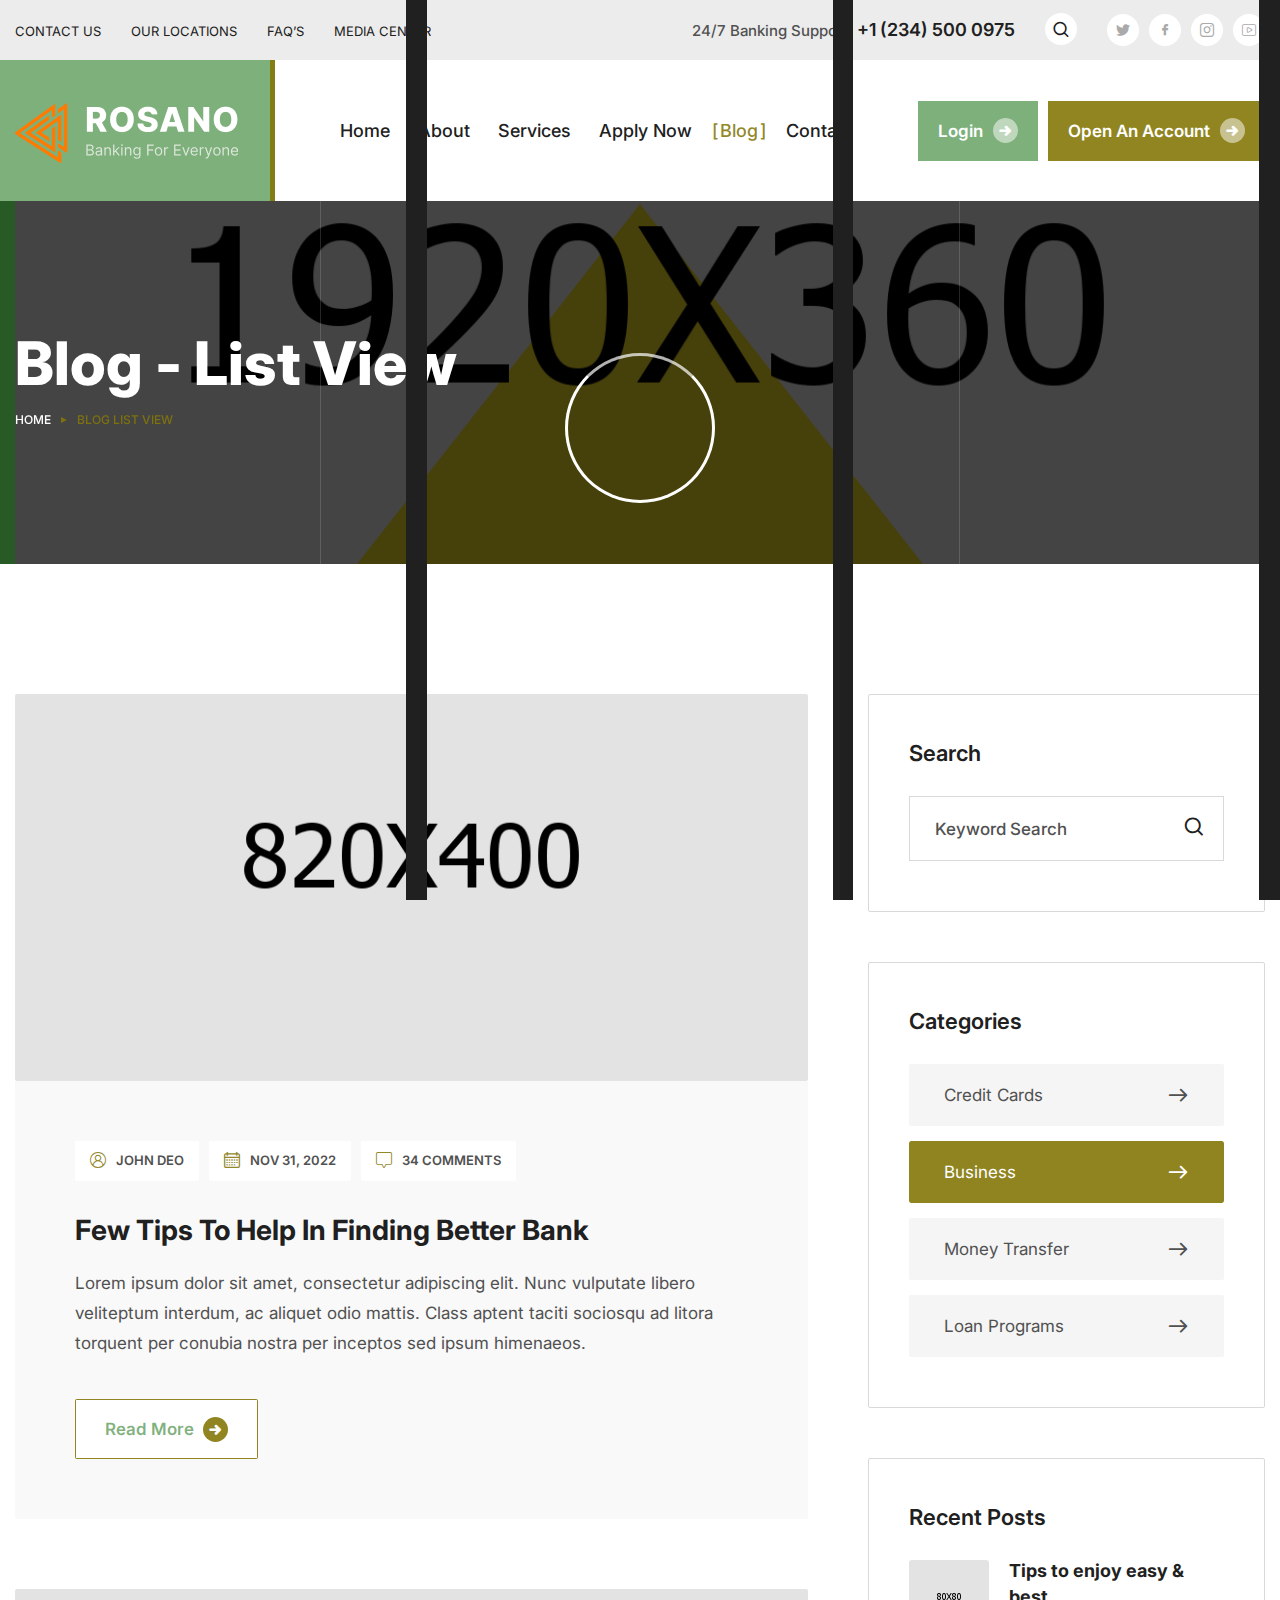
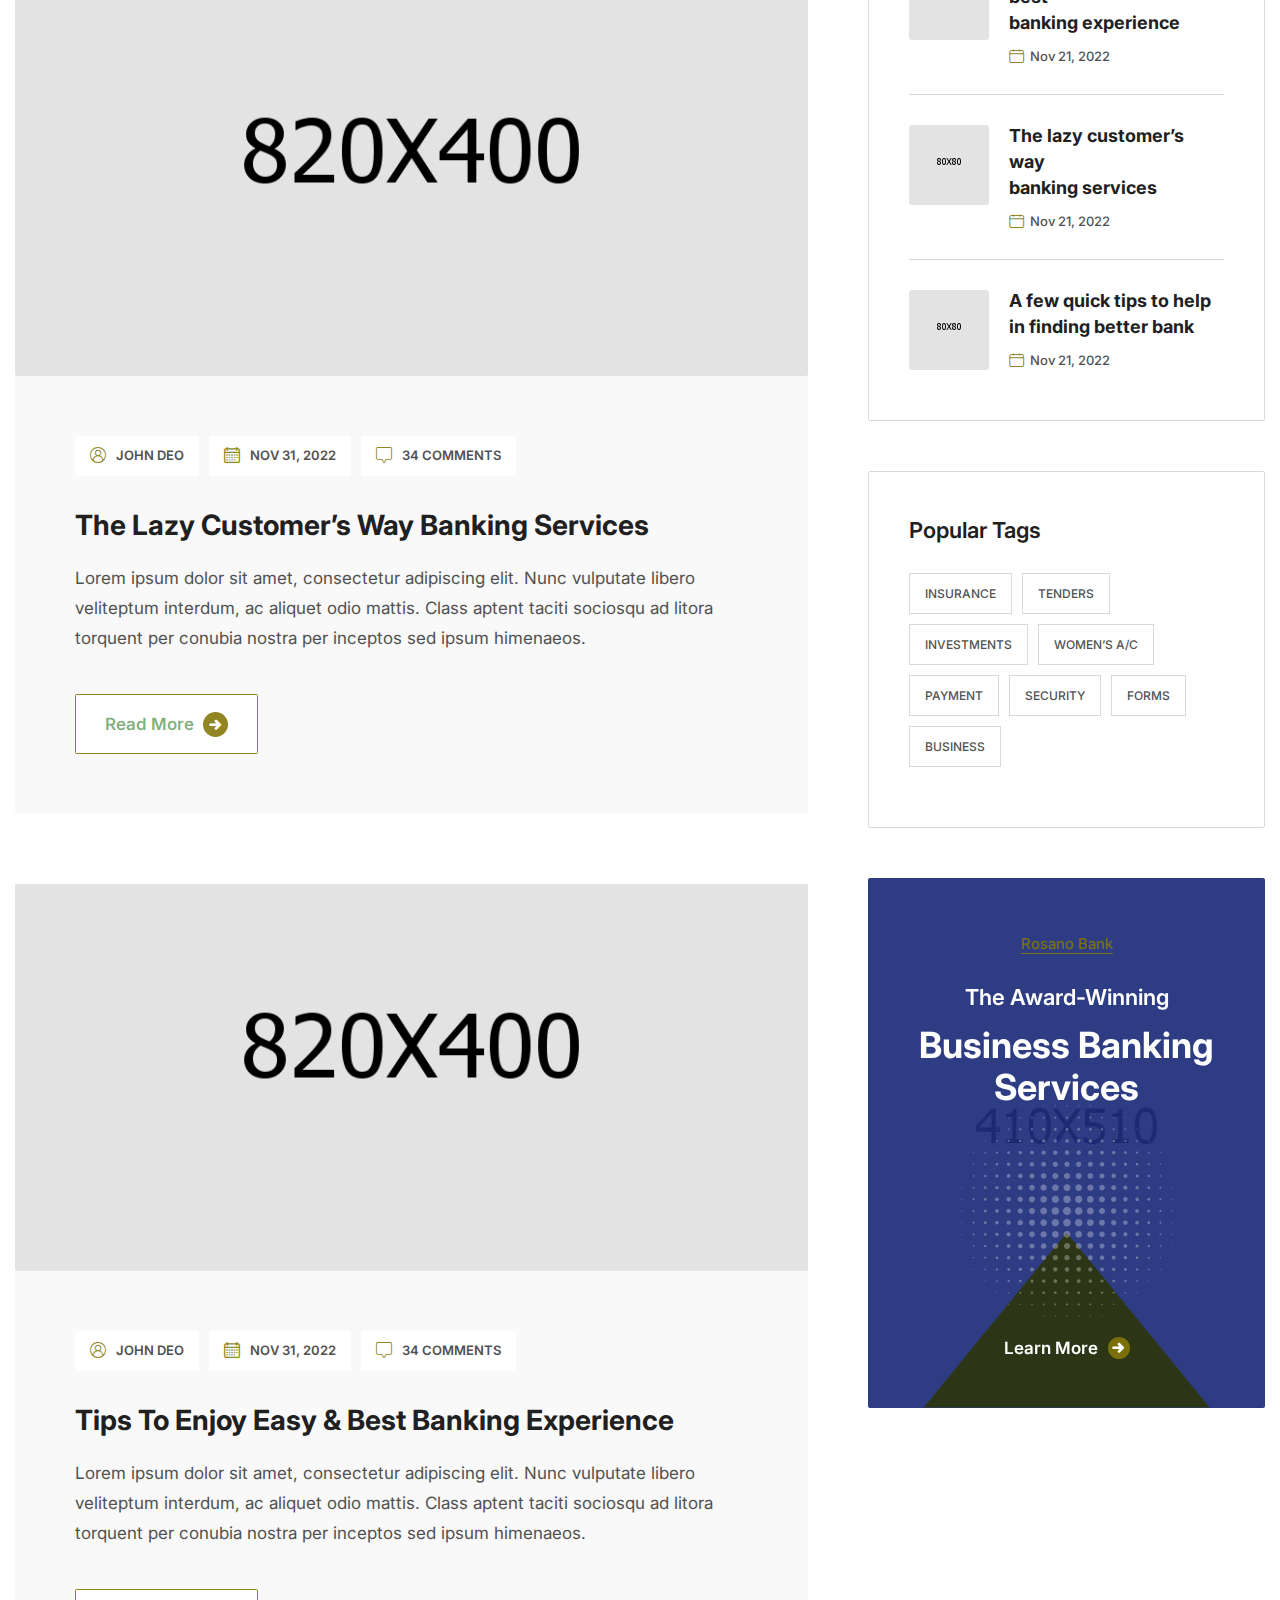
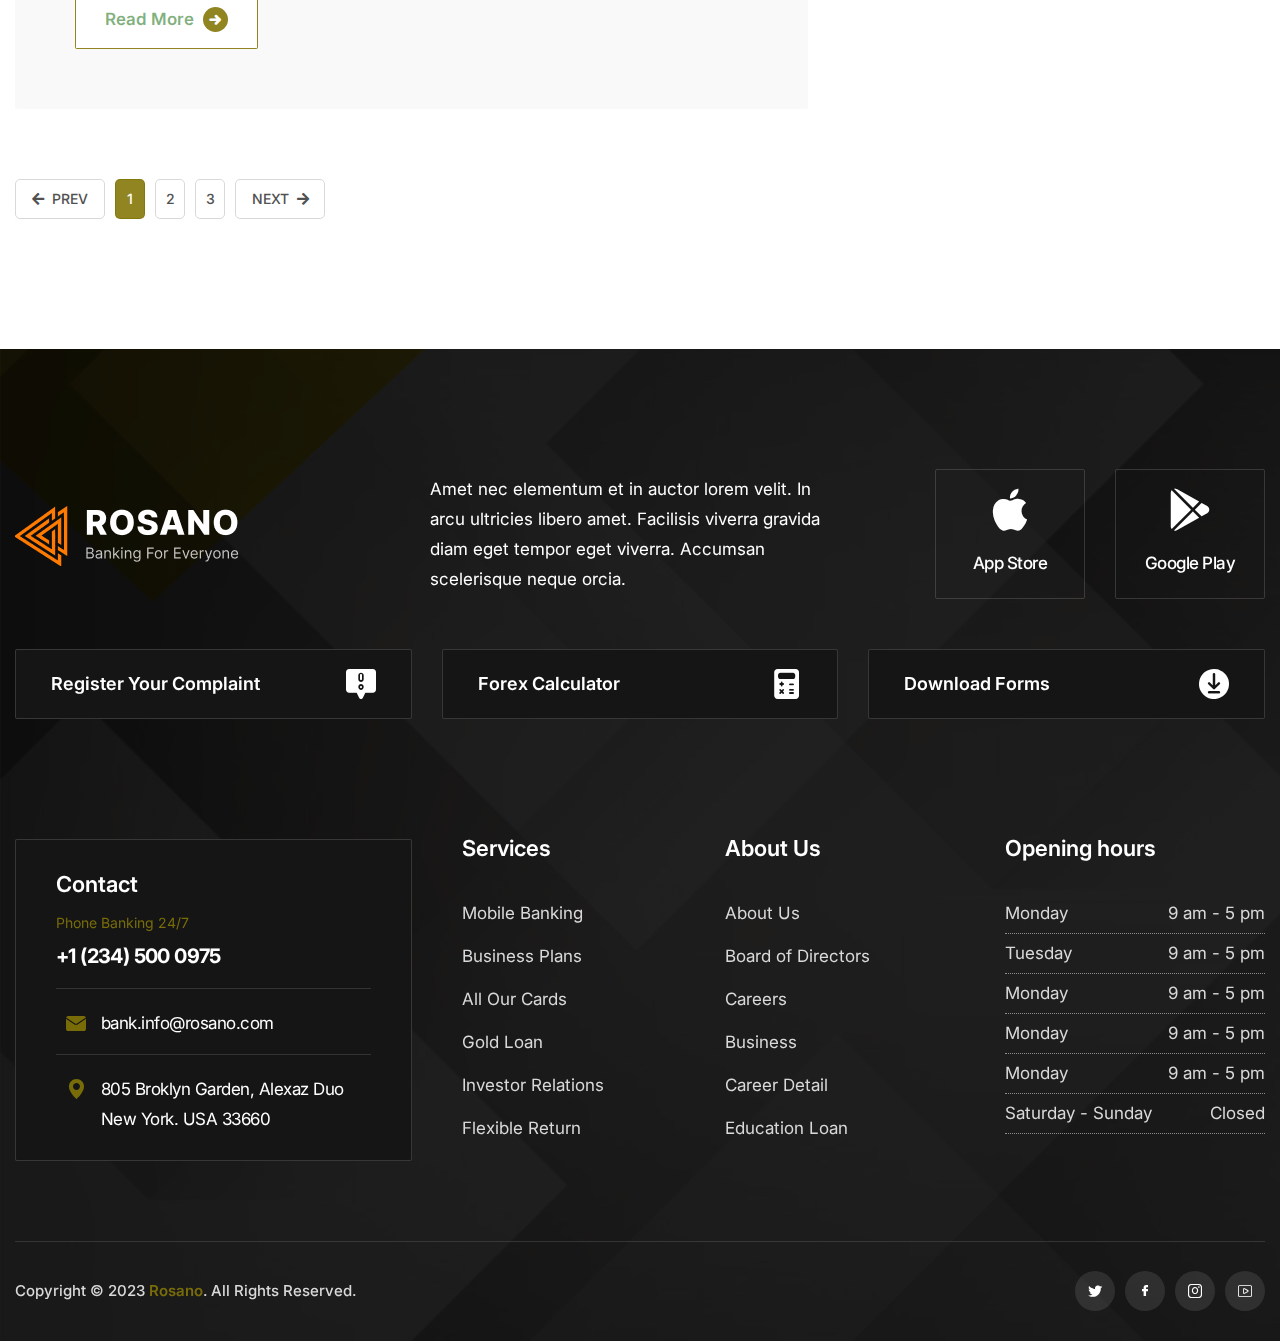
<file: 1_html_file/blog-2.html>
<!DOCTYPE html>
<html lang="en">

<head>
    <meta charset="UTF-8" />
    <meta name="viewport" content="width=device-width, initial-scale=1.0" />
    <title>Rosano || Banking services HTML5 Template</title>
    <!-- Favicons Icons -->
    <link rel="apple-touch-icon" sizes="180x180" href="assets/images/favicons/apple-touch-icon.png" />
    <link rel="icon" type="image/png" sizes="32x32" href="assets/images/favicons/favicon-32x32.png" />
    <link rel="icon" type="image/png" sizes="16x16" href="assets/images/favicons/favicon-16x16.png" />
    <link rel="manifest" href="assets/images/favicons/site.webmanifest" />
    <meta name="description" content="Rosano HTML 5 Template " />

    <!-- Fonts -->
    <link href="https://fonts.googleapis.com/css2?family=Inter:wght@300;400;500;600;700;800;900&display=swap"
        rel="stylesheet">



    <link rel="stylesheet" href="assets/vendors/animate/animate.min.css" />
    <link rel="stylesheet" href="assets/vendors/animate/custom-animate.css" />
    <link rel="stylesheet" href="assets/vendors/bootstrap/css/bootstrap.min.css" />
    <link rel="stylesheet" href="assets/vendors/bxslider/jquery.bxslider.css" />
    <link rel="stylesheet" href="assets/vendors/fontawesome/css/all.min.css" />
    <link rel="stylesheet" href="assets/vendors/jquery-magnific-popup/jquery.magnific-popup.css" />
    <link rel="stylesheet" href="assets/vendors/jquery-ui/jquery-ui.css" />
    <link rel="stylesheet" href="assets/vendors/nice-select/nice-select.css" />
    <link rel="stylesheet" href="assets/vendors/odometer/odometer.min.css" />
    <link rel="stylesheet" href="assets/vendors/owl-carousel/owl.carousel.min.css" />
    <link rel="stylesheet" href="assets/vendors/owl-carousel/owl.theme.default.min.css" />
    <link rel="stylesheet" href="assets/vendors/swiper/swiper.min.css" />
    <link rel="stylesheet" href="assets/vendors/vegas/vegas.min.css" />
    <link rel="stylesheet" href="assets/vendors/thm-icons/style.css" />
    <link rel="stylesheet" href="assets/vendors/language-switcher/polyglot-language-switcher.css" />
    <link rel="stylesheet" href="assets/vendors/fancybox/fancybox.min.css" />
    <link rel="stylesheet" href="assets/vendors/aos/aos.css" />
    <link rel="stylesheet" href="assets/vendors/jarallax/jarallax.css" />
    <link rel="stylesheet" href="assets/vendors/slick/slick.css" />

    <!-- Module css -->
    <link rel="stylesheet" href="assets/css/module-css/01-header-section.css" />
    <link rel="stylesheet" href="assets/css/module-css/02-banner-section.css" />
    <link rel="stylesheet" href="assets/css/module-css/03-about-section.css" />
    <link rel="stylesheet" href="assets/css/module-css/04-fact-counter-section.css" />
    <link rel="stylesheet" href="assets/css/module-css/05-testimonial-section.css" />
    <link rel="stylesheet" href="assets/css/module-css/06-partner-section.css" />
    <link rel="stylesheet" href="assets/css/module-css/07-footer-section.css" />
    <link rel="stylesheet" href="assets/css/module-css/08-blog-section.css" />
    <link rel="stylesheet" href="assets/css/module-css/09-breadcrumb-section.css" />
    <link rel="stylesheet" href="assets/css/module-css/10-contact.css" />

    <!-- Template styles -->
    <link rel="stylesheet" href="assets/css/style.css" />
    <link rel="stylesheet" href="assets/css/responsive.css" />
</head>

<body>

    <!-- Preloader -->
    <div class="loader-wrap">
        <div class="preloader">
            <div id="handle-preloader" class="handle-preloader">
                <div class="layer layer-one">
                    <span class="overlay"></span>
                </div>
                <div class="layer layer-three">
                    <span class="overlay"></span>
                </div>
                <div class="layer layer-two">
                    <span class="overlay"></span>
                </div>
                <div class="animation-preloader">
                    <div class="spinner"></div>
                </div>
            </div>
        </div>
    </div>
    <!-- Preloader End -->


    <div class="page-wrapper boxed_wrapper">

        <header class="main-header main-header-style1">
            <div class="main-header-style1__top">
                <div class="container">
                    <div class="inner-content">

                        <div class="main-header-style1__top-left">
                            <div class="header-menu-style1">
                                <ul>
                                    <li><a href="#">Contact Us</a></li>
                                    <li><a href="#">Our Locations</a></li>
                                    <li><a href="#">FAQ’s</a></li>
                                    <li><a href="#">Media Center</a></li>
                                </ul>
                            </div>
                        </div>

                        <div class="main-header-style1__top-right">
                            <div class="header-contact-info-style1">
                                <h5>24/7 Banking Support <a href="tel:12353256">+1 (234) 500 0975</a></h5>
                            </div>
                            <div class="box-search-style1">
                                <a href="#" class="search-toggler">
                                    <span class="icon-magnifying-glass"></span>
                                </a>
                            </div>
                            <div class="header-social-link-style1">
                                <ul class="clearfix">
                                    <li>
                                        <a href="#">
                                            <i class="icon-twitter"></i>
                                        </a>
                                    </li>
                                    <li>
                                        <a href="#">
                                            <i class="icon-facebook"></i>
                                        </a>
                                    </li>
                                    <li>
                                        <a href="#">
                                            <i class="icon-instagram"></i>
                                        </a>
                                    </li>
                                    <li>
                                        <a href="#">
                                            <i class="icon-youtube"></i>
                                        </a>
                                    </li>
                                </ul>
                            </div>
                        </div>

                    </div>
                </div>
            </div>

            <!--Start Main Menu Style1-->
            <nav class="main-menu main-menu-style1">
                <div class="main-menu__wrapper clearfix">
                    <div class="container">
                        <div class="main-menu__wrapper-inner">

                            <div class="main-menu-style1-left">
                                <div class="logo-box-style1">
                                    <a href="index.html">
                                        <img src="assets/images/resources/logo-1.png" alt="Awesome Logo" title="" />
                                    </a>
                                </div>
                            </div>

                            <div class="main-menu-style1-middle">
                                <div class="main-menu-box">
                                    <a href="#" class="mobile-nav__toggler">
                                        <i class="fa fa-bars"></i>
                                    </a>
                                    <ul class="main-menu__list">
                                        <li class="dropdown">
                                            <a href="#">Home</a>
                                            <ul>
                                                <li>
                                                    <a href="index.html">Home Page 01</a>
                                                </li>
                                                <li>
                                                    <a href="index-2.html">Home Page 02</a>
                                                </li>
                                                <li class="dropdown">
                                                    <a href="#">Home OnePage</a>
                                                    <ul>
                                                        <li>
                                                            <a href="index-onepage.html">Home 01 OnePage</a>
                                                        </li>
                                                        <li>
                                                            <a href="index-2-onepage.html">Home 02 OnePage</a>
                                                        </li>
                                                    </ul>
                                                </li>
                                                <li class="dropdown">
                                                    <a href="#">Header Styles</a>
                                                    <ul>
                                                        <li>
                                                            <a href="index.html">Header Style One</a>
                                                        </li>
                                                        <li>
                                                            <a href="index-2.html">Header Style Two</a>
                                                        </li>
                                                    </ul>
                                                </li>
                                            </ul>
                                        </li>

                                        <li class="dropdown">
                                            <a href="#">About</a>
                                            <ul>
                                                <li>
                                                    <a href="about.html">About Our Banking</a>
                                                </li>
                                                <li>
                                                    <a href="testimonials.html">Testimonials</a>
                                                </li>
                                                <li>
                                                    <a href="faq.html">Faq’s</a>
                                                </li>
                                                <li>
                                                    <a href="404.html">404 Error</a>
                                                </li>
                                                <li>
                                                    <a href="coming-soon.html">Coming Soon Page</a>
                                                </li>
                                            </ul>
                                        </li>

                                        <li class="dropdown">
                                            <a href="#">Services</a>
                                            <ul>
                                                <li>
                                                    <a href="accounts.html">Accounts</a>
                                                </li>
                                                <li class="dropdown">
                                                    <a href="#">View All Cards</a>
                                                    <ul>
                                                        <li>
                                                            <a href="card-1-gold-platinum.html">Gold Platinum Card</a>
                                                        </li>
                                                        <li>
                                                            <a href="card-2-forex-trading.html">Forex Trading Card</a>
                                                        </li>
                                                        <li>
                                                            <a href="card-3-money-back.html">Money Back Card</a>
                                                        </li>
                                                        <li>
                                                            <a href="card-4-monthly-emi.html">Monthly EMI Card</a>
                                                        </li>
                                                        <li>
                                                            <a href="card-5-cougar-club.html">Cougar Club Card</a>
                                                        </li>
                                                        <li>
                                                            <a href="card-6-rewards-earning.html">
                                                                Rewards Earning Card
                                                            </a>
                                                        </li>
                                                    </ul>
                                                </li>
                                            </ul>
                                        </li>
                                        <li><a href="apply-loan.html">Apply now</a></li>
                                        <li class="dropdown">
                                            <a href="#">Blog</a>
                                            <ul>
                                                <li>
                                                    <a href="blog.html">Blog Grid View</a>
                                                </li>
                                                <li>
                                                    <a href="blog-2.html">Blog List View</a>
                                                </li>
                                                <li>
                                                    <a href="blog-single.html">Blog Details</a>
                                                </li>
                                            </ul>
                                        </li>
                                        <li>
                                            <a href="contact.html">Contact</a>
                                        </li>
                                    </ul>
                                </div>
                            </div>

                            <div class="main-menu-style1-right">
                                <div class="header-btn-style1">
                                    <a class="btn-one btn-black" href="about.html">
                                        <span class="txt">
                                            Login
                                            <i class="icon-Vector"></i>
                                        </span>
                                    </a>
                                    <a class="btn-one" href="about.html">
                                        <span class="txt">
                                            Open an Account
                                            <i class="icon-Vector"></i>
                                        </span>
                                    </a>
                                </div>
                            </div>

                        </div>
                    </div>
                </div>
            </nav>
            <!--End Main Menu Style1-->
        </header>

        <div class="stricky-header stricked-menu main-menu">
            <div class="sticky-header__content"></div>
            <!-- /.sticky-header__content -->
        </div>
        <!-- /.stricky-header -->


        <!--Start breadcrumb Style1-->
        <section class="breadcrumb-style1">
            <div class="shape-bottom"></div>
            <div class="breadcrumb-style1-bg" style="background-image: url(assets/images/breadcrumb/breadcrumb-1.jpg);">
            </div>
            <div class="breadcrumb-style1__border-line-left"></div>
            <div class="breadcrumb-style1__border-line-right"></div>
            <div class="container">
                <div class="row">
                    <div class="col-xl-12">
                        <div class="inner-content">
                            <div class="title">
                                <h2>Blog - list view</h2>
                            </div>
                            <div class="breadcrumb-menu">
                                <ul class="clearfix">
                                    <li><a href="index.html">Home</a></li>
                                    <li class="active">Blog list view</li>
                                </ul>
                            </div>
                        </div>
                    </div>
                </div>
            </div>
        </section>
        <!--End breadcrumb Style1-->


        <!--Start Blog Page Two-->
        <section class="blog-page-two">
            <div class="container">
                <div class="row">

                    <!--Start Blog Details Content-->
                    <div class="col-xl-8 col-lg-12">
                        <div class="blog-page-two__content">

                            <!--Start Single Blog Style4-->
                            <div class="single-blog-style4">
                                <div class="img-holder">
                                    <div class="inner">
                                        <img src="assets/images/blog/blog-v4-1.jpg" alt="">
                                        <div class="overlay-button">
                                            <a href="blog-single.html">
                                                <span class="icon-next2"></span>
                                            </a>
                                        </div>
                                    </div>
                                </div>
                                <div class="title-holder">
                                    <div class="meta-box">
                                        <ul class="meta-info">
                                            <li>
                                                <a href="#">
                                                    <span class="icon-user"></span>John Deo
                                                </a>
                                            </li>
                                            <li>
                                                <a href="#">
                                                    <span class="icon-calendar"></span>Nov 31, 2022
                                                </a>
                                            </li>
                                            <li>
                                                <a href="#">
                                                    <span class="icon-comment"></span>34 Comments
                                                </a>
                                            </li>
                                        </ul>
                                    </div>
                                    <div class="title-box">
                                        <h3>
                                            <a href="blog-single.html">
                                                few tips to help in finding better bank
                                            </a>
                                        </h3>
                                    </div>
                                    <div class="text">
                                        <p>
                                            Lorem ipsum dolor sit amet, consectetur adipiscing elit. Nunc vulputate
                                            libero veliteptum interdum, ac aliquet odio mattis. Class aptent taciti
                                            sociosqu ad litora torquent per conubia nostra per inceptos sed ipsum
                                            himenaeos.
                                        </p>
                                    </div>
                                    <div class="btn-box">
                                        <a class="btn-one" href="blog-single.html">
                                            <span class="txt">
                                                Read More
                                                <i class="icon-Vector"></i>
                                            </span>
                                        </a>
                                    </div>
                                </div>
                            </div>
                            <!--End Single Blog Style4-->

                            <!--Start Single Blog Style4-->
                            <div class="single-blog-style4">
                                <div class="img-holder">
                                    <div class="inner">
                                        <img src="assets/images/blog/blog-v4-2.jpg" alt="">
                                        <div class="overlay-button">
                                            <a href="blog-single.html">
                                                <span class="icon-next2"></span>
                                            </a>
                                        </div>
                                    </div>
                                </div>
                                <div class="title-holder">
                                    <div class="meta-box">
                                        <ul class="meta-info">
                                            <li>
                                                <a href="#">
                                                    <span class="icon-user"></span>John Deo
                                                </a>
                                            </li>
                                            <li>
                                                <a href="#">
                                                    <span class="icon-calendar"></span>Nov 31, 2022
                                                </a>
                                            </li>
                                            <li>
                                                <a href="#">
                                                    <span class="icon-comment"></span>34 Comments
                                                </a>
                                            </li>
                                        </ul>
                                    </div>
                                    <div class="title-box">
                                        <h3>
                                            <a href="blog-single.html">
                                                The lazy customer’s way banking services
                                            </a>
                                        </h3>
                                    </div>
                                    <div class="text">
                                        <p>
                                            Lorem ipsum dolor sit amet, consectetur adipiscing elit. Nunc vulputate
                                            libero veliteptum interdum, ac aliquet odio mattis. Class aptent taciti
                                            sociosqu ad litora torquent per conubia nostra per inceptos sed ipsum
                                            himenaeos.
                                        </p>
                                    </div>
                                    <div class="btn-box">
                                        <a class="btn-one" href="blog-single.html">
                                            <span class="txt">
                                                Read More
                                                <i class="icon-Vector"></i>
                                            </span>
                                        </a>
                                    </div>
                                </div>
                            </div>
                            <!--End Single Blog Style4-->

                            <!--Start Single Blog Style4-->
                            <div class="single-blog-style4">
                                <div class="img-holder">
                                    <div class="inner">
                                        <img src="assets/images/blog/blog-v4-3.jpg" alt="">
                                        <div class="overlay-button">
                                            <a href="blog-single.html">
                                                <span class="icon-next2"></span>
                                            </a>
                                        </div>
                                    </div>
                                </div>
                                <div class="title-holder">
                                    <div class="meta-box">
                                        <ul class="meta-info">
                                            <li>
                                                <a href="#">
                                                    <span class="icon-user"></span>John Deo
                                                </a>
                                            </li>
                                            <li>
                                                <a href="#">
                                                    <span class="icon-calendar"></span>Nov 31, 2022
                                                </a>
                                            </li>
                                            <li>
                                                <a href="#">
                                                    <span class="icon-comment"></span>34 Comments
                                                </a>
                                            </li>
                                        </ul>
                                    </div>
                                    <div class="title-box">
                                        <h3>
                                            <a href="blog-single.html">
                                                Tips to enjoy easy & best banking experience
                                            </a>
                                        </h3>
                                    </div>
                                    <div class="text">
                                        <p>
                                            Lorem ipsum dolor sit amet, consectetur adipiscing elit. Nunc vulputate
                                            libero veliteptum interdum, ac aliquet odio mattis. Class aptent taciti
                                            sociosqu ad litora torquent per conubia nostra per inceptos sed ipsum
                                            himenaeos.
                                        </p>
                                    </div>
                                    <div class="btn-box">
                                        <a class="btn-one" href="blog-single.html">
                                            <span class="txt">
                                                Read More
                                                <i class="icon-Vector"></i>
                                            </span>
                                        </a>
                                    </div>
                                </div>
                            </div>
                            <!--End Single Blog Style4-->

                            <div class="row">
                                <div class="col-xl-12">
                                    <ul class="styled-pagination pdtop0 clearfix">
                                        <li class="arrow prev">
                                            <a href="#">
                                                <span class="fas fa-arrow-left left"></span>Prev
                                            </a>
                                        </li>
                                        <li class="active"><a href="#">1</a></li>
                                        <li><a href="#">2</a></li>
                                        <li><a href="#">3</a></li>
                                        <li class="arrow next">
                                            <a href="#">
                                                Next<span class="fas fa-arrow-right right"></span>
                                            </a>
                                        </li>
                                    </ul>
                                </div>
                            </div>

                        </div>
                    </div>
                    <!--End Blog Details Content-->


                    <!--Start Thm Sidebar Box -->
                    <div class="col-xl-4 col-lg-7">
                        <div class="thm-sidebar-box">
                            <div class="thm-sidebar-box__scrolling-text">
                                <div class="inner">
                                    to your success read our blog
                                </div>
                            </div>
                            <!--Start Sidebar Search Box -->
                            <div class="single-sidebar-box">
                                <div class="sidebar-title">
                                    <h3>Search</h3>
                                </div>
                                <div class="sidebar-search-box">
                                    <form class="search-form" action="#">
                                        <input placeholder="Keyword Search" type="text">
                                        <button type="submit">
                                            <i class="icon-magnifying-glass"></i>
                                        </button>
                                    </form>
                                </div>
                            </div>
                            <!--End Sidebar Search Box -->

                            <!--Start Single Sidebar Box-->
                            <div class="single-sidebar-box">
                                <div class="sidebar-title">
                                    <h3>Categories</h3>
                                </div>
                                <ul class="sidebar-categories-box">
                                    <li>
                                        <a href="#">
                                            Credit Cards
                                            <i class="icon-next"></i>
                                        </a>
                                    </li>
                                    <li class="active">
                                        <a href="#">
                                            Business
                                            <i class="icon-next"></i>
                                        </a>
                                    </li>
                                    <li>
                                        <a href="#">
                                            Money Transfer
                                            <i class="icon-next"></i>
                                        </a>
                                    </li>
                                    <li>
                                        <a href="#">
                                            Loan Programs
                                            <i class="icon-next"></i>
                                        </a>
                                    </li>
                                </ul>
                            </div>
                            <!--End Single Sidebar Box-->

                            <!--Start Single Sidebar Box-->
                            <div class="single-sidebar-box">
                                <div class="sidebar-title">
                                    <h3>Recent Posts</h3>
                                </div>
                                <ul class="sidebar-blog-post">
                                    <li>
                                        <div class="inner">
                                            <div class="img-box">
                                                <img src="assets/images/blog/blog-sidebar-thumb-1.jpg"
                                                    alt="Awesome Image">
                                                <div class="overlay-content">
                                                    <a href="blog-single.html">
                                                        <i class="fa fa-link" aria-hidden="true"></i>
                                                    </a>
                                                </div>
                                            </div>
                                            <div class="title-box">
                                                <h4>
                                                    <a href="blog-single.html">
                                                        Tips to enjoy easy & best<br> banking experience
                                                    </a>
                                                </h4>
                                                <div class="date-box">
                                                    <p><span class="icon-date"></span> Nov 21, 2022</p>
                                                </div>
                                            </div>
                                        </div>
                                    </li>

                                    <li>
                                        <div class="inner">
                                            <div class="img-box">
                                                <img src="assets/images/blog/blog-sidebar-thumb-2.jpg"
                                                    alt="Awesome Image">
                                                <div class="overlay-content">
                                                    <a href="blog-single.html">
                                                        <i class="fa fa-link" aria-hidden="true"></i>
                                                    </a>
                                                </div>
                                            </div>
                                            <div class="title-box">
                                                <h4>
                                                    <a href="blog-single.html">
                                                        The lazy customer’s way<br> banking services
                                                    </a>
                                                </h4>
                                                <div class="date-box">
                                                    <p><span class="icon-date"></span> Nov 21, 2022</p>
                                                </div>
                                            </div>
                                        </div>
                                    </li>

                                    <li>
                                        <div class="inner">
                                            <div class="img-box">
                                                <img src="assets/images/blog/blog-sidebar-thumb-3.jpg"
                                                    alt="Awesome Image">
                                                <div class="overlay-content">
                                                    <a href="blog-single.html">
                                                        <i class="fa fa-link" aria-hidden="true"></i>
                                                    </a>
                                                </div>
                                            </div>
                                            <div class="title-box">
                                                <h4>
                                                    <a href="blog-single.html">
                                                        A few quick tips to help<br> in finding better bank
                                                    </a>
                                                </h4>
                                                <div class="date-box">
                                                    <p><span class="icon-date"></span> Nov 21, 2022</p>
                                                </div>
                                            </div>
                                        </div>
                                    </li>

                                </ul>
                            </div>
                            <!--End Single Sidebar Box-->

                            <!--Start Single Sidebar Box-->
                            <div class="single-sidebar-box">
                                <div class="sidebar-title">
                                    <h3>Popular Tags</h3>
                                </div>
                                <div class="popular-tag-box">
                                    <ul class="popular-tag">
                                        <li><a href="#">insurance</a></li>
                                        <li><a href="#">TenderS</a></li>
                                        <li><a href="#">investments</a></li>
                                        <li><a href="#">Women’s a/c</a></li>
                                        <li><a href="#">payment</a></li>
                                        <li><a href="#">security</a></li>
                                        <li><a href="#">forms</a></li>
                                        <li><a href="#">business</a></li>
                                    </ul>
                                </div>
                            </div>
                            <!--End Single Sidebar Box-->

                            <!--Start Banner Sidebar Style2-->
                            <div class="banner-sidebar-style2">
                                <div class="banner-sidebar-style2__bg"
                                    style="background-image: url(assets/images/sidebar/sidebar-banner-style2-bg.jpg);">
                                </div>
                                <div class="shape-1 rotate-me">
                                    <img src="assets/images/shapes/banner-sideber-style2-shape-1.png" alt="">
                                </div>
                                <div class="shape-bottom"></div>
                                <div class="content-box text-center">
                                    <span>Rosano Bank</span>
                                    <h3>The award-winning</h3>
                                    <h2>business banking Services</h2>
                                    <div class="btn-box">
                                        <a href="#">learn more<span class="icon-Vector"></span></a>
                                    </div>
                                </div>
                            </div>
                            <!--End Banner Sidebar Style2-->

                        </div>
                    </div>
                    <!--End Thm Sidebar Box -->

                </div>
            </div>
        </section>
        <!--End Blog Page Two-->


        <!--Start footer area -->
        <footer class="footer-area">
            <div class="shape-top float-bob-x"></div>
            <div class="shape-bottom wow slideInRight" data-wow-delay="100ms" data-wow-duration="3000ms"></div>
            <div class="footer-area-bg" style="background-image: url(assets/images/shapes/footer-area-bg.png);"></div>
            <div class="footer-top">
                <div class="container">

                    <div class="footer-top__inner">
                        <div class="footer-logo-style1">
                            <a href="index.html">
                                <img src="assets/images/resources/logo-1.png" alt="Awesome Logo" title="" />
                            </a>
                        </div>
                        <div class="footer-top__text-box">
                            <p>Amet nec elementum et in auctor lorem velit. In arcu ultricies libero amet. Facilisis
                                viverra gravida diam eget tempor eget viverra. Accumsan scelerisque neque orcia.</p>
                        </div>
                        <div class="footer-top__app-download">
                            <ul>
                                <li>
                                    <a href="#">
                                        <span class="icon-apple-logo"></span>
                                        App Store
                                    </a>
                                </li>
                                <li>
                                    <a href="#">
                                        <span class="icon-playstore"></span>
                                        Google Play
                                    </a>
                                </li>
                            </ul>
                        </div>
                    </div>

                    <div class="footer-top__outer">
                        <ul class="row">
                            <li class="col-xl-4 col-lg-4">
                                <div class="single-box">
                                    <a href="contact.html">
                                        Register Your Complaint
                                        <span class="icon-complain"></span>
                                    </a>
                                </div>
                            </li>
                            <li class="col-xl-4 col-lg-4">
                                <div class="single-box active">
                                    <a href="#">
                                        Forex Calculator
                                        <span class="icon-calc"></span>
                                    </a>
                                </div>
                            </li>
                            <li class="col-xl-4 col-lg-4">
                                <div class="single-box">
                                    <a href="#">
                                        Download Forms
                                        <span class="icon-download"></span>
                                    </a>
                                </div>
                            </li>
                        </ul>
                    </div>

                </div>
            </div>

            <!--Start Footer Main-->
            <div class="footer-main">
                <div class="container">
                    <div class="row">

                        <div class="col-xl-4 col-lg-6 col-md-6">
                            <div class="footer-widget-contact-info">
                                <h3>Contact</h3>
                                <div class="phone-number">
                                    <p>Phone Banking 24/7</p>
                                    <a href="tel:2512353256">+1 (234) 500 0975</a>
                                </div>
                                <ul>
                                    <li>
                                        <div class="icon">
                                            <span class="icon-email"></span>
                                        </div>
                                        <p><a href="mailto:contact@rosano.com">bank.info@rosano.com</a></p>
                                    </li>
                                    <li>
                                        <div class="icon">
                                            <span class="icon-pin"></span>
                                        </div>
                                        <p>805 Broklyn Garden, Alexaz Duo<br> New York. USA 33660</p>
                                    </li>
                                </ul>
                            </div>
                        </div>

                        <div class="col-xl-2 col-lg-6 col-md-6 single-widget">
                            <div class="single-footer-widget single-footer-widget--link-box margin-left">
                                <div class="title">
                                    <h3>Services</h3>
                                </div>
                                <div class="footer-widget-links">
                                    <ul>
                                        <li>
                                            <a href="accounts.html">Mobile Banking</a>
                                        </li>
                                        <li class="active">
                                            <a href="about.html">Business Plans</a>
                                        </li>
                                        <li>
                                            <a href="card-1-gold-platinum.html">All Our Cards</a>
                                        </li>
                                        <li>
                                            <a href="apply-loan.html">Gold Loan</a>
                                        </li>
                                        <li>
                                            <a href="about.html">Investor Relations</a>
                                        </li>
                                        <li>
                                            <a href="apply-loan.html">Flexible Return</a>
                                        </li>
                                    </ul>
                                </div>
                            </div>
                        </div>

                        <!--Start single footer widget-->
                        <div class="col-xl-3 col-lg-6 col-md-6 single-widget">
                            <div class="single-footer-widget single-footer-widget--link-box margin-left-minus2">
                                <div class="title">
                                    <h3>About Us</h3>
                                </div>
                                <div class="footer-widget-links">
                                    <ul>
                                        <li>
                                            <a href="about.html">About Us</a>
                                        </li>
                                        <li>
                                            <a href="about.html">Board of Directors</a>
                                        </li>
                                        <li>
                                            <a href="about.html">Careers</a>
                                        </li>
                                        <li>
                                            <a href="about.html">Business</a>
                                        </li>
                                        <li>
                                            <a href="about.html">Career Detail</a>
                                        </li>
                                        <li>
                                            <a href="apply-loan.html">Education Loan</a>
                                        </li>
                                    </ul>
                                </div>
                            </div>
                        </div>
                        <!--End single footer widget-->

                        <!--Start single footer widget-->
                        <div class="col-xl-3 col-lg-6 col-md-6 single-widget">
                            <div class="single-footer-widget margin-left-minus3">
                                <div class="title">
                                    <h3>Opening hours</h3>
                                </div>
                                <div class="opening-hours-box">
                                    <ul>
                                        <li>
                                            <span>Monday</span>
                                            <span>9 am - 5 pm</span>
                                        </li>
                                        <li>
                                            <span>Tuesday</span>
                                            <span>9 am - 5 pm</span>
                                        </li>
                                        <li>
                                            <span>Monday</span>
                                            <span>9 am - 5 pm</span>
                                        </li>
                                        <li>
                                            <span>Monday</span>
                                            <span>9 am - 5 pm</span>
                                        </li>
                                        <li>
                                            <span>Monday</span>
                                            <span>9 am - 5 pm</span>
                                        </li>
                                        <li>
                                            <span>Saturday - Sunday</span>
                                            <span>Closed</span>
                                        </li>
                                    </ul>
                                </div>
                            </div>
                        </div>
                        <!--End single footer widget-->

                    </div>
                </div>
            </div>
            <!--End Footer Main-->

            <!--Start Footer Bottom-->
            <div class="footer-bottom">
                <div class="container">
                    <div class="bottom-inner">
                        <div class="copyright-text">
                            <p>
                                Copyright &copy; 2023
                                <a href="index.html">Rosano</a>. All Rights Reserved.
                            </p>
                        </div>

                        <div class="footer-social-link">
                            <ul class="clearfix">
                                <li>
                                    <a href="#">
                                        <i class="icon-twitter"></i>
                                    </a>
                                </li>
                                <li>
                                    <a href="#">
                                        <i class="icon-facebook"></i>
                                    </a>
                                </li>
                                <li>
                                    <a href="#">
                                        <i class="icon-instagram"></i>
                                    </a>
                                </li>
                                <li>
                                    <a href="#">
                                        <i class="icon-youtube"></i>
                                    </a>
                                </li>
                            </ul>
                        </div>

                    </div>
                </div>
            </div>
            <!--End Footer Bottom-->
        </footer>
        <!--End footer area-->


    </div>
    <!-- /.page-wrapper -->

    <div class="mobile-nav__wrapper">
        <div class="mobile-nav__overlay mobile-nav__toggler"></div>
        <div class="mobile-nav__content">
            <span class="mobile-nav__close mobile-nav__toggler">
                <i class="fa fa-times-circle"></i>
            </span>
            <div class="logo-box">
                <a href="index.html" aria-label="logo image">
                    <img src="assets/images/resources/mobile-nav-logo.png" alt="" />
                </a>
            </div>
            <div class="mobile-nav-search-box">
                <form class="search-form" action="#">
                    <input placeholder="Keyword" type="text" />
                    <button type="submit">
                        <i class="fa fa-search"></i>
                    </button>
                </form>
            </div>
            <div class="mobile-nav__container"></div>
            <ul class="mobile-nav__contact list-unstyled">
                <li>
                    <i class="fa fa-envelope"></i>
                    <a href="mailto:info@example.com">info@example.com</a>
                </li>
                <li>
                    <i class="fa fa-phone-alt"></i>
                    <a href="tel:123456789">444 000 777 66</a>
                </li>
            </ul>
            <div class="mobile-nav__social">
                <a href="#" class="fab fa-twitter"></a>
                <a href="#" class="fab fa-facebook-square"></a>
                <a href="#" class="fab fa-pinterest-p"></a>
                <a href="#" class="fab fa-instagram"></a>
            </div>
        </div>
    </div>

    <div class="search-popup">
        <div class="search-popup__overlay search-toggler"></div>
        <div class="search-popup__content">
            <form action="#">
                <label for="search" class="sr-only">search here</label>
                <input type="text" id="search" placeholder="Search Here..." />
                <button type="submit" aria-label="search submit" class="thm-btn">
                    <i class="fa fa-search"></i>
                </button>
            </form>
        </div>
    </div>

    <!--Scroll to top-->
    <div class="scroll-to-top">
        <div>
            <div class="scroll-top-inner">
                <div class="scroll-bar">
                    <div class="bar-inner"></div>
                </div>
                <div class="scroll-bar-text">Go To Top</div>
            </div>
        </div>
    </div>
    <!-- Scroll to top End -->

    <script src="assets/vendors/jquery/jquery-3.6.0.min.js"></script>
    <script src="assets/vendors/bootstrap/js/bootstrap.bundle.min.js"></script>
    <script src="assets/vendors/bxslider/jquery.bxslider.min.js"></script>
    <script src="assets/vendors/circleType/jquery.circleType.js"></script>
    <script src="assets/vendors/circleType/jquery.lettering.min.js"></script>
    <script src="assets/vendors/isotope/isotope.js"></script>
    <script src="assets/vendors/jquery-ajaxchimp/jquery.ajaxchimp.min.js"></script>
    <script src="assets/vendors/jquery-appear/jquery.appear.min.js"></script>
    <script src="assets/vendors/jquery-magnific-popup/jquery.magnific-popup.min.js"></script>
    <script src="assets/vendors/jquery-migrate/jquery-migrate.min.js"></script>
    <script src="assets/vendors/jquery-ui/jquery-ui.js"></script>
    <script src="assets/vendors/jquery-validate/jquery.validate.min.js"></script>
    <script src="assets/vendors/nice-select/jquery.nice-select.min.js"></script>
    <script src="assets/vendors/odometer/odometer.min.js"></script>
    <script src="assets/vendors/owl-carousel/owl.carousel.min.js"></script>
    <script src="assets/vendors/swiper/swiper.min.js"></script>
    <script src="assets/vendors/vegas/vegas.min.js"></script>
    <script src="assets/vendors/wnumb/wNumb.min.js"></script>
    <script src="assets/vendors/wow/wow.js"></script>
    <script src="assets/vendors/extra-scripts/jquery.paroller.min.js"></script>
    <script src="assets/vendors/language-switcher/jquery.polyglot.language.switcher.js"></script>
    <script src="assets/vendors/extra-scripts/jquery-sidebar-content.js"></script>
    <script src="assets/vendors/fancybox/jquery.fancybox.js"></script>
    <script src="assets/vendors/aos/aos.js"></script>
    <script src="assets/vendors/extra-scripts/TweenMax.min.js"></script>
    <script src="assets/vendors/jarallax/jarallax.min.js"></script>
    <script src="assets/vendors/extra-scripts/tilt.jquery.js"></script>
    <script src="assets/vendors/slick/slick.js"></script>

    <!-- Template js -->
    <script src="assets/js/custom.js"></script>
</body>

</html>
</file>
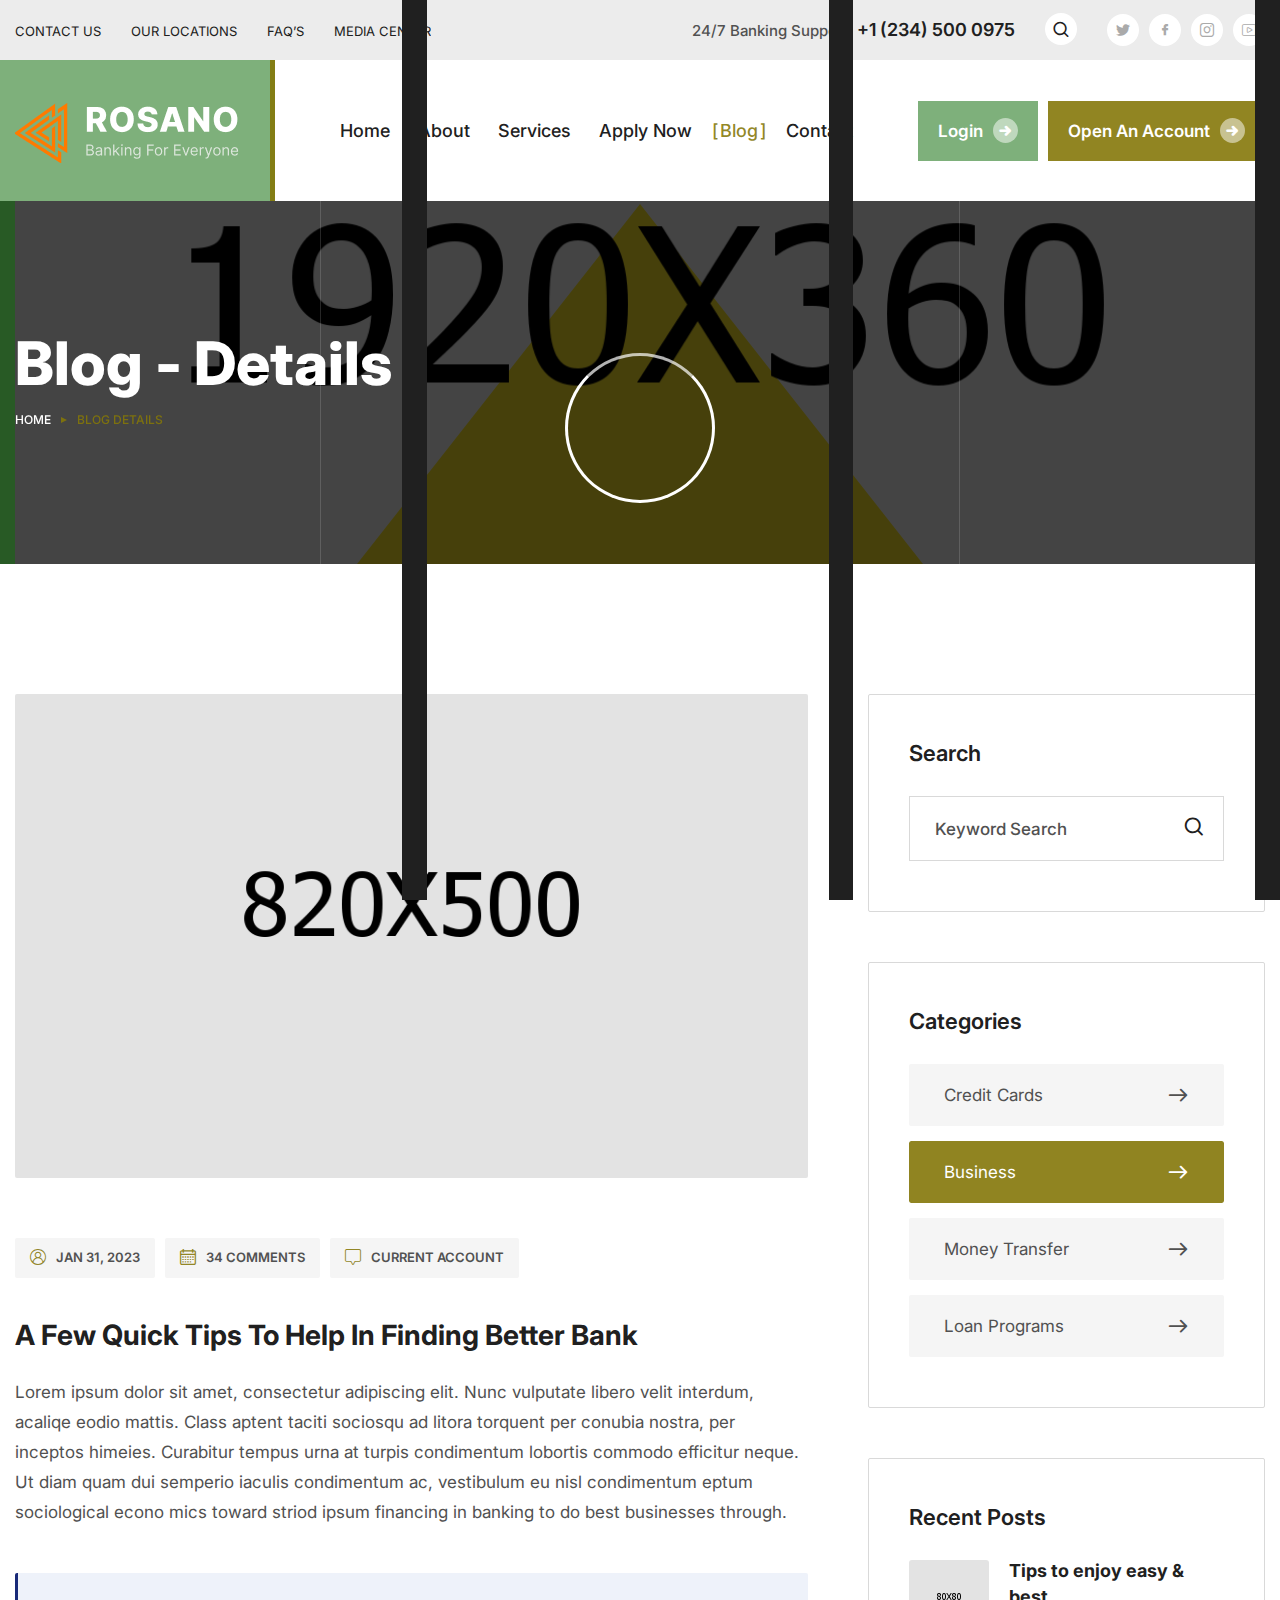
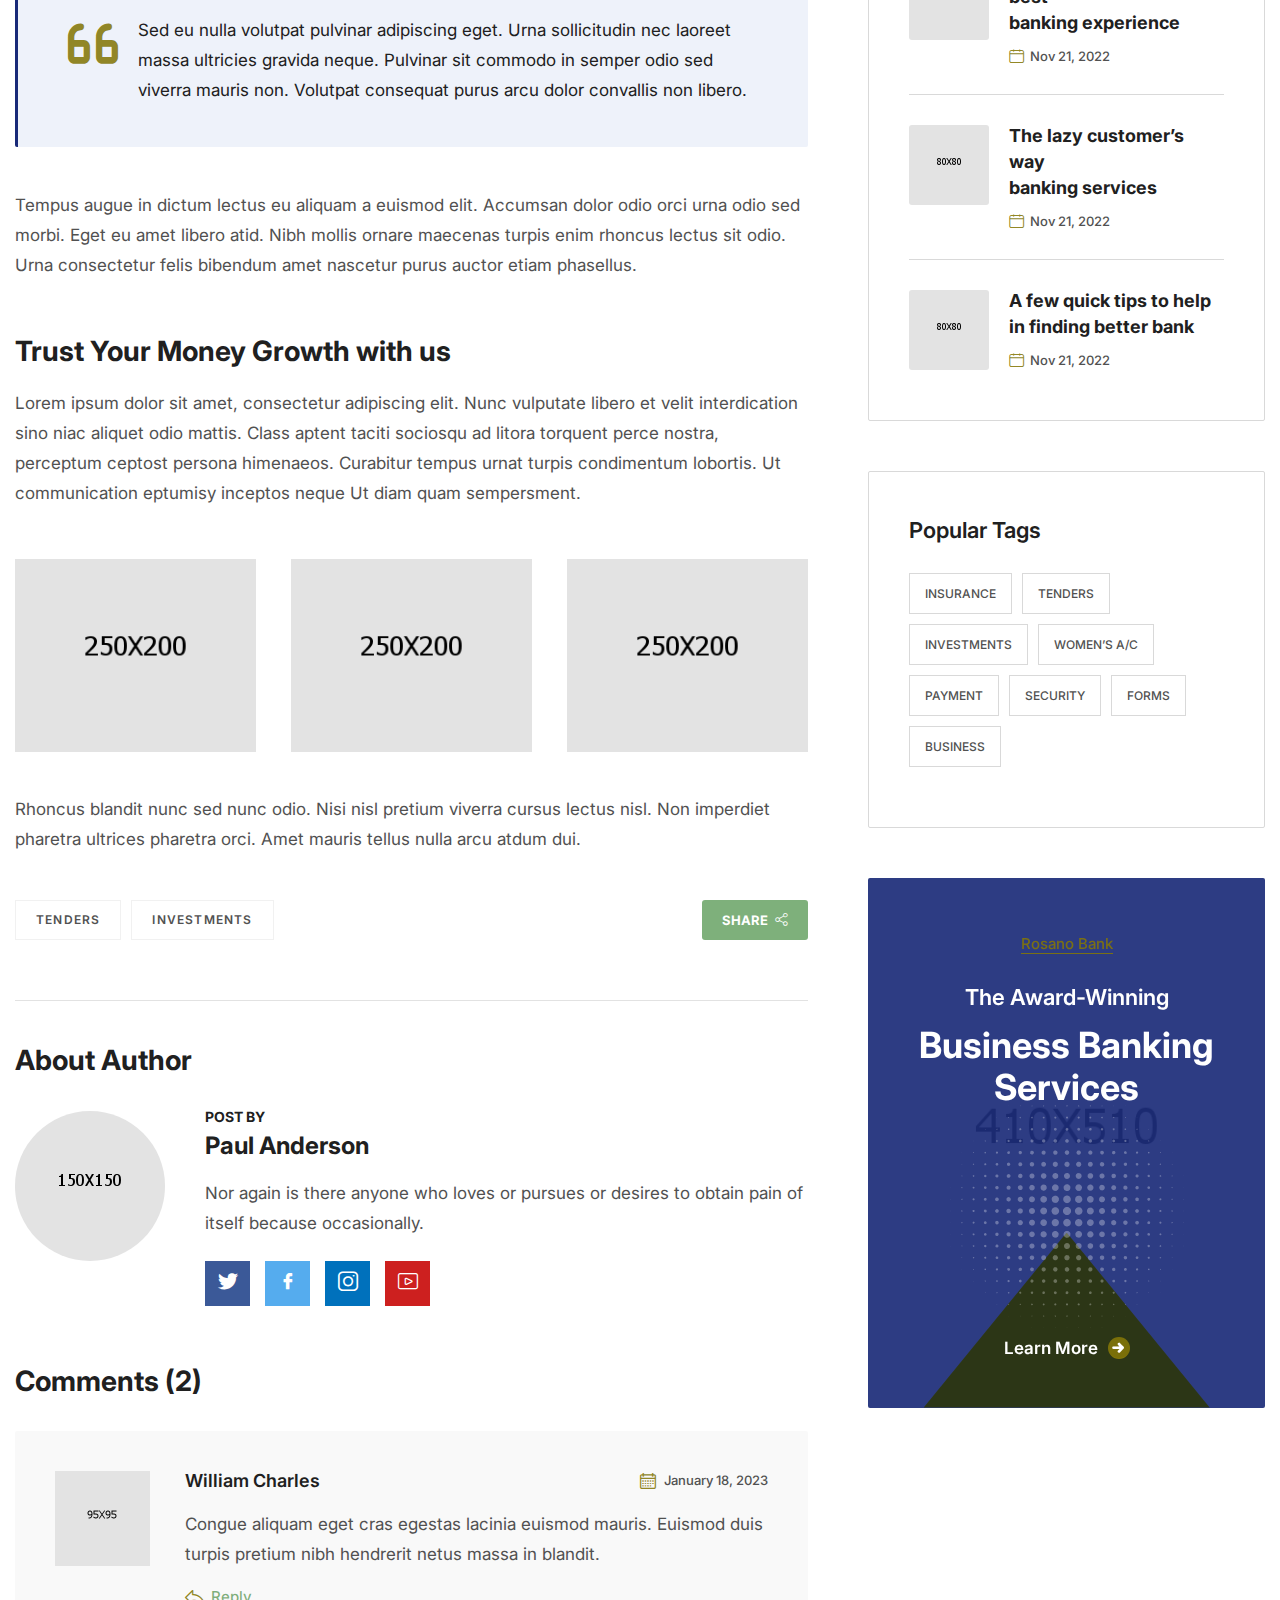
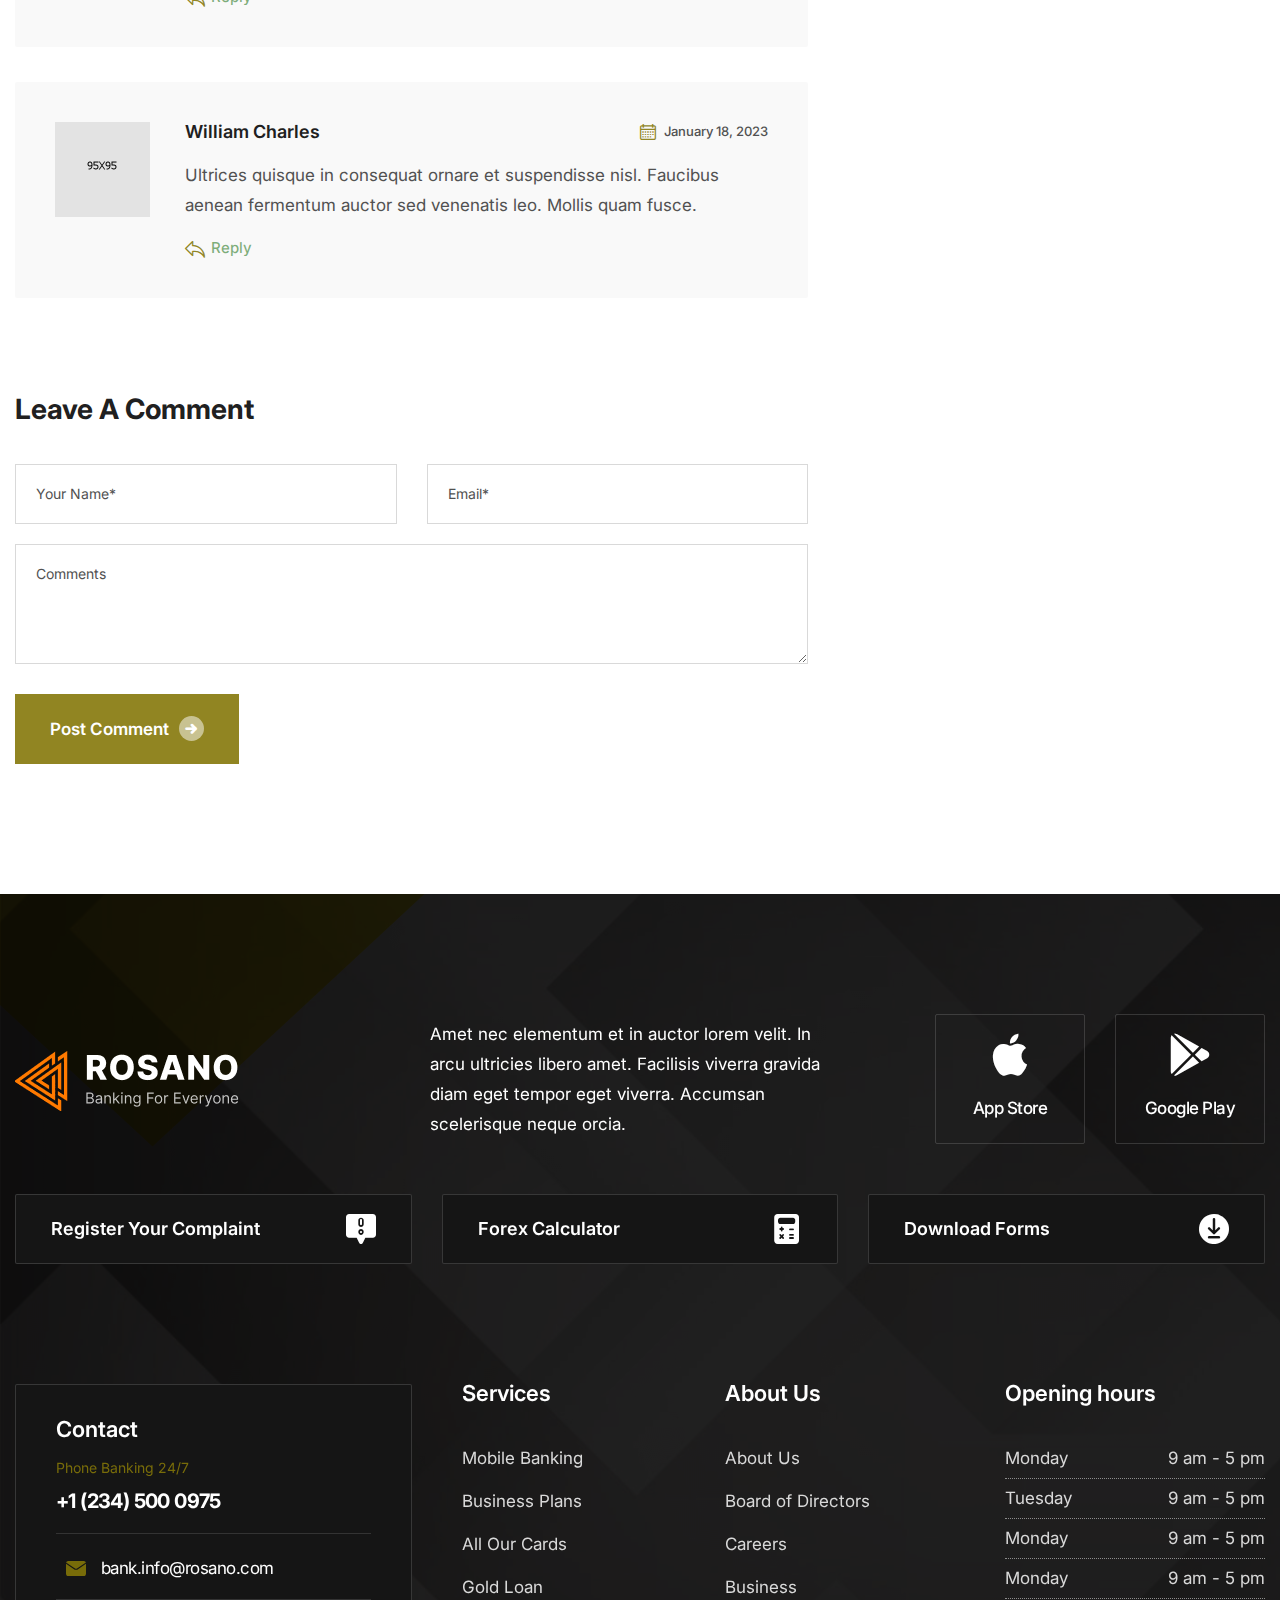
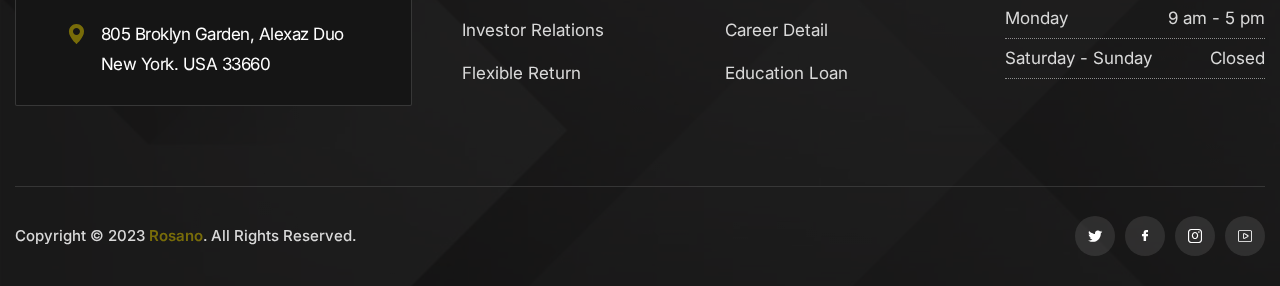
<file: 1_html_file/blog-single.html>
<!DOCTYPE html>
<html lang="en">

<head>
    <meta charset="UTF-8" />
    <meta name="viewport" content="width=device-width, initial-scale=1.0" />
    <title>Rosano || Banking services HTML5 Template</title>
    <!-- Favicons Icons -->
    <link rel="apple-touch-icon" sizes="180x180" href="assets/images/favicons/apple-touch-icon.png" />
    <link rel="icon" type="image/png" sizes="32x32" href="assets/images/favicons/favicon-32x32.png" />
    <link rel="icon" type="image/png" sizes="16x16" href="assets/images/favicons/favicon-16x16.png" />
    <link rel="manifest" href="assets/images/favicons/site.webmanifest" />
    <meta name="description" content="Rosano HTML 5 Template " />

    <!-- Fonts -->
    <link href="https://fonts.googleapis.com/css2?family=Inter:wght@300;400;500;600;700;800;900&display=swap"
        rel="stylesheet">



    <link rel="stylesheet" href="assets/vendors/animate/animate.min.css" />
    <link rel="stylesheet" href="assets/vendors/animate/custom-animate.css" />
    <link rel="stylesheet" href="assets/vendors/bootstrap/css/bootstrap.min.css" />
    <link rel="stylesheet" href="assets/vendors/bxslider/jquery.bxslider.css" />
    <link rel="stylesheet" href="assets/vendors/fontawesome/css/all.min.css" />
    <link rel="stylesheet" href="assets/vendors/jquery-magnific-popup/jquery.magnific-popup.css" />
    <link rel="stylesheet" href="assets/vendors/jquery-ui/jquery-ui.css" />
    <link rel="stylesheet" href="assets/vendors/nice-select/nice-select.css" />
    <link rel="stylesheet" href="assets/vendors/odometer/odometer.min.css" />
    <link rel="stylesheet" href="assets/vendors/owl-carousel/owl.carousel.min.css" />
    <link rel="stylesheet" href="assets/vendors/owl-carousel/owl.theme.default.min.css" />
    <link rel="stylesheet" href="assets/vendors/swiper/swiper.min.css" />
    <link rel="stylesheet" href="assets/vendors/vegas/vegas.min.css" />
    <link rel="stylesheet" href="assets/vendors/thm-icons/style.css" />
    <link rel="stylesheet" href="assets/vendors/language-switcher/polyglot-language-switcher.css" />
    <link rel="stylesheet" href="assets/vendors/fancybox/fancybox.min.css" />
    <link rel="stylesheet" href="assets/vendors/aos/aos.css" />
    <link rel="stylesheet" href="assets/vendors/jarallax/jarallax.css" />
    <link rel="stylesheet" href="assets/vendors/slick/slick.css" />

    <!-- Module css -->
    <link rel="stylesheet" href="assets/css/module-css/01-header-section.css" />
    <link rel="stylesheet" href="assets/css/module-css/02-banner-section.css" />
    <link rel="stylesheet" href="assets/css/module-css/03-about-section.css" />
    <link rel="stylesheet" href="assets/css/module-css/04-fact-counter-section.css" />
    <link rel="stylesheet" href="assets/css/module-css/05-testimonial-section.css" />
    <link rel="stylesheet" href="assets/css/module-css/06-partner-section.css" />
    <link rel="stylesheet" href="assets/css/module-css/07-footer-section.css" />
    <link rel="stylesheet" href="assets/css/module-css/08-blog-section.css" />
    <link rel="stylesheet" href="assets/css/module-css/09-breadcrumb-section.css" />
    <link rel="stylesheet" href="assets/css/module-css/10-contact.css" />

    <!-- Template styles -->
    <link rel="stylesheet" href="assets/css/style.css" />
    <link rel="stylesheet" href="assets/css/responsive.css" />
</head>

<body>

    <!-- Preloader -->
    <div class="loader-wrap">
        <div class="preloader">
            <div id="handle-preloader" class="handle-preloader">
                <div class="layer layer-one">
                    <span class="overlay"></span>
                </div>
                <div class="layer layer-three">
                    <span class="overlay"></span>
                </div>
                <div class="layer layer-two">
                    <span class="overlay"></span>
                </div>
                <div class="animation-preloader">
                    <div class="spinner"></div>
                </div>
            </div>
        </div>
    </div>
    <!-- Preloader End -->


    <div class="page-wrapper boxed_wrapper">

        <header class="main-header main-header-style1">
            <div class="main-header-style1__top">
                <div class="container">
                    <div class="inner-content">

                        <div class="main-header-style1__top-left">
                            <div class="header-menu-style1">
                                <ul>
                                    <li><a href="#">Contact Us</a></li>
                                    <li><a href="#">Our Locations</a></li>
                                    <li><a href="#">FAQ’s</a></li>
                                    <li><a href="#">Media Center</a></li>
                                </ul>
                            </div>
                        </div>

                        <div class="main-header-style1__top-right">
                            <div class="header-contact-info-style1">
                                <h5>24/7 Banking Support <a href="tel:12353256">+1 (234) 500 0975</a></h5>
                            </div>
                            <div class="box-search-style1">
                                <a href="#" class="search-toggler">
                                    <span class="icon-magnifying-glass"></span>
                                </a>
                            </div>
                            <div class="header-social-link-style1">
                                <ul class="clearfix">
                                    <li>
                                        <a href="#">
                                            <i class="icon-twitter"></i>
                                        </a>
                                    </li>
                                    <li>
                                        <a href="#">
                                            <i class="icon-facebook"></i>
                                        </a>
                                    </li>
                                    <li>
                                        <a href="#">
                                            <i class="icon-instagram"></i>
                                        </a>
                                    </li>
                                    <li>
                                        <a href="#">
                                            <i class="icon-youtube"></i>
                                        </a>
                                    </li>
                                </ul>
                            </div>
                        </div>

                    </div>
                </div>
            </div>

            <!--Start Main Menu Style1-->
            <nav class="main-menu main-menu-style1">
                <div class="main-menu__wrapper clearfix">
                    <div class="container">
                        <div class="main-menu__wrapper-inner">

                            <div class="main-menu-style1-left">
                                <div class="logo-box-style1">
                                    <a href="index.html">
                                        <img src="assets/images/resources/logo-1.png" alt="Awesome Logo" title="" />
                                    </a>
                                </div>
                            </div>

                            <div class="main-menu-style1-middle">
                                <div class="main-menu-box">
                                    <a href="#" class="mobile-nav__toggler">
                                        <i class="fa fa-bars"></i>
                                    </a>
                                    <ul class="main-menu__list">
                                        <li class="dropdown">
                                            <a href="#">Home</a>
                                            <ul>
                                                <li>
                                                    <a href="index.html">Home Page 01</a>
                                                </li>
                                                <li>
                                                    <a href="index-2.html">Home Page 02</a>
                                                </li>
                                                <li class="dropdown">
                                                    <a href="#">Home OnePage</a>
                                                    <ul>
                                                        <li>
                                                            <a href="index-onepage.html">Home 01 OnePage</a>
                                                        </li>
                                                        <li>
                                                            <a href="index-2-onepage.html">Home 02 OnePage</a>
                                                        </li>
                                                    </ul>
                                                </li>
                                                <li class="dropdown">
                                                    <a href="#">Header Styles</a>
                                                    <ul>
                                                        <li>
                                                            <a href="index.html">Header Style One</a>
                                                        </li>
                                                        <li>
                                                            <a href="index-2.html">Header Style Two</a>
                                                        </li>
                                                    </ul>
                                                </li>
                                            </ul>
                                        </li>

                                        <li class="dropdown">
                                            <a href="#">About</a>
                                            <ul>
                                                <li>
                                                    <a href="about.html">About Our Banking</a>
                                                </li>
                                                <li>
                                                    <a href="testimonials.html">Testimonials</a>
                                                </li>
                                                <li>
                                                    <a href="faq.html">Faq’s</a>
                                                </li>
                                                <li>
                                                    <a href="404.html">404 Error</a>
                                                </li>
                                                <li>
                                                    <a href="coming-soon.html">Coming Soon Page</a>
                                                </li>
                                            </ul>
                                        </li>

                                        <li class="dropdown">
                                            <a href="#">Services</a>
                                            <ul>
                                                <li>
                                                    <a href="accounts.html">Accounts</a>
                                                </li>
                                                <li class="dropdown">
                                                    <a href="#">View All Cards</a>
                                                    <ul>
                                                        <li>
                                                            <a href="card-1-gold-platinum.html">Gold Platinum Card</a>
                                                        </li>
                                                        <li>
                                                            <a href="card-2-forex-trading.html">Forex Trading Card</a>
                                                        </li>
                                                        <li>
                                                            <a href="card-3-money-back.html">Money Back Card</a>
                                                        </li>
                                                        <li>
                                                            <a href="card-4-monthly-emi.html">Monthly EMI Card</a>
                                                        </li>
                                                        <li>
                                                            <a href="card-5-cougar-club.html">Cougar Club Card</a>
                                                        </li>
                                                        <li>
                                                            <a href="card-6-rewards-earning.html">
                                                                Rewards Earning Card
                                                            </a>
                                                        </li>
                                                    </ul>
                                                </li>
                                            </ul>
                                        </li>
                                        <li><a href="apply-loan.html">Apply now</a></li>
                                        <li class="dropdown">
                                            <a href="#">Blog</a>
                                            <ul>
                                                <li>
                                                    <a href="blog.html">Blog Grid View</a>
                                                </li>
                                                <li>
                                                    <a href="blog-2.html">Blog List View</a>
                                                </li>
                                                <li>
                                                    <a href="blog-single.html">Blog Details</a>
                                                </li>
                                            </ul>
                                        </li>
                                        <li>
                                            <a href="contact.html">Contact</a>
                                        </li>
                                    </ul>
                                </div>
                            </div>

                            <div class="main-menu-style1-right">
                                <div class="header-btn-style1">
                                    <a class="btn-one btn-black" href="about.html">
                                        <span class="txt">
                                            Login
                                            <i class="icon-Vector"></i>
                                        </span>
                                    </a>
                                    <a class="btn-one" href="about.html">
                                        <span class="txt">
                                            Open an Account
                                            <i class="icon-Vector"></i>
                                        </span>
                                    </a>
                                </div>
                            </div>

                        </div>
                    </div>
                </div>
            </nav>
            <!--End Main Menu Style1-->
        </header>


        <div class="stricky-header stricked-menu main-menu">
            <div class="sticky-header__content"></div>
            <!-- /.sticky-header__content -->
        </div>
        <!-- /.stricky-header -->


        <!--Start breadcrumb Style1-->
        <section class="breadcrumb-style1">
            <div class="shape-bottom"></div>
            <div class="breadcrumb-style1-bg" style="background-image: url(assets/images/breadcrumb/breadcrumb-1.jpg);">
            </div>
            <div class="breadcrumb-style1__border-line-left"></div>
            <div class="breadcrumb-style1__border-line-right"></div>
            <div class="container">
                <div class="row">
                    <div class="col-xl-12">
                        <div class="inner-content">
                            <div class="title">
                                <h2>Blog - Details</h2>
                            </div>
                            <div class="breadcrumb-menu">
                                <ul class="clearfix">
                                    <li><a href="index.html">Home</a></li>
                                    <li class="active">Blog Details</li>
                                </ul>
                            </div>
                        </div>
                    </div>
                </div>
            </div>
        </section>
        <!--End breadcrumb Style1-->


        <!--Start Blog Page Two-->
        <section class="blog-details-page">
            <div class="container">
                <div class="row">

                    <!--Start Blog Details Content-->
                    <div class="col-xl-8">
                        <div class="blog-details-content">

                            <div class="single-blog-style4">
                                <div class="img-holder">
                                    <div class="inner">
                                        <img src="assets/images/blog/blog-details-img-1-1.jpg" alt="">
                                    </div>
                                </div>
                                <div class="title-holder">
                                    <div class="meta-box">
                                        <ul class="meta-info">
                                            <li>
                                                <a href="#">
                                                    <span class="icon-user"></span>JAN 31, 2023
                                                </a>
                                            </li>
                                            <li>
                                                <a href="#">
                                                    <span class="icon-calendar"></span>34 Comments
                                                </a>
                                            </li>
                                            <li>
                                                <a href="#">
                                                    <span class="icon-comment"></span>Current Account
                                                </a>
                                            </li>
                                        </ul>
                                    </div>
                                    <div class="title-box">
                                        <h3>
                                            A few quick tips to help in finding better bank
                                        </h3>
                                    </div>
                                    <div class="text">
                                        <p>
                                            Lorem ipsum dolor sit amet, consectetur adipiscing elit. Nunc vulputate
                                            libero velit interdum, acaliqe eodio mattis. Class aptent taciti sociosqu ad
                                            litora torquent per conubia nostra, per inceptos himeies. Curabitur tempus
                                            urna at turpis condimentum lobortis commodo efficitur neque. Ut diam quam
                                            dui semperio iaculis condimentum ac, vestibulum eu nisl condimentum eptum
                                            sociological econo mics toward striod ipsum
                                            financing in banking to do best businesses through.
                                        </p>
                                    </div>
                                </div>
                            </div>


                            <div class="blog-details-quote-box">
                                <div class="blog-details-quote-box__inner">
                                    <div class="icon">
                                        <span class="icon-quote-2"></span>
                                    </div>
                                    <div class="text">
                                        <p>Sed eu nulla volutpat pulvinar adipiscing eget. Urna sollicitudin nec laoreet
                                            massa ultricies gravida neque. Pulvinar sit commodo in semper odio sed
                                            viverra mauris non. Volutpat consequat purus arcu dolor convallis non
                                            libero.</p>
                                    </div>
                                </div>
                            </div>

                            <div class="blog-details-text-box-1">
                                <p>Tempus augue in dictum lectus eu aliquam a euismod elit. Accumsan dolor odio orci
                                    urna odio sed morbi. Eget eu amet libero atid. Nibh mollis ornare maecenas turpis
                                    enim rhoncus lectus sit odio. Urna consectetur felis bibendum amet nascetur purus
                                    auctor etiam phasellus.</p>
                            </div>

                            <div class="blog-details-text-box-2">
                                <h2>Trust Your Money Growth with us</h2>
                                <p>Lorem ipsum dolor sit amet, consectetur adipiscing elit. Nunc vulputate libero et
                                    velit interdication sino
                                    niac aliquet odio mattis. Class aptent taciti sociosqu ad litora torquent perce
                                    nostra, perceptum ceptost
                                    persona himenaeos. Curabitur tempus urnat turpis condimentum lobortis. Ut
                                    communication eptumisy
                                    inceptos neque Ut diam quam sempersment.</p>
                            </div>

                            <div class="blog-details-grid-img-box">
                                <div class="row">
                                    <div class="col-xl-4 col-lg-4 col-md-4">
                                        <div class="single-img-box">
                                            <img src="assets/images/blog/blog-details-1.jpg" alt="">
                                        </div>
                                    </div>
                                    <div class="col-xl-4 col-lg-4 col-md-4">
                                        <div class="single-img-box">
                                            <img src="assets/images/blog/blog-details-2.jpg" alt="">
                                        </div>
                                    </div>
                                    <div class="col-xl-4 col-lg-4 col-md-4">
                                        <div class="single-img-box">
                                            <img src="assets/images/blog/blog-details-3.jpg" alt="">
                                        </div>
                                    </div>
                                </div>
                            </div>

                            <div class="blog-details-text-box-3">
                                <p>Rhoncus blandit nunc sed nunc odio. Nisi nisl pretium viverra cursus lectus nisl. Non
                                    imperdiet pharetra ultrices pharetra orci. Amet mauris tellus nulla arcu atdum dui.
                                </p>
                            </div>

                            <div class="post-tag-share-box">
                                <div class="tag-box">
                                    <ul>
                                        <li><a href="#">TenderS</a></li>
                                        <li><a href="#">investments</a></li>
                                    </ul>
                                </div>
                                <div class="share-box">
                                    <div class="share-button">
                                        <a href="#">share<i class="icon-share" aria-hidden="true"></i></a>
                                    </div>
                                </div>
                            </div>

                            <!--Start Blog Details author box -->
                            <div class="blog-details-author-box clearfix">
                                <div class="inner-title">
                                    <h2>About Author</h2>
                                </div>
                                <div class="blog-details-author">
                                    <div class="img-box">
                                        <img src="assets/images/blog/author.jpg" alt="">
                                    </div>
                                    <div class="text">
                                        <h5>Post By</h5>
                                        <h3>Paul Anderson</h3>
                                        <p>
                                            Nor again is there anyone who loves or pursues or desires to obtain pain
                                            of itself because occasionally.
                                        </p>
                                        <div class="social-links">
                                            <ul class="clearfix">
                                                <li>
                                                    <a href="#">
                                                        <i class="icon-twitter"></i>
                                                    </a>
                                                </li>
                                                <li>
                                                    <a href="#">
                                                        <i class="icon-facebook"></i>
                                                    </a>
                                                </li>
                                                <li>
                                                    <a href="#">
                                                        <i class="icon-instagram"></i>
                                                    </a>
                                                </li>
                                                <li>
                                                    <a href="#">
                                                        <i class="icon-youtube"></i>
                                                    </a>
                                                </li>
                                            </ul>
                                        </div>
                                    </div>
                                </div>
                            </div>
                            <!--End Blog Details author box -->

                            <div class="comment-box">
                                <div class="inner-title">
                                    <h2>Comments (2)</h2>
                                </div>
                                <ul class="outer-box clearfix">

                                    <!--Start single comment-->
                                    <li class="single-comment">
                                        <div class="inner">
                                            <div class="single-comment-box">
                                                <div class="img-holder">
                                                    <img src="assets/images/blog/comment-1.jpg" alt="Awesome Image">
                                                </div>
                                                <div class="text-holder">
                                                    <div class="top">
                                                        <h3>William Charles</h3>
                                                        <h4><span class="icon-calendar"></span>January 18, 2023</h4>
                                                    </div>
                                                    <div class="text">
                                                        <p>
                                                            Congue aliquam eget cras egestas lacinia euismod mauris.
                                                            Euismod duis
                                                            turpis pretium nibh hendrerit netus massa in blandit.
                                                        </p>
                                                    </div>
                                                    <div class="btn-box">
                                                        <a href="#"><span class="icon-reply"></span> Reply</a>
                                                    </div>
                                                </div>
                                            </div>
                                        </div>
                                    </li>
                                    <!--End single comment-->

                                    <!--Start single comment-->
                                    <li class="single-comment single-comment--style2">
                                        <div class="inner">
                                            <div class="single-comment-box">
                                                <div class="img-holder">
                                                    <img src="assets/images/blog/comment-2.jpg" alt="Awesome Image">
                                                </div>
                                                <div class="text-holder">
                                                    <div class="top">
                                                        <h3>William Charles</h3>
                                                        <h4><span class="icon-calendar"></span>January 18, 2023</h4>
                                                    </div>
                                                    <div class="text">
                                                        <p>
                                                            Ultrices quisque in consequat ornare et suspendisse nisl.
                                                            Faucibus aenean fermentum auctor sed venenatis leo. Mollis
                                                            quam fusce.
                                                        </p>
                                                    </div>
                                                    <div class="btn-box">
                                                        <a href="#"><span class="icon-reply"></span> Reply</a>
                                                    </div>
                                                </div>
                                            </div>
                                        </div>
                                    </li>
                                    <!--End single comment-->
                                </ul>
                            </div>


                            <div class="add-comment-box">
                                <div class="inner-title">
                                    <h2>leave a comment</h2>
                                </div>
                                <form id="add-comment-form" action="#">
                                    <div class="row">
                                        <div class="col-md-6">
                                            <div class="input-box">
                                                <input type="text" name="fname" value="" placeholder="Your Name*"
                                                    required="">
                                            </div>
                                        </div>
                                        <div class="col-md-6">
                                            <div class="input-box">
                                                <input type="email" name="femail" value="" placeholder="Email*"
                                                    required="">
                                            </div>
                                        </div>
                                    </div>

                                    <div class="row">
                                        <div class="col-xl-12">
                                            <div class="input-box">
                                                <textarea name="fcomments" placeholder="Comments"
                                                    required=""></textarea>
                                            </div>
                                        </div>
                                    </div>

                                    <div class="row">
                                        <div class="col-md-12">
                                            <div class="button-box">
                                                <button class="btn-one" type="submit">
                                                    <span class="txt">
                                                        post comment
                                                        <i class="icon-Vector"></i>
                                                    </span>
                                                </button>
                                            </div>
                                        </div>
                                    </div>

                                </form>
                            </div>

                        </div>
                    </div>
                    <!--End Blog Details Content-->


                    <!--Start Thm Sidebar Box -->
                    <div class="col-xl-4 col-lg-7">
                        <div class="thm-sidebar-box">

                            <div class="thm-sidebar-box__scrolling-text">
                                <div class="inner">
                                    to your success read our blog
                                </div>
                            </div>

                            <!--Start Sidebar Search Box -->
                            <div class="single-sidebar-box">
                                <div class="sidebar-title">
                                    <h3>Search</h3>
                                </div>
                                <div class="sidebar-search-box">
                                    <form class="search-form" action="#">
                                        <input placeholder="Keyword Search" type="text">
                                        <button type="submit">
                                            <i class="icon-magnifying-glass"></i>
                                        </button>
                                    </form>
                                </div>
                            </div>
                            <!--End Sidebar Search Box -->

                            <!--Start Single Sidebar Box-->
                            <div class="single-sidebar-box">
                                <div class="sidebar-title">
                                    <h3>Categories</h3>
                                </div>
                                <ul class="sidebar-categories-box">
                                    <li>
                                        <a href="#">
                                            Credit Cards
                                            <i class="icon-next"></i>
                                        </a>
                                    </li>
                                    <li class="active">
                                        <a href="#">
                                            Business
                                            <i class="icon-next"></i>
                                        </a>
                                    </li>
                                    <li>
                                        <a href="#">
                                            Money Transfer
                                            <i class="icon-next"></i>
                                        </a>
                                    </li>
                                    <li>
                                        <a href="#">
                                            Loan Programs
                                            <i class="icon-next"></i>
                                        </a>
                                    </li>
                                </ul>
                            </div>
                            <!--End Single Sidebar Box-->

                            <!--Start Single Sidebar Box-->
                            <div class="single-sidebar-box">
                                <div class="sidebar-title">
                                    <h3>Recent Posts</h3>
                                </div>
                                <ul class="sidebar-blog-post">
                                    <li>
                                        <div class="inner">
                                            <div class="img-box">
                                                <img src="assets/images/blog/blog-sidebar-thumb-1.jpg"
                                                    alt="Awesome Image">
                                                <div class="overlay-content">
                                                    <a href="blog-single.html">
                                                        <i class="fa fa-link" aria-hidden="true"></i>
                                                    </a>
                                                </div>
                                            </div>
                                            <div class="title-box">
                                                <h4>
                                                    <a href="blog-single.html">
                                                        Tips to enjoy easy & best<br> banking experience
                                                    </a>
                                                </h4>
                                                <div class="date-box">
                                                    <p><span class="icon-date"></span> Nov 21, 2022</p>
                                                </div>
                                            </div>
                                        </div>
                                    </li>

                                    <li>
                                        <div class="inner">
                                            <div class="img-box">
                                                <img src="assets/images/blog/blog-sidebar-thumb-2.jpg"
                                                    alt="Awesome Image">
                                                <div class="overlay-content">
                                                    <a href="blog-single.html">
                                                        <i class="fa fa-link" aria-hidden="true"></i>
                                                    </a>
                                                </div>
                                            </div>
                                            <div class="title-box">
                                                <h4>
                                                    <a href="blog-single.html">
                                                        The lazy customer’s way<br> banking services
                                                    </a>
                                                </h4>
                                                <div class="date-box">
                                                    <p><span class="icon-date"></span> Nov 21, 2022</p>
                                                </div>
                                            </div>
                                        </div>
                                    </li>

                                    <li>
                                        <div class="inner">
                                            <div class="img-box">
                                                <img src="assets/images/blog/blog-sidebar-thumb-3.jpg"
                                                    alt="Awesome Image">
                                                <div class="overlay-content">
                                                    <a href="blog-single.html">
                                                        <i class="fa fa-link" aria-hidden="true"></i>
                                                    </a>
                                                </div>
                                            </div>
                                            <div class="title-box">
                                                <h4>
                                                    <a href="blog-single.html">
                                                        A few quick tips to help<br> in finding better bank
                                                    </a>
                                                </h4>
                                                <div class="date-box">
                                                    <p><span class="icon-date"></span> Nov 21, 2022</p>
                                                </div>
                                            </div>
                                        </div>
                                    </li>

                                </ul>
                            </div>
                            <!--End Single Sidebar Box-->

                            <!--Start Single Sidebar Box-->
                            <div class="single-sidebar-box">
                                <div class="sidebar-title">
                                    <h3>Popular Tags</h3>
                                </div>
                                <div class="popular-tag-box">
                                    <ul class="popular-tag">
                                        <li><a href="#">insurance</a></li>
                                        <li><a href="#">TenderS</a></li>
                                        <li><a href="#">investments</a></li>
                                        <li><a href="#">Women’s a/c</a></li>
                                        <li><a href="#">payment</a></li>
                                        <li><a href="#">security</a></li>
                                        <li><a href="#">forms</a></li>
                                        <li><a href="#">business</a></li>
                                    </ul>
                                </div>
                            </div>
                            <!--End Single Sidebar Box-->

                            <!--Start Banner Sidebar Style2-->
                            <div class="banner-sidebar-style2">
                                <div class="banner-sidebar-style2__bg"
                                    style="background-image: url(assets/images/sidebar/sidebar-banner-style2-bg.jpg);">
                                </div>
                                <div class="shape-1 rotate-me">
                                    <img src="assets/images/shapes/banner-sideber-style2-shape-1.png" alt="">
                                </div>
                                <div class="shape-bottom"></div>
                                <div class="content-box text-center">
                                    <span>Rosano Bank</span>
                                    <h3>The award-winning</h3>
                                    <h2>business banking Services</h2>
                                    <div class="btn-box">
                                        <a href="#">learn more<span class="icon-Vector"></span></a>
                                    </div>
                                </div>
                            </div>
                            <!--End Banner Sidebar Style2-->

                        </div>
                    </div>
                    <!--End Thm Sidebar Box -->

                </div>
            </div>
        </section>
        <!--End Blog Page Two-->

        <!--Start footer area -->
        <footer class="footer-area">
            <div class="shape-top float-bob-x"></div>
            <div class="shape-bottom wow slideInRight" data-wow-delay="100ms" data-wow-duration="3000ms"></div>
            <div class="footer-area-bg" style="background-image: url(assets/images/shapes/footer-area-bg.png);"></div>
            <div class="footer-top">
                <div class="container">

                    <div class="footer-top__inner">
                        <div class="footer-logo-style1">
                            <a href="index.html">
                                <img src="assets/images/resources/logo-1.png" alt="Awesome Logo" title="" />
                            </a>
                        </div>
                        <div class="footer-top__text-box">
                            <p>Amet nec elementum et in auctor lorem velit. In arcu ultricies libero amet. Facilisis
                                viverra gravida diam eget tempor eget viverra. Accumsan scelerisque neque orcia.</p>
                        </div>
                        <div class="footer-top__app-download">
                            <ul>
                                <li>
                                    <a href="#">
                                        <span class="icon-apple-logo"></span>
                                        App Store
                                    </a>
                                </li>
                                <li>
                                    <a href="#">
                                        <span class="icon-playstore"></span>
                                        Google Play
                                    </a>
                                </li>
                            </ul>
                        </div>
                    </div>

                    <div class="footer-top__outer">
                        <ul class="row">
                            <li class="col-xl-4 col-lg-4">
                                <div class="single-box">
                                    <a href="contact.html">
                                        Register Your Complaint
                                        <span class="icon-complain"></span>
                                    </a>
                                </div>
                            </li>
                            <li class="col-xl-4 col-lg-4">
                                <div class="single-box active">
                                    <a href="#">
                                        Forex Calculator
                                        <span class="icon-calc"></span>
                                    </a>
                                </div>
                            </li>
                            <li class="col-xl-4 col-lg-4">
                                <div class="single-box">
                                    <a href="#">
                                        Download Forms
                                        <span class="icon-download"></span>
                                    </a>
                                </div>
                            </li>
                        </ul>
                    </div>

                </div>
            </div>

            <!--Start Footer Main-->
            <div class="footer-main">
                <div class="container">
                    <div class="row">

                        <div class="col-xl-4 col-lg-6 col-md-6">
                            <div class="footer-widget-contact-info">
                                <h3>Contact</h3>
                                <div class="phone-number">
                                    <p>Phone Banking 24/7</p>
                                    <a href="tel:2512353256">+1 (234) 500 0975</a>
                                </div>
                                <ul>
                                    <li>
                                        <div class="icon">
                                            <span class="icon-email"></span>
                                        </div>
                                        <p><a href="mailto:contact@rosano.com">bank.info@rosano.com</a></p>
                                    </li>
                                    <li>
                                        <div class="icon">
                                            <span class="icon-pin"></span>
                                        </div>
                                        <p>805 Broklyn Garden, Alexaz Duo<br> New York. USA 33660</p>
                                    </li>
                                </ul>
                            </div>
                        </div>

                        <div class="col-xl-2 col-lg-6 col-md-6 single-widget">
                            <div class="single-footer-widget single-footer-widget--link-box margin-left">
                                <div class="title">
                                    <h3>Services</h3>
                                </div>
                                <div class="footer-widget-links">
                                    <ul>
                                        <li>
                                            <a href="accounts.html">Mobile Banking</a>
                                        </li>
                                        <li class="active">
                                            <a href="about.html">Business Plans</a>
                                        </li>
                                        <li>
                                            <a href="card-1-gold-platinum.html">All Our Cards</a>
                                        </li>
                                        <li>
                                            <a href="apply-loan.html">Gold Loan</a>
                                        </li>
                                        <li>
                                            <a href="about.html">Investor Relations</a>
                                        </li>
                                        <li>
                                            <a href="apply-loan.html">Flexible Return</a>
                                        </li>
                                    </ul>
                                </div>
                            </div>
                        </div>

                        <!--Start single footer widget-->
                        <div class="col-xl-3 col-lg-6 col-md-6 single-widget">
                            <div class="single-footer-widget single-footer-widget--link-box margin-left-minus2">
                                <div class="title">
                                    <h3>About Us</h3>
                                </div>
                                <div class="footer-widget-links">
                                    <ul>
                                        <li>
                                            <a href="about.html">About Us</a>
                                        </li>
                                        <li>
                                            <a href="about.html">Board of Directors</a>
                                        </li>
                                        <li>
                                            <a href="about.html">Careers</a>
                                        </li>
                                        <li>
                                            <a href="about.html">Business</a>
                                        </li>
                                        <li>
                                            <a href="about.html">Career Detail</a>
                                        </li>
                                        <li>
                                            <a href="apply-loan.html">Education Loan</a>
                                        </li>
                                    </ul>
                                </div>
                            </div>
                        </div>
                        <!--End single footer widget-->

                        <!--Start single footer widget-->
                        <div class="col-xl-3 col-lg-6 col-md-6 single-widget">
                            <div class="single-footer-widget margin-left-minus3">
                                <div class="title">
                                    <h3>Opening hours</h3>
                                </div>
                                <div class="opening-hours-box">
                                    <ul>
                                        <li>
                                            <span>Monday</span>
                                            <span>9 am - 5 pm</span>
                                        </li>
                                        <li>
                                            <span>Tuesday</span>
                                            <span>9 am - 5 pm</span>
                                        </li>
                                        <li>
                                            <span>Monday</span>
                                            <span>9 am - 5 pm</span>
                                        </li>
                                        <li>
                                            <span>Monday</span>
                                            <span>9 am - 5 pm</span>
                                        </li>
                                        <li>
                                            <span>Monday</span>
                                            <span>9 am - 5 pm</span>
                                        </li>
                                        <li>
                                            <span>Saturday - Sunday</span>
                                            <span>Closed</span>
                                        </li>
                                    </ul>
                                </div>
                            </div>
                        </div>
                        <!--End single footer widget-->

                    </div>
                </div>
            </div>
            <!--End Footer Main-->

            <!--Start Footer Bottom-->
            <div class="footer-bottom">
                <div class="container">
                    <div class="bottom-inner">
                        <div class="copyright-text">
                            <p>
                                Copyright &copy; 2023
                                <a href="index.html">Rosano</a>. All Rights Reserved.
                            </p>
                        </div>

                        <div class="footer-social-link">
                            <ul class="clearfix">
                                <li>
                                    <a href="#">
                                        <i class="icon-twitter"></i>
                                    </a>
                                </li>
                                <li>
                                    <a href="#">
                                        <i class="icon-facebook"></i>
                                    </a>
                                </li>
                                <li>
                                    <a href="#">
                                        <i class="icon-instagram"></i>
                                    </a>
                                </li>
                                <li>
                                    <a href="#">
                                        <i class="icon-youtube"></i>
                                    </a>
                                </li>
                            </ul>
                        </div>

                    </div>
                </div>
            </div>
            <!--End Footer Bottom-->
        </footer>
        <!--End footer area-->


    </div>
    <!-- /.page-wrapper -->

    <div class="mobile-nav__wrapper">
        <div class="mobile-nav__overlay mobile-nav__toggler"></div>
        <div class="mobile-nav__content">
            <span class="mobile-nav__close mobile-nav__toggler">
                <i class="fa fa-times-circle"></i>
            </span>
            <div class="logo-box">
                <a href="index.html" aria-label="logo image">
                    <img src="assets/images/resources/mobile-nav-logo.png" alt="" />
                </a>
            </div>
            <div class="mobile-nav-search-box">
                <form class="search-form" action="#">
                    <input placeholder="Keyword" type="text" />
                    <button type="submit">
                        <i class="fa fa-search"></i>
                    </button>
                </form>
            </div>
            <div class="mobile-nav__container"></div>
            <ul class="mobile-nav__contact list-unstyled">
                <li>
                    <i class="fa fa-envelope"></i>
                    <a href="mailto:info@example.com">info@example.com</a>
                </li>
                <li>
                    <i class="fa fa-phone-alt"></i>
                    <a href="tel:123456789">444 000 777 66</a>
                </li>
            </ul>
            <div class="mobile-nav__social">
                <a href="#" class="fab fa-twitter"></a>
                <a href="#" class="fab fa-facebook-square"></a>
                <a href="#" class="fab fa-pinterest-p"></a>
                <a href="#" class="fab fa-instagram"></a>
            </div>
        </div>
    </div>

    <div class="search-popup">
        <div class="search-popup__overlay search-toggler"></div>
        <div class="search-popup__content">
            <form action="#">
                <label for="search" class="sr-only">search here</label>
                <input type="text" id="search" placeholder="Search Here..." />
                <button type="submit" aria-label="search submit" class="thm-btn">
                    <i class="fa fa-search"></i>
                </button>
            </form>
        </div>
    </div>

    <!--Scroll to top-->
    <div class="scroll-to-top">
        <div>
            <div class="scroll-top-inner">
                <div class="scroll-bar">
                    <div class="bar-inner"></div>
                </div>
                <div class="scroll-bar-text">Go To Top</div>
            </div>
        </div>
    </div>
    <!-- Scroll to top End -->

    <script src="assets/vendors/jquery/jquery-3.6.0.min.js"></script>
    <script src="assets/vendors/bootstrap/js/bootstrap.bundle.min.js"></script>
    <script src="assets/vendors/bxslider/jquery.bxslider.min.js"></script>
    <script src="assets/vendors/circleType/jquery.circleType.js"></script>
    <script src="assets/vendors/circleType/jquery.lettering.min.js"></script>
    <script src="assets/vendors/isotope/isotope.js"></script>
    <script src="assets/vendors/jquery-ajaxchimp/jquery.ajaxchimp.min.js"></script>
    <script src="assets/vendors/jquery-appear/jquery.appear.min.js"></script>
    <script src="assets/vendors/jquery-magnific-popup/jquery.magnific-popup.min.js"></script>
    <script src="assets/vendors/jquery-migrate/jquery-migrate.min.js"></script>
    <script src="assets/vendors/jquery-ui/jquery-ui.js"></script>
    <script src="assets/vendors/jquery-validate/jquery.validate.min.js"></script>
    <script src="assets/vendors/nice-select/jquery.nice-select.min.js"></script>
    <script src="assets/vendors/odometer/odometer.min.js"></script>
    <script src="assets/vendors/owl-carousel/owl.carousel.min.js"></script>
    <script src="assets/vendors/swiper/swiper.min.js"></script>
    <script src="assets/vendors/vegas/vegas.min.js"></script>
    <script src="assets/vendors/wnumb/wNumb.min.js"></script>
    <script src="assets/vendors/wow/wow.js"></script>
    <script src="assets/vendors/extra-scripts/jquery.paroller.min.js"></script>
    <script src="assets/vendors/language-switcher/jquery.polyglot.language.switcher.js"></script>
    <script src="assets/vendors/extra-scripts/jquery-sidebar-content.js"></script>
    <script src="assets/vendors/fancybox/jquery.fancybox.js"></script>
    <script src="assets/vendors/aos/aos.js"></script>
    <script src="assets/vendors/extra-scripts/TweenMax.min.js"></script>
    <script src="assets/vendors/jarallax/jarallax.min.js"></script>
    <script src="assets/vendors/extra-scripts/tilt.jquery.js"></script>
    <script src="assets/vendors/slick/slick.js"></script>

    <!-- Template js -->
    <script src="assets/js/custom.js"></script>
</body>

</html>
</file>
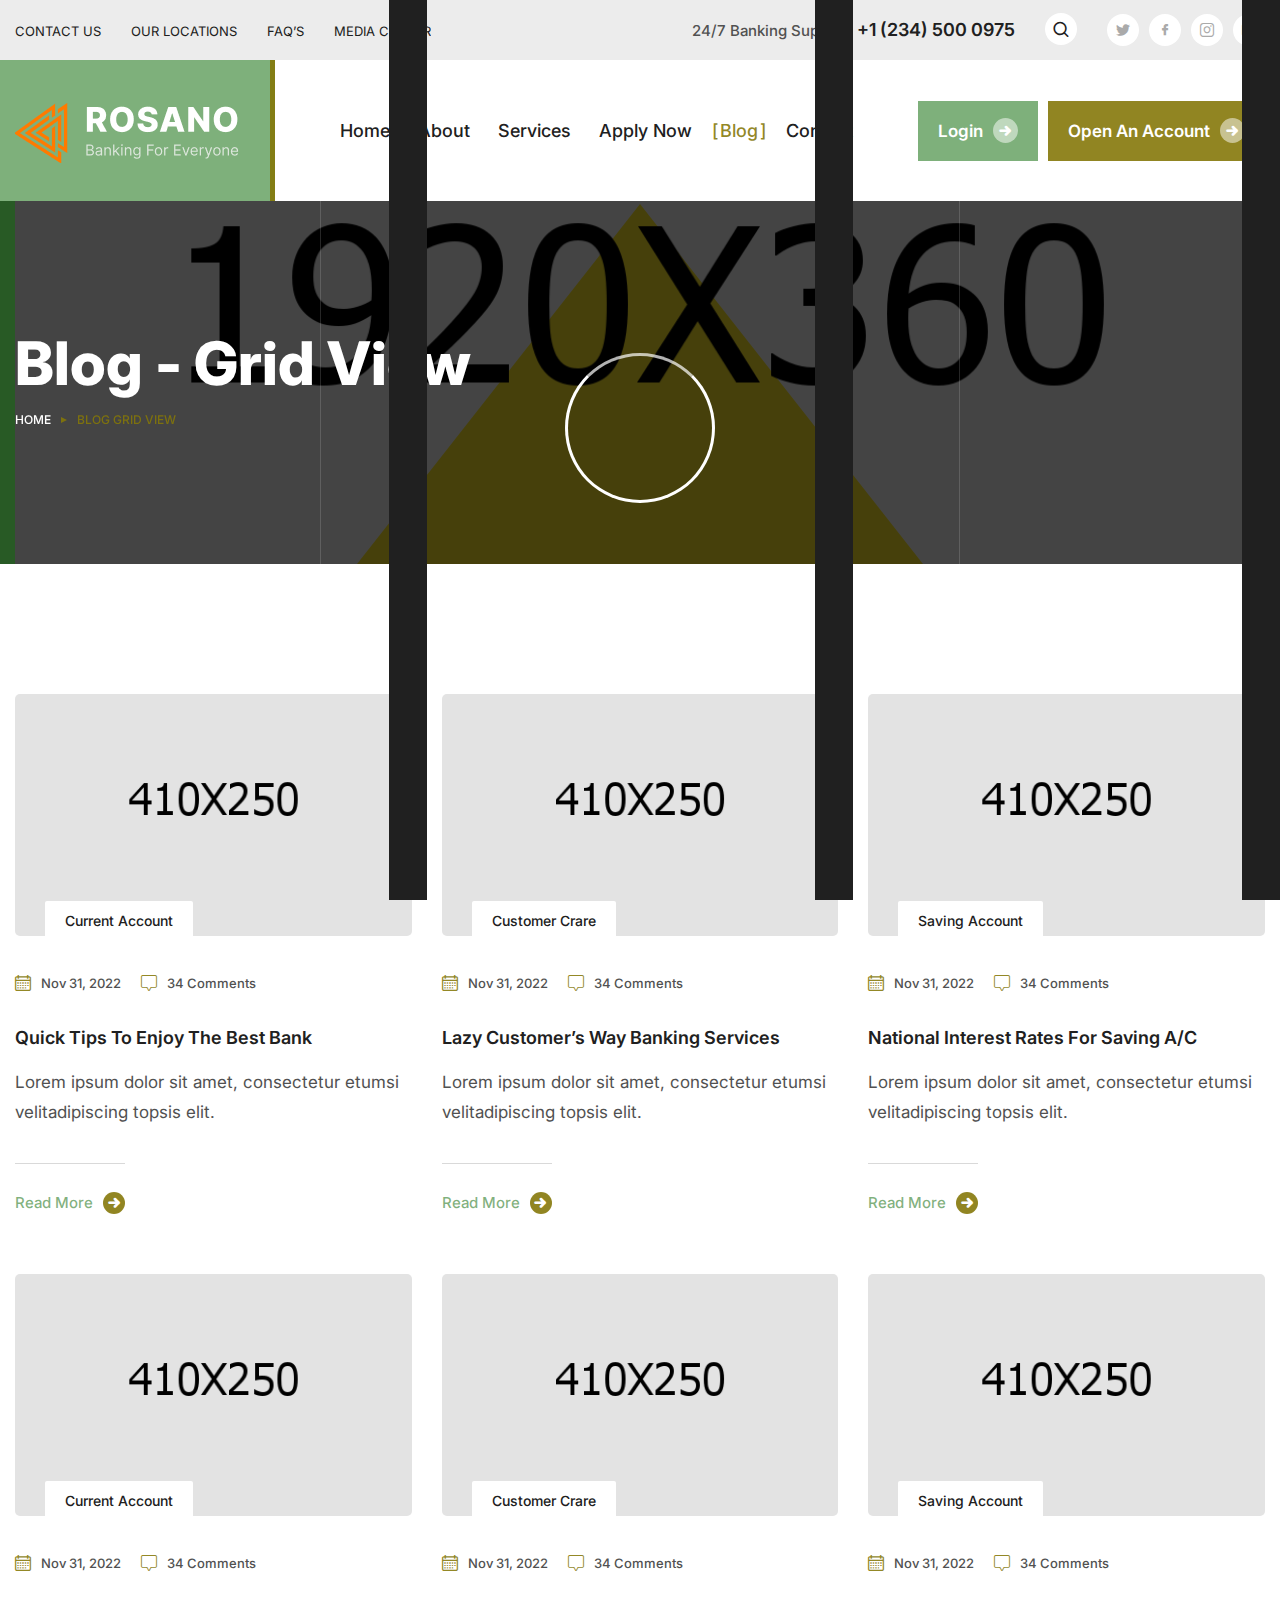
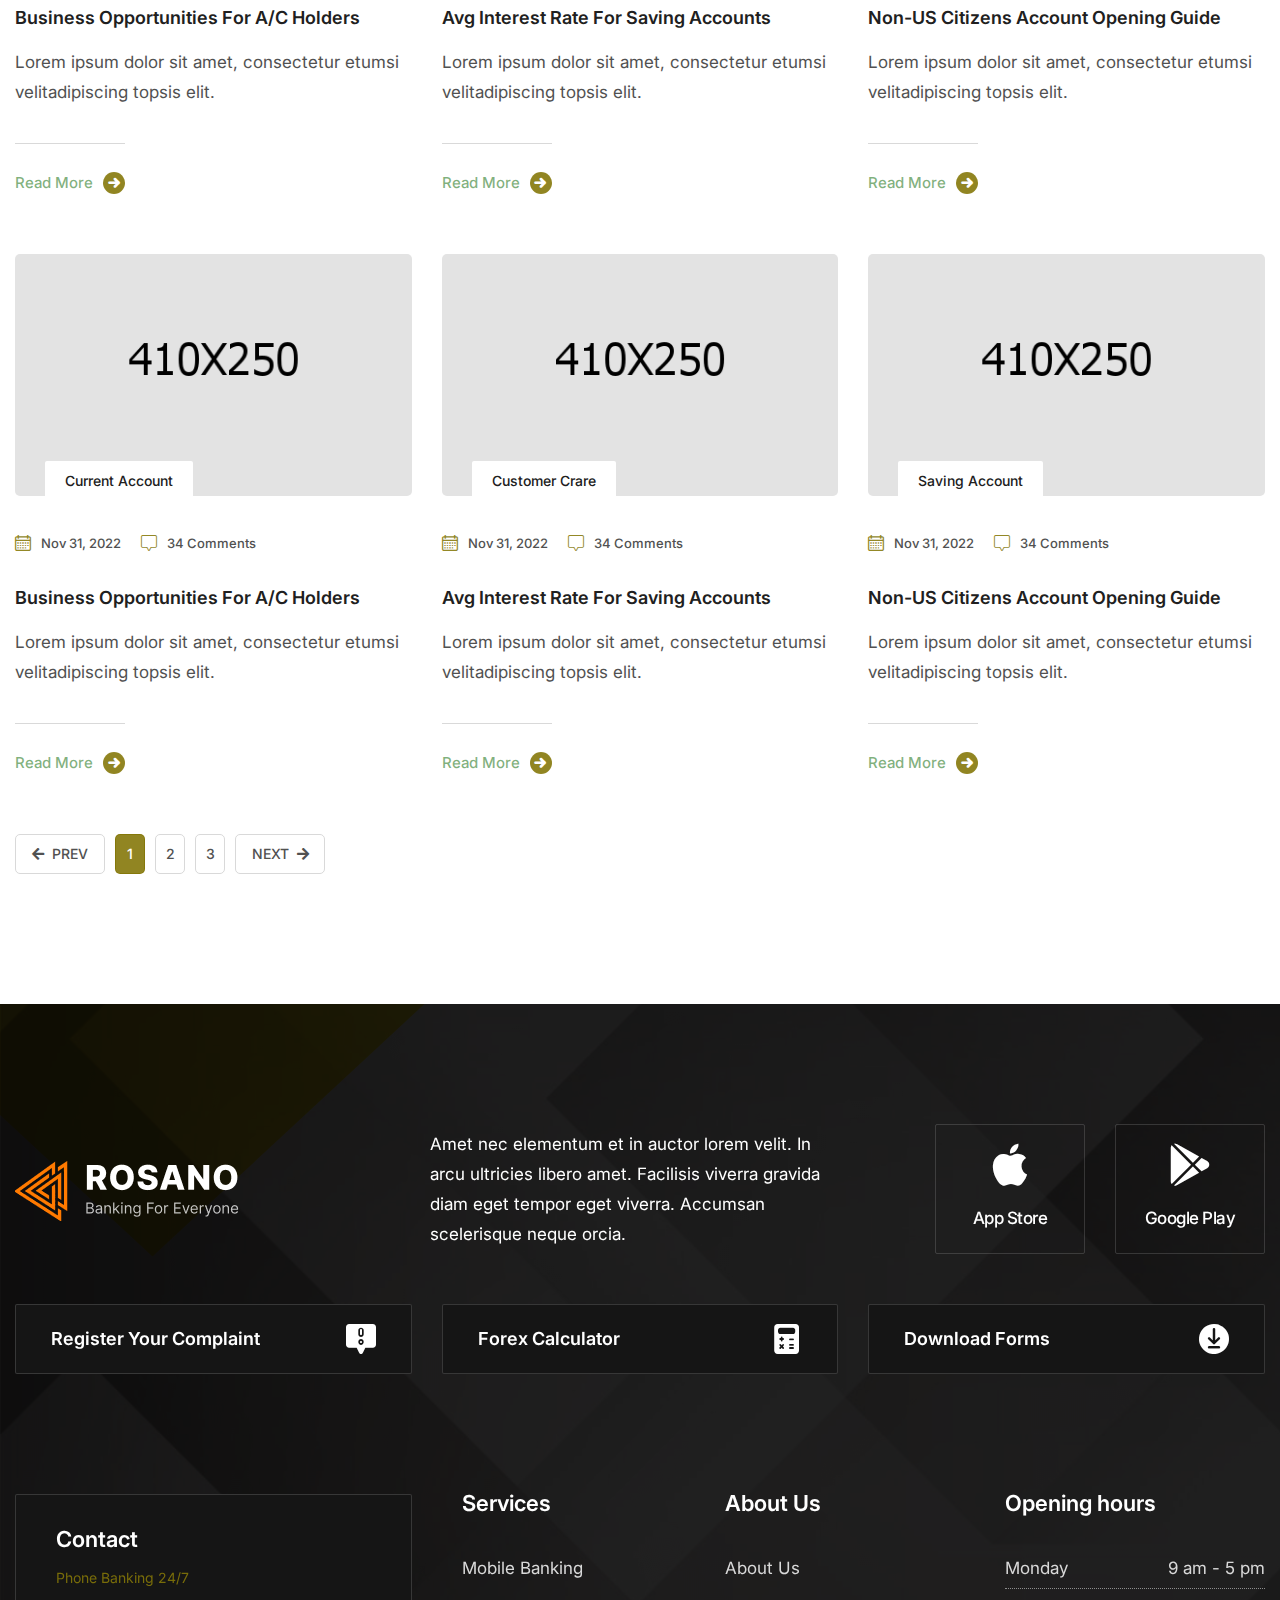
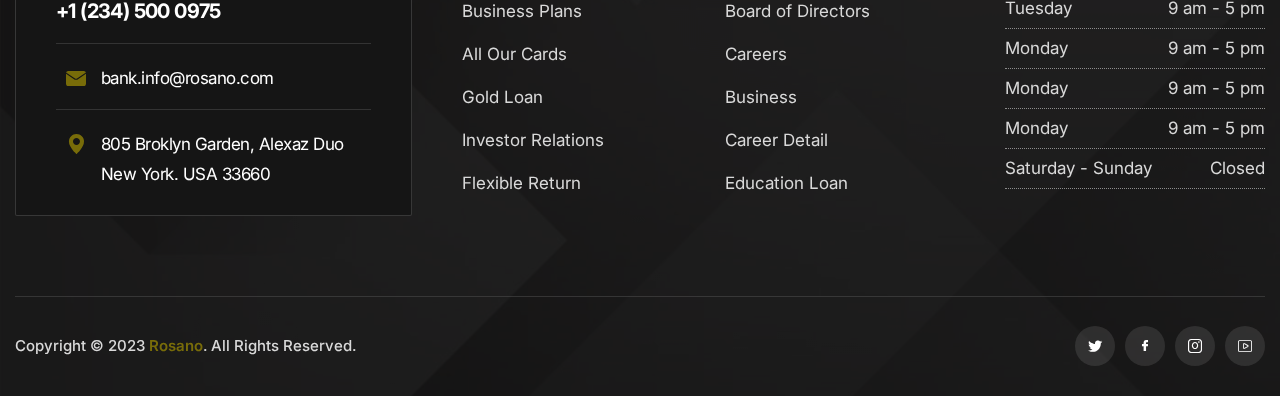
<file: 1_html_file/blog.html>
<!DOCTYPE html>
<html lang="en">

<head>
    <meta charset="UTF-8" />
    <meta name="viewport" content="width=device-width, initial-scale=1.0" />
    <title>Rosano || Banking services HTML5 Template</title>
    <!-- Favicons Icons -->
    <link rel="apple-touch-icon" sizes="180x180" href="assets/images/favicons/apple-touch-icon.png" />
    <link rel="icon" type="image/png" sizes="32x32" href="assets/images/favicons/favicon-32x32.png" />
    <link rel="icon" type="image/png" sizes="16x16" href="assets/images/favicons/favicon-16x16.png" />
    <link rel="manifest" href="assets/images/favicons/site.webmanifest" />
    <meta name="description" content="Rosano HTML 5 Template " />

    <!-- Fonts -->
    <link href="https://fonts.googleapis.com/css2?family=Inter:wght@300;400;500;600;700;800;900&display=swap"
        rel="stylesheet">



    <link rel="stylesheet" href="assets/vendors/animate/animate.min.css" />
    <link rel="stylesheet" href="assets/vendors/animate/custom-animate.css" />
    <link rel="stylesheet" href="assets/vendors/bootstrap/css/bootstrap.min.css" />
    <link rel="stylesheet" href="assets/vendors/bxslider/jquery.bxslider.css" />
    <link rel="stylesheet" href="assets/vendors/fontawesome/css/all.min.css" />
    <link rel="stylesheet" href="assets/vendors/jquery-magnific-popup/jquery.magnific-popup.css" />
    <link rel="stylesheet" href="assets/vendors/jquery-ui/jquery-ui.css" />
    <link rel="stylesheet" href="assets/vendors/nice-select/nice-select.css" />
    <link rel="stylesheet" href="assets/vendors/odometer/odometer.min.css" />
    <link rel="stylesheet" href="assets/vendors/owl-carousel/owl.carousel.min.css" />
    <link rel="stylesheet" href="assets/vendors/owl-carousel/owl.theme.default.min.css" />
    <link rel="stylesheet" href="assets/vendors/swiper/swiper.min.css" />
    <link rel="stylesheet" href="assets/vendors/vegas/vegas.min.css" />
    <link rel="stylesheet" href="assets/vendors/thm-icons/style.css" />
    <link rel="stylesheet" href="assets/vendors/language-switcher/polyglot-language-switcher.css" />
    <link rel="stylesheet" href="assets/vendors/fancybox/fancybox.min.css" />
    <link rel="stylesheet" href="assets/vendors/aos/aos.css" />
    <link rel="stylesheet" href="assets/vendors/jarallax/jarallax.css" />
    <link rel="stylesheet" href="assets/vendors/slick/slick.css" />

    <!-- Module css -->
    <link rel="stylesheet" href="assets/css/module-css/01-header-section.css" />
    <link rel="stylesheet" href="assets/css/module-css/02-banner-section.css" />
    <link rel="stylesheet" href="assets/css/module-css/03-about-section.css" />
    <link rel="stylesheet" href="assets/css/module-css/04-fact-counter-section.css" />
    <link rel="stylesheet" href="assets/css/module-css/05-testimonial-section.css" />
    <link rel="stylesheet" href="assets/css/module-css/06-partner-section.css" />
    <link rel="stylesheet" href="assets/css/module-css/07-footer-section.css" />
    <link rel="stylesheet" href="assets/css/module-css/08-blog-section.css" />
    <link rel="stylesheet" href="assets/css/module-css/09-breadcrumb-section.css" />
    <link rel="stylesheet" href="assets/css/module-css/10-contact.css" />

    <!-- Template styles -->
    <link rel="stylesheet" href="assets/css/style.css" />
    <link rel="stylesheet" href="assets/css/responsive.css" />
</head>

<body>

    <!-- Preloader -->
    <div class="loader-wrap">
        <div class="preloader">
            <div id="handle-preloader" class="handle-preloader">
                <div class="layer layer-one">
                    <span class="overlay"></span>
                </div>
                <div class="layer layer-three">
                    <span class="overlay"></span>
                </div>
                <div class="layer layer-two">
                    <span class="overlay"></span>
                </div>
                <div class="animation-preloader">
                    <div class="spinner"></div>
                </div>
            </div>
        </div>
    </div>
    <!-- Preloader End -->


    <div class="page-wrapper boxed_wrapper">

        <header class="main-header main-header-style1">
            <div class="main-header-style1__top">
                <div class="container">
                    <div class="inner-content">

                        <div class="main-header-style1__top-left">
                            <div class="header-menu-style1">
                                <ul>
                                    <li><a href="#">Contact Us</a></li>
                                    <li><a href="#">Our Locations</a></li>
                                    <li><a href="#">FAQ’s</a></li>
                                    <li><a href="#">Media Center</a></li>
                                </ul>
                            </div>
                        </div>

                        <div class="main-header-style1__top-right">
                            <div class="header-contact-info-style1">
                                <h5>24/7 Banking Support <a href="tel:12353256">+1 (234) 500 0975</a></h5>
                            </div>
                            <div class="box-search-style1">
                                <a href="#" class="search-toggler">
                                    <span class="icon-magnifying-glass"></span>
                                </a>
                            </div>
                            <div class="header-social-link-style1">
                                <ul class="clearfix">
                                    <li>
                                        <a href="#">
                                            <i class="icon-twitter"></i>
                                        </a>
                                    </li>
                                    <li>
                                        <a href="#">
                                            <i class="icon-facebook"></i>
                                        </a>
                                    </li>
                                    <li>
                                        <a href="#">
                                            <i class="icon-instagram"></i>
                                        </a>
                                    </li>
                                    <li>
                                        <a href="#">
                                            <i class="icon-youtube"></i>
                                        </a>
                                    </li>
                                </ul>
                            </div>
                        </div>

                    </div>
                </div>
            </div>

            <!--Start Main Menu Style1-->
            <nav class="main-menu main-menu-style1">
                <div class="main-menu__wrapper clearfix">
                    <div class="container">
                        <div class="main-menu__wrapper-inner">

                            <div class="main-menu-style1-left">
                                <div class="logo-box-style1">
                                    <a href="index.html">
                                        <img src="assets/images/resources/logo-1.png" alt="Awesome Logo" title="" />
                                    </a>
                                </div>
                            </div>

                            <div class="main-menu-style1-middle">
                                <div class="main-menu-box">
                                    <a href="#" class="mobile-nav__toggler">
                                        <i class="fa fa-bars"></i>
                                    </a>
                                    <ul class="main-menu__list">
                                        <li class="dropdown">
                                            <a href="#">Home</a>
                                            <ul>
                                                <li>
                                                    <a href="index.html">Home Page 01</a>
                                                </li>
                                                <li>
                                                    <a href="index-2.html">Home Page 02</a>
                                                </li>
                                                <li class="dropdown">
                                                    <a href="#">Home OnePage</a>
                                                    <ul>
                                                        <li>
                                                            <a href="index-onepage.html">Home 01 OnePage</a>
                                                        </li>
                                                        <li>
                                                            <a href="index-2-onepage.html">Home 02 OnePage</a>
                                                        </li>
                                                    </ul>
                                                </li>
                                                <li class="dropdown">
                                                    <a href="#">Header Styles</a>
                                                    <ul>
                                                        <li>
                                                            <a href="index.html">Header Style One</a>
                                                        </li>
                                                        <li>
                                                            <a href="index-2.html">Header Style Two</a>
                                                        </li>
                                                    </ul>
                                                </li>
                                            </ul>
                                        </li>

                                        <li class="dropdown">
                                            <a href="#">About</a>
                                            <ul>
                                                <li>
                                                    <a href="about.html">About Our Banking</a>
                                                </li>
                                                <li>
                                                    <a href="testimonials.html">Testimonials</a>
                                                </li>
                                                <li>
                                                    <a href="faq.html">Faq’s</a>
                                                </li>
                                                <li>
                                                    <a href="404.html">404 Error</a>
                                                </li>
                                                <li>
                                                    <a href="coming-soon.html">Coming Soon Page</a>
                                                </li>
                                            </ul>
                                        </li>

                                        <li class="dropdown">
                                            <a href="#">Services</a>
                                            <ul>
                                                <li>
                                                    <a href="accounts.html">Accounts</a>
                                                </li>
                                                <li class="dropdown">
                                                    <a href="#">View All Cards</a>
                                                    <ul>
                                                        <li>
                                                            <a href="card-1-gold-platinum.html">Gold Platinum Card</a>
                                                        </li>
                                                        <li>
                                                            <a href="card-2-forex-trading.html">Forex Trading Card</a>
                                                        </li>
                                                        <li>
                                                            <a href="card-3-money-back.html">Money Back Card</a>
                                                        </li>
                                                        <li>
                                                            <a href="card-4-monthly-emi.html">Monthly EMI Card</a>
                                                        </li>
                                                        <li>
                                                            <a href="card-5-cougar-club.html">Cougar Club Card</a>
                                                        </li>
                                                        <li>
                                                            <a href="card-6-rewards-earning.html">
                                                                Rewards Earning Card
                                                            </a>
                                                        </li>
                                                    </ul>
                                                </li>
                                            </ul>
                                        </li>
                                        <li><a href="apply-loan.html">Apply now</a></li>
                                        <li class="dropdown">
                                            <a href="#">Blog</a>
                                            <ul>
                                                <li>
                                                    <a href="blog.html">Blog Grid View</a>
                                                </li>
                                                <li>
                                                    <a href="blog-2.html">Blog List View</a>
                                                </li>
                                                <li>
                                                    <a href="blog-single.html">Blog Details</a>
                                                </li>
                                            </ul>
                                        </li>
                                        <li>
                                            <a href="contact.html">Contact</a>
                                        </li>
                                    </ul>
                                </div>
                            </div>

                            <div class="main-menu-style1-right">
                                <div class="header-btn-style1">
                                    <a class="btn-one btn-black" href="about.html">
                                        <span class="txt">
                                            Login
                                            <i class="icon-Vector"></i>
                                        </span>
                                    </a>
                                    <a class="btn-one" href="about.html">
                                        <span class="txt">
                                            Open an Account
                                            <i class="icon-Vector"></i>
                                        </span>
                                    </a>
                                </div>
                            </div>

                        </div>
                    </div>
                </div>
            </nav>
            <!--End Main Menu Style1-->
        </header>


        <div class="stricky-header stricked-menu main-menu">
            <div class="sticky-header__content"></div>
            <!-- /.sticky-header__content -->
        </div>
        <!-- /.stricky-header -->


        <!--Start breadcrumb Style1-->
        <section class="breadcrumb-style1">
            <div class="shape-bottom"></div>
            <div class="breadcrumb-style1-bg" style="background-image: url(assets/images/breadcrumb/breadcrumb-1.jpg);">
            </div>
            <div class="breadcrumb-style1__border-line-left"></div>
            <div class="breadcrumb-style1__border-line-right"></div>
            <div class="container">
                <div class="row">
                    <div class="col-xl-12">
                        <div class="inner-content">
                            <div class="title">
                                <h2>blog - grid view</h2>
                            </div>
                            <div class="breadcrumb-menu">
                                <ul class="clearfix">
                                    <li><a href="index.html">Home</a></li>
                                    <li class="active">Blog grid view</li>
                                </ul>
                            </div>
                        </div>
                    </div>
                </div>
            </div>
        </section>
        <!--End breadcrumb Style1-->

        <!--Start Blog Page One-->
        <section class="blog-page-one">
            <div class="container">

                <div class="row">

                    <!--Start Single Blog Style3-->
                    <div class="col-xl-4 col-lg-6 col-md-6">
                        <div class="single-blog-style3">
                            <div class="img-holder">
                                <div class="inner">
                                    <img src="assets/images/blog/blog-v3-1.jpg" alt="">
                                    <div class="overlay-button">
                                        <a href="blog-single.html">
                                            <span class="icon-next2"></span>
                                        </a>
                                    </div>
                                </div>
                                <div class="category">
                                    <h6>Current Account</h6>
                                </div>
                            </div>
                            <div class="title-holder">
                                <div class="meta-box">
                                    <ul class="meta-info">
                                        <li>
                                            <a href="#">
                                                <span class="icon-calendar"></span>Nov 31, 2022
                                            </a>
                                        </li>
                                        <li>
                                            <a href="#">
                                                <span class="icon-comment"></span>34 Comments
                                            </a>
                                        </li>
                                    </ul>
                                </div>
                                <div class="title-box">
                                    <h3>
                                        <a href="blog-single.html">
                                            Quick Tips to enjoy the Best Bank
                                        </a>
                                    </h3>
                                </div>
                                <div class="text">
                                    <p>Lorem ipsum dolor sit amet, consectetur etumsi velitadipiscing topsis elit.</p>
                                </div>
                                <div class="btn-box">
                                    <a href="blog-single.html">Read More <span class="icon-Vector"></span></a>
                                </div>
                            </div>
                        </div>
                    </div>
                    <!--End Single Blog Style3-->
                    <!--Start Single Blog Style3-->
                    <div class="col-xl-4 col-lg-6 col-md-6">
                        <div class="single-blog-style3">
                            <div class="img-holder">
                                <div class="inner">
                                    <img src="assets/images/blog/blog-v3-2.jpg" alt="">
                                    <div class="overlay-button">
                                        <a href="blog-single.html">
                                            <span class="icon-next2"></span>
                                        </a>
                                    </div>
                                </div>
                                <div class="category">
                                    <h6>Customer Crare</h6>
                                </div>
                            </div>
                            <div class="title-holder">
                                <div class="meta-box">
                                    <ul class="meta-info">
                                        <li>
                                            <a href="#">
                                                <span class="icon-calendar"></span>Nov 31, 2022
                                            </a>
                                        </li>
                                        <li>
                                            <a href="#">
                                                <span class="icon-comment"></span>34 Comments
                                            </a>
                                        </li>
                                    </ul>
                                </div>
                                <div class="title-box">
                                    <h3>
                                        <a href="blog-single.html">
                                            lazy customer’s way banking services
                                        </a>
                                    </h3>
                                </div>
                                <div class="text">
                                    <p>Lorem ipsum dolor sit amet, consectetur etumsi velitadipiscing topsis elit.</p>
                                </div>
                                <div class="btn-box">
                                    <a href="blog-single.html">Read More <span class="icon-Vector"></span></a>
                                </div>
                            </div>
                        </div>
                    </div>
                    <!--End Single Blog Style3-->
                    <!--Start Single Blog Style3-->
                    <div class="col-xl-4 col-lg-6 col-md-6">
                        <div class="single-blog-style3">
                            <div class="img-holder">
                                <div class="inner">
                                    <img src="assets/images/blog/blog-v3-3.jpg" alt="">
                                    <div class="overlay-button">
                                        <a href="blog-single.html">
                                            <span class="icon-next2"></span>
                                        </a>
                                    </div>
                                </div>
                                <div class="category">
                                    <h6>Saving Account</h6>
                                </div>
                            </div>
                            <div class="title-holder">
                                <div class="meta-box">
                                    <ul class="meta-info">
                                        <li>
                                            <a href="#">
                                                <span class="icon-calendar"></span>Nov 31, 2022
                                            </a>
                                        </li>
                                        <li>
                                            <a href="#">
                                                <span class="icon-comment"></span>34 Comments
                                            </a>
                                        </li>
                                    </ul>
                                </div>
                                <div class="title-box">
                                    <h3>
                                        <a href="blog-single.html">
                                            National interest rates for saving a/c
                                        </a>
                                    </h3>
                                </div>
                                <div class="text">
                                    <p>Lorem ipsum dolor sit amet, consectetur etumsi velitadipiscing topsis elit.</p>
                                </div>
                                <div class="btn-box">
                                    <a href="blog-single.html">Read More <span class="icon-Vector"></span></a>
                                </div>
                            </div>
                        </div>
                    </div>
                    <!--End Single Blog Style3-->

                    <!--Start Single Blog Style3-->
                    <div class="col-xl-4 col-lg-6 col-md-6">
                        <div class="single-blog-style3">
                            <div class="img-holder">
                                <div class="inner">
                                    <img src="assets/images/blog/blog-v3-4.jpg" alt="">
                                    <div class="overlay-button">
                                        <a href="blog-single.html">
                                            <span class="icon-next2"></span>
                                        </a>
                                    </div>
                                </div>
                                <div class="category">
                                    <h6>Current Account</h6>
                                </div>
                            </div>
                            <div class="title-holder">
                                <div class="meta-box">
                                    <ul class="meta-info">
                                        <li>
                                            <a href="#">
                                                <span class="icon-calendar"></span>Nov 31, 2022
                                            </a>
                                        </li>
                                        <li>
                                            <a href="#">
                                                <span class="icon-comment"></span>34 Comments
                                            </a>
                                        </li>
                                    </ul>
                                </div>
                                <div class="title-box">
                                    <h3>
                                        <a href="blog-single.html">
                                            business opportunities for a/c holders
                                        </a>
                                    </h3>
                                </div>
                                <div class="text">
                                    <p>Lorem ipsum dolor sit amet, consectetur etumsi velitadipiscing topsis elit.</p>
                                </div>
                                <div class="btn-box">
                                    <a href="blog-single.html">Read More <span class="icon-Vector"></span></a>
                                </div>
                            </div>
                        </div>
                    </div>
                    <!--End Single Blog Style3-->
                    <!--Start Single Blog Style3-->
                    <div class="col-xl-4 col-lg-6 col-md-6">
                        <div class="single-blog-style3">
                            <div class="img-holder">
                                <div class="inner">
                                    <img src="assets/images/blog/blog-v3-5.jpg" alt="">
                                    <div class="overlay-button">
                                        <a href="blog-single.html">
                                            <span class="icon-next2"></span>
                                        </a>
                                    </div>
                                </div>
                                <div class="category">
                                    <h6>Customer Crare</h6>
                                </div>
                            </div>
                            <div class="title-holder">
                                <div class="meta-box">
                                    <ul class="meta-info">
                                        <li>
                                            <a href="#">
                                                <span class="icon-calendar"></span>Nov 31, 2022
                                            </a>
                                        </li>
                                        <li>
                                            <a href="#">
                                                <span class="icon-comment"></span>34 Comments
                                            </a>
                                        </li>
                                    </ul>
                                </div>
                                <div class="title-box">
                                    <h3>
                                        <a href="blog-single.html">
                                            Avg interest rate for saving accounts
                                        </a>
                                    </h3>
                                </div>
                                <div class="text">
                                    <p>Lorem ipsum dolor sit amet, consectetur etumsi velitadipiscing topsis elit.</p>
                                </div>
                                <div class="btn-box">
                                    <a href="blog-single.html">Read More <span class="icon-Vector"></span></a>
                                </div>
                            </div>
                        </div>
                    </div>
                    <!--End Single Blog Style3-->
                    <!--Start Single Blog Style3-->
                    <div class="col-xl-4 col-lg-6 col-md-6">
                        <div class="single-blog-style3">
                            <div class="img-holder">
                                <div class="inner">
                                    <img src="assets/images/blog/blog-v3-6.jpg" alt="">
                                    <div class="overlay-button">
                                        <a href="blog-single.html">
                                            <span class="icon-next2"></span>
                                        </a>
                                    </div>
                                </div>
                                <div class="category">
                                    <h6>Saving Account</h6>
                                </div>
                            </div>
                            <div class="title-holder">
                                <div class="meta-box">
                                    <ul class="meta-info">
                                        <li>
                                            <a href="#">
                                                <span class="icon-calendar"></span>Nov 31, 2022
                                            </a>
                                        </li>
                                        <li>
                                            <a href="#">
                                                <span class="icon-comment"></span>34 Comments
                                            </a>
                                        </li>
                                    </ul>
                                </div>
                                <div class="title-box">
                                    <h3>
                                        <a href="blog-single.html">
                                            Non-uS citizens account opening guide
                                        </a>
                                    </h3>
                                </div>
                                <div class="text">
                                    <p>Lorem ipsum dolor sit amet, consectetur etumsi velitadipiscing topsis elit.</p>
                                </div>
                                <div class="btn-box">
                                    <a href="blog-single.html">Read More <span class="icon-Vector"></span></a>
                                </div>
                            </div>
                        </div>
                    </div>
                    <!--End Single Blog Style3-->

                    <!--Start Single Blog Style3-->
                    <div class="col-xl-4 col-lg-6 col-md-6">
                        <div class="single-blog-style3">
                            <div class="img-holder">
                                <div class="inner">
                                    <img src="assets/images/blog/blog-v3-7.jpg" alt="">
                                    <div class="overlay-button">
                                        <a href="blog-single.html">
                                            <span class="icon-next2"></span>
                                        </a>
                                    </div>
                                </div>
                                <div class="category">
                                    <h6>Current Account</h6>
                                </div>
                            </div>
                            <div class="title-holder">
                                <div class="meta-box">
                                    <ul class="meta-info">
                                        <li>
                                            <a href="#">
                                                <span class="icon-calendar"></span>Nov 31, 2022
                                            </a>
                                        </li>
                                        <li>
                                            <a href="#">
                                                <span class="icon-comment"></span>34 Comments
                                            </a>
                                        </li>
                                    </ul>
                                </div>
                                <div class="title-box">
                                    <h3>
                                        <a href="blog-single.html">
                                            business opportunities for a/c holders
                                        </a>
                                    </h3>
                                </div>
                                <div class="text">
                                    <p>Lorem ipsum dolor sit amet, consectetur etumsi velitadipiscing topsis elit.</p>
                                </div>
                                <div class="btn-box">
                                    <a href="blog-single.html">Read More <span class="icon-Vector"></span></a>
                                </div>
                            </div>
                        </div>
                    </div>
                    <!--End Single Blog Style3-->
                    <!--Start Single Blog Style3-->
                    <div class="col-xl-4 col-lg-6 col-md-6">
                        <div class="single-blog-style3">
                            <div class="img-holder">
                                <div class="inner">
                                    <img src="assets/images/blog/blog-v3-8.jpg" alt="">
                                    <div class="overlay-button">
                                        <a href="blog-single.html">
                                            <span class="icon-next2"></span>
                                        </a>
                                    </div>
                                </div>
                                <div class="category">
                                    <h6>Customer Crare</h6>
                                </div>
                            </div>
                            <div class="title-holder">
                                <div class="meta-box">
                                    <ul class="meta-info">
                                        <li>
                                            <a href="#">
                                                <span class="icon-calendar"></span>Nov 31, 2022
                                            </a>
                                        </li>
                                        <li>
                                            <a href="#">
                                                <span class="icon-comment"></span>34 Comments
                                            </a>
                                        </li>
                                    </ul>
                                </div>
                                <div class="title-box">
                                    <h3>
                                        <a href="blog-single.html">
                                            Avg interest rate for saving accounts
                                        </a>
                                    </h3>
                                </div>
                                <div class="text">
                                    <p>Lorem ipsum dolor sit amet, consectetur etumsi velitadipiscing topsis elit.</p>
                                </div>
                                <div class="btn-box">
                                    <a href="blog-single.html">Read More <span class="icon-Vector"></span></a>
                                </div>
                            </div>
                        </div>
                    </div>
                    <!--End Single Blog Style3-->
                    <!--Start Single Blog Style3-->
                    <div class="col-xl-4 col-lg-6 col-md-6">
                        <div class="single-blog-style3">
                            <div class="img-holder">
                                <div class="inner">
                                    <img src="assets/images/blog/blog-v3-9.jpg" alt="">
                                    <div class="overlay-button">
                                        <a href="blog-single.html">
                                            <span class="icon-next2"></span>
                                        </a>
                                    </div>
                                </div>
                                <div class="category">
                                    <h6>Saving Account</h6>
                                </div>
                            </div>
                            <div class="title-holder">
                                <div class="meta-box">
                                    <ul class="meta-info">
                                        <li>
                                            <a href="#">
                                                <span class="icon-calendar"></span>Nov 31, 2022
                                            </a>
                                        </li>
                                        <li>
                                            <a href="#">
                                                <span class="icon-comment"></span>34 Comments
                                            </a>
                                        </li>
                                    </ul>
                                </div>
                                <div class="title-box">
                                    <h3>
                                        <a href="blog-single.html">
                                            Non-uS citizens account opening guide
                                        </a>
                                    </h3>
                                </div>
                                <div class="text">
                                    <p>Lorem ipsum dolor sit amet, consectetur etumsi velitadipiscing topsis elit.</p>
                                </div>
                                <div class="btn-box">
                                    <a href="blog-single.html">Read More <span class="icon-Vector"></span></a>
                                </div>
                            </div>
                        </div>
                    </div>
                    <!--End Single Blog Style3-->
                </div>

                <div class="row">
                    <div class="col-xl-12">
                        <ul class="styled-pagination pdtop0 clearfix">
                            <li class="arrow prev">
                                <a href="#">
                                    <span class="fas fa-arrow-left left"></span>Prev
                                </a>
                            </li>
                            <li class="active"><a href="#">1</a></li>
                            <li><a href="#">2</a></li>
                            <li><a href="#">3</a></li>
                            <li class="arrow next">
                                <a href="#">
                                    Next<span class="fas fa-arrow-right right"></span>
                                </a>
                            </li>
                        </ul>
                    </div>
                </div>

            </div>
        </section>
        <!--End Blog Page One-->


        <!--Start footer area -->
        <footer class="footer-area">
            <div class="shape-top float-bob-x"></div>
            <div class="shape-bottom wow slideInRight" data-wow-delay="100ms" data-wow-duration="3000ms"></div>
            <div class="footer-area-bg" style="background-image: url(assets/images/shapes/footer-area-bg.png);"></div>
            <div class="footer-top">
                <div class="container">

                    <div class="footer-top__inner">
                        <div class="footer-logo-style1">
                            <a href="index.html">
                                <img src="assets/images/resources/logo-1.png" alt="Awesome Logo" title="" />
                            </a>
                        </div>
                        <div class="footer-top__text-box">
                            <p>Amet nec elementum et in auctor lorem velit. In arcu ultricies libero amet. Facilisis
                                viverra gravida diam eget tempor eget viverra. Accumsan scelerisque neque orcia.</p>
                        </div>
                        <div class="footer-top__app-download">
                            <ul>
                                <li>
                                    <a href="#">
                                        <span class="icon-apple-logo"></span>
                                        App Store
                                    </a>
                                </li>
                                <li>
                                    <a href="#">
                                        <span class="icon-playstore"></span>
                                        Google Play
                                    </a>
                                </li>
                            </ul>
                        </div>
                    </div>

                    <div class="footer-top__outer">
                        <ul class="row">
                            <li class="col-xl-4 col-lg-4">
                                <div class="single-box">
                                    <a href="contact.html">
                                        Register Your Complaint
                                        <span class="icon-complain"></span>
                                    </a>
                                </div>
                            </li>
                            <li class="col-xl-4 col-lg-4">
                                <div class="single-box active">
                                    <a href="#">
                                        Forex Calculator
                                        <span class="icon-calc"></span>
                                    </a>
                                </div>
                            </li>
                            <li class="col-xl-4 col-lg-4">
                                <div class="single-box">
                                    <a href="#">
                                        Download Forms
                                        <span class="icon-download"></span>
                                    </a>
                                </div>
                            </li>
                        </ul>
                    </div>

                </div>
            </div>

            <!--Start Footer Main-->
            <div class="footer-main">
                <div class="container">
                    <div class="row">

                        <div class="col-xl-4 col-lg-6 col-md-6">
                            <div class="footer-widget-contact-info">
                                <h3>Contact</h3>
                                <div class="phone-number">
                                    <p>Phone Banking 24/7</p>
                                    <a href="tel:2512353256">+1 (234) 500 0975</a>
                                </div>
                                <ul>
                                    <li>
                                        <div class="icon">
                                            <span class="icon-email"></span>
                                        </div>
                                        <p><a href="mailto:contact@rosano.com">bank.info@rosano.com</a></p>
                                    </li>
                                    <li>
                                        <div class="icon">
                                            <span class="icon-pin"></span>
                                        </div>
                                        <p>805 Broklyn Garden, Alexaz Duo<br> New York. USA 33660</p>
                                    </li>
                                </ul>
                            </div>
                        </div>

                        <div class="col-xl-2 col-lg-6 col-md-6 single-widget">
                            <div class="single-footer-widget single-footer-widget--link-box margin-left">
                                <div class="title">
                                    <h3>Services</h3>
                                </div>
                                <div class="footer-widget-links">
                                    <ul>
                                        <li>
                                            <a href="accounts.html">Mobile Banking</a>
                                        </li>
                                        <li class="active">
                                            <a href="about.html">Business Plans</a>
                                        </li>
                                        <li>
                                            <a href="card-1-gold-platinum.html">All Our Cards</a>
                                        </li>
                                        <li>
                                            <a href="apply-loan.html">Gold Loan</a>
                                        </li>
                                        <li>
                                            <a href="about.html">Investor Relations</a>
                                        </li>
                                        <li>
                                            <a href="apply-loan.html">Flexible Return</a>
                                        </li>
                                    </ul>
                                </div>
                            </div>
                        </div>

                        <!--Start single footer widget-->
                        <div class="col-xl-3 col-lg-6 col-md-6 single-widget">
                            <div class="single-footer-widget single-footer-widget--link-box margin-left-minus2">
                                <div class="title">
                                    <h3>About Us</h3>
                                </div>
                                <div class="footer-widget-links">
                                    <ul>
                                        <li>
                                            <a href="about.html">About Us</a>
                                        </li>
                                        <li>
                                            <a href="about.html">Board of Directors</a>
                                        </li>
                                        <li>
                                            <a href="about.html">Careers</a>
                                        </li>
                                        <li>
                                            <a href="about.html">Business</a>
                                        </li>
                                        <li>
                                            <a href="about.html">Career Detail</a>
                                        </li>
                                        <li>
                                            <a href="apply-loan.html">Education Loan</a>
                                        </li>
                                    </ul>
                                </div>
                            </div>
                        </div>
                        <!--End single footer widget-->

                        <!--Start single footer widget-->
                        <div class="col-xl-3 col-lg-6 col-md-6 single-widget">
                            <div class="single-footer-widget margin-left-minus3">
                                <div class="title">
                                    <h3>Opening hours</h3>
                                </div>
                                <div class="opening-hours-box">
                                    <ul>
                                        <li>
                                            <span>Monday</span>
                                            <span>9 am - 5 pm</span>
                                        </li>
                                        <li>
                                            <span>Tuesday</span>
                                            <span>9 am - 5 pm</span>
                                        </li>
                                        <li>
                                            <span>Monday</span>
                                            <span>9 am - 5 pm</span>
                                        </li>
                                        <li>
                                            <span>Monday</span>
                                            <span>9 am - 5 pm</span>
                                        </li>
                                        <li>
                                            <span>Monday</span>
                                            <span>9 am - 5 pm</span>
                                        </li>
                                        <li>
                                            <span>Saturday - Sunday</span>
                                            <span>Closed</span>
                                        </li>
                                    </ul>
                                </div>
                            </div>
                        </div>
                        <!--End single footer widget-->

                    </div>
                </div>
            </div>
            <!--End Footer Main-->

            <!--Start Footer Bottom-->
            <div class="footer-bottom">
                <div class="container">
                    <div class="bottom-inner">
                        <div class="copyright-text">
                            <p>
                                Copyright &copy; 2023
                                <a href="index.html">Rosano</a>. All Rights Reserved.
                            </p>
                        </div>

                        <div class="footer-social-link">
                            <ul class="clearfix">
                                <li>
                                    <a href="#">
                                        <i class="icon-twitter"></i>
                                    </a>
                                </li>
                                <li>
                                    <a href="#">
                                        <i class="icon-facebook"></i>
                                    </a>
                                </li>
                                <li>
                                    <a href="#">
                                        <i class="icon-instagram"></i>
                                    </a>
                                </li>
                                <li>
                                    <a href="#">
                                        <i class="icon-youtube"></i>
                                    </a>
                                </li>
                            </ul>
                        </div>

                    </div>
                </div>
            </div>
            <!--End Footer Bottom-->
        </footer>
        <!--End footer area-->


    </div>
    <!-- /.page-wrapper -->

    <div class="mobile-nav__wrapper">
        <div class="mobile-nav__overlay mobile-nav__toggler"></div>
        <div class="mobile-nav__content">
            <span class="mobile-nav__close mobile-nav__toggler">
                <i class="fa fa-times-circle"></i>
            </span>
            <div class="logo-box">
                <a href="index.html" aria-label="logo image">
                    <img src="assets/images/resources/mobile-nav-logo.png" alt="" />
                </a>
            </div>
            <div class="mobile-nav-search-box">
                <form class="search-form" action="#">
                    <input placeholder="Keyword" type="text" />
                    <button type="submit">
                        <i class="fa fa-search"></i>
                    </button>
                </form>
            </div>
            <div class="mobile-nav__container"></div>
            <ul class="mobile-nav__contact list-unstyled">
                <li>
                    <i class="fa fa-envelope"></i>
                    <a href="mailto:info@example.com">info@example.com</a>
                </li>
                <li>
                    <i class="fa fa-phone-alt"></i>
                    <a href="tel:123456789">444 000 777 66</a>
                </li>
            </ul>
            <div class="mobile-nav__social">
                <a href="#" class="fab fa-twitter"></a>
                <a href="#" class="fab fa-facebook-square"></a>
                <a href="#" class="fab fa-pinterest-p"></a>
                <a href="#" class="fab fa-instagram"></a>
            </div>
        </div>
    </div>

    <div class="search-popup">
        <div class="search-popup__overlay search-toggler"></div>
        <div class="search-popup__content">
            <form action="#">
                <label for="search" class="sr-only">search here</label>
                <input type="text" id="search" placeholder="Search Here..." />
                <button type="submit" aria-label="search submit" class="thm-btn">
                    <i class="fa fa-search"></i>
                </button>
            </form>
        </div>
    </div>

    <!--Scroll to top-->
    <div class="scroll-to-top">
        <div>
            <div class="scroll-top-inner">
                <div class="scroll-bar">
                    <div class="bar-inner"></div>
                </div>
                <div class="scroll-bar-text">Go To Top</div>
            </div>
        </div>
    </div>
    <!-- Scroll to top End -->

    <script src="assets/vendors/jquery/jquery-3.6.0.min.js"></script>
    <script src="assets/vendors/bootstrap/js/bootstrap.bundle.min.js"></script>
    <script src="assets/vendors/bxslider/jquery.bxslider.min.js"></script>
    <script src="assets/vendors/circleType/jquery.circleType.js"></script>
    <script src="assets/vendors/circleType/jquery.lettering.min.js"></script>
    <script src="assets/vendors/isotope/isotope.js"></script>
    <script src="assets/vendors/jquery-ajaxchimp/jquery.ajaxchimp.min.js"></script>
    <script src="assets/vendors/jquery-appear/jquery.appear.min.js"></script>
    <script src="assets/vendors/jquery-magnific-popup/jquery.magnific-popup.min.js"></script>
    <script src="assets/vendors/jquery-migrate/jquery-migrate.min.js"></script>
    <script src="assets/vendors/jquery-ui/jquery-ui.js"></script>
    <script src="assets/vendors/jquery-validate/jquery.validate.min.js"></script>
    <script src="assets/vendors/nice-select/jquery.nice-select.min.js"></script>
    <script src="assets/vendors/odometer/odometer.min.js"></script>
    <script src="assets/vendors/owl-carousel/owl.carousel.min.js"></script>
    <script src="assets/vendors/swiper/swiper.min.js"></script>
    <script src="assets/vendors/vegas/vegas.min.js"></script>
    <script src="assets/vendors/wnumb/wNumb.min.js"></script>
    <script src="assets/vendors/wow/wow.js"></script>
    <script src="assets/vendors/extra-scripts/jquery.paroller.min.js"></script>
    <script src="assets/vendors/language-switcher/jquery.polyglot.language.switcher.js"></script>
    <script src="assets/vendors/extra-scripts/jquery-sidebar-content.js"></script>
    <script src="assets/vendors/fancybox/jquery.fancybox.js"></script>
    <script src="assets/vendors/aos/aos.js"></script>
    <script src="assets/vendors/extra-scripts/TweenMax.min.js"></script>
    <script src="assets/vendors/jarallax/jarallax.min.js"></script>
    <script src="assets/vendors/extra-scripts/tilt.jquery.js"></script>
    <script src="assets/vendors/slick/slick.js"></script>

    <!-- Template js -->
    <script src="assets/js/custom.js"></script>
</body>

</html>
</file>
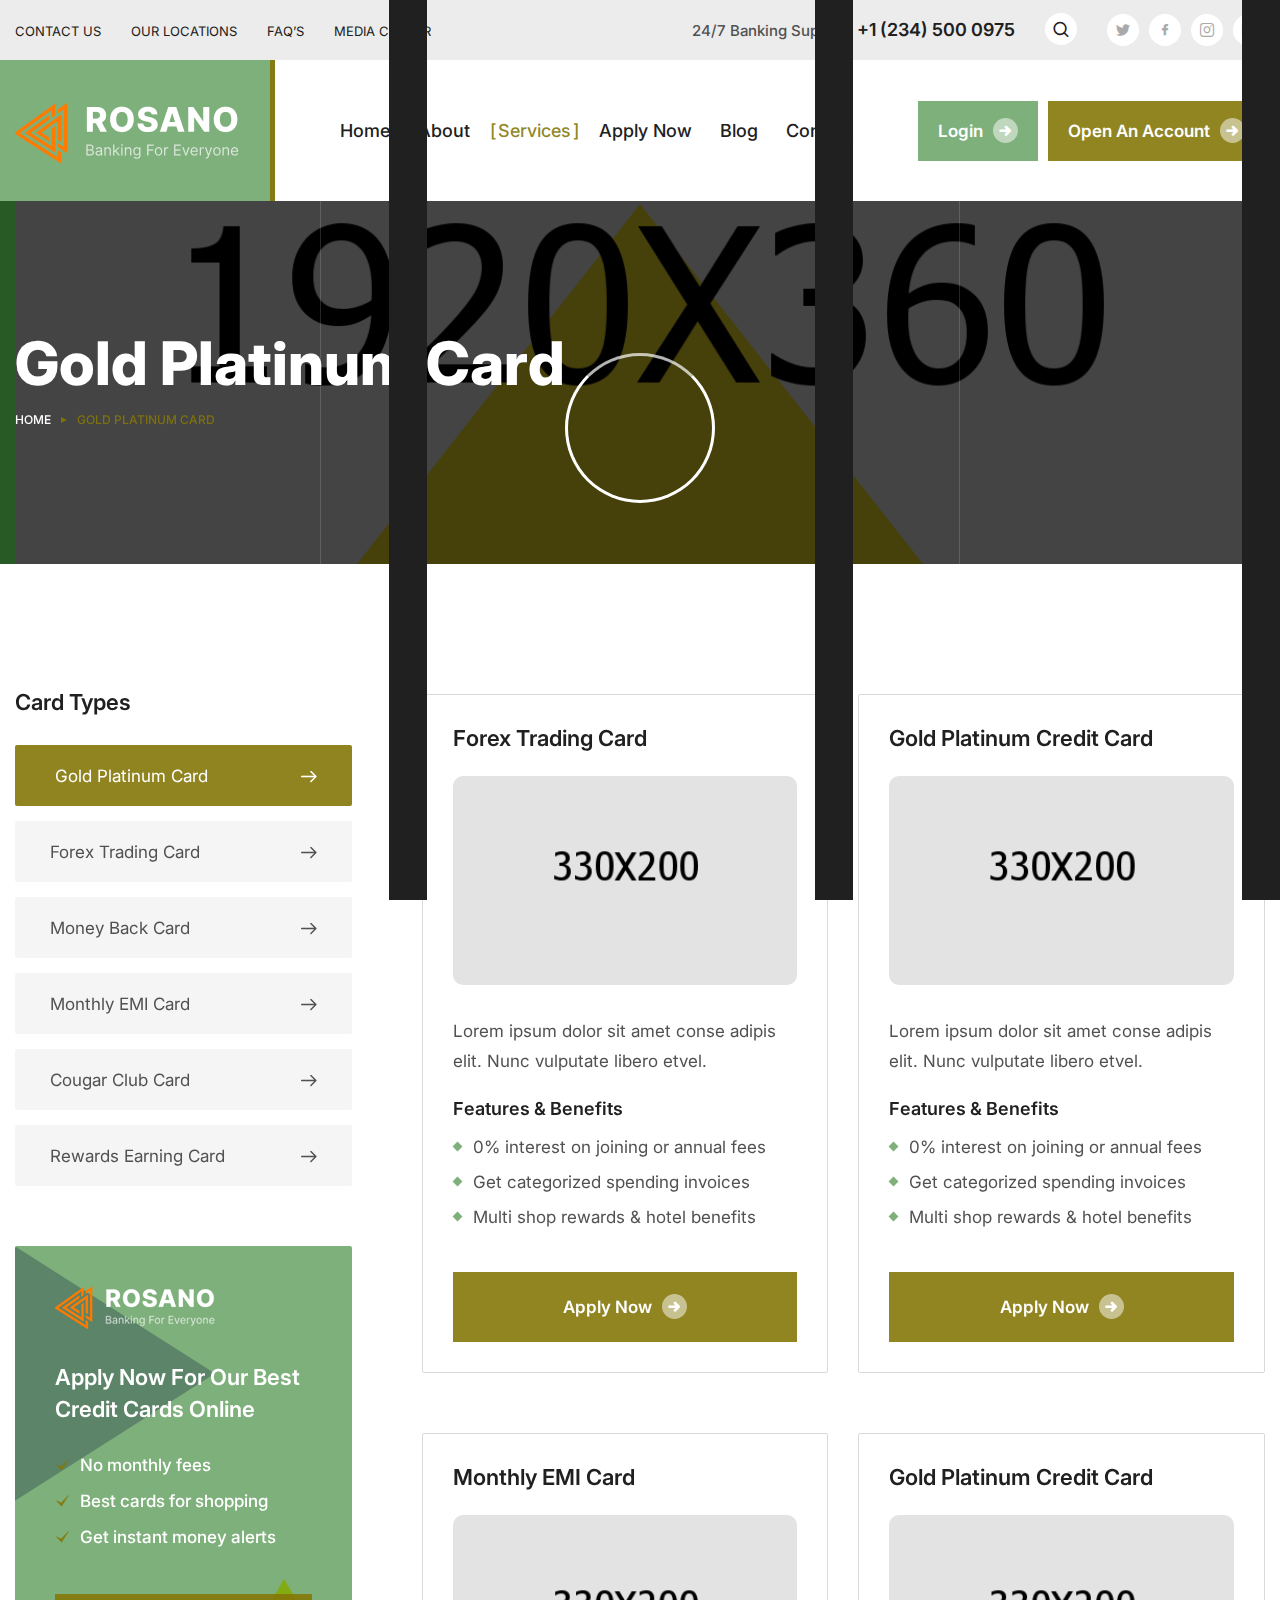
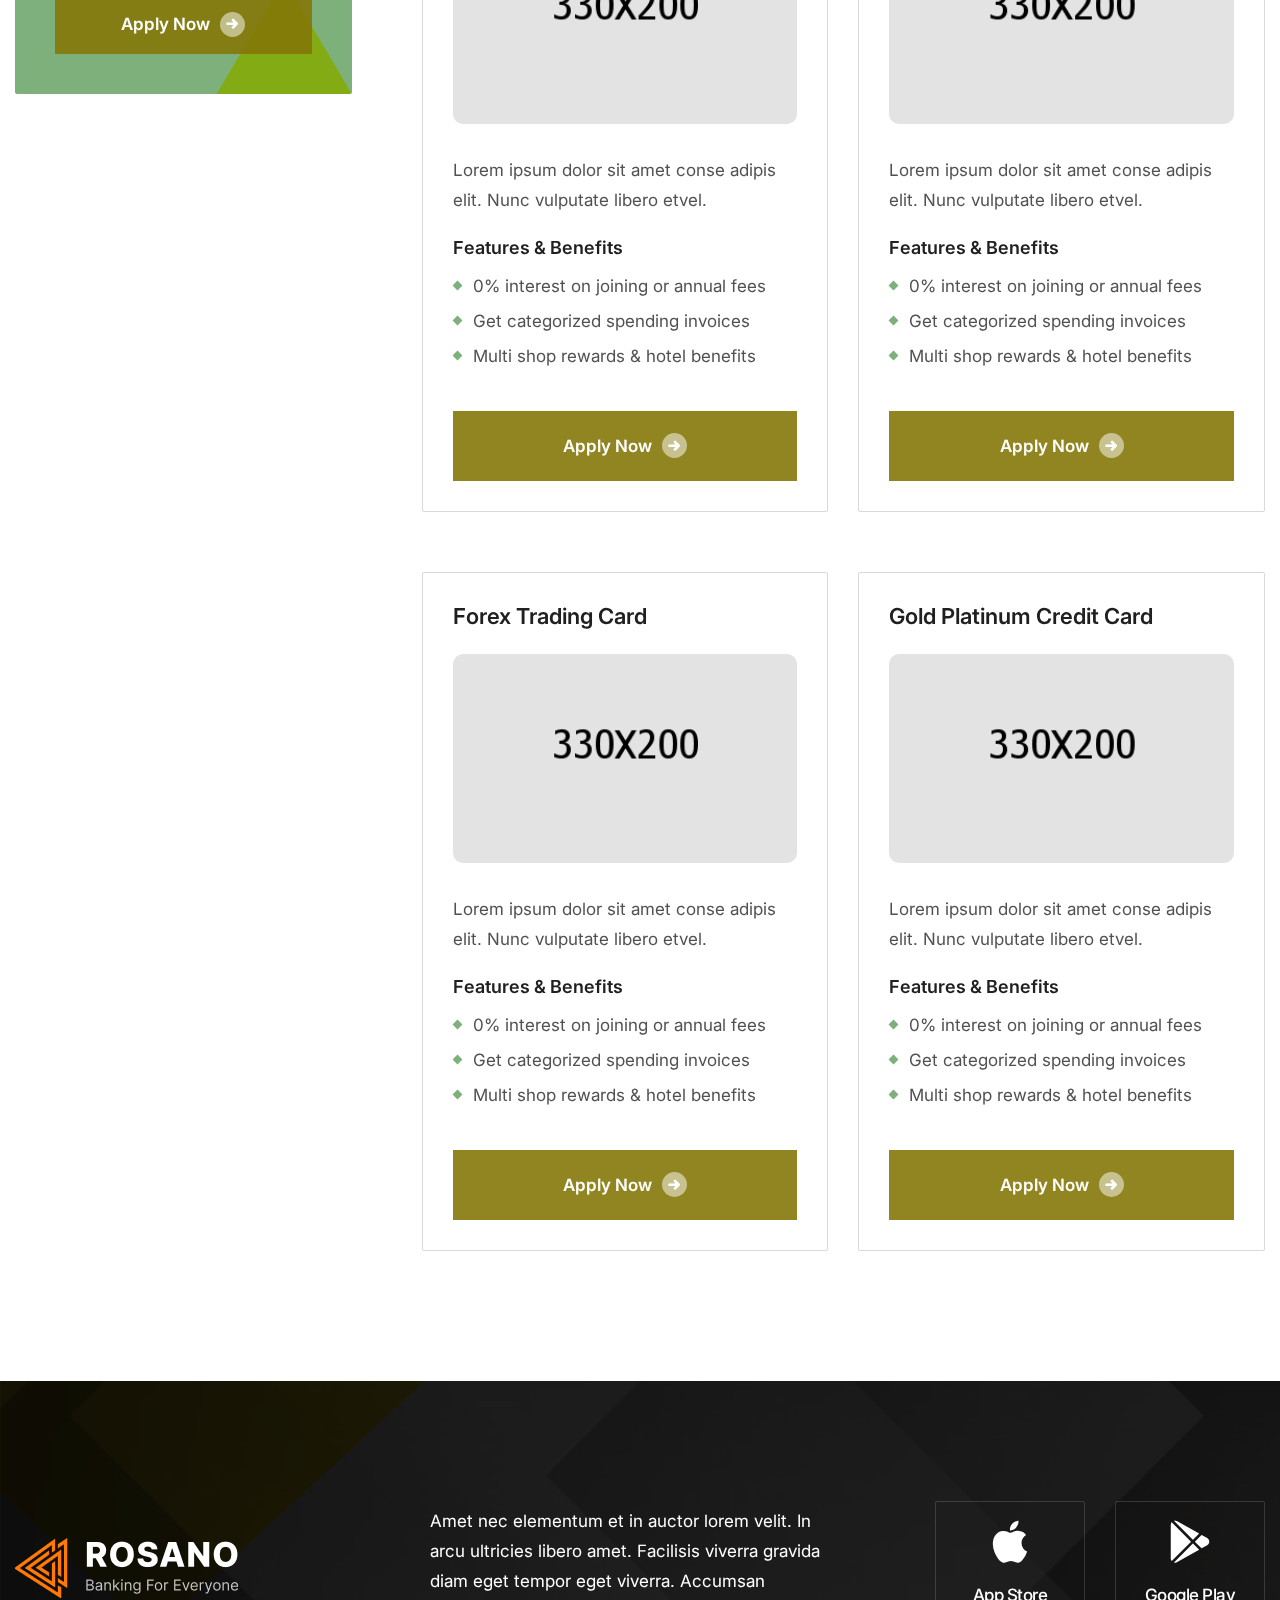
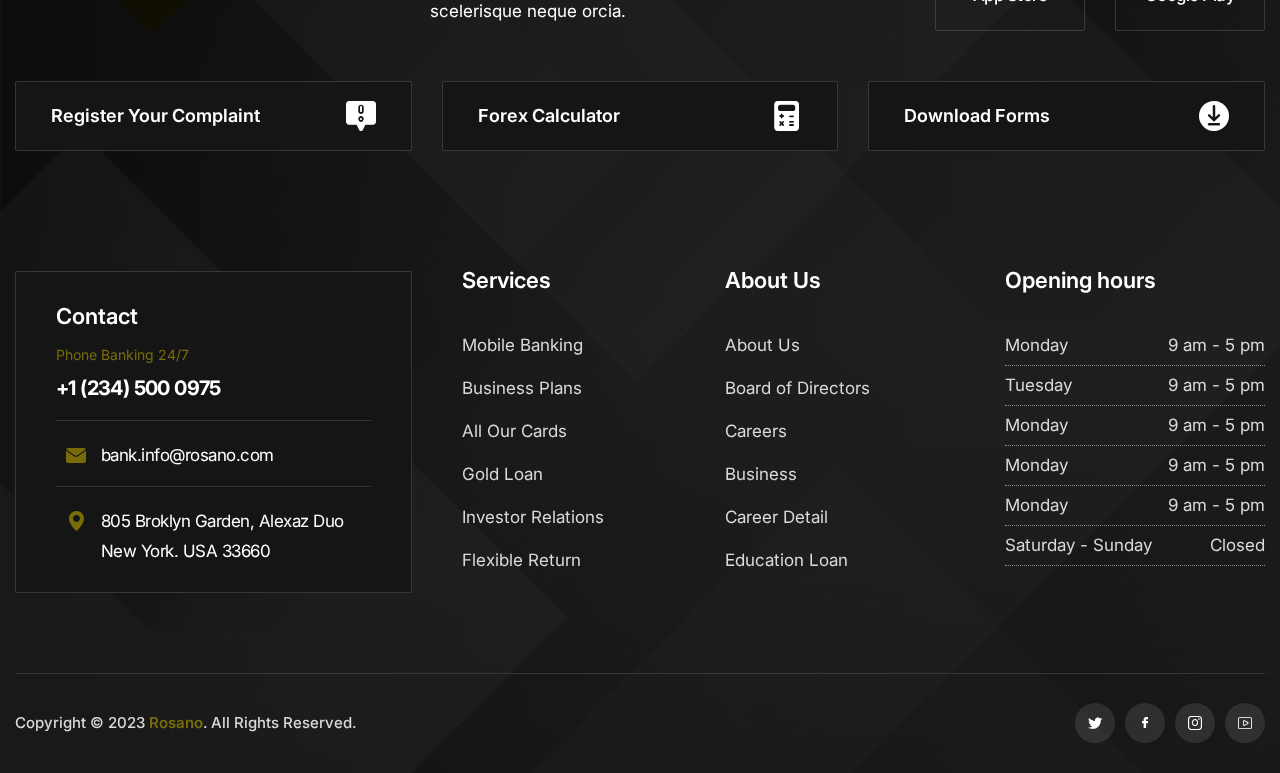
<file: 1_html_file/card-1-gold-platinum.html>
<!DOCTYPE html>
<html lang="en">

<head>
    <meta charset="UTF-8" />
    <meta name="viewport" content="width=device-width, initial-scale=1.0" />
    <title>Kaiwara Cooperative Society</title>
    <!-- Favicons Icons -->
    <link rel="apple-touch-icon" sizes="180x180" href="assets/images/favicons/apple-touch-icon.png" />
    <link rel="icon" type="image/png" sizes="32x32" href="assets/images/favicons/favicon-32x32.png" />
    <link rel="icon" type="image/png" sizes="16x16" href="assets/images/favicons/favicon-16x16.png" />
    <link rel="manifest" href="assets/images/favicons/site.webmanifest" />
    <meta name="description" content="Kaiwara Cooperative Society" />

    <!-- Fonts -->
    <link href="https://fonts.googleapis.com/css2?family=Inter:wght@300;400;500;600;700;800;900&display=swap"
        rel="stylesheet">



    <link rel="stylesheet" href="assets/vendors/animate/animate.min.css" />
    <link rel="stylesheet" href="assets/vendors/animate/custom-animate.css" />
    <link rel="stylesheet" href="assets/vendors/bootstrap/css/bootstrap.min.css" />
    <link rel="stylesheet" href="assets/vendors/bxslider/jquery.bxslider.css" />
    <link rel="stylesheet" href="assets/vendors/fontawesome/css/all.min.css" />
    <link rel="stylesheet" href="assets/vendors/jquery-magnific-popup/jquery.magnific-popup.css" />
    <link rel="stylesheet" href="assets/vendors/jquery-ui/jquery-ui.css" />
    <link rel="stylesheet" href="assets/vendors/nice-select/nice-select.css" />
    <link rel="stylesheet" href="assets/vendors/odometer/odometer.min.css" />
    <link rel="stylesheet" href="assets/vendors/owl-carousel/owl.carousel.min.css" />
    <link rel="stylesheet" href="assets/vendors/owl-carousel/owl.theme.default.min.css" />
    <link rel="stylesheet" href="assets/vendors/swiper/swiper.min.css" />
    <link rel="stylesheet" href="assets/vendors/vegas/vegas.min.css" />
    <link rel="stylesheet" href="assets/vendors/thm-icons/style.css" />
    <link rel="stylesheet" href="assets/vendors/language-switcher/polyglot-language-switcher.css" />
    <link rel="stylesheet" href="assets/vendors/fancybox/fancybox.min.css" />
    <link rel="stylesheet" href="assets/vendors/aos/aos.css" />
    <link rel="stylesheet" href="assets/vendors/jarallax/jarallax.css" />
    <link rel="stylesheet" href="assets/vendors/slick/slick.css" />

    <!-- Module css -->
    <link rel="stylesheet" href="assets/css/module-css/01-header-section.css" />
    <link rel="stylesheet" href="assets/css/module-css/02-banner-section.css" />
    <link rel="stylesheet" href="assets/css/module-css/03-about-section.css" />
    <link rel="stylesheet" href="assets/css/module-css/04-fact-counter-section.css" />
    <link rel="stylesheet" href="assets/css/module-css/05-testimonial-section.css" />
    <link rel="stylesheet" href="assets/css/module-css/06-partner-section.css" />
    <link rel="stylesheet" href="assets/css/module-css/07-footer-section.css" />
    <link rel="stylesheet" href="assets/css/module-css/08-blog-section.css" />
    <link rel="stylesheet" href="assets/css/module-css/09-breadcrumb-section.css" />
    <link rel="stylesheet" href="assets/css/module-css/10-contact.css" />

    <!-- Template styles -->
    <link rel="stylesheet" href="assets/css/style.css" />
    <link rel="stylesheet" href="assets/css/responsive.css" />
</head>

<body>

    <!-- Preloader -->
    <div class="loader-wrap">
        <div class="preloader">
            <div id="handle-preloader" class="handle-preloader">
                <div class="layer layer-one">
                    <span class="overlay"></span>
                </div>
                <div class="layer layer-three">
                    <span class="overlay"></span>
                </div>
                <div class="layer layer-two">
                    <span class="overlay"></span>
                </div>
                <div class="animation-preloader">
                    <div class="spinner"></div>
                </div>
            </div>
        </div>
    </div>
    <!-- Preloader End -->


    <div class="page-wrapper boxed_wrapper">

        <header class="main-header main-header-style1">
            <div class="main-header-style1__top">
                <div class="container">
                    <div class="inner-content">

                        <div class="main-header-style1__top-left">
                            <div class="header-menu-style1">
                                <ul>
                                    <li><a href="#">Contact Us</a></li>
                                    <li><a href="#">Our Locations</a></li>
                                    <li><a href="#">FAQ’s</a></li>
                                    <li><a href="#">Media Center</a></li>
                                </ul>
                            </div>
                        </div>

                        <div class="main-header-style1__top-right">
                            <div class="header-contact-info-style1">
                                <h5>24/7 Banking Support <a href="tel:12353256">+1 (234) 500 0975</a></h5>
                            </div>
                            <div class="box-search-style1">
                                <a href="#" class="search-toggler">
                                    <span class="icon-magnifying-glass"></span>
                                </a>
                            </div>
                            <div class="header-social-link-style1">
                                <ul class="clearfix">
                                    <li>
                                        <a href="#">
                                            <i class="icon-twitter"></i>
                                        </a>
                                    </li>
                                    <li>
                                        <a href="#">
                                            <i class="icon-facebook"></i>
                                        </a>
                                    </li>
                                    <li>
                                        <a href="#">
                                            <i class="icon-instagram"></i>
                                        </a>
                                    </li>
                                    <li>
                                        <a href="#">
                                            <i class="icon-youtube"></i>
                                        </a>
                                    </li>
                                </ul>
                            </div>
                        </div>

                    </div>
                </div>
            </div>

            <!--Start Main Menu Style1-->
            <nav class="main-menu main-menu-style1">
                <div class="main-menu__wrapper clearfix">
                    <div class="container">
                        <div class="main-menu__wrapper-inner">

                            <div class="main-menu-style1-left">
                                <div class="logo-box-style1">
                                    <a href="index.html">
                                        <img src="assets/images/resources/logo-1.png" alt="Awesome Logo" title="" />
                                    </a>
                                </div>
                            </div>

                            <div class="main-menu-style1-middle">
                                <div class="main-menu-box">
                                    <a href="#" class="mobile-nav__toggler">
                                        <i class="fa fa-bars"></i>
                                    </a>
                                    <ul class="main-menu__list">
                                        <li class="dropdown">
                                            <a href="#">Home</a>
                                            <ul>
                                                <li>
                                                    <a href="index.html">Home Page 01</a>
                                                </li>
                                                <li>
                                                    <a href="index-2.html">Home Page 02</a>
                                                </li>
                                                <li class="dropdown">
                                                    <a href="#">Home OnePage</a>
                                                    <ul>
                                                        <li>
                                                            <a href="index-onepage.html">Home 01 OnePage</a>
                                                        </li>
                                                        <li>
                                                            <a href="index-2-onepage.html">Home 02 OnePage</a>
                                                        </li>
                                                    </ul>
                                                </li>
                                                <li class="dropdown">
                                                    <a href="#">Header Styles</a>
                                                    <ul>
                                                        <li>
                                                            <a href="index.html">Header Style One</a>
                                                        </li>
                                                        <li>
                                                            <a href="index-2.html">Header Style Two</a>
                                                        </li>
                                                    </ul>
                                                </li>
                                            </ul>
                                        </li>

                                        <li class="dropdown">
                                            <a href="#">About</a>
                                            <ul>
                                                <li>
                                                    <a href="about.html">About Our Banking</a>
                                                </li>
                                                <li>
                                                    <a href="testimonials.html">Testimonials</a>
                                                </li>
                                                <li>
                                                    <a href="faq.html">Faq’s</a>
                                                </li>
                                                <li>
                                                    <a href="404.html">404 Error</a>
                                                </li>
                                                <li>
                                                    <a href="coming-soon.html">Coming Soon Page</a>
                                                </li>
                                            </ul>
                                        </li>

                                        <li class="dropdown">
                                            <a href="#">Services</a>
                                            <ul>
                                                <li>
                                                    <a href="accounts.html">Accounts</a>
                                                </li>
                                                <li class="dropdown">
                                                    <a href="#">View All Cards</a>
                                                    <ul>
                                                        <li>
                                                            <a href="card-1-gold-platinum.html">Gold Platinum Card</a>
                                                        </li>
                                                        <li>
                                                            <a href="card-2-forex-trading.html">Forex Trading Card</a>
                                                        </li>
                                                        <li>
                                                            <a href="card-3-money-back.html">Money Back Card</a>
                                                        </li>
                                                        <li>
                                                            <a href="card-4-monthly-emi.html">Monthly EMI Card</a>
                                                        </li>
                                                        <li>
                                                            <a href="card-5-cougar-club.html">Cougar Club Card</a>
                                                        </li>
                                                        <li>
                                                            <a href="card-6-rewards-earning.html">
                                                                Rewards Earning Card
                                                            </a>
                                                        </li>
                                                    </ul>
                                                </li>
                                            </ul>
                                        </li>
                                        <li><a href="apply-loan.html">Apply now</a></li>
                                        <li class="dropdown">
                                            <a href="#">Blog</a>
                                            <ul>
                                                <li>
                                                    <a href="blog.html">Blog Grid View</a>
                                                </li>
                                                <li>
                                                    <a href="blog-2.html">Blog List View</a>
                                                </li>
                                                <li>
                                                    <a href="blog-single.html">Blog Details</a>
                                                </li>
                                            </ul>
                                        </li>
                                        <li>
                                            <a href="contact.html">Contact</a>
                                        </li>
                                    </ul>
                                </div>
                            </div>

                            <div class="main-menu-style1-right">
                                <div class="header-btn-style1">
                                    <a class="btn-one btn-black" href="about.html">
                                        <span class="txt">
                                            Login
                                            <i class="icon-Vector"></i>
                                        </span>
                                    </a>
                                    <a class="btn-one" href="about.html">
                                        <span class="txt">
                                            Open an Account
                                            <i class="icon-Vector"></i>
                                        </span>
                                    </a>
                                </div>
                            </div>

                        </div>
                    </div>
                </div>
            </nav>
            <!--End Main Menu Style1-->
        </header>


        <div class="stricky-header stricked-menu main-menu">
            <div class="sticky-header__content"></div>
            <!-- /.sticky-header__content -->
        </div>
        <!-- /.stricky-header -->


        <!--Start breadcrumb Style1-->
        <section class="breadcrumb-style1">
            <div class="shape-bottom"></div>
            <div class="breadcrumb-style1-bg" style="background-image: url(assets/images/breadcrumb/breadcrumb-1.jpg);">
            </div>
            <div class="breadcrumb-style1__border-line-left"></div>
            <div class="breadcrumb-style1__border-line-right"></div>
            <div class="container">
                <div class="row">
                    <div class="col-xl-12">
                        <div class="inner-content">
                            <div class="title">
                                <h2>Gold Platinum Card</h2>
                            </div>
                            <div class="breadcrumb-menu">
                                <ul class="clearfix">
                                    <li><a href="index.html">Home</a></li>
                                    <li class="active">Gold Platinum Card</li>
                                </ul>
                            </div>
                        </div>
                    </div>
                </div>
            </div>
        </section>
        <!--End breadcrumb Style1-->


        <section class="cards-style1">
            <div class="container">
                <div class="row">

                    <div class="col-xl-4 col-lg-8 order-box-2">
                        <div class="sidebar-content-box">
                            <!--Start Card Pages Link-->
                            <div class="card-pages-link">
                                <div class="inner-title">
                                    <h3>Card Types</h3>
                                </div>
                                <ul>
                                    <li class="active">
                                        <a href="card-1-gold-platinum.html">
                                            Gold Platinum Card <span class="icon-next2"></span>
                                        </a>
                                    </li>
                                    <li>
                                        <a href="card-2-forex-trading.html">
                                            Forex Trading Card <span class="icon-next2"></span>
                                        </a>
                                    </li>
                                    <li>
                                        <a href="card-3-money-back.html">
                                            Money Back Card <span class="icon-next2"></span>
                                        </a>
                                    </li>
                                    <li>
                                        <a href="card-4-monthly-emi.html">
                                            Monthly EMI Card <span class="icon-next2"></span>
                                        </a>
                                    </li>
                                    <li>
                                        <a href="card-5-cougar-club.html">
                                            Cougar Club Card <span class="icon-next2"></span>
                                        </a>
                                    </li>
                                    <li>
                                        <a href="card-6-rewards-earning.html">
                                            Rewards Earning Card <span class="icon-next2"></span>
                                        </a>
                                    </li>
                                </ul>
                            </div>
                            <!--End Card Pages Link-->

                            <!--Start Sidebar Banner Box-->
                            <div class="sidebar-banner-box">
                                <div class="shape-left"></div>
                                <div class="shape-bottom"></div>
                                <div class="logo-box">
                                    <a href="index.html">
                                        <img src="assets/images/resources/sidebar-banner-logo.png" alt="Awesome Logo"
                                            title="">
                                    </a>
                                </div>
                                <div class="title">
                                    <h3>Apply Now for our best Credit Cards Online</h3>
                                </div>
                                <div class="list-item">
                                    <ul>
                                        <li>
                                            <div class="icon">
                                                <span class="icon-check"></span>
                                            </div>
                                            No monthly fees
                                        </li>
                                        <li>
                                            <div class="icon">
                                                <span class="icon-check"></span>
                                            </div>
                                            Best cards for shopping
                                        </li>
                                        <li>
                                            <div class="icon">
                                                <span class="icon-check"></span>
                                            </div>
                                            Get instant money alerts
                                        </li>
                                    </ul>
                                </div>
                                <div class="btn-box">
                                    <a class="btn-one" href="about.html">
                                        <span class="txt">
                                            Apply Now
                                            <i class="icon-Vector"></i>
                                        </span>
                                    </a>
                                </div>
                            </div>
                            <!--End Sidebar Banner Box-->

                        </div>
                    </div>

                    <div class="col-xl-8 order-box-1">
                        <div class="cards-style1__content">
                            <div class="row">

                                <!--Start Single Cards Box-->
                                <div class="col-xl-6 col-lg-6 col-md-6">
                                    <div class="single-cards-box">
                                        <div class="inner-title">
                                            <h3><a href="#">Forex trading card</a></h3>
                                        </div>
                                        <div class="img-box">
                                            <img src="assets/images/resources/card-v1-1.jpg" alt="">
                                        </div>
                                        <div class="text-box">
                                            <p>Lorem ipsum dolor sit amet conse adipis
                                                elit. Nunc vulputate libero etvel.</p>
                                            <div class="features-benefits">
                                                <h4>Features & Benefits</h4>
                                                <ul>
                                                    <li>0% interest on joining or annual fees</li>
                                                    <li>Get categorized spending invoices</li>
                                                    <li>Multi shop rewards & hotel benefits</li>
                                                </ul>
                                            </div>
                                        </div>
                                        <div class="btn-box">
                                            <a class="btn-one" href="about.html">
                                                <span class="txt">
                                                    Apply Now
                                                    <i class="icon-Vector"></i>
                                                </span>
                                            </a>
                                        </div>
                                    </div>
                                </div>
                                <!--End Single Cards Box-->
                                <!--Start Single Cards Box-->
                                <div class="col-xl-6 col-lg-6 col-md-6">
                                    <div class="single-cards-box">
                                        <div class="inner-title">
                                            <h3><a href="#">Gold Platinum Credit Card</a></h3>
                                        </div>
                                        <div class="img-box">
                                            <img src="assets/images/resources/card-v1-2.jpg" alt="">
                                        </div>
                                        <div class="text-box">
                                            <p>Lorem ipsum dolor sit amet conse adipis
                                                elit. Nunc vulputate libero etvel.</p>
                                            <div class="features-benefits">
                                                <h4>Features & Benefits</h4>
                                                <ul>
                                                    <li>0% interest on joining or annual fees</li>
                                                    <li>Get categorized spending invoices</li>
                                                    <li>Multi shop rewards & hotel benefits</li>
                                                </ul>
                                            </div>
                                        </div>
                                        <div class="btn-box">
                                            <a class="btn-one" href="about.html">
                                                <span class="txt">
                                                    Apply Now
                                                    <i class="icon-Vector"></i>
                                                </span>
                                            </a>
                                        </div>
                                    </div>
                                </div>
                                <!--End Single Cards Box-->
                                <!--Start Single Cards Box-->
                                <div class="col-xl-6 col-lg-6 col-md-6">
                                    <div class="single-cards-box">
                                        <div class="inner-title">
                                            <h3><a href="#">monthly eMI card</a></h3>
                                        </div>
                                        <div class="img-box">
                                            <img src="assets/images/resources/card-v1-3.jpg" alt="">
                                        </div>
                                        <div class="text-box">
                                            <p>Lorem ipsum dolor sit amet conse adipis
                                                elit. Nunc vulputate libero etvel.</p>
                                            <div class="features-benefits">
                                                <h4>Features & Benefits</h4>
                                                <ul>
                                                    <li>0% interest on joining or annual fees</li>
                                                    <li>Get categorized spending invoices</li>
                                                    <li>Multi shop rewards & hotel benefits</li>
                                                </ul>
                                            </div>
                                        </div>
                                        <div class="btn-box">
                                            <a class="btn-one" href="about.html">
                                                <span class="txt">
                                                    Apply Now
                                                    <i class="icon-Vector"></i>
                                                </span>
                                            </a>
                                        </div>
                                    </div>
                                </div>
                                <!--End Single Cards Box-->
                                <!--Start Single Cards Box-->
                                <div class="col-xl-6 col-lg-6 col-md-6">
                                    <div class="single-cards-box">
                                        <div class="inner-title">
                                            <h3><a href="#">Gold Platinum Credit Card</a></h3>
                                        </div>
                                        <div class="img-box">
                                            <img src="assets/images/resources/card-v1-4.jpg" alt="">
                                        </div>
                                        <div class="text-box">
                                            <p>Lorem ipsum dolor sit amet conse adipis
                                                elit. Nunc vulputate libero etvel.</p>
                                            <div class="features-benefits">
                                                <h4>Features & Benefits</h4>
                                                <ul>
                                                    <li>0% interest on joining or annual fees</li>
                                                    <li>Get categorized spending invoices</li>
                                                    <li>Multi shop rewards & hotel benefits</li>
                                                </ul>
                                            </div>
                                        </div>
                                        <div class="btn-box">
                                            <a class="btn-one" href="about.html">
                                                <span class="txt">
                                                    Apply Now
                                                    <i class="icon-Vector"></i>
                                                </span>
                                            </a>
                                        </div>
                                    </div>
                                </div>
                                <!--End Single Cards Box-->
                                <!--Start Single Cards Box-->
                                <div class="col-xl-6 col-lg-6 col-md-6">
                                    <div class="single-cards-box">
                                        <div class="inner-title">
                                            <h3><a href="#">forex trading card</a></h3>
                                        </div>
                                        <div class="img-box">
                                            <img src="assets/images/resources/card-v1-1.jpg" alt="">
                                        </div>
                                        <div class="text-box">
                                            <p>Lorem ipsum dolor sit amet conse adipis
                                                elit. Nunc vulputate libero etvel.</p>
                                            <div class="features-benefits">
                                                <h4>Features & Benefits</h4>
                                                <ul>
                                                    <li>0% interest on joining or annual fees</li>
                                                    <li>Get categorized spending invoices</li>
                                                    <li>Multi shop rewards & hotel benefits</li>
                                                </ul>
                                            </div>
                                        </div>
                                        <div class="btn-box">
                                            <a class="btn-one" href="about.html">
                                                <span class="txt">
                                                    Apply Now
                                                    <i class="icon-Vector"></i>
                                                </span>
                                            </a>
                                        </div>
                                    </div>
                                </div>
                                <!--End Single Cards Box-->
                                <!--Start Single Cards Box-->
                                <div class="col-xl-6 col-lg-6 col-md-6">
                                    <div class="single-cards-box">
                                        <div class="inner-title">
                                            <h3><a href="#">Gold Platinum Credit Card</a></h3>
                                        </div>
                                        <div class="img-box">
                                            <img src="assets/images/resources/card-v1-2.jpg" alt="">
                                        </div>
                                        <div class="text-box">
                                            <p>Lorem ipsum dolor sit amet conse adipis
                                                elit. Nunc vulputate libero etvel.</p>
                                            <div class="features-benefits">
                                                <h4>Features & Benefits</h4>
                                                <ul>
                                                    <li>0% interest on joining or annual fees</li>
                                                    <li>Get categorized spending invoices</li>
                                                    <li>Multi shop rewards & hotel benefits</li>
                                                </ul>
                                            </div>
                                        </div>
                                        <div class="btn-box">
                                            <a class="btn-one" href="about.html">
                                                <span class="txt">
                                                    Apply Now
                                                    <i class="icon-Vector"></i>
                                                </span>
                                            </a>
                                        </div>
                                    </div>
                                </div>
                                <!--End Single Cards Box-->



                            </div>
                        </div>
                    </div>

                </div>
            </div>
        </section>


        <!--Start footer area -->
        <footer class="footer-area">
            <div class="shape-top float-bob-x"></div>
            <div class="shape-bottom wow slideInRight" data-wow-delay="100ms" data-wow-duration="3000ms"></div>
            <div class="footer-area-bg" style="background-image: url(assets/images/shapes/footer-area-bg.png);"></div>
            <div class="footer-top">
                <div class="container">

                    <div class="footer-top__inner">
                        <div class="footer-logo-style1">
                            <a href="index.html">
                                <img src="assets/images/resources/logo-1.png" alt="Awesome Logo" title="" />
                            </a>
                        </div>
                        <div class="footer-top__text-box">
                            <p>Amet nec elementum et in auctor lorem velit. In arcu ultricies libero amet. Facilisis
                                viverra gravida diam eget tempor eget viverra. Accumsan scelerisque neque orcia.</p>
                        </div>
                        <div class="footer-top__app-download">
                            <ul>
                                <li>
                                    <a href="#">
                                        <span class="icon-apple-logo"></span>
                                        App Store
                                    </a>
                                </li>
                                <li>
                                    <a href="#">
                                        <span class="icon-playstore"></span>
                                        Google Play
                                    </a>
                                </li>
                            </ul>
                        </div>
                    </div>

                    <div class="footer-top__outer">
                        <ul class="row">
                            <li class="col-xl-4 col-lg-4">
                                <div class="single-box">
                                    <a href="contact.html">
                                        Register Your Complaint
                                        <span class="icon-complain"></span>
                                    </a>
                                </div>
                            </li>
                            <li class="col-xl-4 col-lg-4">
                                <div class="single-box active">
                                    <a href="#">
                                        Forex Calculator
                                        <span class="icon-calc"></span>
                                    </a>
                                </div>
                            </li>
                            <li class="col-xl-4 col-lg-4">
                                <div class="single-box">
                                    <a href="#">
                                        Download Forms
                                        <span class="icon-download"></span>
                                    </a>
                                </div>
                            </li>
                        </ul>
                    </div>

                </div>
            </div>

            <!--Start Footer Main-->
            <div class="footer-main">
                <div class="container">
                    <div class="row">

                        <div class="col-xl-4 col-lg-6 col-md-6">
                            <div class="footer-widget-contact-info">
                                <h3>Contact</h3>
                                <div class="phone-number">
                                    <p>Phone Banking 24/7</p>
                                    <a href="tel:2512353256">+1 (234) 500 0975</a>
                                </div>
                                <ul>
                                    <li>
                                        <div class="icon">
                                            <span class="icon-email"></span>
                                        </div>
                                        <p><a href="mailto:contact@rosano.com">bank.info@rosano.com</a></p>
                                    </li>
                                    <li>
                                        <div class="icon">
                                            <span class="icon-pin"></span>
                                        </div>
                                        <p>805 Broklyn Garden, Alexaz Duo<br> New York. USA 33660</p>
                                    </li>
                                </ul>
                            </div>
                        </div>

                        <div class="col-xl-2 col-lg-6 col-md-6 single-widget">
                            <div class="single-footer-widget single-footer-widget--link-box margin-left">
                                <div class="title">
                                    <h3>Services</h3>
                                </div>
                                <div class="footer-widget-links">
                                    <ul>
                                        <li>
                                            <a href="accounts.html">Mobile Banking</a>
                                        </li>
                                        <li class="active">
                                            <a href="about.html">Business Plans</a>
                                        </li>
                                        <li>
                                            <a href="card-1-gold-platinum.html">All Our Cards</a>
                                        </li>
                                        <li>
                                            <a href="apply-loan.html">Gold Loan</a>
                                        </li>
                                        <li>
                                            <a href="about.html">Investor Relations</a>
                                        </li>
                                        <li>
                                            <a href="apply-loan.html">Flexible Return</a>
                                        </li>
                                    </ul>
                                </div>
                            </div>
                        </div>

                        <!--Start single footer widget-->
                        <div class="col-xl-3 col-lg-6 col-md-6 single-widget">
                            <div class="single-footer-widget single-footer-widget--link-box margin-left-minus2">
                                <div class="title">
                                    <h3>About Us</h3>
                                </div>
                                <div class="footer-widget-links">
                                    <ul>
                                        <li>
                                            <a href="about.html">About Us</a>
                                        </li>
                                        <li>
                                            <a href="about.html">Board of Directors</a>
                                        </li>
                                        <li>
                                            <a href="about.html">Careers</a>
                                        </li>
                                        <li>
                                            <a href="about.html">Business</a>
                                        </li>
                                        <li>
                                            <a href="about.html">Career Detail</a>
                                        </li>
                                        <li>
                                            <a href="apply-loan.html">Education Loan</a>
                                        </li>
                                    </ul>
                                </div>
                            </div>
                        </div>
                        <!--End single footer widget-->

                        <!--Start single footer widget-->
                        <div class="col-xl-3 col-lg-6 col-md-6 single-widget">
                            <div class="single-footer-widget margin-left-minus3">
                                <div class="title">
                                    <h3>Opening hours</h3>
                                </div>
                                <div class="opening-hours-box">
                                    <ul>
                                        <li>
                                            <span>Monday</span>
                                            <span>9 am - 5 pm</span>
                                        </li>
                                        <li>
                                            <span>Tuesday</span>
                                            <span>9 am - 5 pm</span>
                                        </li>
                                        <li>
                                            <span>Monday</span>
                                            <span>9 am - 5 pm</span>
                                        </li>
                                        <li>
                                            <span>Monday</span>
                                            <span>9 am - 5 pm</span>
                                        </li>
                                        <li>
                                            <span>Monday</span>
                                            <span>9 am - 5 pm</span>
                                        </li>
                                        <li>
                                            <span>Saturday - Sunday</span>
                                            <span>Closed</span>
                                        </li>
                                    </ul>
                                </div>
                            </div>
                        </div>
                        <!--End single footer widget-->

                    </div>
                </div>
            </div>
            <!--End Footer Main-->

            <!--Start Footer Bottom-->
            <div class="footer-bottom">
                <div class="container">
                    <div class="bottom-inner">
                        <div class="copyright-text">
                            <p>
                                Copyright &copy; 2023
                                <a href="index.html">Rosano</a>. All Rights Reserved.
                            </p>
                        </div>

                        <div class="footer-social-link">
                            <ul class="clearfix">
                                <li>
                                    <a href="#">
                                        <i class="icon-twitter"></i>
                                    </a>
                                </li>
                                <li>
                                    <a href="#">
                                        <i class="icon-facebook"></i>
                                    </a>
                                </li>
                                <li>
                                    <a href="#">
                                        <i class="icon-instagram"></i>
                                    </a>
                                </li>
                                <li>
                                    <a href="#">
                                        <i class="icon-youtube"></i>
                                    </a>
                                </li>
                            </ul>
                        </div>

                    </div>
                </div>
            </div>
            <!--End Footer Bottom-->
        </footer>
        <!--End footer area-->


    </div>
    <!-- /.page-wrapper -->


    <div class="mobile-nav__wrapper">
        <div class="mobile-nav__overlay mobile-nav__toggler"></div>
        <div class="mobile-nav__content">
            <span class="mobile-nav__close mobile-nav__toggler">
                <i class="fa fa-times-circle"></i>
            </span>
            <div class="logo-box">
                <a href="index.html" aria-label="logo image">
                    <img src="assets/images/resources/mobile-nav-logo.png" alt="" />
                </a>
            </div>
            <div class="mobile-nav-search-box">
                <form class="search-form" action="#">
                    <input placeholder="Keyword" type="text" />
                    <button type="submit">
                        <i class="fa fa-search"></i>
                    </button>
                </form>
            </div>
            <div class="mobile-nav__container"></div>
            <ul class="mobile-nav__contact list-unstyled">
                <li>
                    <i class="fa fa-envelope"></i>
                    <a href="mailto:info@example.com">info@example.com</a>
                </li>
                <li>
                    <i class="fa fa-phone-alt"></i>
                    <a href="tel:123456789">444 000 777 66</a>
                </li>
            </ul>
            <div class="mobile-nav__social">
                <a href="#" class="fab fa-twitter"></a>
                <a href="#" class="fab fa-facebook-square"></a>
                <a href="#" class="fab fa-pinterest-p"></a>
                <a href="#" class="fab fa-instagram"></a>
            </div>
        </div>
    </div>


    <div class="search-popup">
        <div class="search-popup__overlay search-toggler"></div>
        <div class="search-popup__content">
            <form action="#">
                <label for="search" class="sr-only">search here</label>
                <input type="text" id="search" placeholder="Search Here..." />
                <button type="submit" aria-label="search submit" class="thm-btn">
                    <i class="fa fa-search"></i>
                </button>
            </form>
        </div>
    </div>


    <!--Scroll to top-->
    <div class="scroll-to-top">
        <div>
            <div class="scroll-top-inner">
                <div class="scroll-bar">
                    <div class="bar-inner"></div>
                </div>
                <div class="scroll-bar-text">Go To Top</div>
            </div>
        </div>
    </div>
    <!-- Scroll to top End -->

    <script src="assets/vendors/jquery/jquery-3.6.0.min.js"></script>
    <script src="assets/vendors/bootstrap/js/bootstrap.bundle.min.js"></script>
    <script src="assets/vendors/bxslider/jquery.bxslider.min.js"></script>
    <script src="assets/vendors/circleType/jquery.circleType.js"></script>
    <script src="assets/vendors/circleType/jquery.lettering.min.js"></script>
    <script src="assets/vendors/isotope/isotope.js"></script>
    <script src="assets/vendors/jquery-ajaxchimp/jquery.ajaxchimp.min.js"></script>
    <script src="assets/vendors/jquery-appear/jquery.appear.min.js"></script>
    <script src="assets/vendors/jquery-magnific-popup/jquery.magnific-popup.min.js"></script>
    <script src="assets/vendors/jquery-migrate/jquery-migrate.min.js"></script>
    <script src="assets/vendors/jquery-ui/jquery-ui.js"></script>
    <script src="assets/vendors/jquery-validate/jquery.validate.min.js"></script>
    <script src="assets/vendors/nice-select/jquery.nice-select.min.js"></script>
    <script src="assets/vendors/odometer/odometer.min.js"></script>
    <script src="assets/vendors/owl-carousel/owl.carousel.min.js"></script>
    <script src="assets/vendors/swiper/swiper.min.js"></script>
    <script src="assets/vendors/vegas/vegas.min.js"></script>
    <script src="assets/vendors/wnumb/wNumb.min.js"></script>
    <script src="assets/vendors/wow/wow.js"></script>
    <script src="assets/vendors/extra-scripts/jquery.paroller.min.js"></script>
    <script src="assets/vendors/language-switcher/jquery.polyglot.language.switcher.js"></script>
    <script src="assets/vendors/extra-scripts/jquery-sidebar-content.js"></script>
    <script src="assets/vendors/fancybox/jquery.fancybox.js"></script>
    <script src="assets/vendors/aos/aos.js"></script>
    <script src="assets/vendors/extra-scripts/TweenMax.min.js"></script>
    <script src="assets/vendors/jarallax/jarallax.min.js"></script>
    <script src="assets/vendors/extra-scripts/tilt.jquery.js"></script>
    <script src="assets/vendors/slick/slick.js"></script>

    <!-- Template js -->
    <script src="assets/js/custom.js"></script>
</body>

</html>
</file>
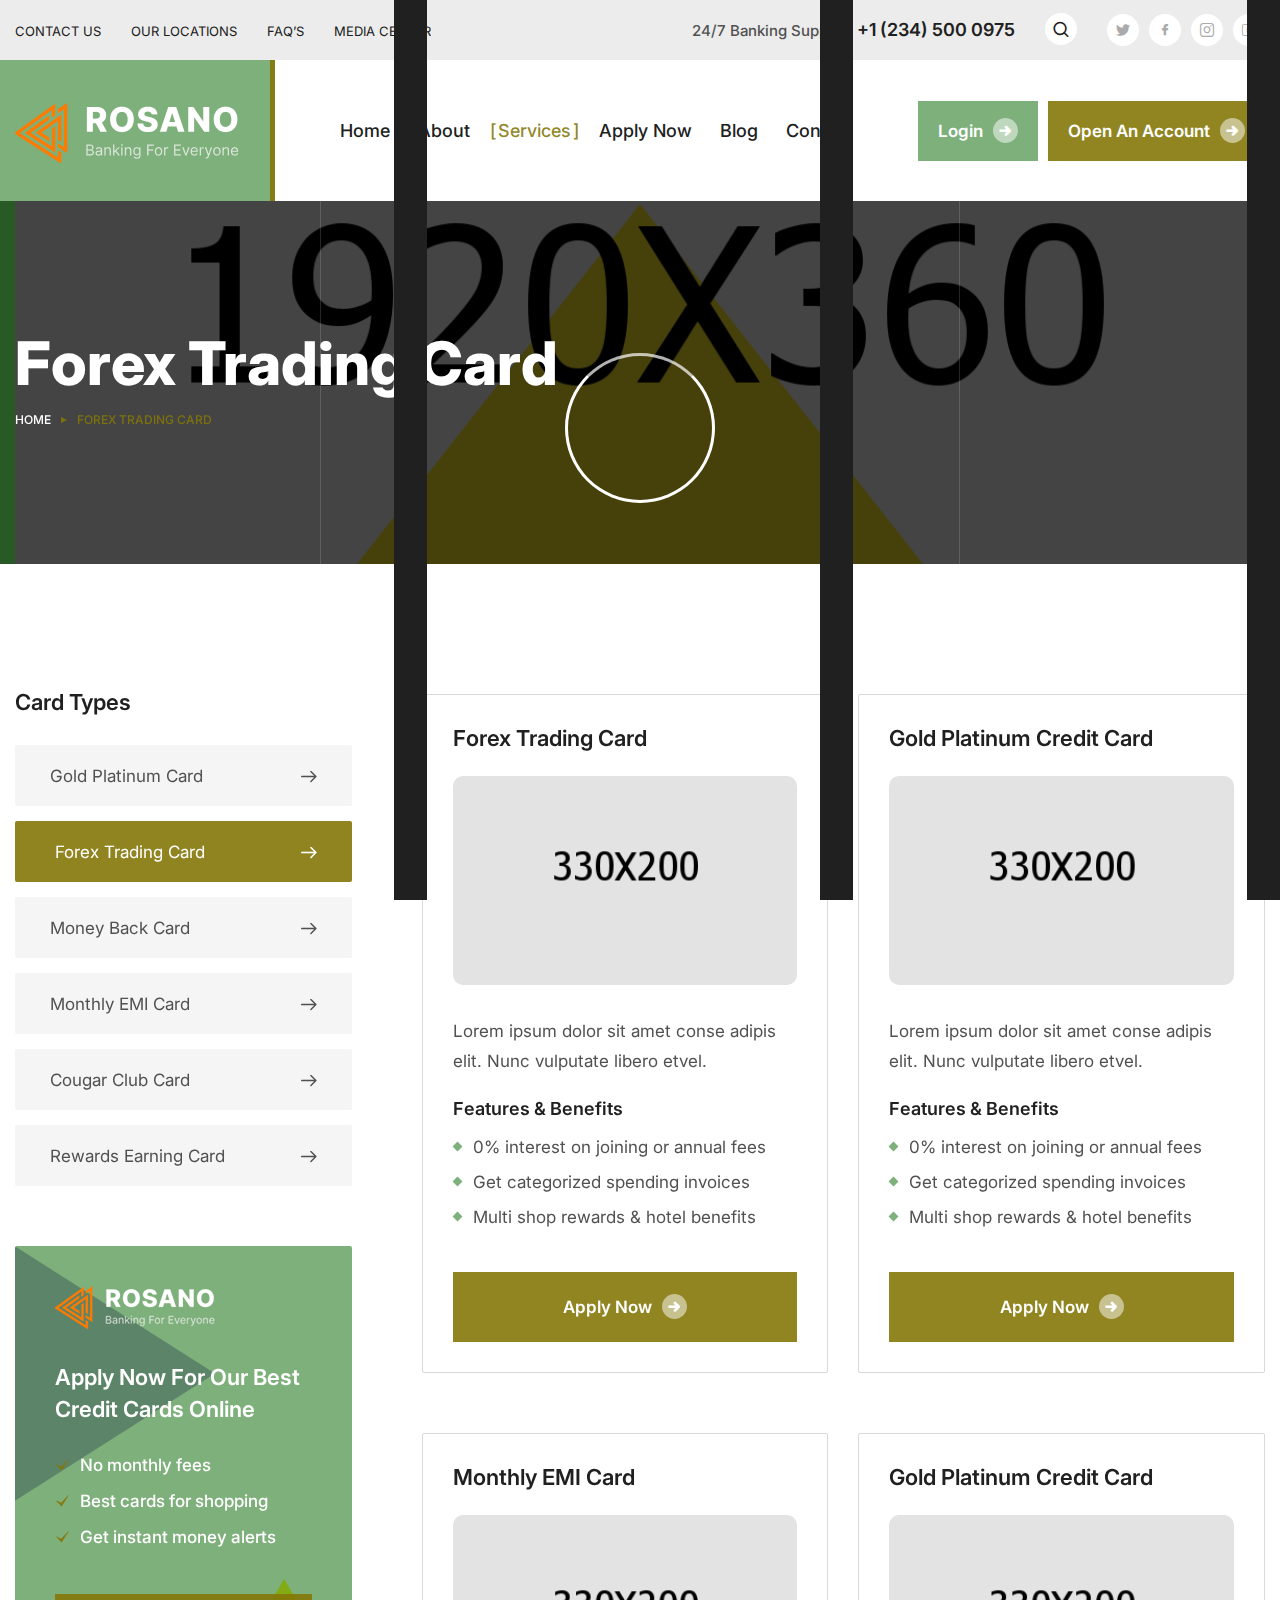
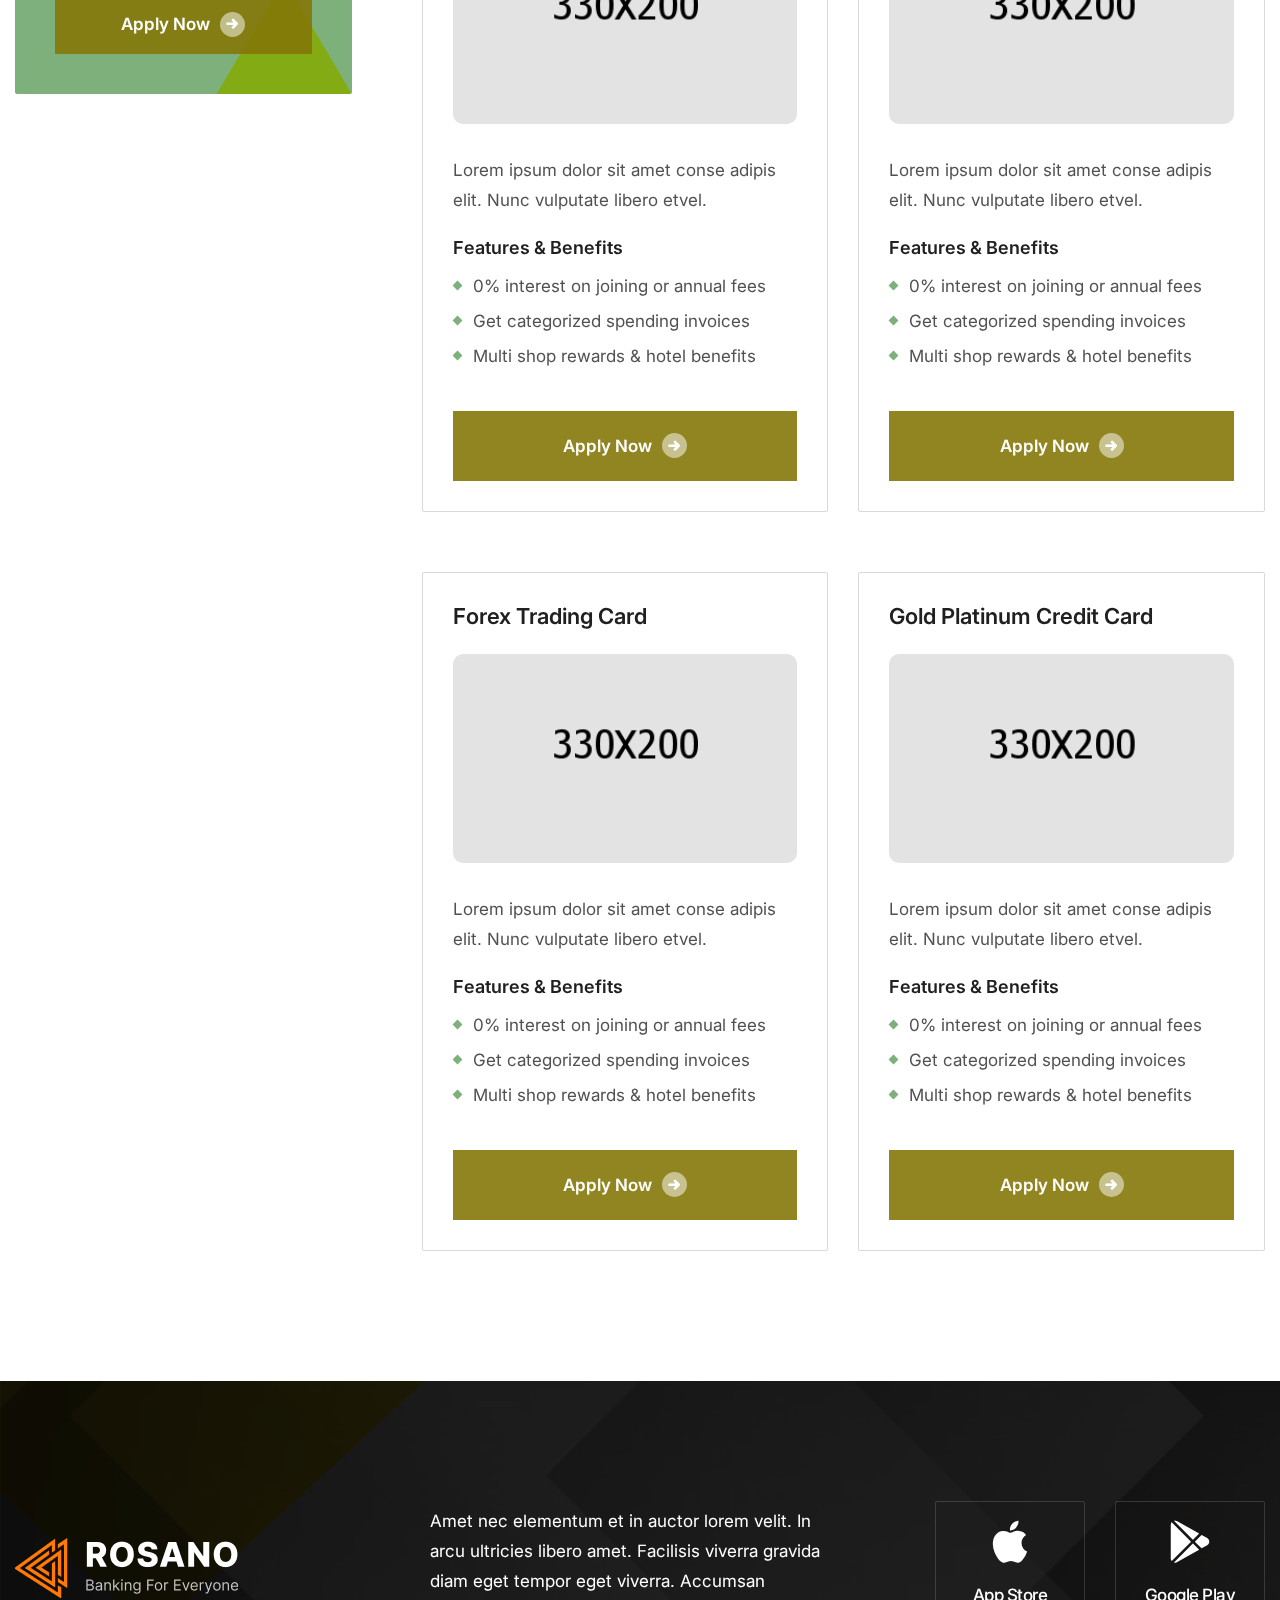
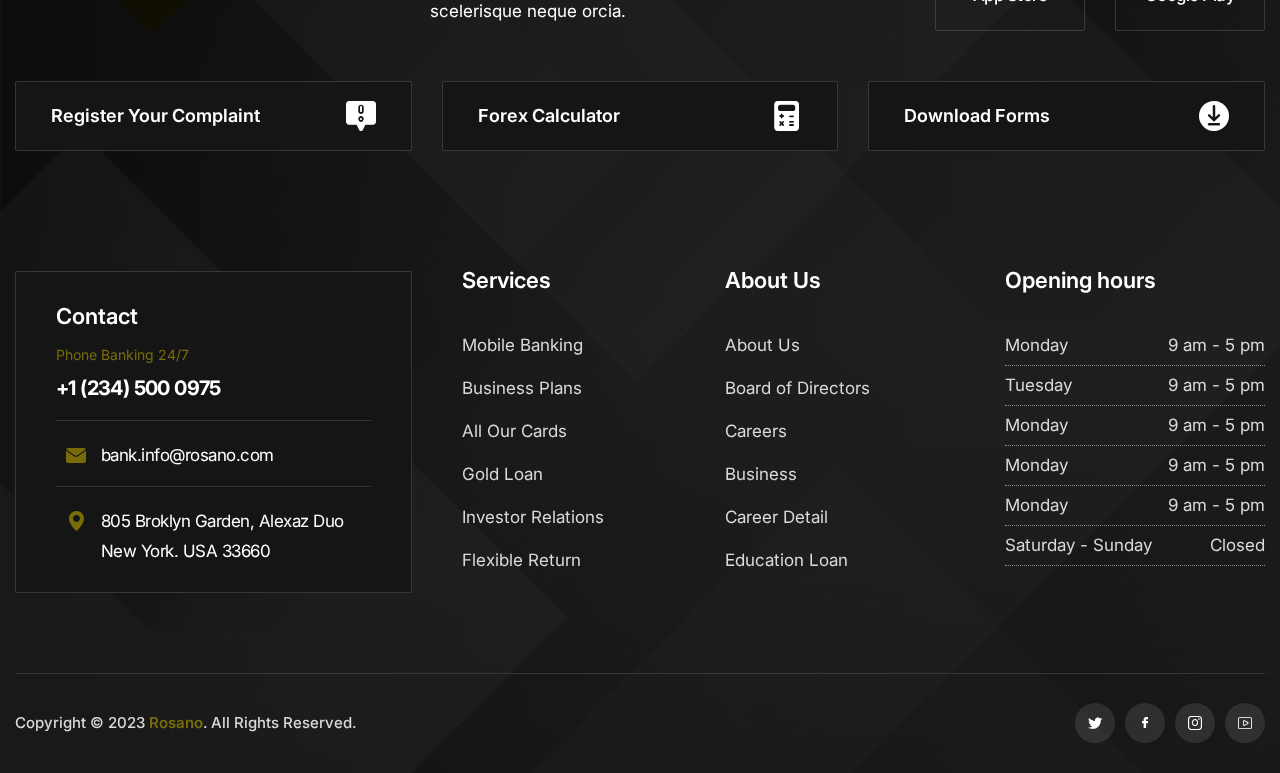
<file: 1_html_file/card-2-forex-trading.html>
<!DOCTYPE html>
<html lang="en">

<head>
    <meta charset="UTF-8" />
    <meta name="viewport" content="width=device-width, initial-scale=1.0" />
    <title>Rosano || Banking services HTML5 Template</title>
    <!-- Favicons Icons -->
    <link rel="apple-touch-icon" sizes="180x180" href="assets/images/favicons/apple-touch-icon.png" />
    <link rel="icon" type="image/png" sizes="32x32" href="assets/images/favicons/favicon-32x32.png" />
    <link rel="icon" type="image/png" sizes="16x16" href="assets/images/favicons/favicon-16x16.png" />
    <link rel="manifest" href="assets/images/favicons/site.webmanifest" />
    <meta name="description" content="Rosano HTML 5 Template " />

    <!-- Fonts -->
    <link href="https://fonts.googleapis.com/css2?family=Inter:wght@300;400;500;600;700;800;900&display=swap"
        rel="stylesheet">



    <link rel="stylesheet" href="assets/vendors/animate/animate.min.css" />
    <link rel="stylesheet" href="assets/vendors/animate/custom-animate.css" />
    <link rel="stylesheet" href="assets/vendors/bootstrap/css/bootstrap.min.css" />
    <link rel="stylesheet" href="assets/vendors/bxslider/jquery.bxslider.css" />
    <link rel="stylesheet" href="assets/vendors/fontawesome/css/all.min.css" />
    <link rel="stylesheet" href="assets/vendors/jquery-magnific-popup/jquery.magnific-popup.css" />
    <link rel="stylesheet" href="assets/vendors/jquery-ui/jquery-ui.css" />
    <link rel="stylesheet" href="assets/vendors/nice-select/nice-select.css" />
    <link rel="stylesheet" href="assets/vendors/odometer/odometer.min.css" />
    <link rel="stylesheet" href="assets/vendors/owl-carousel/owl.carousel.min.css" />
    <link rel="stylesheet" href="assets/vendors/owl-carousel/owl.theme.default.min.css" />
    <link rel="stylesheet" href="assets/vendors/swiper/swiper.min.css" />
    <link rel="stylesheet" href="assets/vendors/vegas/vegas.min.css" />
    <link rel="stylesheet" href="assets/vendors/thm-icons/style.css" />
    <link rel="stylesheet" href="assets/vendors/language-switcher/polyglot-language-switcher.css" />
    <link rel="stylesheet" href="assets/vendors/fancybox/fancybox.min.css" />
    <link rel="stylesheet" href="assets/vendors/aos/aos.css" />
    <link rel="stylesheet" href="assets/vendors/jarallax/jarallax.css" />
    <link rel="stylesheet" href="assets/vendors/slick/slick.css" />

    <!-- Module css -->
    <link rel="stylesheet" href="assets/css/module-css/01-header-section.css" />
    <link rel="stylesheet" href="assets/css/module-css/02-banner-section.css" />
    <link rel="stylesheet" href="assets/css/module-css/03-about-section.css" />
    <link rel="stylesheet" href="assets/css/module-css/04-fact-counter-section.css" />
    <link rel="stylesheet" href="assets/css/module-css/05-testimonial-section.css" />
    <link rel="stylesheet" href="assets/css/module-css/06-partner-section.css" />
    <link rel="stylesheet" href="assets/css/module-css/07-footer-section.css" />
    <link rel="stylesheet" href="assets/css/module-css/08-blog-section.css" />
    <link rel="stylesheet" href="assets/css/module-css/09-breadcrumb-section.css" />
    <link rel="stylesheet" href="assets/css/module-css/10-contact.css" />

    <!-- Template styles -->
    <link rel="stylesheet" href="assets/css/style.css" />
    <link rel="stylesheet" href="assets/css/responsive.css" />
</head>

<body>

    <!-- Preloader -->
    <div class="loader-wrap">
        <div class="preloader">
            <div id="handle-preloader" class="handle-preloader">
                <div class="layer layer-one">
                    <span class="overlay"></span>
                </div>
                <div class="layer layer-three">
                    <span class="overlay"></span>
                </div>
                <div class="layer layer-two">
                    <span class="overlay"></span>
                </div>
                <div class="animation-preloader">
                    <div class="spinner"></div>
                </div>
            </div>
        </div>
    </div>
    <!-- Preloader End -->


    <div class="page-wrapper boxed_wrapper">

        <header class="main-header main-header-style1">
            <div class="main-header-style1__top">
                <div class="container">
                    <div class="inner-content">

                        <div class="main-header-style1__top-left">
                            <div class="header-menu-style1">
                                <ul>
                                    <li><a href="#">Contact Us</a></li>
                                    <li><a href="#">Our Locations</a></li>
                                    <li><a href="#">FAQ’s</a></li>
                                    <li><a href="#">Media Center</a></li>
                                </ul>
                            </div>
                        </div>

                        <div class="main-header-style1__top-right">
                            <div class="header-contact-info-style1">
                                <h5>24/7 Banking Support <a href="tel:12353256">+1 (234) 500 0975</a></h5>
                            </div>
                            <div class="box-search-style1">
                                <a href="#" class="search-toggler">
                                    <span class="icon-magnifying-glass"></span>
                                </a>
                            </div>
                            <div class="header-social-link-style1">
                                <ul class="clearfix">
                                    <li>
                                        <a href="#">
                                            <i class="icon-twitter"></i>
                                        </a>
                                    </li>
                                    <li>
                                        <a href="#">
                                            <i class="icon-facebook"></i>
                                        </a>
                                    </li>
                                    <li>
                                        <a href="#">
                                            <i class="icon-instagram"></i>
                                        </a>
                                    </li>
                                    <li>
                                        <a href="#">
                                            <i class="icon-youtube"></i>
                                        </a>
                                    </li>
                                </ul>
                            </div>
                        </div>

                    </div>
                </div>
            </div>

            <!--Start Main Menu Style1-->
            <nav class="main-menu main-menu-style1">
                <div class="main-menu__wrapper clearfix">
                    <div class="container">
                        <div class="main-menu__wrapper-inner">

                            <div class="main-menu-style1-left">
                                <div class="logo-box-style1">
                                    <a href="index.html">
                                        <img src="assets/images/resources/logo-1.png" alt="Awesome Logo" title="" />
                                    </a>
                                </div>
                            </div>

                            <div class="main-menu-style1-middle">
                                <div class="main-menu-box">
                                    <a href="#" class="mobile-nav__toggler">
                                        <i class="fa fa-bars"></i>
                                    </a>
                                    <ul class="main-menu__list">
                                        <li class="dropdown">
                                            <a href="#">Home</a>
                                            <ul>
                                                <li>
                                                    <a href="index.html">Home Page 01</a>
                                                </li>
                                                <li>
                                                    <a href="index-2.html">Home Page 02</a>
                                                </li>
                                                <li class="dropdown">
                                                    <a href="#">Home OnePage</a>
                                                    <ul>
                                                        <li>
                                                            <a href="index-onepage.html">Home 01 OnePage</a>
                                                        </li>
                                                        <li>
                                                            <a href="index-2-onepage.html">Home 02 OnePage</a>
                                                        </li>
                                                    </ul>
                                                </li>
                                                <li class="dropdown">
                                                    <a href="#">Header Styles</a>
                                                    <ul>
                                                        <li>
                                                            <a href="index.html">Header Style One</a>
                                                        </li>
                                                        <li>
                                                            <a href="index-2.html">Header Style Two</a>
                                                        </li>
                                                    </ul>
                                                </li>
                                            </ul>
                                        </li>

                                        <li class="dropdown">
                                            <a href="#">About</a>
                                            <ul>
                                                <li>
                                                    <a href="about.html">About Our Banking</a>
                                                </li>
                                                <li>
                                                    <a href="testimonials.html">Testimonials</a>
                                                </li>
                                                <li>
                                                    <a href="faq.html">Faq’s</a>
                                                </li>
                                                <li>
                                                    <a href="404.html">404 Error</a>
                                                </li>
                                                <li>
                                                    <a href="coming-soon.html">Coming Soon Page</a>
                                                </li>
                                            </ul>
                                        </li>

                                        <li class="dropdown">
                                            <a href="#">Services</a>
                                            <ul>
                                                <li>
                                                    <a href="accounts.html">Accounts</a>
                                                </li>
                                                <li class="dropdown">
                                                    <a href="#">View All Cards</a>
                                                    <ul>
                                                        <li>
                                                            <a href="card-1-gold-platinum.html">Gold Platinum Card</a>
                                                        </li>
                                                        <li>
                                                            <a href="card-2-forex-trading.html">Forex Trading Card</a>
                                                        </li>
                                                        <li>
                                                            <a href="card-3-money-back.html">Money Back Card</a>
                                                        </li>
                                                        <li>
                                                            <a href="card-4-monthly-emi.html">Monthly EMI Card</a>
                                                        </li>
                                                        <li>
                                                            <a href="card-5-cougar-club.html">Cougar Club Card</a>
                                                        </li>
                                                        <li>
                                                            <a href="card-6-rewards-earning.html">
                                                                Rewards Earning Card
                                                            </a>
                                                        </li>
                                                    </ul>
                                                </li>
                                            </ul>
                                        </li>
                                        <li><a href="apply-loan.html">Apply now</a></li>
                                        <li class="dropdown">
                                            <a href="#">Blog</a>
                                            <ul>
                                                <li>
                                                    <a href="blog.html">Blog Grid View</a>
                                                </li>
                                                <li>
                                                    <a href="blog-2.html">Blog List View</a>
                                                </li>
                                                <li>
                                                    <a href="blog-single.html">Blog Details</a>
                                                </li>
                                            </ul>
                                        </li>
                                        <li>
                                            <a href="contact.html">Contact</a>
                                        </li>
                                    </ul>
                                </div>
                            </div>

                            <div class="main-menu-style1-right">
                                <div class="header-btn-style1">
                                    <a class="btn-one btn-black" href="about.html">
                                        <span class="txt">
                                            Login
                                            <i class="icon-Vector"></i>
                                        </span>
                                    </a>
                                    <a class="btn-one" href="about.html">
                                        <span class="txt">
                                            Open an Account
                                            <i class="icon-Vector"></i>
                                        </span>
                                    </a>
                                </div>
                            </div>

                        </div>
                    </div>
                </div>
            </nav>
            <!--End Main Menu Style1-->
        </header>


        <div class="stricky-header stricked-menu main-menu">
            <div class="sticky-header__content"></div>
            <!-- /.sticky-header__content -->
        </div>
        <!-- /.stricky-header -->


        <!--Start breadcrumb Style1-->
        <section class="breadcrumb-style1">
            <div class="shape-bottom"></div>
            <div class="breadcrumb-style1-bg" style="background-image: url(assets/images/breadcrumb/breadcrumb-1.jpg);">
            </div>
            <div class="breadcrumb-style1__border-line-left"></div>
            <div class="breadcrumb-style1__border-line-right"></div>
            <div class="container">
                <div class="row">
                    <div class="col-xl-12">
                        <div class="inner-content">
                            <div class="title">
                                <h2>Forex Trading Card</h2>
                            </div>
                            <div class="breadcrumb-menu">
                                <ul class="clearfix">
                                    <li><a href="index.html">Home</a></li>
                                    <li class="active">Forex Trading Card</li>
                                </ul>
                            </div>
                        </div>
                    </div>
                </div>
            </div>
        </section>
        <!--End breadcrumb Style1-->


        <section class="cards-style1">
            <div class="container">
                <div class="row">

                    <div class="col-xl-4 col-lg-8 order-box-2">
                        <div class="sidebar-content-box">
                            <!--Start Card Pages Link-->
                            <div class="card-pages-link">
                                <div class="inner-title">
                                    <h3>Card Types</h3>
                                </div>
                                <ul>
                                    <li>
                                        <a href="card-1-gold-platinum.html">
                                            Gold Platinum Card <span class="icon-next2"></span>
                                        </a>
                                    </li>
                                    <li class="active">
                                        <a href="card-2-forex-trading.html">
                                            Forex Trading Card <span class="icon-next2"></span>
                                        </a>
                                    </li>
                                    <li>
                                        <a href="card-3-money-back.html">
                                            Money Back Card <span class="icon-next2"></span>
                                        </a>
                                    </li>
                                    <li>
                                        <a href="card-4-monthly-emi.html">
                                            Monthly EMI Card <span class="icon-next2"></span>
                                        </a>
                                    </li>
                                    <li>
                                        <a href="card-5-cougar-club.html">
                                            Cougar Club Card <span class="icon-next2"></span>
                                        </a>
                                    </li>
                                    <li>
                                        <a href="card-6-rewards-earning.html">
                                            Rewards Earning Card <span class="icon-next2"></span>
                                        </a>
                                    </li>
                                </ul>
                            </div>
                            <!--End Card Pages Link-->

                            <!--Start Sidebar Banner Box-->
                            <div class="sidebar-banner-box">
                                <div class="shape-left"></div>
                                <div class="shape-bottom"></div>
                                <div class="logo-box">
                                    <a href="index.html">
                                        <img src="assets/images/resources/sidebar-banner-logo.png" alt="Awesome Logo"
                                            title="">
                                    </a>
                                </div>
                                <div class="title">
                                    <h3>Apply Now for our best Credit Cards Online</h3>
                                </div>
                                <div class="list-item">
                                    <ul>
                                        <li>
                                            <div class="icon">
                                                <span class="icon-check"></span>
                                            </div>
                                            No monthly fees
                                        </li>
                                        <li>
                                            <div class="icon">
                                                <span class="icon-check"></span>
                                            </div>
                                            Best cards for shopping
                                        </li>
                                        <li>
                                            <div class="icon">
                                                <span class="icon-check"></span>
                                            </div>
                                            Get instant money alerts
                                        </li>
                                    </ul>
                                </div>
                                <div class="btn-box">
                                    <a class="btn-one" href="about.html">
                                        <span class="txt">
                                            Apply Now
                                            <i class="icon-Vector"></i>
                                        </span>
                                    </a>
                                </div>
                            </div>
                            <!--End Sidebar Banner Box-->

                        </div>
                    </div>

                    <div class="col-xl-8 order-box-1">
                        <div class="cards-style1__content">
                            <div class="row">

                                <!--Start Single Cards Box-->
                                <div class="col-xl-6 col-lg-6 col-md-6">
                                    <div class="single-cards-box">
                                        <div class="inner-title">
                                            <h3><a href="#">Forex trading card</a></h3>
                                        </div>
                                        <div class="img-box">
                                            <img src="assets/images/resources/card-v1-1.jpg" alt="">
                                        </div>
                                        <div class="text-box">
                                            <p>Lorem ipsum dolor sit amet conse adipis
                                                elit. Nunc vulputate libero etvel.</p>
                                            <div class="features-benefits">
                                                <h4>Features & Benefits</h4>
                                                <ul>
                                                    <li>0% interest on joining or annual fees</li>
                                                    <li>Get categorized spending invoices</li>
                                                    <li>Multi shop rewards & hotel benefits</li>
                                                </ul>
                                            </div>
                                        </div>
                                        <div class="btn-box">
                                            <a class="btn-one" href="about.html">
                                                <span class="txt">
                                                    Apply Now
                                                    <i class="icon-Vector"></i>
                                                </span>
                                            </a>
                                        </div>
                                    </div>
                                </div>
                                <!--End Single Cards Box-->
                                <!--Start Single Cards Box-->
                                <div class="col-xl-6 col-lg-6 col-md-6">
                                    <div class="single-cards-box">
                                        <div class="inner-title">
                                            <h3><a href="#">Gold Platinum Credit Card</a></h3>
                                        </div>
                                        <div class="img-box">
                                            <img src="assets/images/resources/card-v1-2.jpg" alt="">
                                        </div>
                                        <div class="text-box">
                                            <p>Lorem ipsum dolor sit amet conse adipis
                                                elit. Nunc vulputate libero etvel.</p>
                                            <div class="features-benefits">
                                                <h4>Features & Benefits</h4>
                                                <ul>
                                                    <li>0% interest on joining or annual fees</li>
                                                    <li>Get categorized spending invoices</li>
                                                    <li>Multi shop rewards & hotel benefits</li>
                                                </ul>
                                            </div>
                                        </div>
                                        <div class="btn-box">
                                            <a class="btn-one" href="about.html">
                                                <span class="txt">
                                                    Apply Now
                                                    <i class="icon-Vector"></i>
                                                </span>
                                            </a>
                                        </div>
                                    </div>
                                </div>
                                <!--End Single Cards Box-->
                                <!--Start Single Cards Box-->
                                <div class="col-xl-6 col-lg-6 col-md-6">
                                    <div class="single-cards-box">
                                        <div class="inner-title">
                                            <h3><a href="#">monthly eMI card</a></h3>
                                        </div>
                                        <div class="img-box">
                                            <img src="assets/images/resources/card-v1-3.jpg" alt="">
                                        </div>
                                        <div class="text-box">
                                            <p>Lorem ipsum dolor sit amet conse adipis
                                                elit. Nunc vulputate libero etvel.</p>
                                            <div class="features-benefits">
                                                <h4>Features & Benefits</h4>
                                                <ul>
                                                    <li>0% interest on joining or annual fees</li>
                                                    <li>Get categorized spending invoices</li>
                                                    <li>Multi shop rewards & hotel benefits</li>
                                                </ul>
                                            </div>
                                        </div>
                                        <div class="btn-box">
                                            <a class="btn-one" href="about.html">
                                                <span class="txt">
                                                    Apply Now
                                                    <i class="icon-Vector"></i>
                                                </span>
                                            </a>
                                        </div>
                                    </div>
                                </div>
                                <!--End Single Cards Box-->
                                <!--Start Single Cards Box-->
                                <div class="col-xl-6 col-lg-6 col-md-6">
                                    <div class="single-cards-box">
                                        <div class="inner-title">
                                            <h3><a href="#">Gold Platinum Credit Card</a></h3>
                                        </div>
                                        <div class="img-box">
                                            <img src="assets/images/resources/card-v1-4.jpg" alt="">
                                        </div>
                                        <div class="text-box">
                                            <p>Lorem ipsum dolor sit amet conse adipis
                                                elit. Nunc vulputate libero etvel.</p>
                                            <div class="features-benefits">
                                                <h4>Features & Benefits</h4>
                                                <ul>
                                                    <li>0% interest on joining or annual fees</li>
                                                    <li>Get categorized spending invoices</li>
                                                    <li>Multi shop rewards & hotel benefits</li>
                                                </ul>
                                            </div>
                                        </div>
                                        <div class="btn-box">
                                            <a class="btn-one" href="about.html">
                                                <span class="txt">
                                                    Apply Now
                                                    <i class="icon-Vector"></i>
                                                </span>
                                            </a>
                                        </div>
                                    </div>
                                </div>
                                <!--End Single Cards Box-->
                                <!--Start Single Cards Box-->
                                <div class="col-xl-6 col-lg-6 col-md-6">
                                    <div class="single-cards-box">
                                        <div class="inner-title">
                                            <h3><a href="#">forex trading card</a></h3>
                                        </div>
                                        <div class="img-box">
                                            <img src="assets/images/resources/card-v1-1.jpg" alt="">
                                        </div>
                                        <div class="text-box">
                                            <p>Lorem ipsum dolor sit amet conse adipis
                                                elit. Nunc vulputate libero etvel.</p>
                                            <div class="features-benefits">
                                                <h4>Features & Benefits</h4>
                                                <ul>
                                                    <li>0% interest on joining or annual fees</li>
                                                    <li>Get categorized spending invoices</li>
                                                    <li>Multi shop rewards & hotel benefits</li>
                                                </ul>
                                            </div>
                                        </div>
                                        <div class="btn-box">
                                            <a class="btn-one" href="about.html">
                                                <span class="txt">
                                                    Apply Now
                                                    <i class="icon-Vector"></i>
                                                </span>
                                            </a>
                                        </div>
                                    </div>
                                </div>
                                <!--End Single Cards Box-->
                                <!--Start Single Cards Box-->
                                <div class="col-xl-6 col-lg-6 col-md-6">
                                    <div class="single-cards-box">
                                        <div class="inner-title">
                                            <h3><a href="#">Gold Platinum Credit Card</a></h3>
                                        </div>
                                        <div class="img-box">
                                            <img src="assets/images/resources/card-v1-2.jpg" alt="">
                                        </div>
                                        <div class="text-box">
                                            <p>Lorem ipsum dolor sit amet conse adipis
                                                elit. Nunc vulputate libero etvel.</p>
                                            <div class="features-benefits">
                                                <h4>Features & Benefits</h4>
                                                <ul>
                                                    <li>0% interest on joining or annual fees</li>
                                                    <li>Get categorized spending invoices</li>
                                                    <li>Multi shop rewards & hotel benefits</li>
                                                </ul>
                                            </div>
                                        </div>
                                        <div class="btn-box">
                                            <a class="btn-one" href="about.html">
                                                <span class="txt">
                                                    Apply Now
                                                    <i class="icon-Vector"></i>
                                                </span>
                                            </a>
                                        </div>
                                    </div>
                                </div>
                                <!--End Single Cards Box-->



                            </div>
                        </div>
                    </div>

                </div>
            </div>
        </section>


        <!--Start footer area -->
        <footer class="footer-area">
            <div class="shape-top float-bob-x"></div>
            <div class="shape-bottom wow slideInRight" data-wow-delay="100ms" data-wow-duration="3000ms"></div>
            <div class="footer-area-bg" style="background-image: url(assets/images/shapes/footer-area-bg.png);"></div>
            <div class="footer-top">
                <div class="container">

                    <div class="footer-top__inner">
                        <div class="footer-logo-style1">
                            <a href="index.html">
                                <img src="assets/images/resources/logo-1.png" alt="Awesome Logo" title="" />
                            </a>
                        </div>
                        <div class="footer-top__text-box">
                            <p>Amet nec elementum et in auctor lorem velit. In arcu ultricies libero amet. Facilisis
                                viverra gravida diam eget tempor eget viverra. Accumsan scelerisque neque orcia.</p>
                        </div>
                        <div class="footer-top__app-download">
                            <ul>
                                <li>
                                    <a href="#">
                                        <span class="icon-apple-logo"></span>
                                        App Store
                                    </a>
                                </li>
                                <li>
                                    <a href="#">
                                        <span class="icon-playstore"></span>
                                        Google Play
                                    </a>
                                </li>
                            </ul>
                        </div>
                    </div>

                    <div class="footer-top__outer">
                        <ul class="row">
                            <li class="col-xl-4 col-lg-4">
                                <div class="single-box">
                                    <a href="contact.html">
                                        Register Your Complaint
                                        <span class="icon-complain"></span>
                                    </a>
                                </div>
                            </li>
                            <li class="col-xl-4 col-lg-4">
                                <div class="single-box active">
                                    <a href="#">
                                        Forex Calculator
                                        <span class="icon-calc"></span>
                                    </a>
                                </div>
                            </li>
                            <li class="col-xl-4 col-lg-4">
                                <div class="single-box">
                                    <a href="#">
                                        Download Forms
                                        <span class="icon-download"></span>
                                    </a>
                                </div>
                            </li>
                        </ul>
                    </div>

                </div>
            </div>

            <!--Start Footer Main-->
            <div class="footer-main">
                <div class="container">
                    <div class="row">

                        <div class="col-xl-4 col-lg-6 col-md-6">
                            <div class="footer-widget-contact-info">
                                <h3>Contact</h3>
                                <div class="phone-number">
                                    <p>Phone Banking 24/7</p>
                                    <a href="tel:2512353256">+1 (234) 500 0975</a>
                                </div>
                                <ul>
                                    <li>
                                        <div class="icon">
                                            <span class="icon-email"></span>
                                        </div>
                                        <p><a href="mailto:contact@rosano.com">bank.info@rosano.com</a></p>
                                    </li>
                                    <li>
                                        <div class="icon">
                                            <span class="icon-pin"></span>
                                        </div>
                                        <p>805 Broklyn Garden, Alexaz Duo<br> New York. USA 33660</p>
                                    </li>
                                </ul>
                            </div>
                        </div>

                        <div class="col-xl-2 col-lg-6 col-md-6 single-widget">
                            <div class="single-footer-widget single-footer-widget--link-box margin-left">
                                <div class="title">
                                    <h3>Services</h3>
                                </div>
                                <div class="footer-widget-links">
                                    <ul>
                                        <li>
                                            <a href="accounts.html">Mobile Banking</a>
                                        </li>
                                        <li class="active">
                                            <a href="about.html">Business Plans</a>
                                        </li>
                                        <li>
                                            <a href="card-1-gold-platinum.html">All Our Cards</a>
                                        </li>
                                        <li>
                                            <a href="apply-loan.html">Gold Loan</a>
                                        </li>
                                        <li>
                                            <a href="about.html">Investor Relations</a>
                                        </li>
                                        <li>
                                            <a href="apply-loan.html">Flexible Return</a>
                                        </li>
                                    </ul>
                                </div>
                            </div>
                        </div>

                        <!--Start single footer widget-->
                        <div class="col-xl-3 col-lg-6 col-md-6 single-widget">
                            <div class="single-footer-widget single-footer-widget--link-box margin-left-minus2">
                                <div class="title">
                                    <h3>About Us</h3>
                                </div>
                                <div class="footer-widget-links">
                                    <ul>
                                        <li>
                                            <a href="about.html">About Us</a>
                                        </li>
                                        <li>
                                            <a href="about.html">Board of Directors</a>
                                        </li>
                                        <li>
                                            <a href="about.html">Careers</a>
                                        </li>
                                        <li>
                                            <a href="about.html">Business</a>
                                        </li>
                                        <li>
                                            <a href="about.html">Career Detail</a>
                                        </li>
                                        <li>
                                            <a href="apply-loan.html">Education Loan</a>
                                        </li>
                                    </ul>
                                </div>
                            </div>
                        </div>
                        <!--End single footer widget-->

                        <!--Start single footer widget-->
                        <div class="col-xl-3 col-lg-6 col-md-6 single-widget">
                            <div class="single-footer-widget margin-left-minus3">
                                <div class="title">
                                    <h3>Opening hours</h3>
                                </div>
                                <div class="opening-hours-box">
                                    <ul>
                                        <li>
                                            <span>Monday</span>
                                            <span>9 am - 5 pm</span>
                                        </li>
                                        <li>
                                            <span>Tuesday</span>
                                            <span>9 am - 5 pm</span>
                                        </li>
                                        <li>
                                            <span>Monday</span>
                                            <span>9 am - 5 pm</span>
                                        </li>
                                        <li>
                                            <span>Monday</span>
                                            <span>9 am - 5 pm</span>
                                        </li>
                                        <li>
                                            <span>Monday</span>
                                            <span>9 am - 5 pm</span>
                                        </li>
                                        <li>
                                            <span>Saturday - Sunday</span>
                                            <span>Closed</span>
                                        </li>
                                    </ul>
                                </div>
                            </div>
                        </div>
                        <!--End single footer widget-->

                    </div>
                </div>
            </div>
            <!--End Footer Main-->

            <!--Start Footer Bottom-->
            <div class="footer-bottom">
                <div class="container">
                    <div class="bottom-inner">
                        <div class="copyright-text">
                            <p>
                                Copyright &copy; 2023
                                <a href="index.html">Rosano</a>. All Rights Reserved.
                            </p>
                        </div>

                        <div class="footer-social-link">
                            <ul class="clearfix">
                                <li>
                                    <a href="#">
                                        <i class="icon-twitter"></i>
                                    </a>
                                </li>
                                <li>
                                    <a href="#">
                                        <i class="icon-facebook"></i>
                                    </a>
                                </li>
                                <li>
                                    <a href="#">
                                        <i class="icon-instagram"></i>
                                    </a>
                                </li>
                                <li>
                                    <a href="#">
                                        <i class="icon-youtube"></i>
                                    </a>
                                </li>
                            </ul>
                        </div>

                    </div>
                </div>
            </div>
            <!--End Footer Bottom-->
        </footer>
        <!--End footer area-->


    </div>
    <!-- /.page-wrapper -->


    <div class="mobile-nav__wrapper">
        <div class="mobile-nav__overlay mobile-nav__toggler"></div>
        <div class="mobile-nav__content">
            <span class="mobile-nav__close mobile-nav__toggler">
                <i class="fa fa-times-circle"></i>
            </span>
            <div class="logo-box">
                <a href="index.html" aria-label="logo image">
                    <img src="assets/images/resources/mobile-nav-logo.png" alt="" />
                </a>
            </div>
            <div class="mobile-nav-search-box">
                <form class="search-form" action="#">
                    <input placeholder="Keyword" type="text" />
                    <button type="submit">
                        <i class="fa fa-search"></i>
                    </button>
                </form>
            </div>
            <div class="mobile-nav__container"></div>
            <ul class="mobile-nav__contact list-unstyled">
                <li>
                    <i class="fa fa-envelope"></i>
                    <a href="mailto:info@example.com">info@example.com</a>
                </li>
                <li>
                    <i class="fa fa-phone-alt"></i>
                    <a href="tel:123456789">444 000 777 66</a>
                </li>
            </ul>
            <div class="mobile-nav__social">
                <a href="#" class="fab fa-twitter"></a>
                <a href="#" class="fab fa-facebook-square"></a>
                <a href="#" class="fab fa-pinterest-p"></a>
                <a href="#" class="fab fa-instagram"></a>
            </div>
        </div>
    </div>


    <div class="search-popup">
        <div class="search-popup__overlay search-toggler"></div>
        <div class="search-popup__content">
            <form action="#">
                <label for="search" class="sr-only">search here</label>
                <input type="text" id="search" placeholder="Search Here..." />
                <button type="submit" aria-label="search submit" class="thm-btn">
                    <i class="fa fa-search"></i>
                </button>
            </form>
        </div>
    </div>


    <!--Scroll to top-->
    <div class="scroll-to-top">
        <div>
            <div class="scroll-top-inner">
                <div class="scroll-bar">
                    <div class="bar-inner"></div>
                </div>
                <div class="scroll-bar-text">Go To Top</div>
            </div>
        </div>
    </div>
    <!-- Scroll to top End -->

    <script src="assets/vendors/jquery/jquery-3.6.0.min.js"></script>
    <script src="assets/vendors/bootstrap/js/bootstrap.bundle.min.js"></script>
    <script src="assets/vendors/bxslider/jquery.bxslider.min.js"></script>
    <script src="assets/vendors/circleType/jquery.circleType.js"></script>
    <script src="assets/vendors/circleType/jquery.lettering.min.js"></script>
    <script src="assets/vendors/isotope/isotope.js"></script>
    <script src="assets/vendors/jquery-ajaxchimp/jquery.ajaxchimp.min.js"></script>
    <script src="assets/vendors/jquery-appear/jquery.appear.min.js"></script>
    <script src="assets/vendors/jquery-magnific-popup/jquery.magnific-popup.min.js"></script>
    <script src="assets/vendors/jquery-migrate/jquery-migrate.min.js"></script>
    <script src="assets/vendors/jquery-ui/jquery-ui.js"></script>
    <script src="assets/vendors/jquery-validate/jquery.validate.min.js"></script>
    <script src="assets/vendors/nice-select/jquery.nice-select.min.js"></script>
    <script src="assets/vendors/odometer/odometer.min.js"></script>
    <script src="assets/vendors/owl-carousel/owl.carousel.min.js"></script>
    <script src="assets/vendors/swiper/swiper.min.js"></script>
    <script src="assets/vendors/vegas/vegas.min.js"></script>
    <script src="assets/vendors/wnumb/wNumb.min.js"></script>
    <script src="assets/vendors/wow/wow.js"></script>
    <script src="assets/vendors/extra-scripts/jquery.paroller.min.js"></script>
    <script src="assets/vendors/language-switcher/jquery.polyglot.language.switcher.js"></script>
    <script src="assets/vendors/extra-scripts/jquery-sidebar-content.js"></script>
    <script src="assets/vendors/fancybox/jquery.fancybox.js"></script>
    <script src="assets/vendors/aos/aos.js"></script>
    <script src="assets/vendors/extra-scripts/TweenMax.min.js"></script>
    <script src="assets/vendors/jarallax/jarallax.min.js"></script>
    <script src="assets/vendors/extra-scripts/tilt.jquery.js"></script>
    <script src="assets/vendors/slick/slick.js"></script>

    <!-- Template js -->
    <script src="assets/js/custom.js"></script>
</body>

</html>
</file>
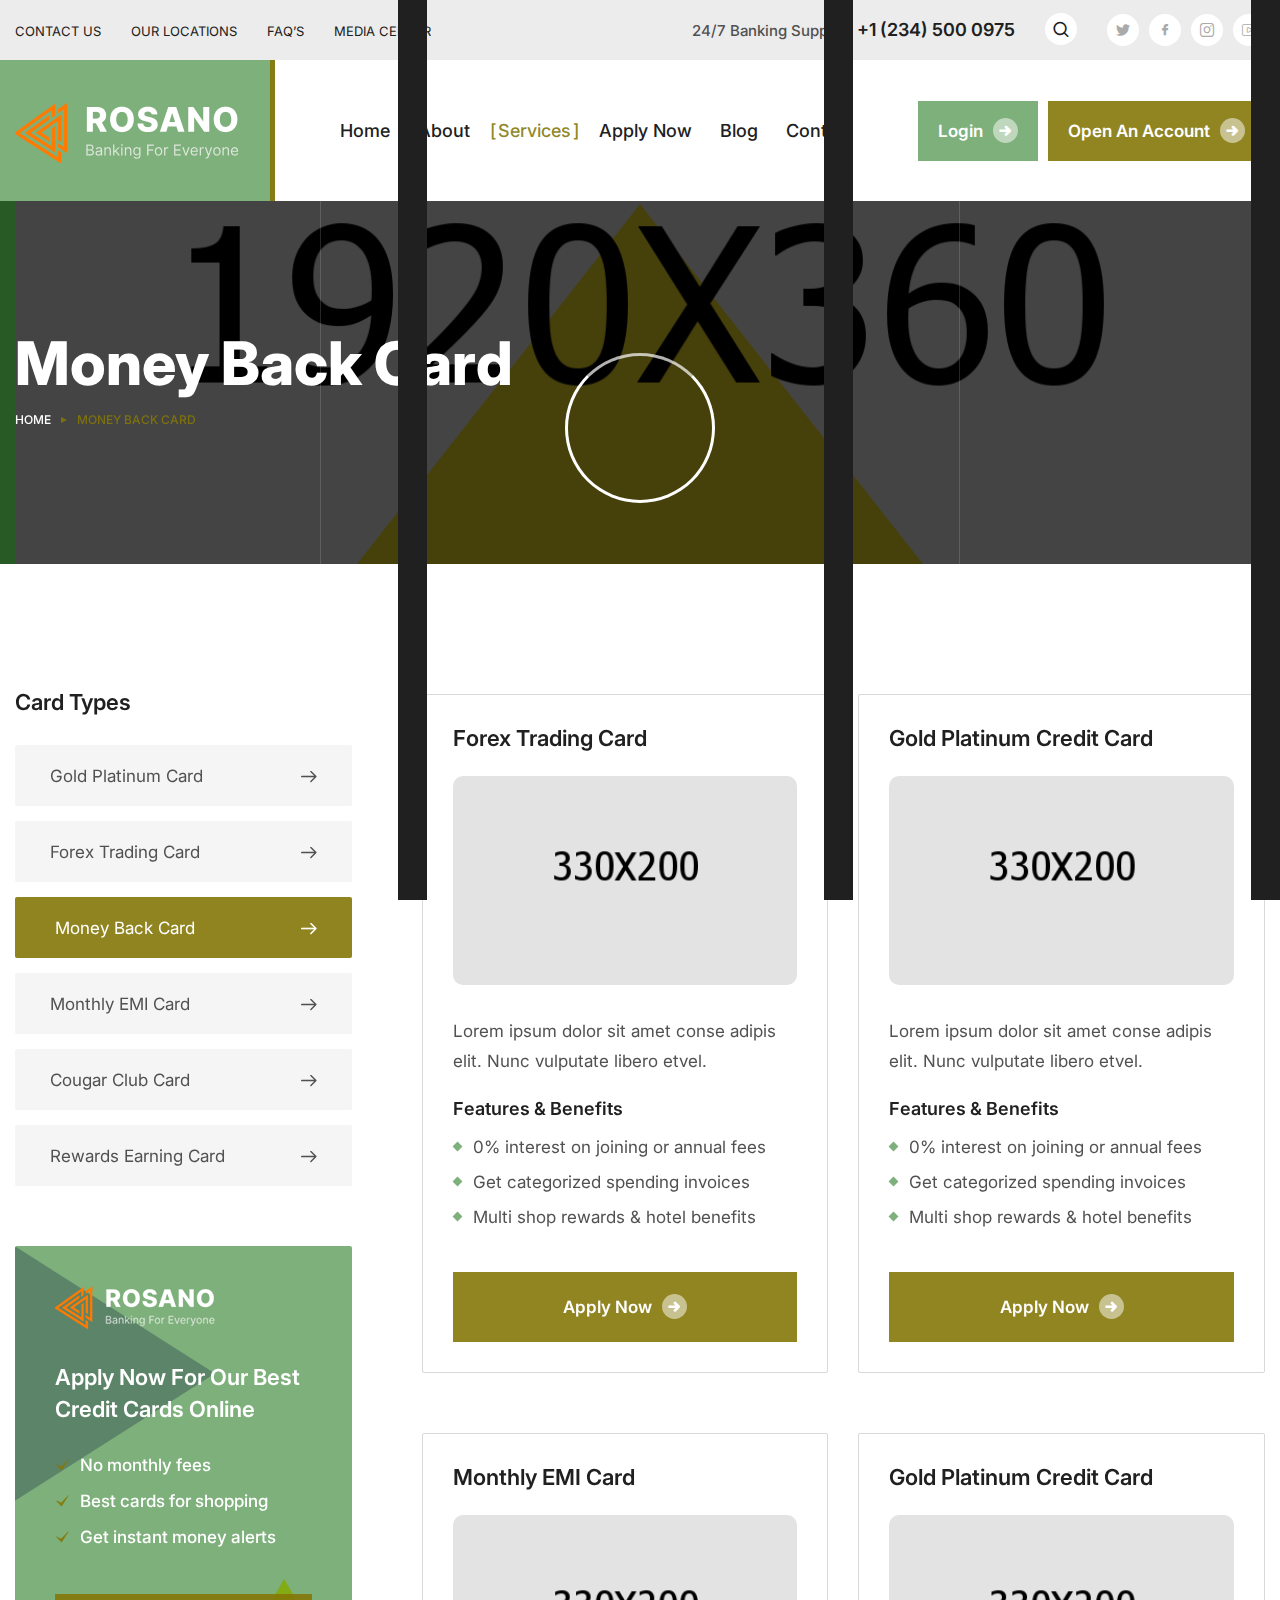
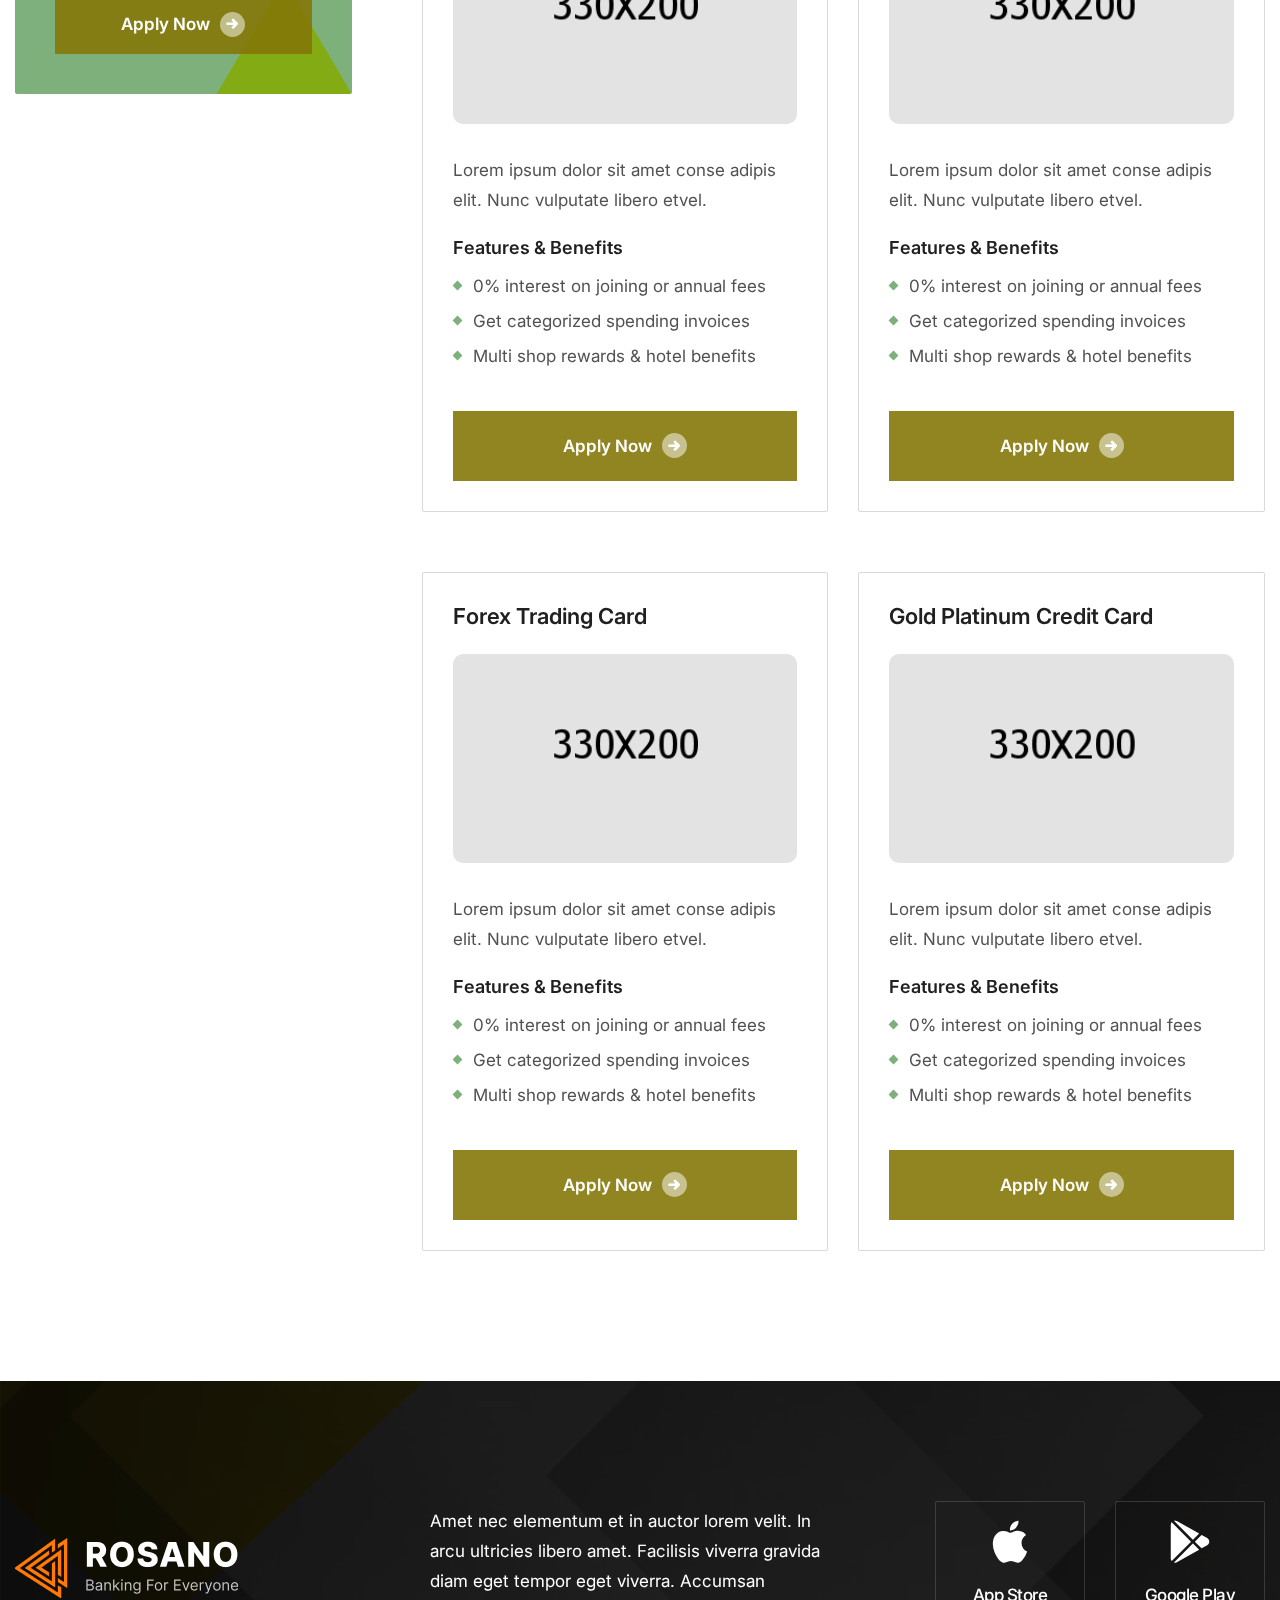
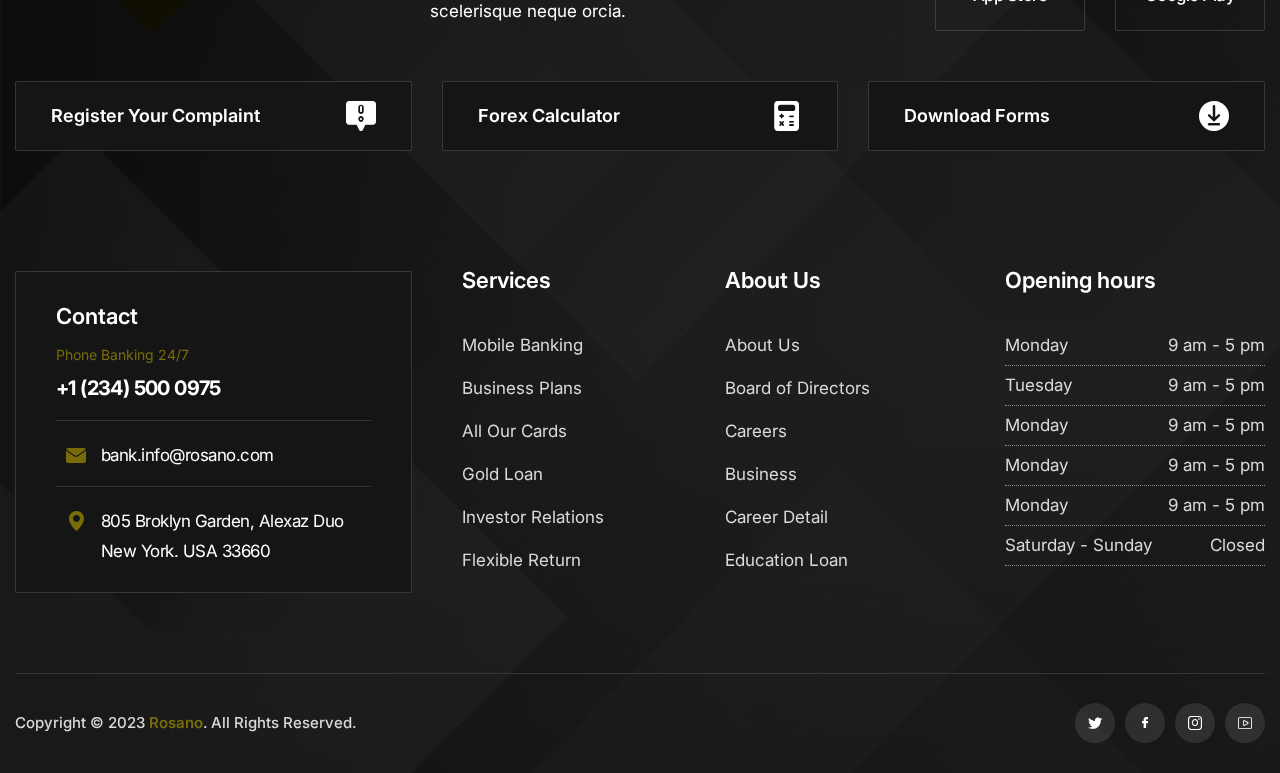
<file: 1_html_file/card-3-money-back.html>
<!DOCTYPE html>
<html lang="en">

<head>
    <meta charset="UTF-8" />
    <meta name="viewport" content="width=device-width, initial-scale=1.0" />
    <title>Rosano || Banking services HTML5 Template</title>
    <!-- Favicons Icons -->
    <link rel="apple-touch-icon" sizes="180x180" href="assets/images/favicons/apple-touch-icon.png" />
    <link rel="icon" type="image/png" sizes="32x32" href="assets/images/favicons/favicon-32x32.png" />
    <link rel="icon" type="image/png" sizes="16x16" href="assets/images/favicons/favicon-16x16.png" />
    <link rel="manifest" href="assets/images/favicons/site.webmanifest" />
    <meta name="description" content="Rosano HTML 5 Template " />

    <!-- Fonts -->
    <link href="https://fonts.googleapis.com/css2?family=Inter:wght@300;400;500;600;700;800;900&display=swap"
        rel="stylesheet">



    <link rel="stylesheet" href="assets/vendors/animate/animate.min.css" />
    <link rel="stylesheet" href="assets/vendors/animate/custom-animate.css" />
    <link rel="stylesheet" href="assets/vendors/bootstrap/css/bootstrap.min.css" />
    <link rel="stylesheet" href="assets/vendors/bxslider/jquery.bxslider.css" />
    <link rel="stylesheet" href="assets/vendors/fontawesome/css/all.min.css" />
    <link rel="stylesheet" href="assets/vendors/jquery-magnific-popup/jquery.magnific-popup.css" />
    <link rel="stylesheet" href="assets/vendors/jquery-ui/jquery-ui.css" />
    <link rel="stylesheet" href="assets/vendors/nice-select/nice-select.css" />
    <link rel="stylesheet" href="assets/vendors/odometer/odometer.min.css" />
    <link rel="stylesheet" href="assets/vendors/owl-carousel/owl.carousel.min.css" />
    <link rel="stylesheet" href="assets/vendors/owl-carousel/owl.theme.default.min.css" />
    <link rel="stylesheet" href="assets/vendors/swiper/swiper.min.css" />
    <link rel="stylesheet" href="assets/vendors/vegas/vegas.min.css" />
    <link rel="stylesheet" href="assets/vendors/thm-icons/style.css" />
    <link rel="stylesheet" href="assets/vendors/language-switcher/polyglot-language-switcher.css" />
    <link rel="stylesheet" href="assets/vendors/fancybox/fancybox.min.css" />
    <link rel="stylesheet" href="assets/vendors/aos/aos.css" />
    <link rel="stylesheet" href="assets/vendors/jarallax/jarallax.css" />
    <link rel="stylesheet" href="assets/vendors/slick/slick.css" />

    <!-- Module css -->
    <link rel="stylesheet" href="assets/css/module-css/01-header-section.css" />
    <link rel="stylesheet" href="assets/css/module-css/02-banner-section.css" />
    <link rel="stylesheet" href="assets/css/module-css/03-about-section.css" />
    <link rel="stylesheet" href="assets/css/module-css/04-fact-counter-section.css" />
    <link rel="stylesheet" href="assets/css/module-css/05-testimonial-section.css" />
    <link rel="stylesheet" href="assets/css/module-css/06-partner-section.css" />
    <link rel="stylesheet" href="assets/css/module-css/07-footer-section.css" />
    <link rel="stylesheet" href="assets/css/module-css/08-blog-section.css" />
    <link rel="stylesheet" href="assets/css/module-css/09-breadcrumb-section.css" />
    <link rel="stylesheet" href="assets/css/module-css/10-contact.css" />

    <!-- Template styles -->
    <link rel="stylesheet" href="assets/css/style.css" />
    <link rel="stylesheet" href="assets/css/responsive.css" />
</head>

<body>

    <!-- Preloader -->
    <div class="loader-wrap">
        <div class="preloader">
            <div id="handle-preloader" class="handle-preloader">
                <div class="layer layer-one">
                    <span class="overlay"></span>
                </div>
                <div class="layer layer-three">
                    <span class="overlay"></span>
                </div>
                <div class="layer layer-two">
                    <span class="overlay"></span>
                </div>
                <div class="animation-preloader">
                    <div class="spinner"></div>
                </div>
            </div>
        </div>
    </div>
    <!-- Preloader End -->


    <div class="page-wrapper boxed_wrapper">

        <header class="main-header main-header-style1">
            <div class="main-header-style1__top">
                <div class="container">
                    <div class="inner-content">

                        <div class="main-header-style1__top-left">
                            <div class="header-menu-style1">
                                <ul>
                                    <li><a href="#">Contact Us</a></li>
                                    <li><a href="#">Our Locations</a></li>
                                    <li><a href="#">FAQ’s</a></li>
                                    <li><a href="#">Media Center</a></li>
                                </ul>
                            </div>
                        </div>

                        <div class="main-header-style1__top-right">
                            <div class="header-contact-info-style1">
                                <h5>24/7 Banking Support <a href="tel:12353256">+1 (234) 500 0975</a></h5>
                            </div>
                            <div class="box-search-style1">
                                <a href="#" class="search-toggler">
                                    <span class="icon-magnifying-glass"></span>
                                </a>
                            </div>
                            <div class="header-social-link-style1">
                                <ul class="clearfix">
                                    <li>
                                        <a href="#">
                                            <i class="icon-twitter"></i>
                                        </a>
                                    </li>
                                    <li>
                                        <a href="#">
                                            <i class="icon-facebook"></i>
                                        </a>
                                    </li>
                                    <li>
                                        <a href="#">
                                            <i class="icon-instagram"></i>
                                        </a>
                                    </li>
                                    <li>
                                        <a href="#">
                                            <i class="icon-youtube"></i>
                                        </a>
                                    </li>
                                </ul>
                            </div>
                        </div>

                    </div>
                </div>
            </div>

            <!--Start Main Menu Style1-->
            <nav class="main-menu main-menu-style1">
                <div class="main-menu__wrapper clearfix">
                    <div class="container">
                        <div class="main-menu__wrapper-inner">

                            <div class="main-menu-style1-left">
                                <div class="logo-box-style1">
                                    <a href="index.html">
                                        <img src="assets/images/resources/logo-1.png" alt="Awesome Logo" title="" />
                                    </a>
                                </div>
                            </div>

                            <div class="main-menu-style1-middle">
                                <div class="main-menu-box">
                                    <a href="#" class="mobile-nav__toggler">
                                        <i class="fa fa-bars"></i>
                                    </a>
                                    <ul class="main-menu__list">
                                        <li class="dropdown">
                                            <a href="#">Home</a>
                                            <ul>
                                                <li>
                                                    <a href="index.html">Home Page 01</a>
                                                </li>
                                                <li>
                                                    <a href="index-2.html">Home Page 02</a>
                                                </li>
                                                <li class="dropdown">
                                                    <a href="#">Home OnePage</a>
                                                    <ul>
                                                        <li>
                                                            <a href="index-onepage.html">Home 01 OnePage</a>
                                                        </li>
                                                        <li>
                                                            <a href="index-2-onepage.html">Home 02 OnePage</a>
                                                        </li>
                                                    </ul>
                                                </li>
                                                <li class="dropdown">
                                                    <a href="#">Header Styles</a>
                                                    <ul>
                                                        <li>
                                                            <a href="index.html">Header Style One</a>
                                                        </li>
                                                        <li>
                                                            <a href="index-2.html">Header Style Two</a>
                                                        </li>
                                                    </ul>
                                                </li>
                                            </ul>
                                        </li>

                                        <li class="dropdown">
                                            <a href="#">About</a>
                                            <ul>
                                                <li>
                                                    <a href="about.html">About Our Banking</a>
                                                </li>
                                                <li>
                                                    <a href="testimonials.html">Testimonials</a>
                                                </li>
                                                <li>
                                                    <a href="faq.html">Faq’s</a>
                                                </li>
                                                <li>
                                                    <a href="404.html">404 Error</a>
                                                </li>
                                                <li>
                                                    <a href="coming-soon.html">Coming Soon Page</a>
                                                </li>
                                            </ul>
                                        </li>

                                        <li class="dropdown">
                                            <a href="#">Services</a>
                                            <ul>
                                                <li>
                                                    <a href="accounts.html">Accounts</a>
                                                </li>
                                                <li class="dropdown">
                                                    <a href="#">View All Cards</a>
                                                    <ul>
                                                        <li>
                                                            <a href="card-1-gold-platinum.html">Gold Platinum Card</a>
                                                        </li>
                                                        <li>
                                                            <a href="card-2-forex-trading.html">Forex Trading Card</a>
                                                        </li>
                                                        <li>
                                                            <a href="card-3-money-back.html">Money Back Card</a>
                                                        </li>
                                                        <li>
                                                            <a href="card-4-monthly-emi.html">Monthly EMI Card</a>
                                                        </li>
                                                        <li>
                                                            <a href="card-5-cougar-club.html">Cougar Club Card</a>
                                                        </li>
                                                        <li>
                                                            <a href="card-6-rewards-earning.html">
                                                                Rewards Earning Card
                                                            </a>
                                                        </li>
                                                    </ul>
                                                </li>
                                            </ul>
                                        </li>
                                        <li><a href="apply-loan.html">Apply now</a></li>
                                        <li class="dropdown">
                                            <a href="#">Blog</a>
                                            <ul>
                                                <li>
                                                    <a href="blog.html">Blog Grid View</a>
                                                </li>
                                                <li>
                                                    <a href="blog-2.html">Blog List View</a>
                                                </li>
                                                <li>
                                                    <a href="blog-single.html">Blog Details</a>
                                                </li>
                                            </ul>
                                        </li>
                                        <li>
                                            <a href="contact.html">Contact</a>
                                        </li>
                                    </ul>
                                </div>
                            </div>

                            <div class="main-menu-style1-right">
                                <div class="header-btn-style1">
                                    <a class="btn-one btn-black" href="about.html">
                                        <span class="txt">
                                            Login
                                            <i class="icon-Vector"></i>
                                        </span>
                                    </a>
                                    <a class="btn-one" href="about.html">
                                        <span class="txt">
                                            Open an Account
                                            <i class="icon-Vector"></i>
                                        </span>
                                    </a>
                                </div>
                            </div>

                        </div>
                    </div>
                </div>
            </nav>
            <!--End Main Menu Style1-->
        </header>


        <div class="stricky-header stricked-menu main-menu">
            <div class="sticky-header__content"></div>
            <!-- /.sticky-header__content -->
        </div>
        <!-- /.stricky-header -->


        <!--Start breadcrumb Style1-->
        <section class="breadcrumb-style1">
            <div class="shape-bottom"></div>
            <div class="breadcrumb-style1-bg" style="background-image: url(assets/images/breadcrumb/breadcrumb-1.jpg);">
            </div>
            <div class="breadcrumb-style1__border-line-left"></div>
            <div class="breadcrumb-style1__border-line-right"></div>
            <div class="container">
                <div class="row">
                    <div class="col-xl-12">
                        <div class="inner-content">
                            <div class="title">
                                <h2>Money Back Card</h2>
                            </div>
                            <div class="breadcrumb-menu">
                                <ul class="clearfix">
                                    <li><a href="index.html">Home</a></li>
                                    <li class="active">Money Back Card</li>
                                </ul>
                            </div>
                        </div>
                    </div>
                </div>
            </div>
        </section>
        <!--End breadcrumb Style1-->


        <section class="cards-style1">
            <div class="container">
                <div class="row">

                    <div class="col-xl-4 col-lg-8 order-box-2">
                        <div class="sidebar-content-box">
                            <!--Start Card Pages Link-->
                            <div class="card-pages-link">
                                <div class="inner-title">
                                    <h3>Card Types</h3>
                                </div>
                                <ul>
                                    <li>
                                        <a href="card-1-gold-platinum.html">
                                            Gold Platinum Card <span class="icon-next2"></span>
                                        </a>
                                    </li>
                                    <li>
                                        <a href="card-2-forex-trading.html">
                                            Forex Trading Card <span class="icon-next2"></span>
                                        </a>
                                    </li>
                                    <li class="active">
                                        <a href="card-3-money-back.html">
                                            Money Back Card <span class="icon-next2"></span>
                                        </a>
                                    </li>
                                    <li>
                                        <a href="card-4-monthly-emi.html">
                                            Monthly EMI Card <span class="icon-next2"></span>
                                        </a>
                                    </li>
                                    <li>
                                        <a href="card-5-cougar-club.html">
                                            Cougar Club Card <span class="icon-next2"></span>
                                        </a>
                                    </li>
                                    <li>
                                        <a href="card-6-rewards-earning.html">
                                            Rewards Earning Card <span class="icon-next2"></span>
                                        </a>
                                    </li>
                                </ul>
                            </div>
                            <!--End Card Pages Link-->

                            <!--Start Sidebar Banner Box-->
                            <div class="sidebar-banner-box">
                                <div class="shape-left"></div>
                                <div class="shape-bottom"></div>
                                <div class="logo-box">
                                    <a href="index.html">
                                        <img src="assets/images/resources/sidebar-banner-logo.png" alt="Awesome Logo"
                                            title="">
                                    </a>
                                </div>
                                <div class="title">
                                    <h3>Apply Now for our best Credit Cards Online</h3>
                                </div>
                                <div class="list-item">
                                    <ul>
                                        <li>
                                            <div class="icon">
                                                <span class="icon-check"></span>
                                            </div>
                                            No monthly fees
                                        </li>
                                        <li>
                                            <div class="icon">
                                                <span class="icon-check"></span>
                                            </div>
                                            Best cards for shopping
                                        </li>
                                        <li>
                                            <div class="icon">
                                                <span class="icon-check"></span>
                                            </div>
                                            Get instant money alerts
                                        </li>
                                    </ul>
                                </div>
                                <div class="btn-box">
                                    <a class="btn-one" href="about.html">
                                        <span class="txt">
                                            Apply Now
                                            <i class="icon-Vector"></i>
                                        </span>
                                    </a>
                                </div>
                            </div>
                            <!--End Sidebar Banner Box-->

                        </div>
                    </div>

                    <div class="col-xl-8 order-box-1">
                        <div class="cards-style1__content">
                            <div class="row">

                                <!--Start Single Cards Box-->
                                <div class="col-xl-6 col-lg-6 col-md-6">
                                    <div class="single-cards-box">
                                        <div class="inner-title">
                                            <h3><a href="#">Forex trading card</a></h3>
                                        </div>
                                        <div class="img-box">
                                            <img src="assets/images/resources/card-v1-1.jpg" alt="">
                                        </div>
                                        <div class="text-box">
                                            <p>Lorem ipsum dolor sit amet conse adipis
                                                elit. Nunc vulputate libero etvel.</p>
                                            <div class="features-benefits">
                                                <h4>Features & Benefits</h4>
                                                <ul>
                                                    <li>0% interest on joining or annual fees</li>
                                                    <li>Get categorized spending invoices</li>
                                                    <li>Multi shop rewards & hotel benefits</li>
                                                </ul>
                                            </div>
                                        </div>
                                        <div class="btn-box">
                                            <a class="btn-one" href="about.html">
                                                <span class="txt">
                                                    Apply Now
                                                    <i class="icon-Vector"></i>
                                                </span>
                                            </a>
                                        </div>
                                    </div>
                                </div>
                                <!--End Single Cards Box-->
                                <!--Start Single Cards Box-->
                                <div class="col-xl-6 col-lg-6 col-md-6">
                                    <div class="single-cards-box">
                                        <div class="inner-title">
                                            <h3><a href="#">Gold Platinum Credit Card</a></h3>
                                        </div>
                                        <div class="img-box">
                                            <img src="assets/images/resources/card-v1-2.jpg" alt="">
                                        </div>
                                        <div class="text-box">
                                            <p>Lorem ipsum dolor sit amet conse adipis
                                                elit. Nunc vulputate libero etvel.</p>
                                            <div class="features-benefits">
                                                <h4>Features & Benefits</h4>
                                                <ul>
                                                    <li>0% interest on joining or annual fees</li>
                                                    <li>Get categorized spending invoices</li>
                                                    <li>Multi shop rewards & hotel benefits</li>
                                                </ul>
                                            </div>
                                        </div>
                                        <div class="btn-box">
                                            <a class="btn-one" href="about.html">
                                                <span class="txt">
                                                    Apply Now
                                                    <i class="icon-Vector"></i>
                                                </span>
                                            </a>
                                        </div>
                                    </div>
                                </div>
                                <!--End Single Cards Box-->
                                <!--Start Single Cards Box-->
                                <div class="col-xl-6 col-lg-6 col-md-6">
                                    <div class="single-cards-box">
                                        <div class="inner-title">
                                            <h3><a href="#">monthly eMI card</a></h3>
                                        </div>
                                        <div class="img-box">
                                            <img src="assets/images/resources/card-v1-3.jpg" alt="">
                                        </div>
                                        <div class="text-box">
                                            <p>Lorem ipsum dolor sit amet conse adipis
                                                elit. Nunc vulputate libero etvel.</p>
                                            <div class="features-benefits">
                                                <h4>Features & Benefits</h4>
                                                <ul>
                                                    <li>0% interest on joining or annual fees</li>
                                                    <li>Get categorized spending invoices</li>
                                                    <li>Multi shop rewards & hotel benefits</li>
                                                </ul>
                                            </div>
                                        </div>
                                        <div class="btn-box">
                                            <a class="btn-one" href="about.html">
                                                <span class="txt">
                                                    Apply Now
                                                    <i class="icon-Vector"></i>
                                                </span>
                                            </a>
                                        </div>
                                    </div>
                                </div>
                                <!--End Single Cards Box-->
                                <!--Start Single Cards Box-->
                                <div class="col-xl-6 col-lg-6 col-md-6">
                                    <div class="single-cards-box">
                                        <div class="inner-title">
                                            <h3><a href="#">Gold Platinum Credit Card</a></h3>
                                        </div>
                                        <div class="img-box">
                                            <img src="assets/images/resources/card-v1-4.jpg" alt="">
                                        </div>
                                        <div class="text-box">
                                            <p>Lorem ipsum dolor sit amet conse adipis
                                                elit. Nunc vulputate libero etvel.</p>
                                            <div class="features-benefits">
                                                <h4>Features & Benefits</h4>
                                                <ul>
                                                    <li>0% interest on joining or annual fees</li>
                                                    <li>Get categorized spending invoices</li>
                                                    <li>Multi shop rewards & hotel benefits</li>
                                                </ul>
                                            </div>
                                        </div>
                                        <div class="btn-box">
                                            <a class="btn-one" href="about.html">
                                                <span class="txt">
                                                    Apply Now
                                                    <i class="icon-Vector"></i>
                                                </span>
                                            </a>
                                        </div>
                                    </div>
                                </div>
                                <!--End Single Cards Box-->
                                <!--Start Single Cards Box-->
                                <div class="col-xl-6 col-lg-6 col-md-6">
                                    <div class="single-cards-box">
                                        <div class="inner-title">
                                            <h3><a href="#">forex trading card</a></h3>
                                        </div>
                                        <div class="img-box">
                                            <img src="assets/images/resources/card-v1-1.jpg" alt="">
                                        </div>
                                        <div class="text-box">
                                            <p>Lorem ipsum dolor sit amet conse adipis
                                                elit. Nunc vulputate libero etvel.</p>
                                            <div class="features-benefits">
                                                <h4>Features & Benefits</h4>
                                                <ul>
                                                    <li>0% interest on joining or annual fees</li>
                                                    <li>Get categorized spending invoices</li>
                                                    <li>Multi shop rewards & hotel benefits</li>
                                                </ul>
                                            </div>
                                        </div>
                                        <div class="btn-box">
                                            <a class="btn-one" href="about.html">
                                                <span class="txt">
                                                    Apply Now
                                                    <i class="icon-Vector"></i>
                                                </span>
                                            </a>
                                        </div>
                                    </div>
                                </div>
                                <!--End Single Cards Box-->
                                <!--Start Single Cards Box-->
                                <div class="col-xl-6 col-lg-6 col-md-6">
                                    <div class="single-cards-box">
                                        <div class="inner-title">
                                            <h3><a href="#">Gold Platinum Credit Card</a></h3>
                                        </div>
                                        <div class="img-box">
                                            <img src="assets/images/resources/card-v1-2.jpg" alt="">
                                        </div>
                                        <div class="text-box">
                                            <p>Lorem ipsum dolor sit amet conse adipis
                                                elit. Nunc vulputate libero etvel.</p>
                                            <div class="features-benefits">
                                                <h4>Features & Benefits</h4>
                                                <ul>
                                                    <li>0% interest on joining or annual fees</li>
                                                    <li>Get categorized spending invoices</li>
                                                    <li>Multi shop rewards & hotel benefits</li>
                                                </ul>
                                            </div>
                                        </div>
                                        <div class="btn-box">
                                            <a class="btn-one" href="about.html">
                                                <span class="txt">
                                                    Apply Now
                                                    <i class="icon-Vector"></i>
                                                </span>
                                            </a>
                                        </div>
                                    </div>
                                </div>
                                <!--End Single Cards Box-->



                            </div>
                        </div>
                    </div>

                </div>
            </div>
        </section>


        <!--Start footer area -->
        <footer class="footer-area">
            <div class="shape-top float-bob-x"></div>
            <div class="shape-bottom wow slideInRight" data-wow-delay="100ms" data-wow-duration="3000ms"></div>
            <div class="footer-area-bg" style="background-image: url(assets/images/shapes/footer-area-bg.png);"></div>
            <div class="footer-top">
                <div class="container">

                    <div class="footer-top__inner">
                        <div class="footer-logo-style1">
                            <a href="index.html">
                                <img src="assets/images/resources/logo-1.png" alt="Awesome Logo" title="" />
                            </a>
                        </div>
                        <div class="footer-top__text-box">
                            <p>Amet nec elementum et in auctor lorem velit. In arcu ultricies libero amet. Facilisis
                                viverra gravida diam eget tempor eget viverra. Accumsan scelerisque neque orcia.</p>
                        </div>
                        <div class="footer-top__app-download">
                            <ul>
                                <li>
                                    <a href="#">
                                        <span class="icon-apple-logo"></span>
                                        App Store
                                    </a>
                                </li>
                                <li>
                                    <a href="#">
                                        <span class="icon-playstore"></span>
                                        Google Play
                                    </a>
                                </li>
                            </ul>
                        </div>
                    </div>

                    <div class="footer-top__outer">
                        <ul class="row">
                            <li class="col-xl-4 col-lg-4">
                                <div class="single-box">
                                    <a href="contact.html">
                                        Register Your Complaint
                                        <span class="icon-complain"></span>
                                    </a>
                                </div>
                            </li>
                            <li class="col-xl-4 col-lg-4">
                                <div class="single-box active">
                                    <a href="#">
                                        Forex Calculator
                                        <span class="icon-calc"></span>
                                    </a>
                                </div>
                            </li>
                            <li class="col-xl-4 col-lg-4">
                                <div class="single-box">
                                    <a href="#">
                                        Download Forms
                                        <span class="icon-download"></span>
                                    </a>
                                </div>
                            </li>
                        </ul>
                    </div>

                </div>
            </div>

            <!--Start Footer Main-->
            <div class="footer-main">
                <div class="container">
                    <div class="row">

                        <div class="col-xl-4 col-lg-6 col-md-6">
                            <div class="footer-widget-contact-info">
                                <h3>Contact</h3>
                                <div class="phone-number">
                                    <p>Phone Banking 24/7</p>
                                    <a href="tel:2512353256">+1 (234) 500 0975</a>
                                </div>
                                <ul>
                                    <li>
                                        <div class="icon">
                                            <span class="icon-email"></span>
                                        </div>
                                        <p><a href="mailto:contact@rosano.com">bank.info@rosano.com</a></p>
                                    </li>
                                    <li>
                                        <div class="icon">
                                            <span class="icon-pin"></span>
                                        </div>
                                        <p>805 Broklyn Garden, Alexaz Duo<br> New York. USA 33660</p>
                                    </li>
                                </ul>
                            </div>
                        </div>

                        <div class="col-xl-2 col-lg-6 col-md-6 single-widget">
                            <div class="single-footer-widget single-footer-widget--link-box margin-left">
                                <div class="title">
                                    <h3>Services</h3>
                                </div>
                                <div class="footer-widget-links">
                                    <ul>
                                        <li>
                                            <a href="accounts.html">Mobile Banking</a>
                                        </li>
                                        <li class="active">
                                            <a href="about.html">Business Plans</a>
                                        </li>
                                        <li>
                                            <a href="card-1-gold-platinum.html">All Our Cards</a>
                                        </li>
                                        <li>
                                            <a href="apply-loan.html">Gold Loan</a>
                                        </li>
                                        <li>
                                            <a href="about.html">Investor Relations</a>
                                        </li>
                                        <li>
                                            <a href="apply-loan.html">Flexible Return</a>
                                        </li>
                                    </ul>
                                </div>
                            </div>
                        </div>

                        <!--Start single footer widget-->
                        <div class="col-xl-3 col-lg-6 col-md-6 single-widget">
                            <div class="single-footer-widget single-footer-widget--link-box margin-left-minus2">
                                <div class="title">
                                    <h3>About Us</h3>
                                </div>
                                <div class="footer-widget-links">
                                    <ul>
                                        <li>
                                            <a href="about.html">About Us</a>
                                        </li>
                                        <li>
                                            <a href="about.html">Board of Directors</a>
                                        </li>
                                        <li>
                                            <a href="about.html">Careers</a>
                                        </li>
                                        <li>
                                            <a href="about.html">Business</a>
                                        </li>
                                        <li>
                                            <a href="about.html">Career Detail</a>
                                        </li>
                                        <li>
                                            <a href="apply-loan.html">Education Loan</a>
                                        </li>
                                    </ul>
                                </div>
                            </div>
                        </div>
                        <!--End single footer widget-->

                        <!--Start single footer widget-->
                        <div class="col-xl-3 col-lg-6 col-md-6 single-widget">
                            <div class="single-footer-widget margin-left-minus3">
                                <div class="title">
                                    <h3>Opening hours</h3>
                                </div>
                                <div class="opening-hours-box">
                                    <ul>
                                        <li>
                                            <span>Monday</span>
                                            <span>9 am - 5 pm</span>
                                        </li>
                                        <li>
                                            <span>Tuesday</span>
                                            <span>9 am - 5 pm</span>
                                        </li>
                                        <li>
                                            <span>Monday</span>
                                            <span>9 am - 5 pm</span>
                                        </li>
                                        <li>
                                            <span>Monday</span>
                                            <span>9 am - 5 pm</span>
                                        </li>
                                        <li>
                                            <span>Monday</span>
                                            <span>9 am - 5 pm</span>
                                        </li>
                                        <li>
                                            <span>Saturday - Sunday</span>
                                            <span>Closed</span>
                                        </li>
                                    </ul>
                                </div>
                            </div>
                        </div>
                        <!--End single footer widget-->

                    </div>
                </div>
            </div>
            <!--End Footer Main-->

            <!--Start Footer Bottom-->
            <div class="footer-bottom">
                <div class="container">
                    <div class="bottom-inner">
                        <div class="copyright-text">
                            <p>
                                Copyright &copy; 2023
                                <a href="index.html">Rosano</a>. All Rights Reserved.
                            </p>
                        </div>

                        <div class="footer-social-link">
                            <ul class="clearfix">
                                <li>
                                    <a href="#">
                                        <i class="icon-twitter"></i>
                                    </a>
                                </li>
                                <li>
                                    <a href="#">
                                        <i class="icon-facebook"></i>
                                    </a>
                                </li>
                                <li>
                                    <a href="#">
                                        <i class="icon-instagram"></i>
                                    </a>
                                </li>
                                <li>
                                    <a href="#">
                                        <i class="icon-youtube"></i>
                                    </a>
                                </li>
                            </ul>
                        </div>

                    </div>
                </div>
            </div>
            <!--End Footer Bottom-->
        </footer>
        <!--End footer area-->


    </div>
    <!-- /.page-wrapper -->


    <div class="mobile-nav__wrapper">
        <div class="mobile-nav__overlay mobile-nav__toggler"></div>
        <div class="mobile-nav__content">
            <span class="mobile-nav__close mobile-nav__toggler">
                <i class="fa fa-times-circle"></i>
            </span>
            <div class="logo-box">
                <a href="index.html" aria-label="logo image">
                    <img src="assets/images/resources/mobile-nav-logo.png" alt="" />
                </a>
            </div>
            <div class="mobile-nav-search-box">
                <form class="search-form" action="#">
                    <input placeholder="Keyword" type="text" />
                    <button type="submit">
                        <i class="fa fa-search"></i>
                    </button>
                </form>
            </div>
            <div class="mobile-nav__container"></div>
            <ul class="mobile-nav__contact list-unstyled">
                <li>
                    <i class="fa fa-envelope"></i>
                    <a href="mailto:info@example.com">info@example.com</a>
                </li>
                <li>
                    <i class="fa fa-phone-alt"></i>
                    <a href="tel:123456789">444 000 777 66</a>
                </li>
            </ul>
            <div class="mobile-nav__social">
                <a href="#" class="fab fa-twitter"></a>
                <a href="#" class="fab fa-facebook-square"></a>
                <a href="#" class="fab fa-pinterest-p"></a>
                <a href="#" class="fab fa-instagram"></a>
            </div>
        </div>
    </div>


    <div class="search-popup">
        <div class="search-popup__overlay search-toggler"></div>
        <div class="search-popup__content">
            <form action="#">
                <label for="search" class="sr-only">search here</label>
                <input type="text" id="search" placeholder="Search Here..." />
                <button type="submit" aria-label="search submit" class="thm-btn">
                    <i class="fa fa-search"></i>
                </button>
            </form>
        </div>
    </div>


    <!--Scroll to top-->
    <div class="scroll-to-top">
        <div>
            <div class="scroll-top-inner">
                <div class="scroll-bar">
                    <div class="bar-inner"></div>
                </div>
                <div class="scroll-bar-text">Go To Top</div>
            </div>
        </div>
    </div>
    <!-- Scroll to top End -->

    <script src="assets/vendors/jquery/jquery-3.6.0.min.js"></script>
    <script src="assets/vendors/bootstrap/js/bootstrap.bundle.min.js"></script>
    <script src="assets/vendors/bxslider/jquery.bxslider.min.js"></script>
    <script src="assets/vendors/circleType/jquery.circleType.js"></script>
    <script src="assets/vendors/circleType/jquery.lettering.min.js"></script>
    <script src="assets/vendors/isotope/isotope.js"></script>
    <script src="assets/vendors/jquery-ajaxchimp/jquery.ajaxchimp.min.js"></script>
    <script src="assets/vendors/jquery-appear/jquery.appear.min.js"></script>
    <script src="assets/vendors/jquery-magnific-popup/jquery.magnific-popup.min.js"></script>
    <script src="assets/vendors/jquery-migrate/jquery-migrate.min.js"></script>
    <script src="assets/vendors/jquery-ui/jquery-ui.js"></script>
    <script src="assets/vendors/jquery-validate/jquery.validate.min.js"></script>
    <script src="assets/vendors/nice-select/jquery.nice-select.min.js"></script>
    <script src="assets/vendors/odometer/odometer.min.js"></script>
    <script src="assets/vendors/owl-carousel/owl.carousel.min.js"></script>
    <script src="assets/vendors/swiper/swiper.min.js"></script>
    <script src="assets/vendors/vegas/vegas.min.js"></script>
    <script src="assets/vendors/wnumb/wNumb.min.js"></script>
    <script src="assets/vendors/wow/wow.js"></script>
    <script src="assets/vendors/extra-scripts/jquery.paroller.min.js"></script>
    <script src="assets/vendors/language-switcher/jquery.polyglot.language.switcher.js"></script>
    <script src="assets/vendors/extra-scripts/jquery-sidebar-content.js"></script>
    <script src="assets/vendors/fancybox/jquery.fancybox.js"></script>
    <script src="assets/vendors/aos/aos.js"></script>
    <script src="assets/vendors/extra-scripts/TweenMax.min.js"></script>
    <script src="assets/vendors/jarallax/jarallax.min.js"></script>
    <script src="assets/vendors/extra-scripts/tilt.jquery.js"></script>
    <script src="assets/vendors/slick/slick.js"></script>

    <!-- Template js -->
    <script src="assets/js/custom.js"></script>
</body>

</html>
</file>
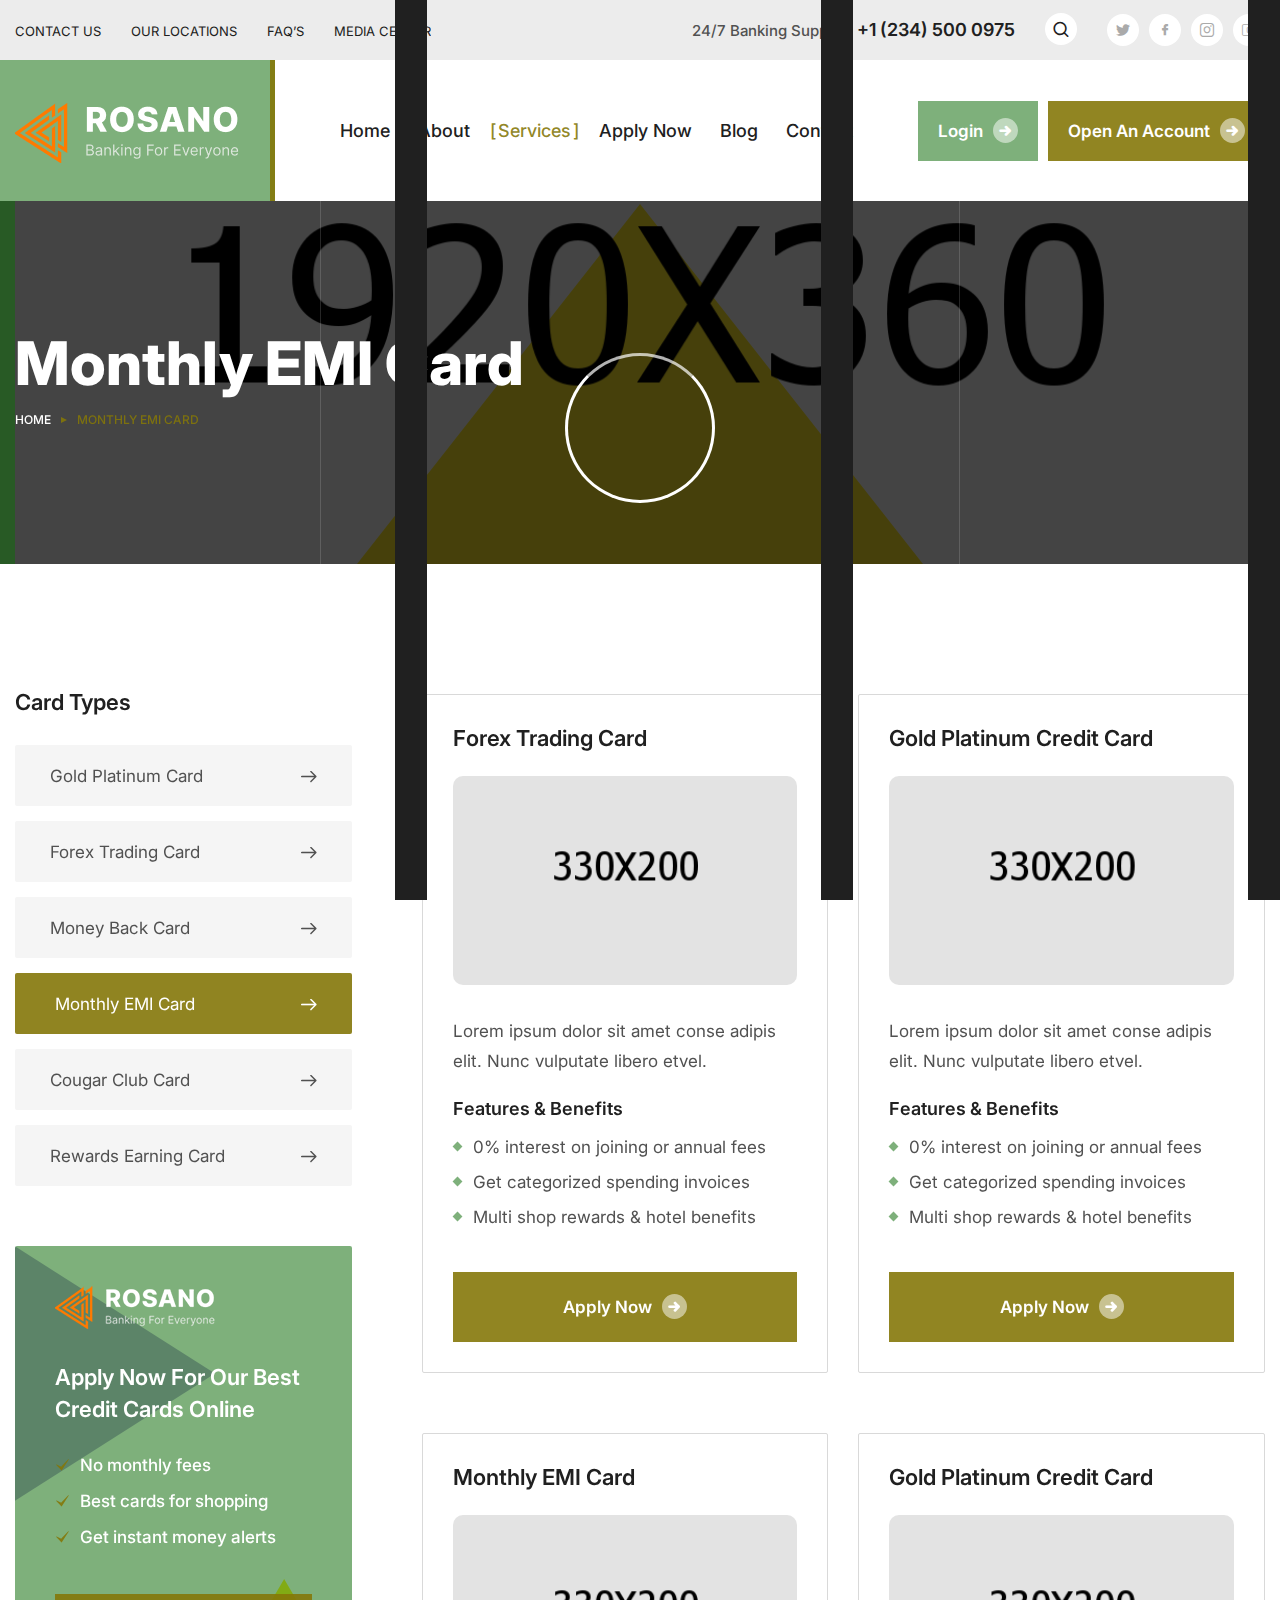
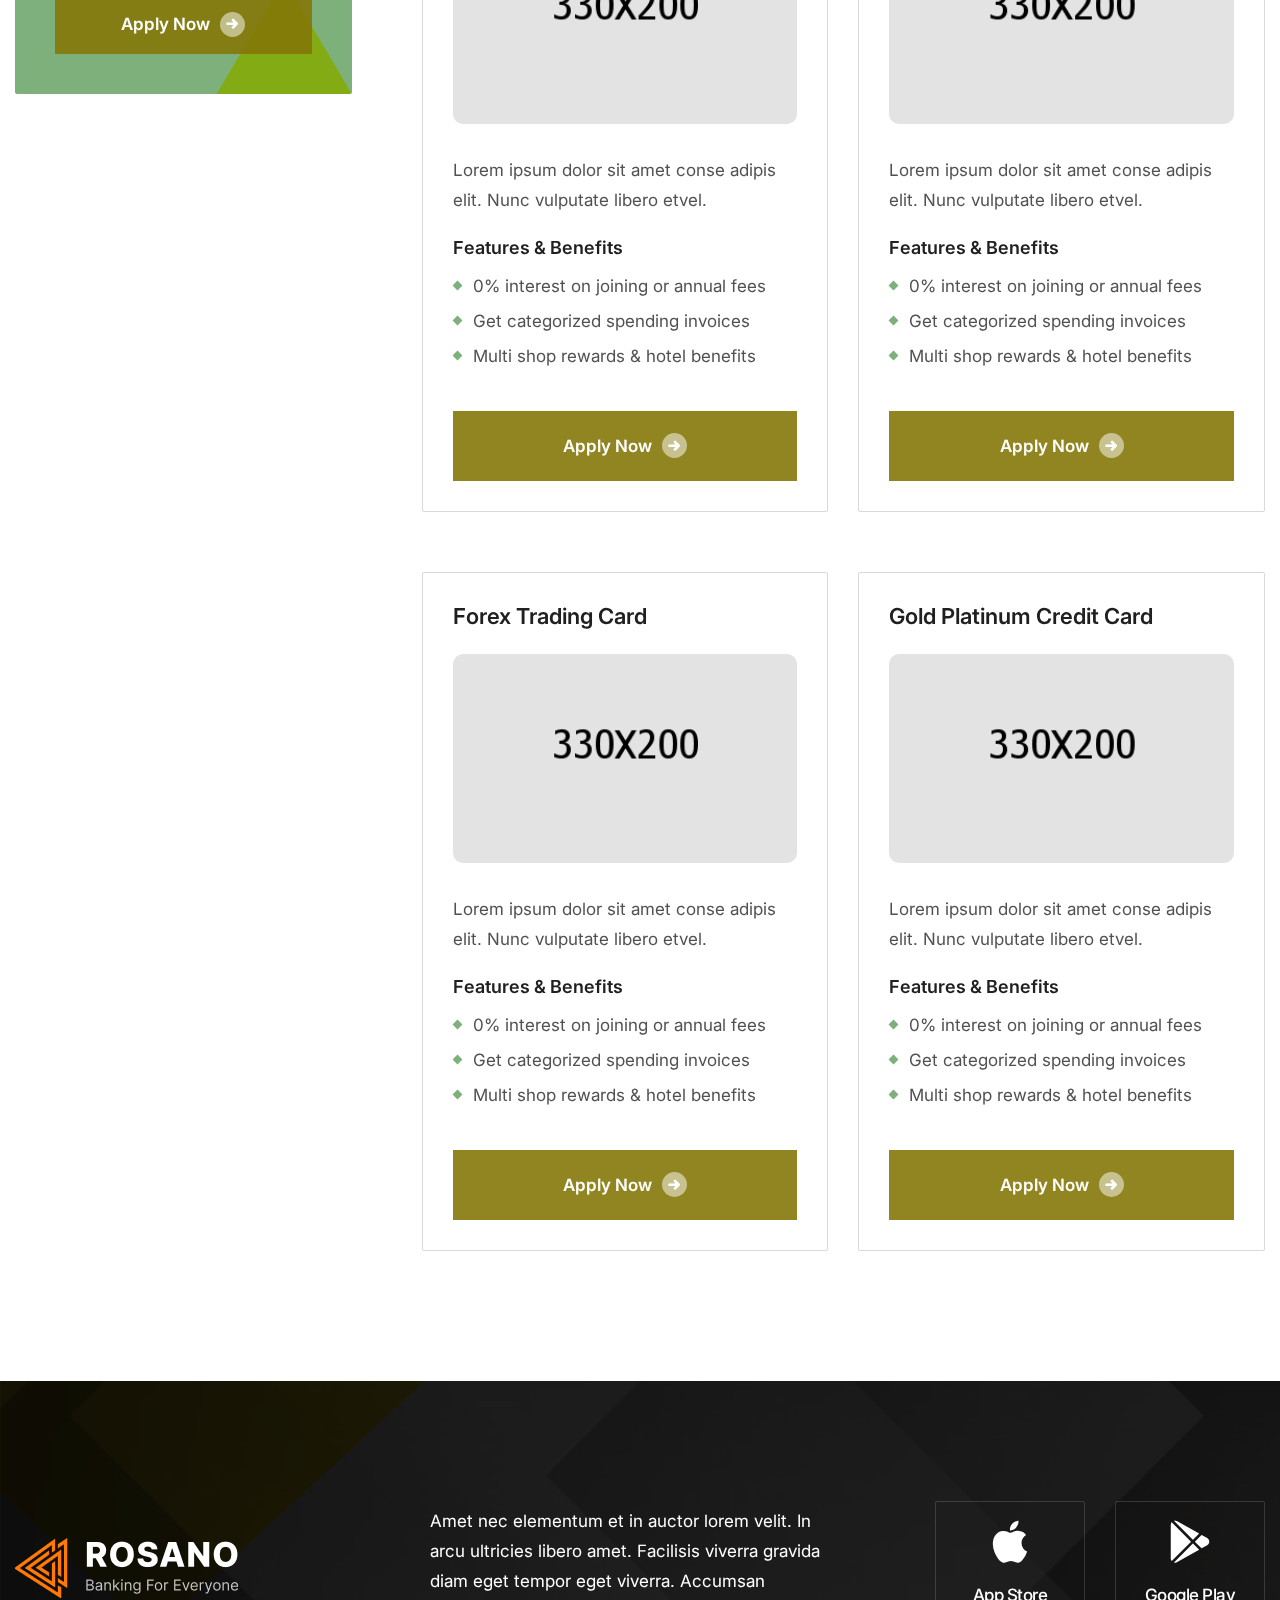
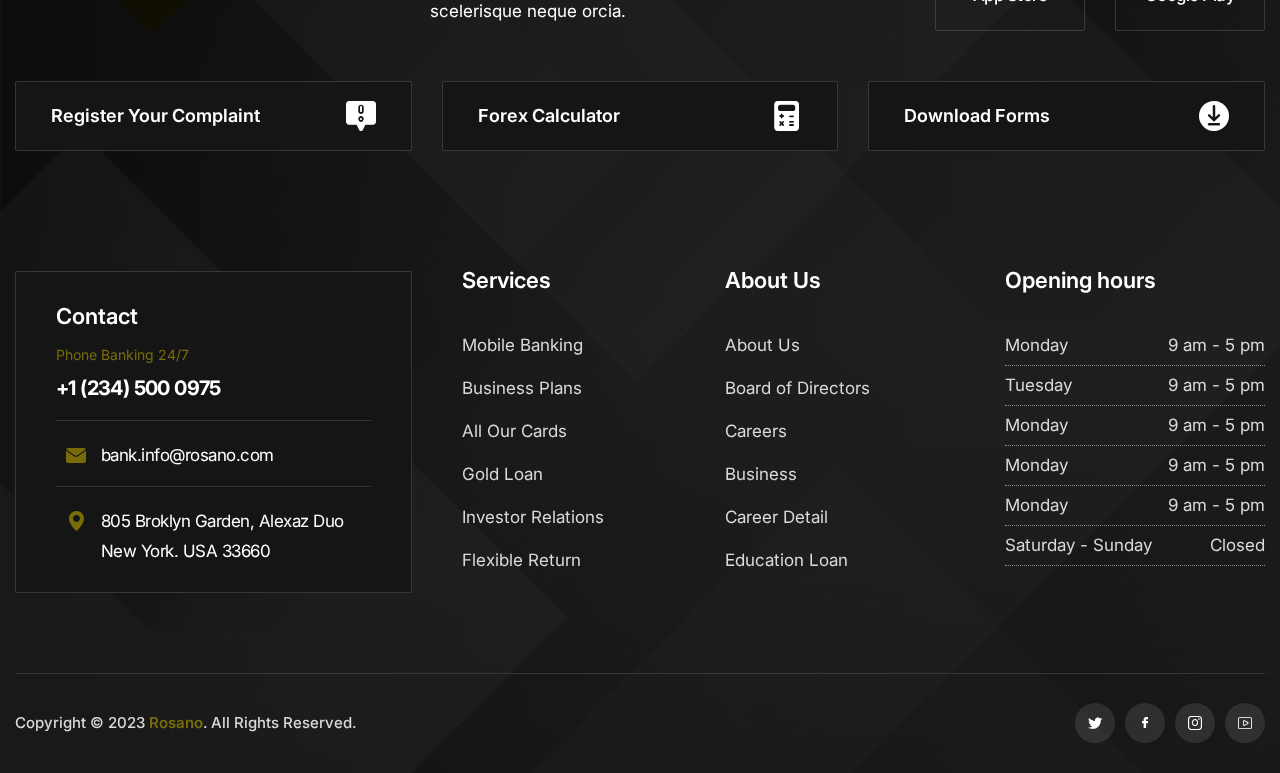
<file: 1_html_file/card-4-monthly-emi.html>
<!DOCTYPE html>
<html lang="en">

<head>
    <meta charset="UTF-8" />
    <meta name="viewport" content="width=device-width, initial-scale=1.0" />
    <title>Rosano || Banking services HTML5 Template</title>
    <!-- Favicons Icons -->
    <link rel="apple-touch-icon" sizes="180x180" href="assets/images/favicons/apple-touch-icon.png" />
    <link rel="icon" type="image/png" sizes="32x32" href="assets/images/favicons/favicon-32x32.png" />
    <link rel="icon" type="image/png" sizes="16x16" href="assets/images/favicons/favicon-16x16.png" />
    <link rel="manifest" href="assets/images/favicons/site.webmanifest" />
    <meta name="description" content="Rosano HTML 5 Template " />

    <!-- Fonts -->
    <link href="https://fonts.googleapis.com/css2?family=Inter:wght@300;400;500;600;700;800;900&display=swap"
        rel="stylesheet">



    <link rel="stylesheet" href="assets/vendors/animate/animate.min.css" />
    <link rel="stylesheet" href="assets/vendors/animate/custom-animate.css" />
    <link rel="stylesheet" href="assets/vendors/bootstrap/css/bootstrap.min.css" />
    <link rel="stylesheet" href="assets/vendors/bxslider/jquery.bxslider.css" />
    <link rel="stylesheet" href="assets/vendors/fontawesome/css/all.min.css" />
    <link rel="stylesheet" href="assets/vendors/jquery-magnific-popup/jquery.magnific-popup.css" />
    <link rel="stylesheet" href="assets/vendors/jquery-ui/jquery-ui.css" />
    <link rel="stylesheet" href="assets/vendors/nice-select/nice-select.css" />
    <link rel="stylesheet" href="assets/vendors/odometer/odometer.min.css" />
    <link rel="stylesheet" href="assets/vendors/owl-carousel/owl.carousel.min.css" />
    <link rel="stylesheet" href="assets/vendors/owl-carousel/owl.theme.default.min.css" />
    <link rel="stylesheet" href="assets/vendors/swiper/swiper.min.css" />
    <link rel="stylesheet" href="assets/vendors/vegas/vegas.min.css" />
    <link rel="stylesheet" href="assets/vendors/thm-icons/style.css" />
    <link rel="stylesheet" href="assets/vendors/language-switcher/polyglot-language-switcher.css" />
    <link rel="stylesheet" href="assets/vendors/fancybox/fancybox.min.css" />
    <link rel="stylesheet" href="assets/vendors/aos/aos.css" />
    <link rel="stylesheet" href="assets/vendors/jarallax/jarallax.css" />
    <link rel="stylesheet" href="assets/vendors/slick/slick.css" />

    <!-- Module css -->
    <link rel="stylesheet" href="assets/css/module-css/01-header-section.css" />
    <link rel="stylesheet" href="assets/css/module-css/02-banner-section.css" />
    <link rel="stylesheet" href="assets/css/module-css/03-about-section.css" />
    <link rel="stylesheet" href="assets/css/module-css/04-fact-counter-section.css" />
    <link rel="stylesheet" href="assets/css/module-css/05-testimonial-section.css" />
    <link rel="stylesheet" href="assets/css/module-css/06-partner-section.css" />
    <link rel="stylesheet" href="assets/css/module-css/07-footer-section.css" />
    <link rel="stylesheet" href="assets/css/module-css/08-blog-section.css" />
    <link rel="stylesheet" href="assets/css/module-css/09-breadcrumb-section.css" />
    <link rel="stylesheet" href="assets/css/module-css/10-contact.css" />

    <!-- Template styles -->
    <link rel="stylesheet" href="assets/css/style.css" />
    <link rel="stylesheet" href="assets/css/responsive.css" />
</head>

<body>

    <!-- Preloader -->
    <div class="loader-wrap">
        <div class="preloader">
            <div id="handle-preloader" class="handle-preloader">
                <div class="layer layer-one">
                    <span class="overlay"></span>
                </div>
                <div class="layer layer-three">
                    <span class="overlay"></span>
                </div>
                <div class="layer layer-two">
                    <span class="overlay"></span>
                </div>
                <div class="animation-preloader">
                    <div class="spinner"></div>
                </div>
            </div>
        </div>
    </div>
    <!-- Preloader End -->


    <div class="page-wrapper boxed_wrapper">

        <header class="main-header main-header-style1">
            <div class="main-header-style1__top">
                <div class="container">
                    <div class="inner-content">

                        <div class="main-header-style1__top-left">
                            <div class="header-menu-style1">
                                <ul>
                                    <li><a href="#">Contact Us</a></li>
                                    <li><a href="#">Our Locations</a></li>
                                    <li><a href="#">FAQ’s</a></li>
                                    <li><a href="#">Media Center</a></li>
                                </ul>
                            </div>
                        </div>

                        <div class="main-header-style1__top-right">
                            <div class="header-contact-info-style1">
                                <h5>24/7 Banking Support <a href="tel:12353256">+1 (234) 500 0975</a></h5>
                            </div>
                            <div class="box-search-style1">
                                <a href="#" class="search-toggler">
                                    <span class="icon-magnifying-glass"></span>
                                </a>
                            </div>
                            <div class="header-social-link-style1">
                                <ul class="clearfix">
                                    <li>
                                        <a href="#">
                                            <i class="icon-twitter"></i>
                                        </a>
                                    </li>
                                    <li>
                                        <a href="#">
                                            <i class="icon-facebook"></i>
                                        </a>
                                    </li>
                                    <li>
                                        <a href="#">
                                            <i class="icon-instagram"></i>
                                        </a>
                                    </li>
                                    <li>
                                        <a href="#">
                                            <i class="icon-youtube"></i>
                                        </a>
                                    </li>
                                </ul>
                            </div>
                        </div>

                    </div>
                </div>
            </div>

            <!--Start Main Menu Style1-->
            <nav class="main-menu main-menu-style1">
                <div class="main-menu__wrapper clearfix">
                    <div class="container">
                        <div class="main-menu__wrapper-inner">

                            <div class="main-menu-style1-left">
                                <div class="logo-box-style1">
                                    <a href="index.html">
                                        <img src="assets/images/resources/logo-1.png" alt="Awesome Logo" title="" />
                                    </a>
                                </div>
                            </div>

                            <div class="main-menu-style1-middle">
                                <div class="main-menu-box">
                                    <a href="#" class="mobile-nav__toggler">
                                        <i class="fa fa-bars"></i>
                                    </a>
                                    <ul class="main-menu__list">
                                        <li class="dropdown">
                                            <a href="#">Home</a>
                                            <ul>
                                                <li>
                                                    <a href="index.html">Home Page 01</a>
                                                </li>
                                                <li>
                                                    <a href="index-2.html">Home Page 02</a>
                                                </li>
                                                <li class="dropdown">
                                                    <a href="#">Home OnePage</a>
                                                    <ul>
                                                        <li>
                                                            <a href="index-onepage.html">Home 01 OnePage</a>
                                                        </li>
                                                        <li>
                                                            <a href="index-2-onepage.html">Home 02 OnePage</a>
                                                        </li>
                                                    </ul>
                                                </li>
                                                <li class="dropdown">
                                                    <a href="#">Header Styles</a>
                                                    <ul>
                                                        <li>
                                                            <a href="index.html">Header Style One</a>
                                                        </li>
                                                        <li>
                                                            <a href="index-2.html">Header Style Two</a>
                                                        </li>
                                                    </ul>
                                                </li>
                                            </ul>
                                        </li>

                                        <li class="dropdown">
                                            <a href="#">About</a>
                                            <ul>
                                                <li>
                                                    <a href="about.html">About Our Banking</a>
                                                </li>
                                                <li>
                                                    <a href="testimonials.html">Testimonials</a>
                                                </li>
                                                <li>
                                                    <a href="faq.html">Faq’s</a>
                                                </li>
                                                <li>
                                                    <a href="404.html">404 Error</a>
                                                </li>
                                                <li>
                                                    <a href="coming-soon.html">Coming Soon Page</a>
                                                </li>
                                            </ul>
                                        </li>

                                        <li class="dropdown">
                                            <a href="#">Services</a>
                                            <ul>
                                                <li>
                                                    <a href="accounts.html">Accounts</a>
                                                </li>
                                                <li class="dropdown">
                                                    <a href="#">View All Cards</a>
                                                    <ul>
                                                        <li>
                                                            <a href="card-1-gold-platinum.html">Gold Platinum Card</a>
                                                        </li>
                                                        <li>
                                                            <a href="card-2-forex-trading.html">Forex Trading Card</a>
                                                        </li>
                                                        <li>
                                                            <a href="card-3-money-back.html">Money Back Card</a>
                                                        </li>
                                                        <li>
                                                            <a href="card-4-monthly-emi.html">Monthly EMI Card</a>
                                                        </li>
                                                        <li>
                                                            <a href="card-5-cougar-club.html">Cougar Club Card</a>
                                                        </li>
                                                        <li>
                                                            <a href="card-6-rewards-earning.html">
                                                                Rewards Earning Card
                                                            </a>
                                                        </li>
                                                    </ul>
                                                </li>
                                            </ul>
                                        </li>
                                        <li><a href="apply-loan.html">Apply now</a></li>
                                        <li class="dropdown">
                                            <a href="#">Blog</a>
                                            <ul>
                                                <li>
                                                    <a href="blog.html">Blog Grid View</a>
                                                </li>
                                                <li>
                                                    <a href="blog-2.html">Blog List View</a>
                                                </li>
                                                <li>
                                                    <a href="blog-single.html">Blog Details</a>
                                                </li>
                                            </ul>
                                        </li>
                                        <li>
                                            <a href="contact.html">Contact</a>
                                        </li>
                                    </ul>
                                </div>
                            </div>

                            <div class="main-menu-style1-right">
                                <div class="header-btn-style1">
                                    <a class="btn-one btn-black" href="about.html">
                                        <span class="txt">
                                            Login
                                            <i class="icon-Vector"></i>
                                        </span>
                                    </a>
                                    <a class="btn-one" href="about.html">
                                        <span class="txt">
                                            Open an Account
                                            <i class="icon-Vector"></i>
                                        </span>
                                    </a>
                                </div>
                            </div>

                        </div>
                    </div>
                </div>
            </nav>
            <!--End Main Menu Style1-->
        </header>


        <div class="stricky-header stricked-menu main-menu">
            <div class="sticky-header__content"></div>
            <!-- /.sticky-header__content -->
        </div>
        <!-- /.stricky-header -->


        <!--Start breadcrumb Style1-->
        <section class="breadcrumb-style1">
            <div class="shape-bottom"></div>
            <div class="breadcrumb-style1-bg" style="background-image: url(assets/images/breadcrumb/breadcrumb-1.jpg);">
            </div>
            <div class="breadcrumb-style1__border-line-left"></div>
            <div class="breadcrumb-style1__border-line-right"></div>
            <div class="container">
                <div class="row">
                    <div class="col-xl-12">
                        <div class="inner-content">
                            <div class="title">
                                <h2>Monthly EMI Card</h2>
                            </div>
                            <div class="breadcrumb-menu">
                                <ul class="clearfix">
                                    <li><a href="index.html">Home</a></li>
                                    <li class="active">Monthly EMI Card</li>
                                </ul>
                            </div>
                        </div>
                    </div>
                </div>
            </div>
        </section>
        <!--End breadcrumb Style1-->


        <section class="cards-style1">
            <div class="container">
                <div class="row">

                    <div class="col-xl-4 col-lg-8 order-box-2">
                        <div class="sidebar-content-box">
                            <!--Start Card Pages Link-->
                            <div class="card-pages-link">
                                <div class="inner-title">
                                    <h3>Card Types</h3>
                                </div>
                                <ul>
                                    <li>
                                        <a href="card-1-gold-platinum.html">
                                            Gold Platinum Card <span class="icon-next2"></span>
                                        </a>
                                    </li>
                                    <li>
                                        <a href="card-2-forex-trading.html">
                                            Forex Trading Card <span class="icon-next2"></span>
                                        </a>
                                    </li>
                                    <li>
                                        <a href="card-3-money-back.html">
                                            Money Back Card <span class="icon-next2"></span>
                                        </a>
                                    </li>
                                    <li class="active">
                                        <a href="card-4-monthly-emi.html">
                                            Monthly EMI Card <span class="icon-next2"></span>
                                        </a>
                                    </li>
                                    <li>
                                        <a href="card-5-cougar-club.html">
                                            Cougar Club Card <span class="icon-next2"></span>
                                        </a>
                                    </li>
                                    <li>
                                        <a href="card-6-rewards-earning.html">
                                            Rewards Earning Card <span class="icon-next2"></span>
                                        </a>
                                    </li>
                                </ul>
                            </div>
                            <!--End Card Pages Link-->

                            <!--Start Sidebar Banner Box-->
                            <div class="sidebar-banner-box">
                                <div class="shape-left"></div>
                                <div class="shape-bottom"></div>
                                <div class="logo-box">
                                    <a href="index.html">
                                        <img src="assets/images/resources/sidebar-banner-logo.png" alt="Awesome Logo"
                                            title="">
                                    </a>
                                </div>
                                <div class="title">
                                    <h3>Apply Now for our best Credit Cards Online</h3>
                                </div>
                                <div class="list-item">
                                    <ul>
                                        <li>
                                            <div class="icon">
                                                <span class="icon-check"></span>
                                            </div>
                                            No monthly fees
                                        </li>
                                        <li>
                                            <div class="icon">
                                                <span class="icon-check"></span>
                                            </div>
                                            Best cards for shopping
                                        </li>
                                        <li>
                                            <div class="icon">
                                                <span class="icon-check"></span>
                                            </div>
                                            Get instant money alerts
                                        </li>
                                    </ul>
                                </div>
                                <div class="btn-box">
                                    <a class="btn-one" href="about.html">
                                        <span class="txt">
                                            Apply Now
                                            <i class="icon-Vector"></i>
                                        </span>
                                    </a>
                                </div>
                            </div>
                            <!--End Sidebar Banner Box-->

                        </div>
                    </div>

                    <div class="col-xl-8 order-box-1">
                        <div class="cards-style1__content">
                            <div class="row">

                                <!--Start Single Cards Box-->
                                <div class="col-xl-6 col-lg-6 col-md-6">
                                    <div class="single-cards-box">
                                        <div class="inner-title">
                                            <h3><a href="#">Forex trading card</a></h3>
                                        </div>
                                        <div class="img-box">
                                            <img src="assets/images/resources/card-v1-1.jpg" alt="">
                                        </div>
                                        <div class="text-box">
                                            <p>Lorem ipsum dolor sit amet conse adipis
                                                elit. Nunc vulputate libero etvel.</p>
                                            <div class="features-benefits">
                                                <h4>Features & Benefits</h4>
                                                <ul>
                                                    <li>0% interest on joining or annual fees</li>
                                                    <li>Get categorized spending invoices</li>
                                                    <li>Multi shop rewards & hotel benefits</li>
                                                </ul>
                                            </div>
                                        </div>
                                        <div class="btn-box">
                                            <a class="btn-one" href="about.html">
                                                <span class="txt">
                                                    Apply Now
                                                    <i class="icon-Vector"></i>
                                                </span>
                                            </a>
                                        </div>
                                    </div>
                                </div>
                                <!--End Single Cards Box-->
                                <!--Start Single Cards Box-->
                                <div class="col-xl-6 col-lg-6 col-md-6">
                                    <div class="single-cards-box">
                                        <div class="inner-title">
                                            <h3><a href="#">Gold Platinum Credit Card</a></h3>
                                        </div>
                                        <div class="img-box">
                                            <img src="assets/images/resources/card-v1-2.jpg" alt="">
                                        </div>
                                        <div class="text-box">
                                            <p>Lorem ipsum dolor sit amet conse adipis
                                                elit. Nunc vulputate libero etvel.</p>
                                            <div class="features-benefits">
                                                <h4>Features & Benefits</h4>
                                                <ul>
                                                    <li>0% interest on joining or annual fees</li>
                                                    <li>Get categorized spending invoices</li>
                                                    <li>Multi shop rewards & hotel benefits</li>
                                                </ul>
                                            </div>
                                        </div>
                                        <div class="btn-box">
                                            <a class="btn-one" href="about.html">
                                                <span class="txt">
                                                    Apply Now
                                                    <i class="icon-Vector"></i>
                                                </span>
                                            </a>
                                        </div>
                                    </div>
                                </div>
                                <!--End Single Cards Box-->
                                <!--Start Single Cards Box-->
                                <div class="col-xl-6 col-lg-6 col-md-6">
                                    <div class="single-cards-box">
                                        <div class="inner-title">
                                            <h3><a href="#">monthly eMI card</a></h3>
                                        </div>
                                        <div class="img-box">
                                            <img src="assets/images/resources/card-v1-3.jpg" alt="">
                                        </div>
                                        <div class="text-box">
                                            <p>Lorem ipsum dolor sit amet conse adipis
                                                elit. Nunc vulputate libero etvel.</p>
                                            <div class="features-benefits">
                                                <h4>Features & Benefits</h4>
                                                <ul>
                                                    <li>0% interest on joining or annual fees</li>
                                                    <li>Get categorized spending invoices</li>
                                                    <li>Multi shop rewards & hotel benefits</li>
                                                </ul>
                                            </div>
                                        </div>
                                        <div class="btn-box">
                                            <a class="btn-one" href="about.html">
                                                <span class="txt">
                                                    Apply Now
                                                    <i class="icon-Vector"></i>
                                                </span>
                                            </a>
                                        </div>
                                    </div>
                                </div>
                                <!--End Single Cards Box-->
                                <!--Start Single Cards Box-->
                                <div class="col-xl-6 col-lg-6 col-md-6">
                                    <div class="single-cards-box">
                                        <div class="inner-title">
                                            <h3><a href="#">Gold Platinum Credit Card</a></h3>
                                        </div>
                                        <div class="img-box">
                                            <img src="assets/images/resources/card-v1-4.jpg" alt="">
                                        </div>
                                        <div class="text-box">
                                            <p>Lorem ipsum dolor sit amet conse adipis
                                                elit. Nunc vulputate libero etvel.</p>
                                            <div class="features-benefits">
                                                <h4>Features & Benefits</h4>
                                                <ul>
                                                    <li>0% interest on joining or annual fees</li>
                                                    <li>Get categorized spending invoices</li>
                                                    <li>Multi shop rewards & hotel benefits</li>
                                                </ul>
                                            </div>
                                        </div>
                                        <div class="btn-box">
                                            <a class="btn-one" href="about.html">
                                                <span class="txt">
                                                    Apply Now
                                                    <i class="icon-Vector"></i>
                                                </span>
                                            </a>
                                        </div>
                                    </div>
                                </div>
                                <!--End Single Cards Box-->
                                <!--Start Single Cards Box-->
                                <div class="col-xl-6 col-lg-6 col-md-6">
                                    <div class="single-cards-box">
                                        <div class="inner-title">
                                            <h3><a href="#">forex trading card</a></h3>
                                        </div>
                                        <div class="img-box">
                                            <img src="assets/images/resources/card-v1-1.jpg" alt="">
                                        </div>
                                        <div class="text-box">
                                            <p>Lorem ipsum dolor sit amet conse adipis
                                                elit. Nunc vulputate libero etvel.</p>
                                            <div class="features-benefits">
                                                <h4>Features & Benefits</h4>
                                                <ul>
                                                    <li>0% interest on joining or annual fees</li>
                                                    <li>Get categorized spending invoices</li>
                                                    <li>Multi shop rewards & hotel benefits</li>
                                                </ul>
                                            </div>
                                        </div>
                                        <div class="btn-box">
                                            <a class="btn-one" href="about.html">
                                                <span class="txt">
                                                    Apply Now
                                                    <i class="icon-Vector"></i>
                                                </span>
                                            </a>
                                        </div>
                                    </div>
                                </div>
                                <!--End Single Cards Box-->
                                <!--Start Single Cards Box-->
                                <div class="col-xl-6 col-lg-6 col-md-6">
                                    <div class="single-cards-box">
                                        <div class="inner-title">
                                            <h3><a href="#">Gold Platinum Credit Card</a></h3>
                                        </div>
                                        <div class="img-box">
                                            <img src="assets/images/resources/card-v1-2.jpg" alt="">
                                        </div>
                                        <div class="text-box">
                                            <p>Lorem ipsum dolor sit amet conse adipis
                                                elit. Nunc vulputate libero etvel.</p>
                                            <div class="features-benefits">
                                                <h4>Features & Benefits</h4>
                                                <ul>
                                                    <li>0% interest on joining or annual fees</li>
                                                    <li>Get categorized spending invoices</li>
                                                    <li>Multi shop rewards & hotel benefits</li>
                                                </ul>
                                            </div>
                                        </div>
                                        <div class="btn-box">
                                            <a class="btn-one" href="about.html">
                                                <span class="txt">
                                                    Apply Now
                                                    <i class="icon-Vector"></i>
                                                </span>
                                            </a>
                                        </div>
                                    </div>
                                </div>
                                <!--End Single Cards Box-->



                            </div>
                        </div>
                    </div>

                </div>
            </div>
        </section>


        <!--Start footer area -->
        <footer class="footer-area">
            <div class="shape-top float-bob-x"></div>
            <div class="shape-bottom wow slideInRight" data-wow-delay="100ms" data-wow-duration="3000ms"></div>
            <div class="footer-area-bg" style="background-image: url(assets/images/shapes/footer-area-bg.png);"></div>
            <div class="footer-top">
                <div class="container">

                    <div class="footer-top__inner">
                        <div class="footer-logo-style1">
                            <a href="index.html">
                                <img src="assets/images/resources/logo-1.png" alt="Awesome Logo" title="" />
                            </a>
                        </div>
                        <div class="footer-top__text-box">
                            <p>Amet nec elementum et in auctor lorem velit. In arcu ultricies libero amet. Facilisis
                                viverra gravida diam eget tempor eget viverra. Accumsan scelerisque neque orcia.</p>
                        </div>
                        <div class="footer-top__app-download">
                            <ul>
                                <li>
                                    <a href="#">
                                        <span class="icon-apple-logo"></span>
                                        App Store
                                    </a>
                                </li>
                                <li>
                                    <a href="#">
                                        <span class="icon-playstore"></span>
                                        Google Play
                                    </a>
                                </li>
                            </ul>
                        </div>
                    </div>

                    <div class="footer-top__outer">
                        <ul class="row">
                            <li class="col-xl-4 col-lg-4">
                                <div class="single-box">
                                    <a href="contact.html">
                                        Register Your Complaint
                                        <span class="icon-complain"></span>
                                    </a>
                                </div>
                            </li>
                            <li class="col-xl-4 col-lg-4">
                                <div class="single-box active">
                                    <a href="#">
                                        Forex Calculator
                                        <span class="icon-calc"></span>
                                    </a>
                                </div>
                            </li>
                            <li class="col-xl-4 col-lg-4">
                                <div class="single-box">
                                    <a href="#">
                                        Download Forms
                                        <span class="icon-download"></span>
                                    </a>
                                </div>
                            </li>
                        </ul>
                    </div>

                </div>
            </div>

            <!--Start Footer Main-->
            <div class="footer-main">
                <div class="container">
                    <div class="row">

                        <div class="col-xl-4 col-lg-6 col-md-6">
                            <div class="footer-widget-contact-info">
                                <h3>Contact</h3>
                                <div class="phone-number">
                                    <p>Phone Banking 24/7</p>
                                    <a href="tel:2512353256">+1 (234) 500 0975</a>
                                </div>
                                <ul>
                                    <li>
                                        <div class="icon">
                                            <span class="icon-email"></span>
                                        </div>
                                        <p><a href="mailto:contact@rosano.com">bank.info@rosano.com</a></p>
                                    </li>
                                    <li>
                                        <div class="icon">
                                            <span class="icon-pin"></span>
                                        </div>
                                        <p>805 Broklyn Garden, Alexaz Duo<br> New York. USA 33660</p>
                                    </li>
                                </ul>
                            </div>
                        </div>

                        <div class="col-xl-2 col-lg-6 col-md-6 single-widget">
                            <div class="single-footer-widget single-footer-widget--link-box margin-left">
                                <div class="title">
                                    <h3>Services</h3>
                                </div>
                                <div class="footer-widget-links">
                                    <ul>
                                        <li>
                                            <a href="accounts.html">Mobile Banking</a>
                                        </li>
                                        <li class="active">
                                            <a href="about.html">Business Plans</a>
                                        </li>
                                        <li>
                                            <a href="card-1-gold-platinum.html">All Our Cards</a>
                                        </li>
                                        <li>
                                            <a href="apply-loan.html">Gold Loan</a>
                                        </li>
                                        <li>
                                            <a href="about.html">Investor Relations</a>
                                        </li>
                                        <li>
                                            <a href="apply-loan.html">Flexible Return</a>
                                        </li>
                                    </ul>
                                </div>
                            </div>
                        </div>

                        <!--Start single footer widget-->
                        <div class="col-xl-3 col-lg-6 col-md-6 single-widget">
                            <div class="single-footer-widget single-footer-widget--link-box margin-left-minus2">
                                <div class="title">
                                    <h3>About Us</h3>
                                </div>
                                <div class="footer-widget-links">
                                    <ul>
                                        <li>
                                            <a href="about.html">About Us</a>
                                        </li>
                                        <li>
                                            <a href="about.html">Board of Directors</a>
                                        </li>
                                        <li>
                                            <a href="about.html">Careers</a>
                                        </li>
                                        <li>
                                            <a href="about.html">Business</a>
                                        </li>
                                        <li>
                                            <a href="about.html">Career Detail</a>
                                        </li>
                                        <li>
                                            <a href="apply-loan.html">Education Loan</a>
                                        </li>
                                    </ul>
                                </div>
                            </div>
                        </div>
                        <!--End single footer widget-->

                        <!--Start single footer widget-->
                        <div class="col-xl-3 col-lg-6 col-md-6 single-widget">
                            <div class="single-footer-widget margin-left-minus3">
                                <div class="title">
                                    <h3>Opening hours</h3>
                                </div>
                                <div class="opening-hours-box">
                                    <ul>
                                        <li>
                                            <span>Monday</span>
                                            <span>9 am - 5 pm</span>
                                        </li>
                                        <li>
                                            <span>Tuesday</span>
                                            <span>9 am - 5 pm</span>
                                        </li>
                                        <li>
                                            <span>Monday</span>
                                            <span>9 am - 5 pm</span>
                                        </li>
                                        <li>
                                            <span>Monday</span>
                                            <span>9 am - 5 pm</span>
                                        </li>
                                        <li>
                                            <span>Monday</span>
                                            <span>9 am - 5 pm</span>
                                        </li>
                                        <li>
                                            <span>Saturday - Sunday</span>
                                            <span>Closed</span>
                                        </li>
                                    </ul>
                                </div>
                            </div>
                        </div>
                        <!--End single footer widget-->

                    </div>
                </div>
            </div>
            <!--End Footer Main-->

            <!--Start Footer Bottom-->
            <div class="footer-bottom">
                <div class="container">
                    <div class="bottom-inner">
                        <div class="copyright-text">
                            <p>
                                Copyright &copy; 2023
                                <a href="index.html">Rosano</a>. All Rights Reserved.
                            </p>
                        </div>

                        <div class="footer-social-link">
                            <ul class="clearfix">
                                <li>
                                    <a href="#">
                                        <i class="icon-twitter"></i>
                                    </a>
                                </li>
                                <li>
                                    <a href="#">
                                        <i class="icon-facebook"></i>
                                    </a>
                                </li>
                                <li>
                                    <a href="#">
                                        <i class="icon-instagram"></i>
                                    </a>
                                </li>
                                <li>
                                    <a href="#">
                                        <i class="icon-youtube"></i>
                                    </a>
                                </li>
                            </ul>
                        </div>

                    </div>
                </div>
            </div>
            <!--End Footer Bottom-->
        </footer>
        <!--End footer area-->


    </div>
    <!-- /.page-wrapper -->


    <div class="mobile-nav__wrapper">
        <div class="mobile-nav__overlay mobile-nav__toggler"></div>
        <div class="mobile-nav__content">
            <span class="mobile-nav__close mobile-nav__toggler">
                <i class="fa fa-times-circle"></i>
            </span>
            <div class="logo-box">
                <a href="index.html" aria-label="logo image">
                    <img src="assets/images/resources/mobile-nav-logo.png" alt="" />
                </a>
            </div>
            <div class="mobile-nav-search-box">
                <form class="search-form" action="#">
                    <input placeholder="Keyword" type="text" />
                    <button type="submit">
                        <i class="fa fa-search"></i>
                    </button>
                </form>
            </div>
            <div class="mobile-nav__container"></div>
            <ul class="mobile-nav__contact list-unstyled">
                <li>
                    <i class="fa fa-envelope"></i>
                    <a href="mailto:info@example.com">info@example.com</a>
                </li>
                <li>
                    <i class="fa fa-phone-alt"></i>
                    <a href="tel:123456789">444 000 777 66</a>
                </li>
            </ul>
            <div class="mobile-nav__social">
                <a href="#" class="fab fa-twitter"></a>
                <a href="#" class="fab fa-facebook-square"></a>
                <a href="#" class="fab fa-pinterest-p"></a>
                <a href="#" class="fab fa-instagram"></a>
            </div>
        </div>
    </div>


    <div class="search-popup">
        <div class="search-popup__overlay search-toggler"></div>
        <div class="search-popup__content">
            <form action="#">
                <label for="search" class="sr-only">search here</label>
                <input type="text" id="search" placeholder="Search Here..." />
                <button type="submit" aria-label="search submit" class="thm-btn">
                    <i class="fa fa-search"></i>
                </button>
            </form>
        </div>
    </div>


    <!--Scroll to top-->
    <div class="scroll-to-top">
        <div>
            <div class="scroll-top-inner">
                <div class="scroll-bar">
                    <div class="bar-inner"></div>
                </div>
                <div class="scroll-bar-text">Go To Top</div>
            </div>
        </div>
    </div>
    <!-- Scroll to top End -->

    <script src="assets/vendors/jquery/jquery-3.6.0.min.js"></script>
    <script src="assets/vendors/bootstrap/js/bootstrap.bundle.min.js"></script>
    <script src="assets/vendors/bxslider/jquery.bxslider.min.js"></script>
    <script src="assets/vendors/circleType/jquery.circleType.js"></script>
    <script src="assets/vendors/circleType/jquery.lettering.min.js"></script>
    <script src="assets/vendors/isotope/isotope.js"></script>
    <script src="assets/vendors/jquery-ajaxchimp/jquery.ajaxchimp.min.js"></script>
    <script src="assets/vendors/jquery-appear/jquery.appear.min.js"></script>
    <script src="assets/vendors/jquery-magnific-popup/jquery.magnific-popup.min.js"></script>
    <script src="assets/vendors/jquery-migrate/jquery-migrate.min.js"></script>
    <script src="assets/vendors/jquery-ui/jquery-ui.js"></script>
    <script src="assets/vendors/jquery-validate/jquery.validate.min.js"></script>
    <script src="assets/vendors/nice-select/jquery.nice-select.min.js"></script>
    <script src="assets/vendors/odometer/odometer.min.js"></script>
    <script src="assets/vendors/owl-carousel/owl.carousel.min.js"></script>
    <script src="assets/vendors/swiper/swiper.min.js"></script>
    <script src="assets/vendors/vegas/vegas.min.js"></script>
    <script src="assets/vendors/wnumb/wNumb.min.js"></script>
    <script src="assets/vendors/wow/wow.js"></script>
    <script src="assets/vendors/extra-scripts/jquery.paroller.min.js"></script>
    <script src="assets/vendors/language-switcher/jquery.polyglot.language.switcher.js"></script>
    <script src="assets/vendors/extra-scripts/jquery-sidebar-content.js"></script>
    <script src="assets/vendors/fancybox/jquery.fancybox.js"></script>
    <script src="assets/vendors/aos/aos.js"></script>
    <script src="assets/vendors/extra-scripts/TweenMax.min.js"></script>
    <script src="assets/vendors/jarallax/jarallax.min.js"></script>
    <script src="assets/vendors/extra-scripts/tilt.jquery.js"></script>
    <script src="assets/vendors/slick/slick.js"></script>

    <!-- Template js -->
    <script src="assets/js/custom.js"></script>
</body>

</html>
</file>
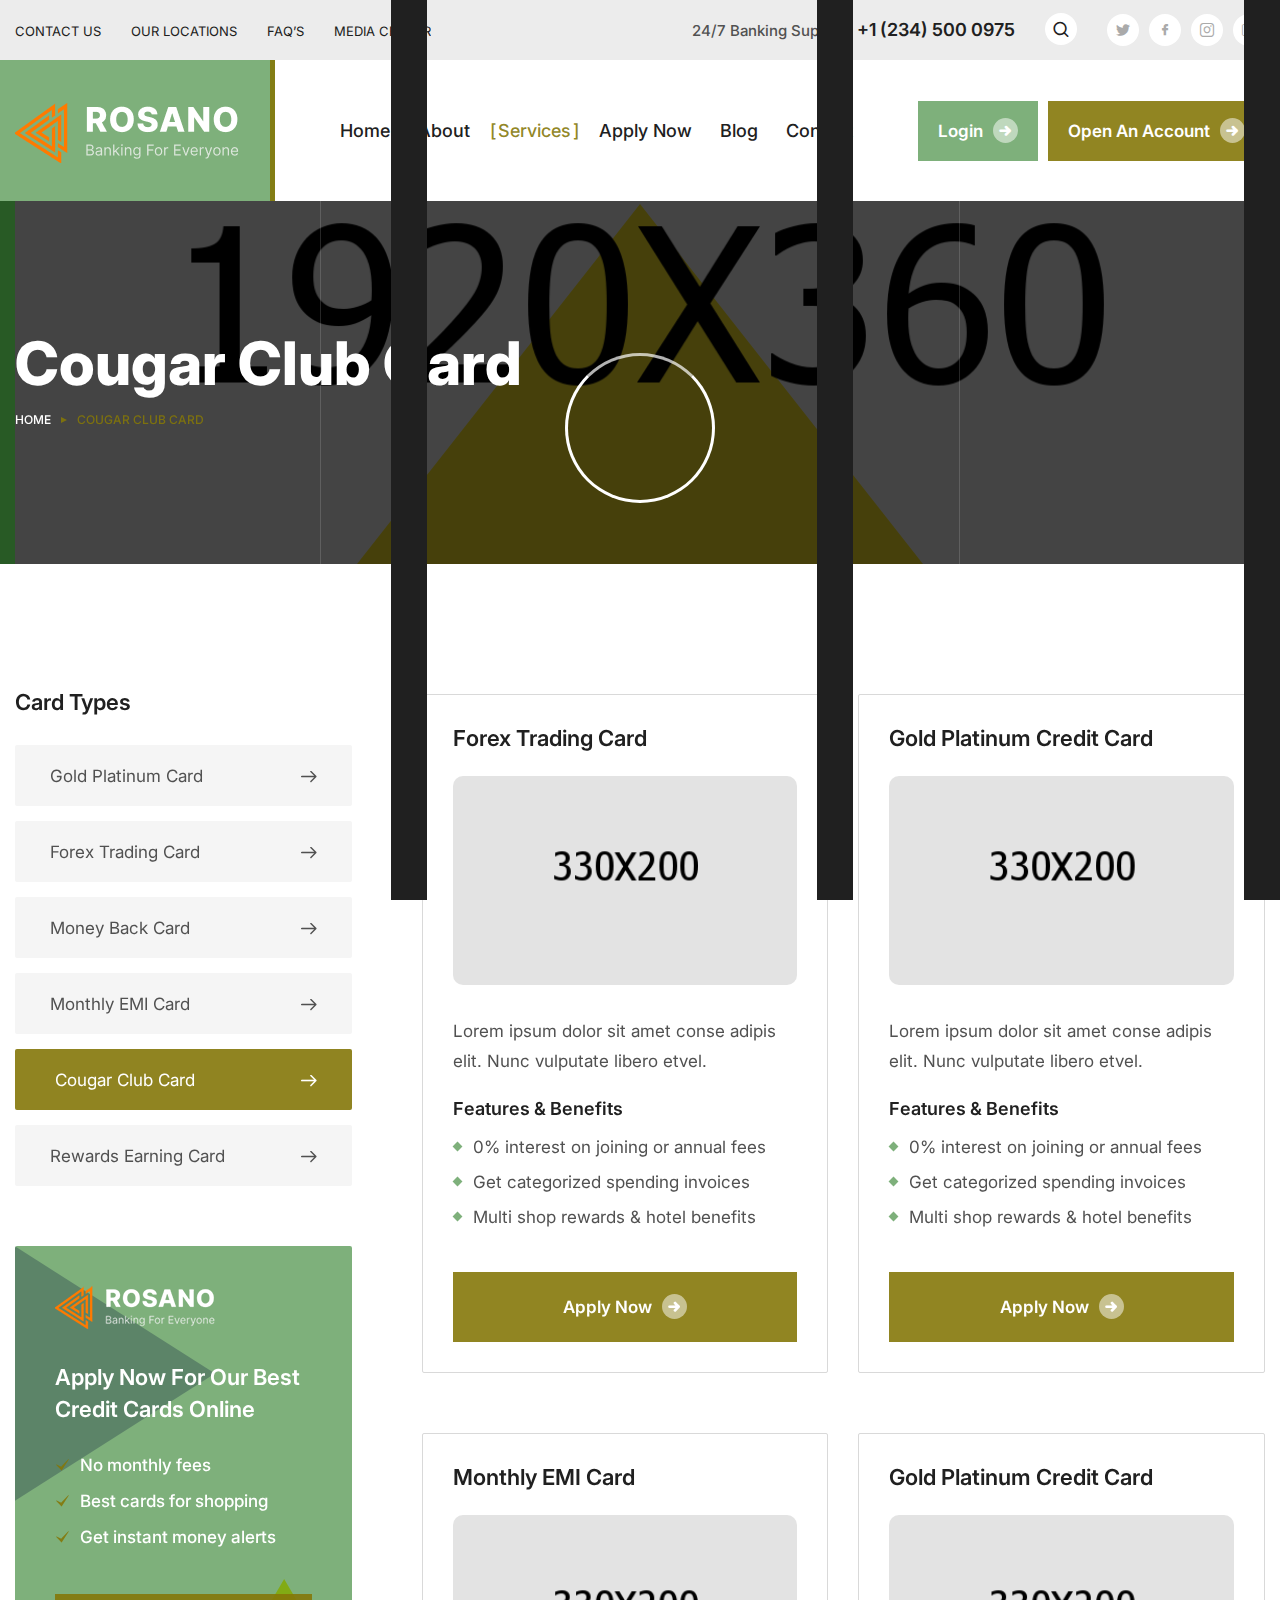
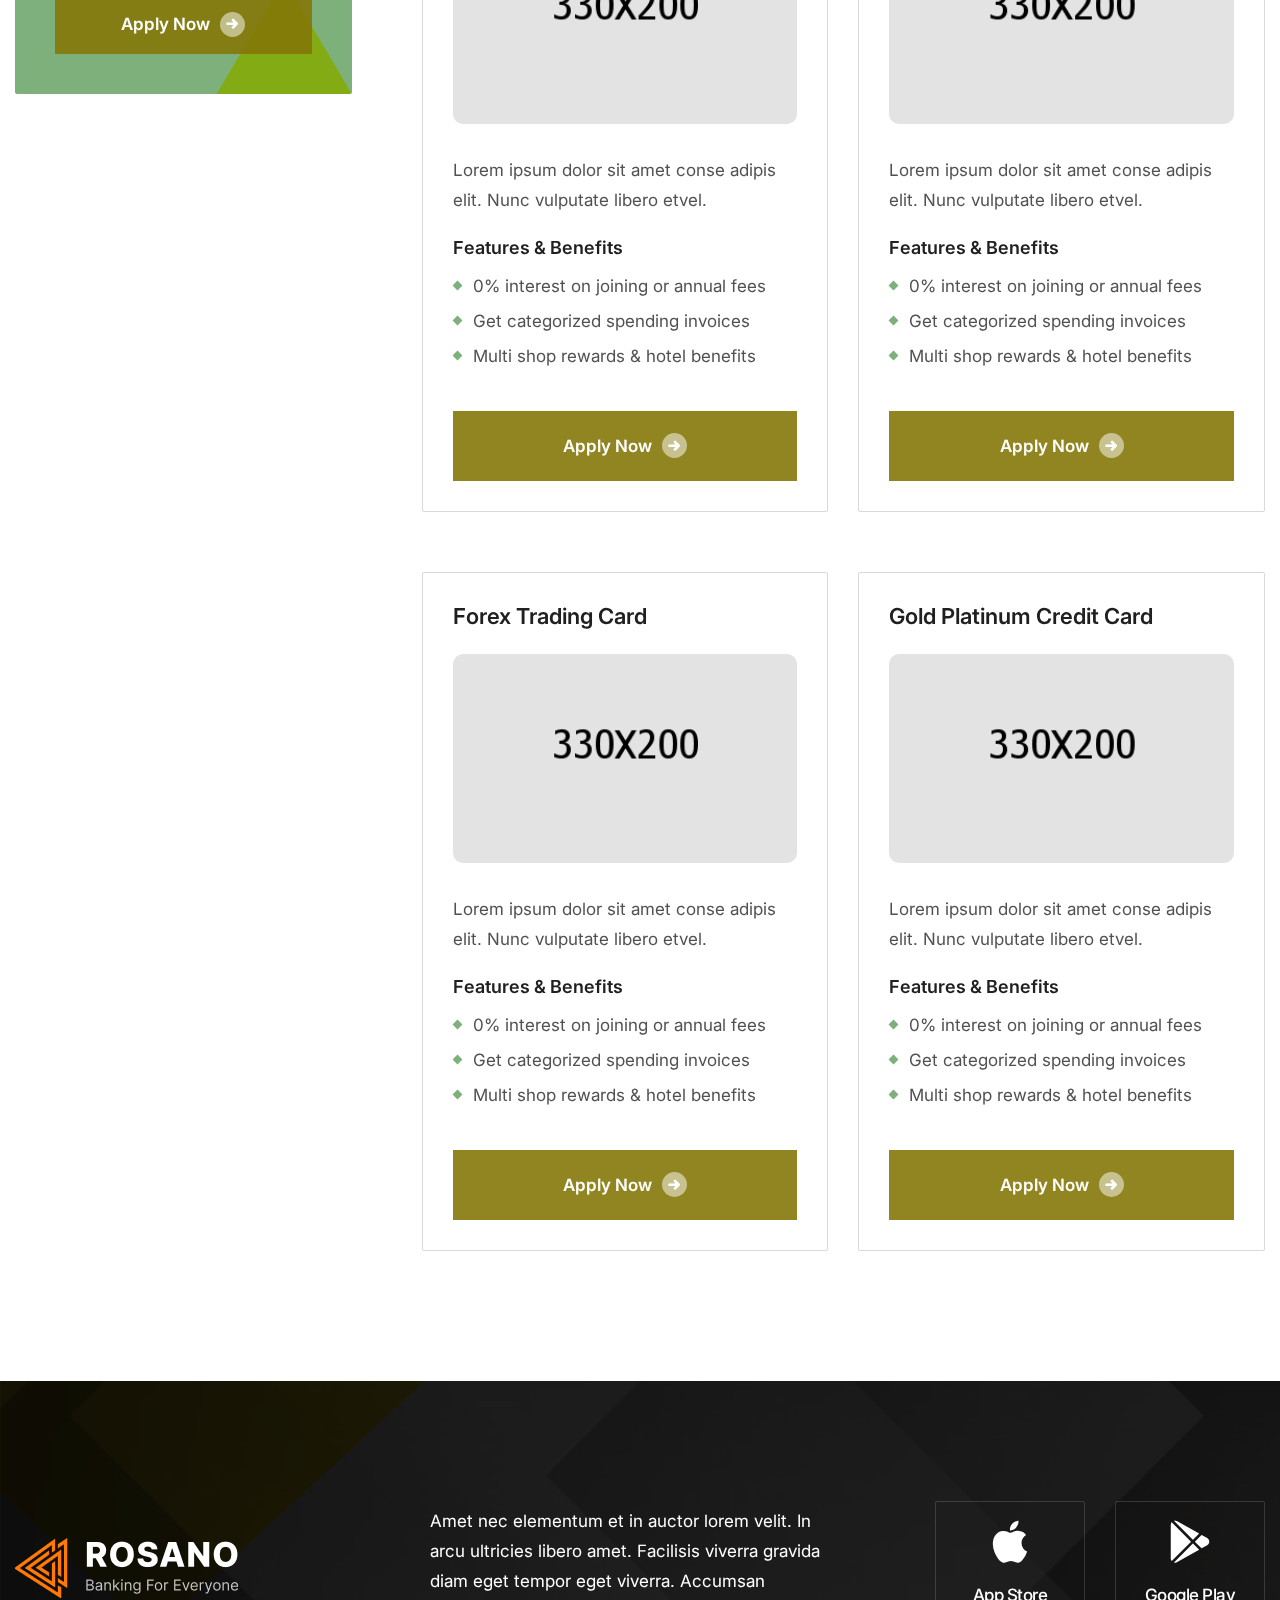
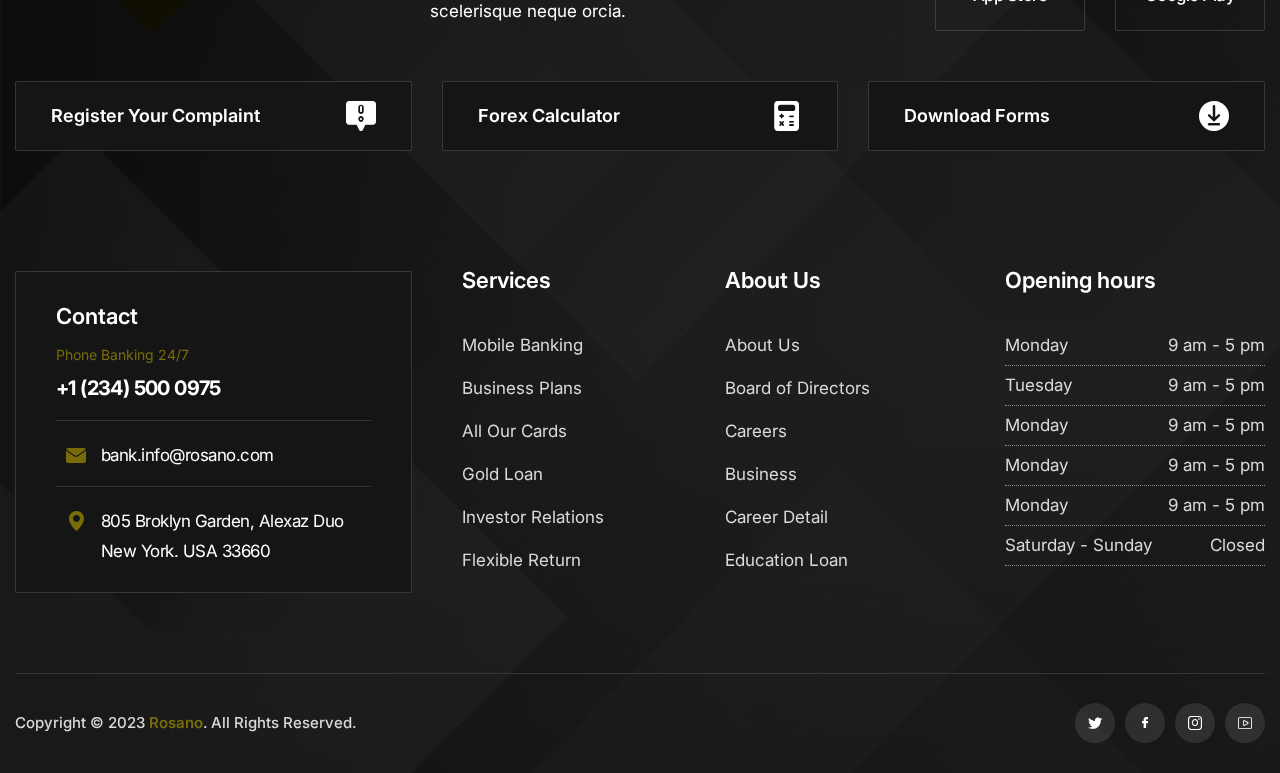
<file: 1_html_file/card-5-cougar-club.html>
<!DOCTYPE html>
<html lang="en">

<head>
    <meta charset="UTF-8" />
    <meta name="viewport" content="width=device-width, initial-scale=1.0" />
    <title>Rosano || Banking services HTML5 Template</title>
    <!-- Favicons Icons -->
    <link rel="apple-touch-icon" sizes="180x180" href="assets/images/favicons/apple-touch-icon.png" />
    <link rel="icon" type="image/png" sizes="32x32" href="assets/images/favicons/favicon-32x32.png" />
    <link rel="icon" type="image/png" sizes="16x16" href="assets/images/favicons/favicon-16x16.png" />
    <link rel="manifest" href="assets/images/favicons/site.webmanifest" />
    <meta name="description" content="Rosano HTML 5 Template " />

    <!-- Fonts -->
    <link href="https://fonts.googleapis.com/css2?family=Inter:wght@300;400;500;600;700;800;900&display=swap"
        rel="stylesheet">



    <link rel="stylesheet" href="assets/vendors/animate/animate.min.css" />
    <link rel="stylesheet" href="assets/vendors/animate/custom-animate.css" />
    <link rel="stylesheet" href="assets/vendors/bootstrap/css/bootstrap.min.css" />
    <link rel="stylesheet" href="assets/vendors/bxslider/jquery.bxslider.css" />
    <link rel="stylesheet" href="assets/vendors/fontawesome/css/all.min.css" />
    <link rel="stylesheet" href="assets/vendors/jquery-magnific-popup/jquery.magnific-popup.css" />
    <link rel="stylesheet" href="assets/vendors/jquery-ui/jquery-ui.css" />
    <link rel="stylesheet" href="assets/vendors/nice-select/nice-select.css" />
    <link rel="stylesheet" href="assets/vendors/odometer/odometer.min.css" />
    <link rel="stylesheet" href="assets/vendors/owl-carousel/owl.carousel.min.css" />
    <link rel="stylesheet" href="assets/vendors/owl-carousel/owl.theme.default.min.css" />
    <link rel="stylesheet" href="assets/vendors/swiper/swiper.min.css" />
    <link rel="stylesheet" href="assets/vendors/vegas/vegas.min.css" />
    <link rel="stylesheet" href="assets/vendors/thm-icons/style.css" />
    <link rel="stylesheet" href="assets/vendors/language-switcher/polyglot-language-switcher.css" />
    <link rel="stylesheet" href="assets/vendors/fancybox/fancybox.min.css" />
    <link rel="stylesheet" href="assets/vendors/aos/aos.css" />
    <link rel="stylesheet" href="assets/vendors/jarallax/jarallax.css" />
    <link rel="stylesheet" href="assets/vendors/slick/slick.css" />

    <!-- Module css -->
    <link rel="stylesheet" href="assets/css/module-css/01-header-section.css" />
    <link rel="stylesheet" href="assets/css/module-css/02-banner-section.css" />
    <link rel="stylesheet" href="assets/css/module-css/03-about-section.css" />
    <link rel="stylesheet" href="assets/css/module-css/04-fact-counter-section.css" />
    <link rel="stylesheet" href="assets/css/module-css/05-testimonial-section.css" />
    <link rel="stylesheet" href="assets/css/module-css/06-partner-section.css" />
    <link rel="stylesheet" href="assets/css/module-css/07-footer-section.css" />
    <link rel="stylesheet" href="assets/css/module-css/08-blog-section.css" />
    <link rel="stylesheet" href="assets/css/module-css/09-breadcrumb-section.css" />
    <link rel="stylesheet" href="assets/css/module-css/10-contact.css" />

    <!-- Template styles -->
    <link rel="stylesheet" href="assets/css/style.css" />
    <link rel="stylesheet" href="assets/css/responsive.css" />
</head>

<body>

    <!-- Preloader -->
    <div class="loader-wrap">
        <div class="preloader">
            <div id="handle-preloader" class="handle-preloader">
                <div class="layer layer-one">
                    <span class="overlay"></span>
                </div>
                <div class="layer layer-three">
                    <span class="overlay"></span>
                </div>
                <div class="layer layer-two">
                    <span class="overlay"></span>
                </div>
                <div class="animation-preloader">
                    <div class="spinner"></div>
                </div>
            </div>
        </div>
    </div>
    <!-- Preloader End -->


    <div class="page-wrapper boxed_wrapper">

        <header class="main-header main-header-style1">
            <div class="main-header-style1__top">
                <div class="container">
                    <div class="inner-content">

                        <div class="main-header-style1__top-left">
                            <div class="header-menu-style1">
                                <ul>
                                    <li><a href="#">Contact Us</a></li>
                                    <li><a href="#">Our Locations</a></li>
                                    <li><a href="#">FAQ’s</a></li>
                                    <li><a href="#">Media Center</a></li>
                                </ul>
                            </div>
                        </div>

                        <div class="main-header-style1__top-right">
                            <div class="header-contact-info-style1">
                                <h5>24/7 Banking Support <a href="tel:12353256">+1 (234) 500 0975</a></h5>
                            </div>
                            <div class="box-search-style1">
                                <a href="#" class="search-toggler">
                                    <span class="icon-magnifying-glass"></span>
                                </a>
                            </div>
                            <div class="header-social-link-style1">
                                <ul class="clearfix">
                                    <li>
                                        <a href="#">
                                            <i class="icon-twitter"></i>
                                        </a>
                                    </li>
                                    <li>
                                        <a href="#">
                                            <i class="icon-facebook"></i>
                                        </a>
                                    </li>
                                    <li>
                                        <a href="#">
                                            <i class="icon-instagram"></i>
                                        </a>
                                    </li>
                                    <li>
                                        <a href="#">
                                            <i class="icon-youtube"></i>
                                        </a>
                                    </li>
                                </ul>
                            </div>
                        </div>

                    </div>
                </div>
            </div>

            <!--Start Main Menu Style1-->
            <nav class="main-menu main-menu-style1">
                <div class="main-menu__wrapper clearfix">
                    <div class="container">
                        <div class="main-menu__wrapper-inner">

                            <div class="main-menu-style1-left">
                                <div class="logo-box-style1">
                                    <a href="index.html">
                                        <img src="assets/images/resources/logo-1.png" alt="Awesome Logo" title="" />
                                    </a>
                                </div>
                            </div>

                            <div class="main-menu-style1-middle">
                                <div class="main-menu-box">
                                    <a href="#" class="mobile-nav__toggler">
                                        <i class="fa fa-bars"></i>
                                    </a>
                                    <ul class="main-menu__list">
                                        <li class="dropdown">
                                            <a href="#">Home</a>
                                            <ul>
                                                <li>
                                                    <a href="index.html">Home Page 01</a>
                                                </li>
                                                <li>
                                                    <a href="index-2.html">Home Page 02</a>
                                                </li>
                                                <li class="dropdown">
                                                    <a href="#">Home OnePage</a>
                                                    <ul>
                                                        <li>
                                                            <a href="index-onepage.html">Home 01 OnePage</a>
                                                        </li>
                                                        <li>
                                                            <a href="index-2-onepage.html">Home 02 OnePage</a>
                                                        </li>
                                                    </ul>
                                                </li>
                                                <li class="dropdown">
                                                    <a href="#">Header Styles</a>
                                                    <ul>
                                                        <li>
                                                            <a href="index.html">Header Style One</a>
                                                        </li>
                                                        <li>
                                                            <a href="index-2.html">Header Style Two</a>
                                                        </li>
                                                    </ul>
                                                </li>
                                            </ul>
                                        </li>

                                        <li class="dropdown">
                                            <a href="#">About</a>
                                            <ul>
                                                <li>
                                                    <a href="about.html">About Our Banking</a>
                                                </li>
                                                <li>
                                                    <a href="testimonials.html">Testimonials</a>
                                                </li>
                                                <li>
                                                    <a href="faq.html">Faq’s</a>
                                                </li>
                                                <li>
                                                    <a href="404.html">404 Error</a>
                                                </li>
                                                <li>
                                                    <a href="coming-soon.html">Coming Soon Page</a>
                                                </li>
                                            </ul>
                                        </li>

                                        <li class="dropdown">
                                            <a href="#">Services</a>
                                            <ul>
                                                <li>
                                                    <a href="accounts.html">Accounts</a>
                                                </li>
                                                <li class="dropdown">
                                                    <a href="#">View All Cards</a>
                                                    <ul>
                                                        <li>
                                                            <a href="card-1-gold-platinum.html">Gold Platinum Card</a>
                                                        </li>
                                                        <li>
                                                            <a href="card-2-forex-trading.html">Forex Trading Card</a>
                                                        </li>
                                                        <li>
                                                            <a href="card-3-money-back.html">Money Back Card</a>
                                                        </li>
                                                        <li>
                                                            <a href="card-4-monthly-emi.html">Monthly EMI Card</a>
                                                        </li>
                                                        <li>
                                                            <a href="card-5-cougar-club.html">Cougar Club Card</a>
                                                        </li>
                                                        <li>
                                                            <a href="card-6-rewards-earning.html">
                                                                Rewards Earning Card
                                                            </a>
                                                        </li>
                                                    </ul>
                                                </li>
                                            </ul>
                                        </li>
                                        <li><a href="apply-loan.html">Apply now</a></li>
                                        <li class="dropdown">
                                            <a href="#">Blog</a>
                                            <ul>
                                                <li>
                                                    <a href="blog.html">Blog Grid View</a>
                                                </li>
                                                <li>
                                                    <a href="blog-2.html">Blog List View</a>
                                                </li>
                                                <li>
                                                    <a href="blog-single.html">Blog Details</a>
                                                </li>
                                            </ul>
                                        </li>
                                        <li>
                                            <a href="contact.html">Contact</a>
                                        </li>
                                    </ul>
                                </div>
                            </div>

                            <div class="main-menu-style1-right">
                                <div class="header-btn-style1">
                                    <a class="btn-one btn-black" href="about.html">
                                        <span class="txt">
                                            Login
                                            <i class="icon-Vector"></i>
                                        </span>
                                    </a>
                                    <a class="btn-one" href="about.html">
                                        <span class="txt">
                                            Open an Account
                                            <i class="icon-Vector"></i>
                                        </span>
                                    </a>
                                </div>
                            </div>

                        </div>
                    </div>
                </div>
            </nav>
            <!--End Main Menu Style1-->
        </header>


        <div class="stricky-header stricked-menu main-menu">
            <div class="sticky-header__content"></div>
            <!-- /.sticky-header__content -->
        </div>
        <!-- /.stricky-header -->


        <!--Start breadcrumb Style1-->
        <section class="breadcrumb-style1">
            <div class="shape-bottom"></div>
            <div class="breadcrumb-style1-bg" style="background-image: url(assets/images/breadcrumb/breadcrumb-1.jpg);">
            </div>
            <div class="breadcrumb-style1__border-line-left"></div>
            <div class="breadcrumb-style1__border-line-right"></div>
            <div class="container">
                <div class="row">
                    <div class="col-xl-12">
                        <div class="inner-content">
                            <div class="title">
                                <h2>Cougar Club Card</h2>
                            </div>
                            <div class="breadcrumb-menu">
                                <ul class="clearfix">
                                    <li><a href="index.html">Home</a></li>
                                    <li class="active">Cougar Club Card</li>
                                </ul>
                            </div>
                        </div>
                    </div>
                </div>
            </div>
        </section>
        <!--End breadcrumb Style1-->


        <section class="cards-style1">
            <div class="container">
                <div class="row">

                    <div class="col-xl-4 col-lg-8 order-box-2">
                        <div class="sidebar-content-box">
                            <!--Start Card Pages Link-->
                            <div class="card-pages-link">
                                <div class="inner-title">
                                    <h3>Card Types</h3>
                                </div>
                                <ul>
                                    <li>
                                        <a href="card-1-gold-platinum.html">
                                            Gold Platinum Card <span class="icon-next2"></span>
                                        </a>
                                    </li>
                                    <li>
                                        <a href="card-2-forex-trading.html">
                                            Forex Trading Card <span class="icon-next2"></span>
                                        </a>
                                    </li>
                                    <li>
                                        <a href="card-3-money-back.html">
                                            Money Back Card <span class="icon-next2"></span>
                                        </a>
                                    </li>
                                    <li>
                                        <a href="card-4-monthly-emi.html">
                                            Monthly EMI Card <span class="icon-next2"></span>
                                        </a>
                                    </li>
                                    <li class="active">
                                        <a href="card-5-cougar-club.html">
                                            Cougar Club Card <span class="icon-next2"></span>
                                        </a>
                                    </li>
                                    <li>
                                        <a href="card-6-rewards-earning.html">
                                            Rewards Earning Card <span class="icon-next2"></span>
                                        </a>
                                    </li>
                                </ul>
                            </div>
                            <!--End Card Pages Link-->

                            <!--Start Sidebar Banner Box-->
                            <div class="sidebar-banner-box">
                                <div class="shape-left"></div>
                                <div class="shape-bottom"></div>
                                <div class="logo-box">
                                    <a href="index.html">
                                        <img src="assets/images/resources/sidebar-banner-logo.png" alt="Awesome Logo"
                                            title="">
                                    </a>
                                </div>
                                <div class="title">
                                    <h3>Apply Now for our best Credit Cards Online</h3>
                                </div>
                                <div class="list-item">
                                    <ul>
                                        <li>
                                            <div class="icon">
                                                <span class="icon-check"></span>
                                            </div>
                                            No monthly fees
                                        </li>
                                        <li>
                                            <div class="icon">
                                                <span class="icon-check"></span>
                                            </div>
                                            Best cards for shopping
                                        </li>
                                        <li>
                                            <div class="icon">
                                                <span class="icon-check"></span>
                                            </div>
                                            Get instant money alerts
                                        </li>
                                    </ul>
                                </div>
                                <div class="btn-box">
                                    <a class="btn-one" href="about.html">
                                        <span class="txt">
                                            Apply Now
                                            <i class="icon-Vector"></i>
                                        </span>
                                    </a>
                                </div>
                            </div>
                            <!--End Sidebar Banner Box-->

                        </div>
                    </div>

                    <div class="col-xl-8 order-box-1">
                        <div class="cards-style1__content">
                            <div class="row">

                                <!--Start Single Cards Box-->
                                <div class="col-xl-6 col-lg-6 col-md-6">
                                    <div class="single-cards-box">
                                        <div class="inner-title">
                                            <h3><a href="#">Forex trading card</a></h3>
                                        </div>
                                        <div class="img-box">
                                            <img src="assets/images/resources/card-v1-1.jpg" alt="">
                                        </div>
                                        <div class="text-box">
                                            <p>Lorem ipsum dolor sit amet conse adipis
                                                elit. Nunc vulputate libero etvel.</p>
                                            <div class="features-benefits">
                                                <h4>Features & Benefits</h4>
                                                <ul>
                                                    <li>0% interest on joining or annual fees</li>
                                                    <li>Get categorized spending invoices</li>
                                                    <li>Multi shop rewards & hotel benefits</li>
                                                </ul>
                                            </div>
                                        </div>
                                        <div class="btn-box">
                                            <a class="btn-one" href="about.html">
                                                <span class="txt">
                                                    Apply Now
                                                    <i class="icon-Vector"></i>
                                                </span>
                                            </a>
                                        </div>
                                    </div>
                                </div>
                                <!--End Single Cards Box-->
                                <!--Start Single Cards Box-->
                                <div class="col-xl-6 col-lg-6 col-md-6">
                                    <div class="single-cards-box">
                                        <div class="inner-title">
                                            <h3><a href="#">Gold Platinum Credit Card</a></h3>
                                        </div>
                                        <div class="img-box">
                                            <img src="assets/images/resources/card-v1-2.jpg" alt="">
                                        </div>
                                        <div class="text-box">
                                            <p>Lorem ipsum dolor sit amet conse adipis
                                                elit. Nunc vulputate libero etvel.</p>
                                            <div class="features-benefits">
                                                <h4>Features & Benefits</h4>
                                                <ul>
                                                    <li>0% interest on joining or annual fees</li>
                                                    <li>Get categorized spending invoices</li>
                                                    <li>Multi shop rewards & hotel benefits</li>
                                                </ul>
                                            </div>
                                        </div>
                                        <div class="btn-box">
                                            <a class="btn-one" href="about.html">
                                                <span class="txt">
                                                    Apply Now
                                                    <i class="icon-Vector"></i>
                                                </span>
                                            </a>
                                        </div>
                                    </div>
                                </div>
                                <!--End Single Cards Box-->
                                <!--Start Single Cards Box-->
                                <div class="col-xl-6 col-lg-6 col-md-6">
                                    <div class="single-cards-box">
                                        <div class="inner-title">
                                            <h3><a href="#">monthly eMI card</a></h3>
                                        </div>
                                        <div class="img-box">
                                            <img src="assets/images/resources/card-v1-3.jpg" alt="">
                                        </div>
                                        <div class="text-box">
                                            <p>Lorem ipsum dolor sit amet conse adipis
                                                elit. Nunc vulputate libero etvel.</p>
                                            <div class="features-benefits">
                                                <h4>Features & Benefits</h4>
                                                <ul>
                                                    <li>0% interest on joining or annual fees</li>
                                                    <li>Get categorized spending invoices</li>
                                                    <li>Multi shop rewards & hotel benefits</li>
                                                </ul>
                                            </div>
                                        </div>
                                        <div class="btn-box">
                                            <a class="btn-one" href="about.html">
                                                <span class="txt">
                                                    Apply Now
                                                    <i class="icon-Vector"></i>
                                                </span>
                                            </a>
                                        </div>
                                    </div>
                                </div>
                                <!--End Single Cards Box-->
                                <!--Start Single Cards Box-->
                                <div class="col-xl-6 col-lg-6 col-md-6">
                                    <div class="single-cards-box">
                                        <div class="inner-title">
                                            <h3><a href="#">Gold Platinum Credit Card</a></h3>
                                        </div>
                                        <div class="img-box">
                                            <img src="assets/images/resources/card-v1-4.jpg" alt="">
                                        </div>
                                        <div class="text-box">
                                            <p>Lorem ipsum dolor sit amet conse adipis
                                                elit. Nunc vulputate libero etvel.</p>
                                            <div class="features-benefits">
                                                <h4>Features & Benefits</h4>
                                                <ul>
                                                    <li>0% interest on joining or annual fees</li>
                                                    <li>Get categorized spending invoices</li>
                                                    <li>Multi shop rewards & hotel benefits</li>
                                                </ul>
                                            </div>
                                        </div>
                                        <div class="btn-box">
                                            <a class="btn-one" href="about.html">
                                                <span class="txt">
                                                    Apply Now
                                                    <i class="icon-Vector"></i>
                                                </span>
                                            </a>
                                        </div>
                                    </div>
                                </div>
                                <!--End Single Cards Box-->
                                <!--Start Single Cards Box-->
                                <div class="col-xl-6 col-lg-6 col-md-6">
                                    <div class="single-cards-box">
                                        <div class="inner-title">
                                            <h3><a href="#">forex trading card</a></h3>
                                        </div>
                                        <div class="img-box">
                                            <img src="assets/images/resources/card-v1-1.jpg" alt="">
                                        </div>
                                        <div class="text-box">
                                            <p>Lorem ipsum dolor sit amet conse adipis
                                                elit. Nunc vulputate libero etvel.</p>
                                            <div class="features-benefits">
                                                <h4>Features & Benefits</h4>
                                                <ul>
                                                    <li>0% interest on joining or annual fees</li>
                                                    <li>Get categorized spending invoices</li>
                                                    <li>Multi shop rewards & hotel benefits</li>
                                                </ul>
                                            </div>
                                        </div>
                                        <div class="btn-box">
                                            <a class="btn-one" href="about.html">
                                                <span class="txt">
                                                    Apply Now
                                                    <i class="icon-Vector"></i>
                                                </span>
                                            </a>
                                        </div>
                                    </div>
                                </div>
                                <!--End Single Cards Box-->
                                <!--Start Single Cards Box-->
                                <div class="col-xl-6 col-lg-6 col-md-6">
                                    <div class="single-cards-box">
                                        <div class="inner-title">
                                            <h3><a href="#">Gold Platinum Credit Card</a></h3>
                                        </div>
                                        <div class="img-box">
                                            <img src="assets/images/resources/card-v1-2.jpg" alt="">
                                        </div>
                                        <div class="text-box">
                                            <p>Lorem ipsum dolor sit amet conse adipis
                                                elit. Nunc vulputate libero etvel.</p>
                                            <div class="features-benefits">
                                                <h4>Features & Benefits</h4>
                                                <ul>
                                                    <li>0% interest on joining or annual fees</li>
                                                    <li>Get categorized spending invoices</li>
                                                    <li>Multi shop rewards & hotel benefits</li>
                                                </ul>
                                            </div>
                                        </div>
                                        <div class="btn-box">
                                            <a class="btn-one" href="about.html">
                                                <span class="txt">
                                                    Apply Now
                                                    <i class="icon-Vector"></i>
                                                </span>
                                            </a>
                                        </div>
                                    </div>
                                </div>
                                <!--End Single Cards Box-->



                            </div>
                        </div>
                    </div>

                </div>
            </div>
        </section>


        <!--Start footer area -->
        <footer class="footer-area">
            <div class="shape-top float-bob-x"></div>
            <div class="shape-bottom wow slideInRight" data-wow-delay="100ms" data-wow-duration="3000ms"></div>
            <div class="footer-area-bg" style="background-image: url(assets/images/shapes/footer-area-bg.png);"></div>
            <div class="footer-top">
                <div class="container">

                    <div class="footer-top__inner">
                        <div class="footer-logo-style1">
                            <a href="index.html">
                                <img src="assets/images/resources/logo-1.png" alt="Awesome Logo" title="" />
                            </a>
                        </div>
                        <div class="footer-top__text-box">
                            <p>Amet nec elementum et in auctor lorem velit. In arcu ultricies libero amet. Facilisis
                                viverra gravida diam eget tempor eget viverra. Accumsan scelerisque neque orcia.</p>
                        </div>
                        <div class="footer-top__app-download">
                            <ul>
                                <li>
                                    <a href="#">
                                        <span class="icon-apple-logo"></span>
                                        App Store
                                    </a>
                                </li>
                                <li>
                                    <a href="#">
                                        <span class="icon-playstore"></span>
                                        Google Play
                                    </a>
                                </li>
                            </ul>
                        </div>
                    </div>

                    <div class="footer-top__outer">
                        <ul class="row">
                            <li class="col-xl-4 col-lg-4">
                                <div class="single-box">
                                    <a href="contact.html">
                                        Register Your Complaint
                                        <span class="icon-complain"></span>
                                    </a>
                                </div>
                            </li>
                            <li class="col-xl-4 col-lg-4">
                                <div class="single-box active">
                                    <a href="#">
                                        Forex Calculator
                                        <span class="icon-calc"></span>
                                    </a>
                                </div>
                            </li>
                            <li class="col-xl-4 col-lg-4">
                                <div class="single-box">
                                    <a href="#">
                                        Download Forms
                                        <span class="icon-download"></span>
                                    </a>
                                </div>
                            </li>
                        </ul>
                    </div>

                </div>
            </div>

            <!--Start Footer Main-->
            <div class="footer-main">
                <div class="container">
                    <div class="row">

                        <div class="col-xl-4 col-lg-6 col-md-6">
                            <div class="footer-widget-contact-info">
                                <h3>Contact</h3>
                                <div class="phone-number">
                                    <p>Phone Banking 24/7</p>
                                    <a href="tel:2512353256">+1 (234) 500 0975</a>
                                </div>
                                <ul>
                                    <li>
                                        <div class="icon">
                                            <span class="icon-email"></span>
                                        </div>
                                        <p><a href="mailto:contact@rosano.com">bank.info@rosano.com</a></p>
                                    </li>
                                    <li>
                                        <div class="icon">
                                            <span class="icon-pin"></span>
                                        </div>
                                        <p>805 Broklyn Garden, Alexaz Duo<br> New York. USA 33660</p>
                                    </li>
                                </ul>
                            </div>
                        </div>

                        <div class="col-xl-2 col-lg-6 col-md-6 single-widget">
                            <div class="single-footer-widget single-footer-widget--link-box margin-left">
                                <div class="title">
                                    <h3>Services</h3>
                                </div>
                                <div class="footer-widget-links">
                                    <ul>
                                        <li>
                                            <a href="accounts.html">Mobile Banking</a>
                                        </li>
                                        <li class="active">
                                            <a href="about.html">Business Plans</a>
                                        </li>
                                        <li>
                                            <a href="card-1-gold-platinum.html">All Our Cards</a>
                                        </li>
                                        <li>
                                            <a href="apply-loan.html">Gold Loan</a>
                                        </li>
                                        <li>
                                            <a href="about.html">Investor Relations</a>
                                        </li>
                                        <li>
                                            <a href="apply-loan.html">Flexible Return</a>
                                        </li>
                                    </ul>
                                </div>
                            </div>
                        </div>

                        <!--Start single footer widget-->
                        <div class="col-xl-3 col-lg-6 col-md-6 single-widget">
                            <div class="single-footer-widget single-footer-widget--link-box margin-left-minus2">
                                <div class="title">
                                    <h3>About Us</h3>
                                </div>
                                <div class="footer-widget-links">
                                    <ul>
                                        <li>
                                            <a href="about.html">About Us</a>
                                        </li>
                                        <li>
                                            <a href="about.html">Board of Directors</a>
                                        </li>
                                        <li>
                                            <a href="about.html">Careers</a>
                                        </li>
                                        <li>
                                            <a href="about.html">Business</a>
                                        </li>
                                        <li>
                                            <a href="about.html">Career Detail</a>
                                        </li>
                                        <li>
                                            <a href="apply-loan.html">Education Loan</a>
                                        </li>
                                    </ul>
                                </div>
                            </div>
                        </div>
                        <!--End single footer widget-->

                        <!--Start single footer widget-->
                        <div class="col-xl-3 col-lg-6 col-md-6 single-widget">
                            <div class="single-footer-widget margin-left-minus3">
                                <div class="title">
                                    <h3>Opening hours</h3>
                                </div>
                                <div class="opening-hours-box">
                                    <ul>
                                        <li>
                                            <span>Monday</span>
                                            <span>9 am - 5 pm</span>
                                        </li>
                                        <li>
                                            <span>Tuesday</span>
                                            <span>9 am - 5 pm</span>
                                        </li>
                                        <li>
                                            <span>Monday</span>
                                            <span>9 am - 5 pm</span>
                                        </li>
                                        <li>
                                            <span>Monday</span>
                                            <span>9 am - 5 pm</span>
                                        </li>
                                        <li>
                                            <span>Monday</span>
                                            <span>9 am - 5 pm</span>
                                        </li>
                                        <li>
                                            <span>Saturday - Sunday</span>
                                            <span>Closed</span>
                                        </li>
                                    </ul>
                                </div>
                            </div>
                        </div>
                        <!--End single footer widget-->

                    </div>
                </div>
            </div>
            <!--End Footer Main-->

            <!--Start Footer Bottom-->
            <div class="footer-bottom">
                <div class="container">
                    <div class="bottom-inner">
                        <div class="copyright-text">
                            <p>
                                Copyright &copy; 2023
                                <a href="index.html">Rosano</a>. All Rights Reserved.
                            </p>
                        </div>

                        <div class="footer-social-link">
                            <ul class="clearfix">
                                <li>
                                    <a href="#">
                                        <i class="icon-twitter"></i>
                                    </a>
                                </li>
                                <li>
                                    <a href="#">
                                        <i class="icon-facebook"></i>
                                    </a>
                                </li>
                                <li>
                                    <a href="#">
                                        <i class="icon-instagram"></i>
                                    </a>
                                </li>
                                <li>
                                    <a href="#">
                                        <i class="icon-youtube"></i>
                                    </a>
                                </li>
                            </ul>
                        </div>

                    </div>
                </div>
            </div>
            <!--End Footer Bottom-->
        </footer>
        <!--End footer area-->


    </div>
    <!-- /.page-wrapper -->


    <div class="mobile-nav__wrapper">
        <div class="mobile-nav__overlay mobile-nav__toggler"></div>
        <div class="mobile-nav__content">
            <span class="mobile-nav__close mobile-nav__toggler">
                <i class="fa fa-times-circle"></i>
            </span>
            <div class="logo-box">
                <a href="index.html" aria-label="logo image">
                    <img src="assets/images/resources/mobile-nav-logo.png" alt="" />
                </a>
            </div>
            <div class="mobile-nav-search-box">
                <form class="search-form" action="#">
                    <input placeholder="Keyword" type="text" />
                    <button type="submit">
                        <i class="fa fa-search"></i>
                    </button>
                </form>
            </div>
            <div class="mobile-nav__container"></div>
            <ul class="mobile-nav__contact list-unstyled">
                <li>
                    <i class="fa fa-envelope"></i>
                    <a href="mailto:info@example.com">info@example.com</a>
                </li>
                <li>
                    <i class="fa fa-phone-alt"></i>
                    <a href="tel:123456789">444 000 777 66</a>
                </li>
            </ul>
            <div class="mobile-nav__social">
                <a href="#" class="fab fa-twitter"></a>
                <a href="#" class="fab fa-facebook-square"></a>
                <a href="#" class="fab fa-pinterest-p"></a>
                <a href="#" class="fab fa-instagram"></a>
            </div>
        </div>
    </div>


    <div class="search-popup">
        <div class="search-popup__overlay search-toggler"></div>
        <div class="search-popup__content">
            <form action="#">
                <label for="search" class="sr-only">search here</label>
                <input type="text" id="search" placeholder="Search Here..." />
                <button type="submit" aria-label="search submit" class="thm-btn">
                    <i class="fa fa-search"></i>
                </button>
            </form>
        </div>
    </div>


    <!--Scroll to top-->
    <div class="scroll-to-top">
        <div>
            <div class="scroll-top-inner">
                <div class="scroll-bar">
                    <div class="bar-inner"></div>
                </div>
                <div class="scroll-bar-text">Go To Top</div>
            </div>
        </div>
    </div>
    <!-- Scroll to top End -->

    <script src="assets/vendors/jquery/jquery-3.6.0.min.js"></script>
    <script src="assets/vendors/bootstrap/js/bootstrap.bundle.min.js"></script>
    <script src="assets/vendors/bxslider/jquery.bxslider.min.js"></script>
    <script src="assets/vendors/circleType/jquery.circleType.js"></script>
    <script src="assets/vendors/circleType/jquery.lettering.min.js"></script>
    <script src="assets/vendors/isotope/isotope.js"></script>
    <script src="assets/vendors/jquery-ajaxchimp/jquery.ajaxchimp.min.js"></script>
    <script src="assets/vendors/jquery-appear/jquery.appear.min.js"></script>
    <script src="assets/vendors/jquery-magnific-popup/jquery.magnific-popup.min.js"></script>
    <script src="assets/vendors/jquery-migrate/jquery-migrate.min.js"></script>
    <script src="assets/vendors/jquery-ui/jquery-ui.js"></script>
    <script src="assets/vendors/jquery-validate/jquery.validate.min.js"></script>
    <script src="assets/vendors/nice-select/jquery.nice-select.min.js"></script>
    <script src="assets/vendors/odometer/odometer.min.js"></script>
    <script src="assets/vendors/owl-carousel/owl.carousel.min.js"></script>
    <script src="assets/vendors/swiper/swiper.min.js"></script>
    <script src="assets/vendors/vegas/vegas.min.js"></script>
    <script src="assets/vendors/wnumb/wNumb.min.js"></script>
    <script src="assets/vendors/wow/wow.js"></script>
    <script src="assets/vendors/extra-scripts/jquery.paroller.min.js"></script>
    <script src="assets/vendors/language-switcher/jquery.polyglot.language.switcher.js"></script>
    <script src="assets/vendors/extra-scripts/jquery-sidebar-content.js"></script>
    <script src="assets/vendors/fancybox/jquery.fancybox.js"></script>
    <script src="assets/vendors/aos/aos.js"></script>
    <script src="assets/vendors/extra-scripts/TweenMax.min.js"></script>
    <script src="assets/vendors/jarallax/jarallax.min.js"></script>
    <script src="assets/vendors/extra-scripts/tilt.jquery.js"></script>
    <script src="assets/vendors/slick/slick.js"></script>

    <!-- Template js -->
    <script src="assets/js/custom.js"></script>
</body>

</html>
</file>
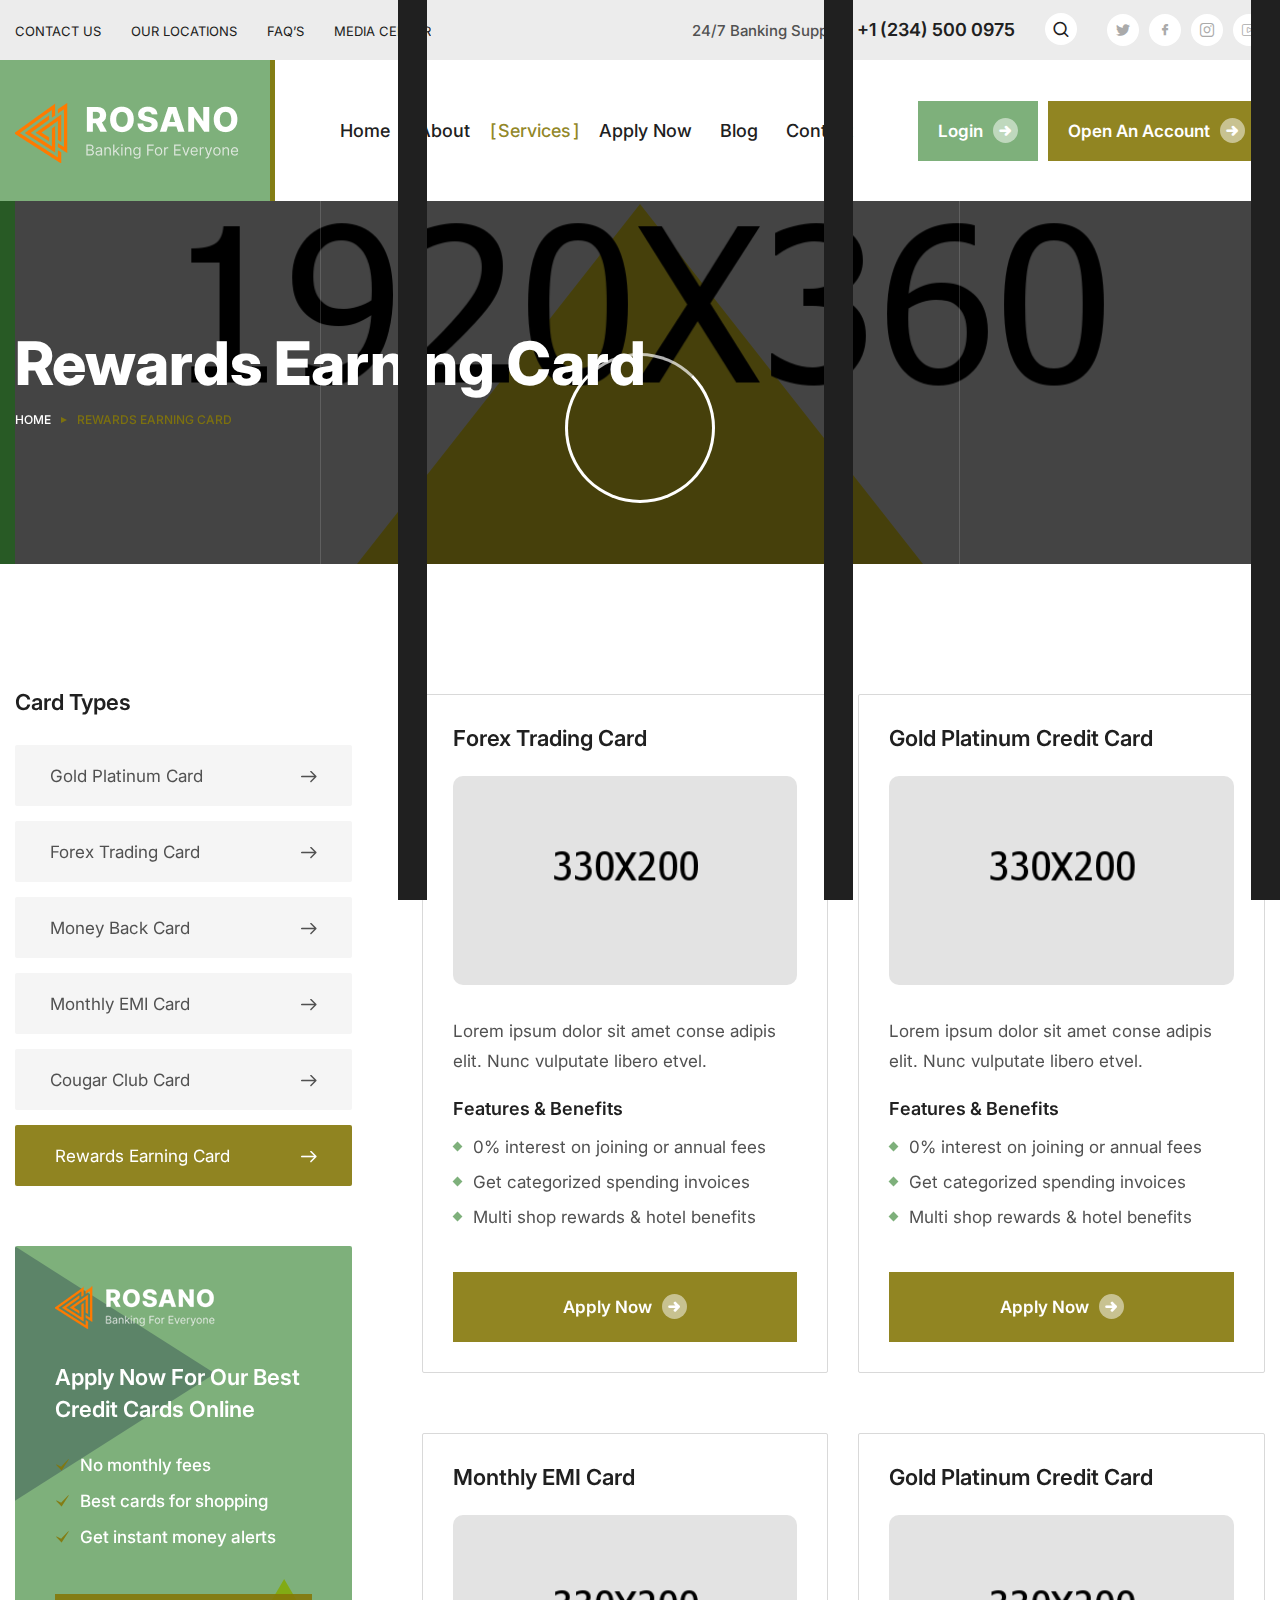
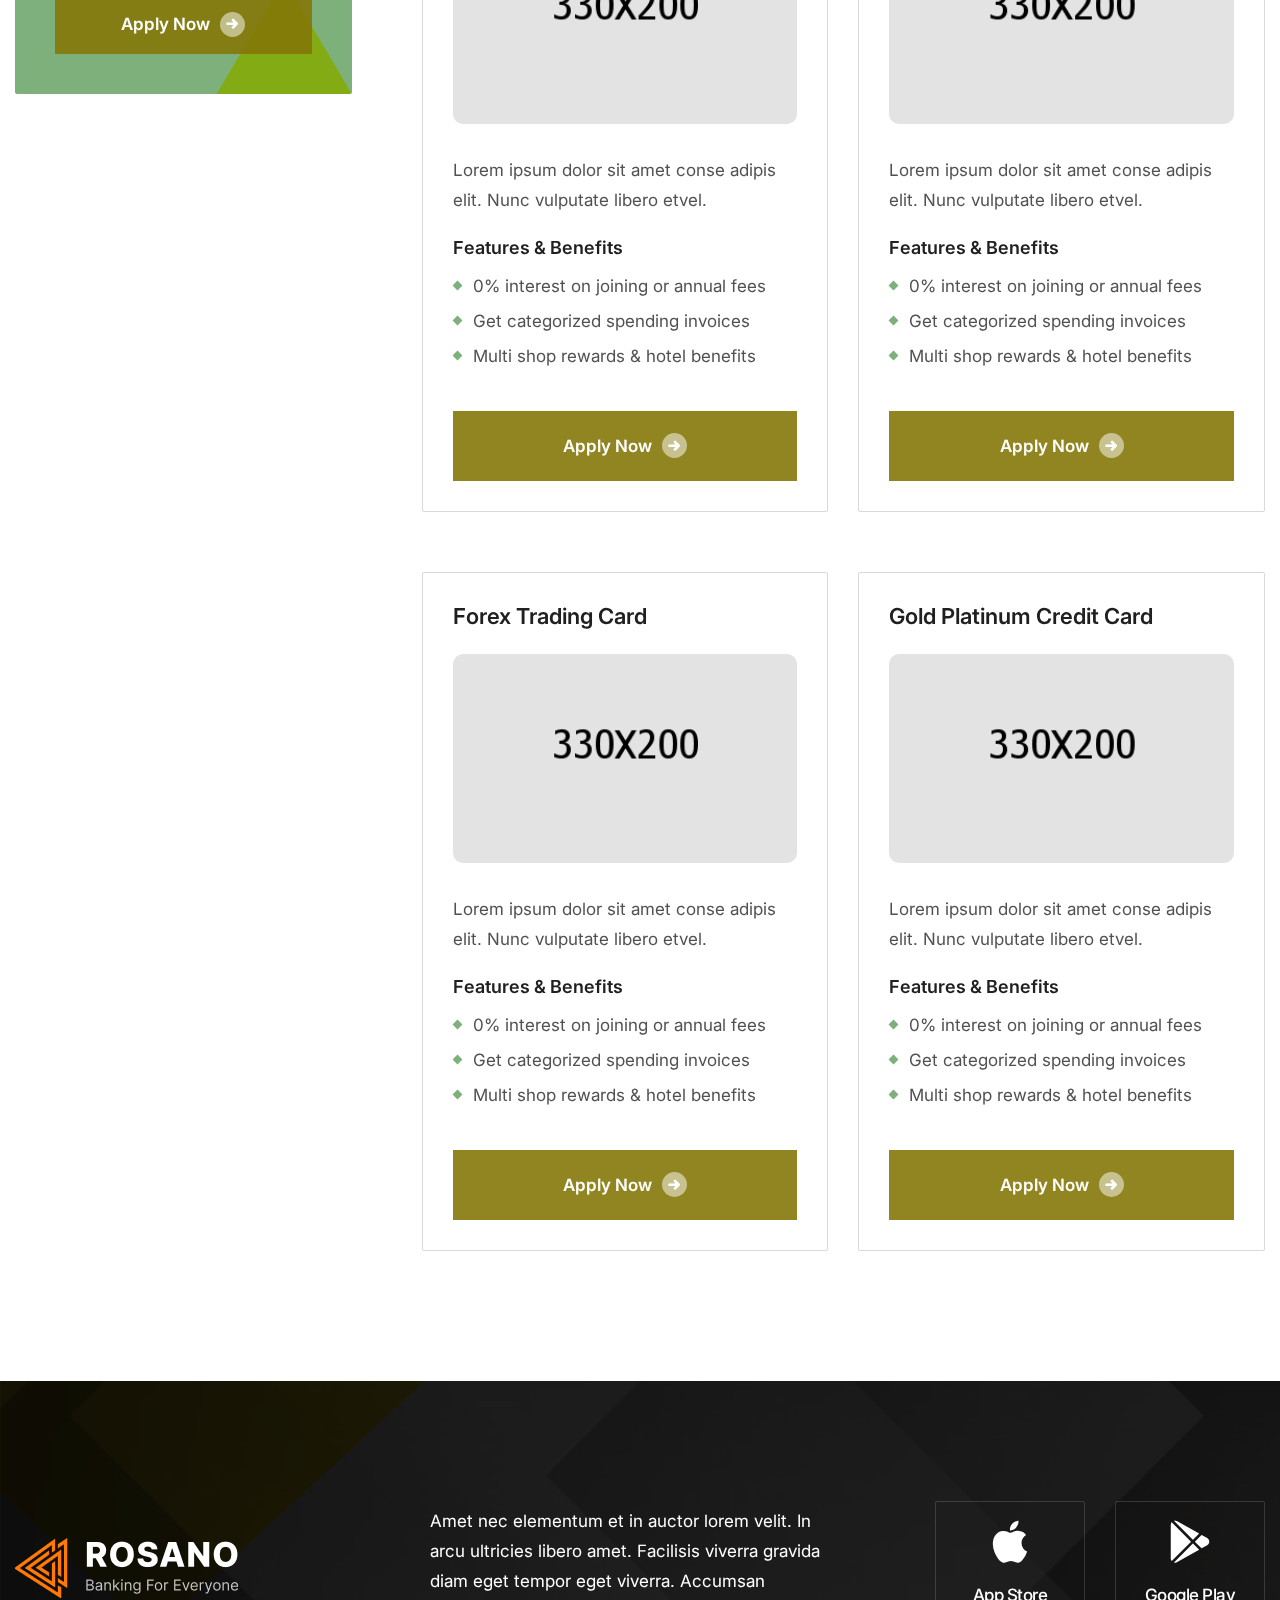
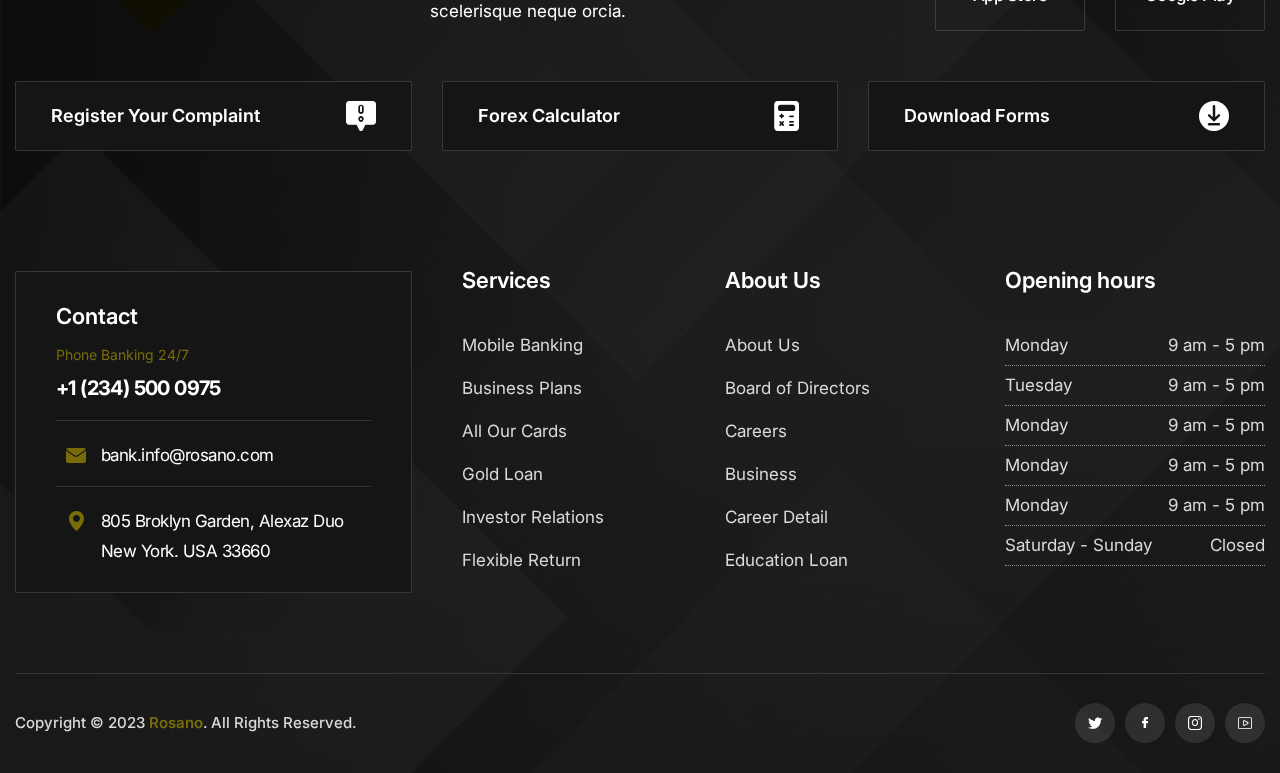
<file: 1_html_file/card-6-rewards-earning.html>
<!DOCTYPE html>
<html lang="en">

<head>
    <meta charset="UTF-8" />
    <meta name="viewport" content="width=device-width, initial-scale=1.0" />
    <title>Rosano || Banking services HTML5 Template</title>
    <!-- Favicons Icons -->
    <link rel="apple-touch-icon" sizes="180x180" href="assets/images/favicons/apple-touch-icon.png" />
    <link rel="icon" type="image/png" sizes="32x32" href="assets/images/favicons/favicon-32x32.png" />
    <link rel="icon" type="image/png" sizes="16x16" href="assets/images/favicons/favicon-16x16.png" />
    <link rel="manifest" href="assets/images/favicons/site.webmanifest" />
    <meta name="description" content="Rosano HTML 5 Template " />

    <!-- Fonts -->
    <link href="https://fonts.googleapis.com/css2?family=Inter:wght@300;400;500;600;700;800;900&display=swap"
        rel="stylesheet">



    <link rel="stylesheet" href="assets/vendors/animate/animate.min.css" />
    <link rel="stylesheet" href="assets/vendors/animate/custom-animate.css" />
    <link rel="stylesheet" href="assets/vendors/bootstrap/css/bootstrap.min.css" />
    <link rel="stylesheet" href="assets/vendors/bxslider/jquery.bxslider.css" />
    <link rel="stylesheet" href="assets/vendors/fontawesome/css/all.min.css" />
    <link rel="stylesheet" href="assets/vendors/jquery-magnific-popup/jquery.magnific-popup.css" />
    <link rel="stylesheet" href="assets/vendors/jquery-ui/jquery-ui.css" />
    <link rel="stylesheet" href="assets/vendors/nice-select/nice-select.css" />
    <link rel="stylesheet" href="assets/vendors/odometer/odometer.min.css" />
    <link rel="stylesheet" href="assets/vendors/owl-carousel/owl.carousel.min.css" />
    <link rel="stylesheet" href="assets/vendors/owl-carousel/owl.theme.default.min.css" />
    <link rel="stylesheet" href="assets/vendors/swiper/swiper.min.css" />
    <link rel="stylesheet" href="assets/vendors/vegas/vegas.min.css" />
    <link rel="stylesheet" href="assets/vendors/thm-icons/style.css" />
    <link rel="stylesheet" href="assets/vendors/language-switcher/polyglot-language-switcher.css" />
    <link rel="stylesheet" href="assets/vendors/fancybox/fancybox.min.css" />
    <link rel="stylesheet" href="assets/vendors/aos/aos.css" />
    <link rel="stylesheet" href="assets/vendors/jarallax/jarallax.css" />
    <link rel="stylesheet" href="assets/vendors/slick/slick.css" />

    <!-- Module css -->
    <link rel="stylesheet" href="assets/css/module-css/01-header-section.css" />
    <link rel="stylesheet" href="assets/css/module-css/02-banner-section.css" />
    <link rel="stylesheet" href="assets/css/module-css/03-about-section.css" />
    <link rel="stylesheet" href="assets/css/module-css/04-fact-counter-section.css" />
    <link rel="stylesheet" href="assets/css/module-css/05-testimonial-section.css" />
    <link rel="stylesheet" href="assets/css/module-css/06-partner-section.css" />
    <link rel="stylesheet" href="assets/css/module-css/07-footer-section.css" />
    <link rel="stylesheet" href="assets/css/module-css/08-blog-section.css" />
    <link rel="stylesheet" href="assets/css/module-css/09-breadcrumb-section.css" />
    <link rel="stylesheet" href="assets/css/module-css/10-contact.css" />

    <!-- Template styles -->
    <link rel="stylesheet" href="assets/css/style.css" />
    <link rel="stylesheet" href="assets/css/responsive.css" />
</head>

<body>

    <!-- Preloader -->
    <div class="loader-wrap">
        <div class="preloader">
            <div id="handle-preloader" class="handle-preloader">
                <div class="layer layer-one">
                    <span class="overlay"></span>
                </div>
                <div class="layer layer-three">
                    <span class="overlay"></span>
                </div>
                <div class="layer layer-two">
                    <span class="overlay"></span>
                </div>
                <div class="animation-preloader">
                    <div class="spinner"></div>
                </div>
            </div>
        </div>
    </div>
    <!-- Preloader End -->


    <div class="page-wrapper boxed_wrapper">

        <header class="main-header main-header-style1">
            <div class="main-header-style1__top">
                <div class="container">
                    <div class="inner-content">

                        <div class="main-header-style1__top-left">
                            <div class="header-menu-style1">
                                <ul>
                                    <li><a href="#">Contact Us</a></li>
                                    <li><a href="#">Our Locations</a></li>
                                    <li><a href="#">FAQ’s</a></li>
                                    <li><a href="#">Media Center</a></li>
                                </ul>
                            </div>
                        </div>

                        <div class="main-header-style1__top-right">
                            <div class="header-contact-info-style1">
                                <h5>24/7 Banking Support <a href="tel:12353256">+1 (234) 500 0975</a></h5>
                            </div>
                            <div class="box-search-style1">
                                <a href="#" class="search-toggler">
                                    <span class="icon-magnifying-glass"></span>
                                </a>
                            </div>
                            <div class="header-social-link-style1">
                                <ul class="clearfix">
                                    <li>
                                        <a href="#">
                                            <i class="icon-twitter"></i>
                                        </a>
                                    </li>
                                    <li>
                                        <a href="#">
                                            <i class="icon-facebook"></i>
                                        </a>
                                    </li>
                                    <li>
                                        <a href="#">
                                            <i class="icon-instagram"></i>
                                        </a>
                                    </li>
                                    <li>
                                        <a href="#">
                                            <i class="icon-youtube"></i>
                                        </a>
                                    </li>
                                </ul>
                            </div>
                        </div>

                    </div>
                </div>
            </div>

            <!--Start Main Menu Style1-->
            <nav class="main-menu main-menu-style1">
                <div class="main-menu__wrapper clearfix">
                    <div class="container">
                        <div class="main-menu__wrapper-inner">

                            <div class="main-menu-style1-left">
                                <div class="logo-box-style1">
                                    <a href="index.html">
                                        <img src="assets/images/resources/logo-1.png" alt="Awesome Logo" title="" />
                                    </a>
                                </div>
                            </div>

                            <div class="main-menu-style1-middle">
                                <div class="main-menu-box">
                                    <a href="#" class="mobile-nav__toggler">
                                        <i class="fa fa-bars"></i>
                                    </a>
                                    <ul class="main-menu__list">
                                        <li class="dropdown">
                                            <a href="#">Home</a>
                                            <ul>
                                                <li>
                                                    <a href="index.html">Home Page 01</a>
                                                </li>
                                                <li>
                                                    <a href="index-2.html">Home Page 02</a>
                                                </li>
                                                <li class="dropdown">
                                                    <a href="#">Home OnePage</a>
                                                    <ul>
                                                        <li>
                                                            <a href="index-onepage.html">Home 01 OnePage</a>
                                                        </li>
                                                        <li>
                                                            <a href="index-2-onepage.html">Home 02 OnePage</a>
                                                        </li>
                                                    </ul>
                                                </li>
                                                <li class="dropdown">
                                                    <a href="#">Header Styles</a>
                                                    <ul>
                                                        <li>
                                                            <a href="index.html">Header Style One</a>
                                                        </li>
                                                        <li>
                                                            <a href="index-2.html">Header Style Two</a>
                                                        </li>
                                                    </ul>
                                                </li>
                                            </ul>
                                        </li>

                                        <li class="dropdown">
                                            <a href="#">About</a>
                                            <ul>
                                                <li>
                                                    <a href="about.html">About Our Banking</a>
                                                </li>
                                                <li>
                                                    <a href="testimonials.html">Testimonials</a>
                                                </li>
                                                <li>
                                                    <a href="faq.html">Faq’s</a>
                                                </li>
                                                <li>
                                                    <a href="404.html">404 Error</a>
                                                </li>
                                                <li>
                                                    <a href="coming-soon.html">Coming Soon Page</a>
                                                </li>
                                            </ul>
                                        </li>

                                        <li class="dropdown">
                                            <a href="#">Services</a>
                                            <ul>
                                                <li>
                                                    <a href="accounts.html">Accounts</a>
                                                </li>
                                                <li class="dropdown">
                                                    <a href="#">View All Cards</a>
                                                    <ul>
                                                        <li>
                                                            <a href="card-1-gold-platinum.html">Gold Platinum Card</a>
                                                        </li>
                                                        <li>
                                                            <a href="card-2-forex-trading.html">Forex Trading Card</a>
                                                        </li>
                                                        <li>
                                                            <a href="card-3-money-back.html">Money Back Card</a>
                                                        </li>
                                                        <li>
                                                            <a href="card-4-monthly-emi.html">Monthly EMI Card</a>
                                                        </li>
                                                        <li>
                                                            <a href="card-5-cougar-club.html">Cougar Club Card</a>
                                                        </li>
                                                        <li>
                                                            <a href="card-6-rewards-earning.html">
                                                                Rewards Earning Card
                                                            </a>
                                                        </li>
                                                    </ul>
                                                </li>
                                            </ul>
                                        </li>
                                        <li><a href="apply-loan.html">Apply now</a></li>
                                        <li class="dropdown">
                                            <a href="#">Blog</a>
                                            <ul>
                                                <li>
                                                    <a href="blog.html">Blog Grid View</a>
                                                </li>
                                                <li>
                                                    <a href="blog-2.html">Blog List View</a>
                                                </li>
                                                <li>
                                                    <a href="blog-single.html">Blog Details</a>
                                                </li>
                                            </ul>
                                        </li>
                                        <li>
                                            <a href="contact.html">Contact</a>
                                        </li>
                                    </ul>
                                </div>
                            </div>

                            <div class="main-menu-style1-right">
                                <div class="header-btn-style1">
                                    <a class="btn-one btn-black" href="about.html">
                                        <span class="txt">
                                            Login
                                            <i class="icon-Vector"></i>
                                        </span>
                                    </a>
                                    <a class="btn-one" href="about.html">
                                        <span class="txt">
                                            Open an Account
                                            <i class="icon-Vector"></i>
                                        </span>
                                    </a>
                                </div>
                            </div>

                        </div>
                    </div>
                </div>
            </nav>
            <!--End Main Menu Style1-->
        </header>


        <div class="stricky-header stricked-menu main-menu">
            <div class="sticky-header__content"></div>
            <!-- /.sticky-header__content -->
        </div>
        <!-- /.stricky-header -->


        <!--Start breadcrumb Style1-->
        <section class="breadcrumb-style1">
            <div class="shape-bottom"></div>
            <div class="breadcrumb-style1-bg" style="background-image: url(assets/images/breadcrumb/breadcrumb-1.jpg);">
            </div>
            <div class="breadcrumb-style1__border-line-left"></div>
            <div class="breadcrumb-style1__border-line-right"></div>
            <div class="container">
                <div class="row">
                    <div class="col-xl-12">
                        <div class="inner-content">
                            <div class="title">
                                <h2>Rewards Earning Card</h2>
                            </div>
                            <div class="breadcrumb-menu">
                                <ul class="clearfix">
                                    <li><a href="index.html">Home</a></li>
                                    <li class="active">Rewards Earning Card</li>
                                </ul>
                            </div>
                        </div>
                    </div>
                </div>
            </div>
        </section>
        <!--End breadcrumb Style1-->


        <section class="cards-style1">
            <div class="container">
                <div class="row">

                    <div class="col-xl-4 col-lg-8 order-box-2">
                        <div class="sidebar-content-box">
                            <!--Start Card Pages Link-->
                            <div class="card-pages-link">
                                <div class="inner-title">
                                    <h3>Card Types</h3>
                                </div>
                                <ul>
                                    <li>
                                        <a href="card-1-gold-platinum.html">
                                            Gold Platinum Card <span class="icon-next2"></span>
                                        </a>
                                    </li>
                                    <li>
                                        <a href="card-2-forex-trading.html">
                                            Forex Trading Card <span class="icon-next2"></span>
                                        </a>
                                    </li>
                                    <li>
                                        <a href="card-3-money-back.html">
                                            Money Back Card <span class="icon-next2"></span>
                                        </a>
                                    </li>
                                    <li>
                                        <a href="card-4-monthly-emi.html">
                                            Monthly EMI Card <span class="icon-next2"></span>
                                        </a>
                                    </li>
                                    <li>
                                        <a href="card-5-cougar-club.html">
                                            Cougar Club Card <span class="icon-next2"></span>
                                        </a>
                                    </li>
                                    <li class="active">
                                        <a href="card-6-rewards-earning.html">
                                            Rewards Earning Card <span class="icon-next2"></span>
                                        </a>
                                    </li>
                                </ul>
                            </div>
                            <!--End Card Pages Link-->

                            <!--Start Sidebar Banner Box-->
                            <div class="sidebar-banner-box">
                                <div class="shape-left"></div>
                                <div class="shape-bottom"></div>
                                <div class="logo-box">
                                    <a href="index.html">
                                        <img src="assets/images/resources/sidebar-banner-logo.png" alt="Awesome Logo"
                                            title="">
                                    </a>
                                </div>
                                <div class="title">
                                    <h3>Apply Now for our best Credit Cards Online</h3>
                                </div>
                                <div class="list-item">
                                    <ul>
                                        <li>
                                            <div class="icon">
                                                <span class="icon-check"></span>
                                            </div>
                                            No monthly fees
                                        </li>
                                        <li>
                                            <div class="icon">
                                                <span class="icon-check"></span>
                                            </div>
                                            Best cards for shopping
                                        </li>
                                        <li>
                                            <div class="icon">
                                                <span class="icon-check"></span>
                                            </div>
                                            Get instant money alerts
                                        </li>
                                    </ul>
                                </div>
                                <div class="btn-box">
                                    <a class="btn-one" href="about.html">
                                        <span class="txt">
                                            Apply Now
                                            <i class="icon-Vector"></i>
                                        </span>
                                    </a>
                                </div>
                            </div>
                            <!--End Sidebar Banner Box-->

                        </div>
                    </div>

                    <div class="col-xl-8 order-box-1">
                        <div class="cards-style1__content">
                            <div class="row">

                                <!--Start Single Cards Box-->
                                <div class="col-xl-6 col-lg-6 col-md-6">
                                    <div class="single-cards-box">
                                        <div class="inner-title">
                                            <h3><a href="#">Forex trading card</a></h3>
                                        </div>
                                        <div class="img-box">
                                            <img src="assets/images/resources/card-v1-1.jpg" alt="">
                                        </div>
                                        <div class="text-box">
                                            <p>Lorem ipsum dolor sit amet conse adipis
                                                elit. Nunc vulputate libero etvel.</p>
                                            <div class="features-benefits">
                                                <h4>Features & Benefits</h4>
                                                <ul>
                                                    <li>0% interest on joining or annual fees</li>
                                                    <li>Get categorized spending invoices</li>
                                                    <li>Multi shop rewards & hotel benefits</li>
                                                </ul>
                                            </div>
                                        </div>
                                        <div class="btn-box">
                                            <a class="btn-one" href="about.html">
                                                <span class="txt">
                                                    Apply Now
                                                    <i class="icon-Vector"></i>
                                                </span>
                                            </a>
                                        </div>
                                    </div>
                                </div>
                                <!--End Single Cards Box-->
                                <!--Start Single Cards Box-->
                                <div class="col-xl-6 col-lg-6 col-md-6">
                                    <div class="single-cards-box">
                                        <div class="inner-title">
                                            <h3><a href="#">Gold Platinum Credit Card</a></h3>
                                        </div>
                                        <div class="img-box">
                                            <img src="assets/images/resources/card-v1-2.jpg" alt="">
                                        </div>
                                        <div class="text-box">
                                            <p>Lorem ipsum dolor sit amet conse adipis
                                                elit. Nunc vulputate libero etvel.</p>
                                            <div class="features-benefits">
                                                <h4>Features & Benefits</h4>
                                                <ul>
                                                    <li>0% interest on joining or annual fees</li>
                                                    <li>Get categorized spending invoices</li>
                                                    <li>Multi shop rewards & hotel benefits</li>
                                                </ul>
                                            </div>
                                        </div>
                                        <div class="btn-box">
                                            <a class="btn-one" href="about.html">
                                                <span class="txt">
                                                    Apply Now
                                                    <i class="icon-Vector"></i>
                                                </span>
                                            </a>
                                        </div>
                                    </div>
                                </div>
                                <!--End Single Cards Box-->
                                <!--Start Single Cards Box-->
                                <div class="col-xl-6 col-lg-6 col-md-6">
                                    <div class="single-cards-box">
                                        <div class="inner-title">
                                            <h3><a href="#">monthly eMI card</a></h3>
                                        </div>
                                        <div class="img-box">
                                            <img src="assets/images/resources/card-v1-3.jpg" alt="">
                                        </div>
                                        <div class="text-box">
                                            <p>Lorem ipsum dolor sit amet conse adipis
                                                elit. Nunc vulputate libero etvel.</p>
                                            <div class="features-benefits">
                                                <h4>Features & Benefits</h4>
                                                <ul>
                                                    <li>0% interest on joining or annual fees</li>
                                                    <li>Get categorized spending invoices</li>
                                                    <li>Multi shop rewards & hotel benefits</li>
                                                </ul>
                                            </div>
                                        </div>
                                        <div class="btn-box">
                                            <a class="btn-one" href="about.html">
                                                <span class="txt">
                                                    Apply Now
                                                    <i class="icon-Vector"></i>
                                                </span>
                                            </a>
                                        </div>
                                    </div>
                                </div>
                                <!--End Single Cards Box-->
                                <!--Start Single Cards Box-->
                                <div class="col-xl-6 col-lg-6 col-md-6">
                                    <div class="single-cards-box">
                                        <div class="inner-title">
                                            <h3><a href="#">Gold Platinum Credit Card</a></h3>
                                        </div>
                                        <div class="img-box">
                                            <img src="assets/images/resources/card-v1-4.jpg" alt="">
                                        </div>
                                        <div class="text-box">
                                            <p>Lorem ipsum dolor sit amet conse adipis
                                                elit. Nunc vulputate libero etvel.</p>
                                            <div class="features-benefits">
                                                <h4>Features & Benefits</h4>
                                                <ul>
                                                    <li>0% interest on joining or annual fees</li>
                                                    <li>Get categorized spending invoices</li>
                                                    <li>Multi shop rewards & hotel benefits</li>
                                                </ul>
                                            </div>
                                        </div>
                                        <div class="btn-box">
                                            <a class="btn-one" href="about.html">
                                                <span class="txt">
                                                    Apply Now
                                                    <i class="icon-Vector"></i>
                                                </span>
                                            </a>
                                        </div>
                                    </div>
                                </div>
                                <!--End Single Cards Box-->
                                <!--Start Single Cards Box-->
                                <div class="col-xl-6 col-lg-6 col-md-6">
                                    <div class="single-cards-box">
                                        <div class="inner-title">
                                            <h3><a href="#">forex trading card</a></h3>
                                        </div>
                                        <div class="img-box">
                                            <img src="assets/images/resources/card-v1-1.jpg" alt="">
                                        </div>
                                        <div class="text-box">
                                            <p>Lorem ipsum dolor sit amet conse adipis
                                                elit. Nunc vulputate libero etvel.</p>
                                            <div class="features-benefits">
                                                <h4>Features & Benefits</h4>
                                                <ul>
                                                    <li>0% interest on joining or annual fees</li>
                                                    <li>Get categorized spending invoices</li>
                                                    <li>Multi shop rewards & hotel benefits</li>
                                                </ul>
                                            </div>
                                        </div>
                                        <div class="btn-box">
                                            <a class="btn-one" href="about.html">
                                                <span class="txt">
                                                    Apply Now
                                                    <i class="icon-Vector"></i>
                                                </span>
                                            </a>
                                        </div>
                                    </div>
                                </div>
                                <!--End Single Cards Box-->
                                <!--Start Single Cards Box-->
                                <div class="col-xl-6 col-lg-6 col-md-6">
                                    <div class="single-cards-box">
                                        <div class="inner-title">
                                            <h3><a href="#">Gold Platinum Credit Card</a></h3>
                                        </div>
                                        <div class="img-box">
                                            <img src="assets/images/resources/card-v1-2.jpg" alt="">
                                        </div>
                                        <div class="text-box">
                                            <p>Lorem ipsum dolor sit amet conse adipis
                                                elit. Nunc vulputate libero etvel.</p>
                                            <div class="features-benefits">
                                                <h4>Features & Benefits</h4>
                                                <ul>
                                                    <li>0% interest on joining or annual fees</li>
                                                    <li>Get categorized spending invoices</li>
                                                    <li>Multi shop rewards & hotel benefits</li>
                                                </ul>
                                            </div>
                                        </div>
                                        <div class="btn-box">
                                            <a class="btn-one" href="about.html">
                                                <span class="txt">
                                                    Apply Now
                                                    <i class="icon-Vector"></i>
                                                </span>
                                            </a>
                                        </div>
                                    </div>
                                </div>
                                <!--End Single Cards Box-->



                            </div>
                        </div>
                    </div>

                </div>
            </div>
        </section>


        <!--Start footer area -->
        <footer class="footer-area">
            <div class="shape-top float-bob-x"></div>
            <div class="shape-bottom wow slideInRight" data-wow-delay="100ms" data-wow-duration="3000ms"></div>
            <div class="footer-area-bg" style="background-image: url(assets/images/shapes/footer-area-bg.png);"></div>
            <div class="footer-top">
                <div class="container">

                    <div class="footer-top__inner">
                        <div class="footer-logo-style1">
                            <a href="index.html">
                                <img src="assets/images/resources/logo-1.png" alt="Awesome Logo" title="" />
                            </a>
                        </div>
                        <div class="footer-top__text-box">
                            <p>Amet nec elementum et in auctor lorem velit. In arcu ultricies libero amet. Facilisis
                                viverra gravida diam eget tempor eget viverra. Accumsan scelerisque neque orcia.</p>
                        </div>
                        <div class="footer-top__app-download">
                            <ul>
                                <li>
                                    <a href="#">
                                        <span class="icon-apple-logo"></span>
                                        App Store
                                    </a>
                                </li>
                                <li>
                                    <a href="#">
                                        <span class="icon-playstore"></span>
                                        Google Play
                                    </a>
                                </li>
                            </ul>
                        </div>
                    </div>

                    <div class="footer-top__outer">
                        <ul class="row">
                            <li class="col-xl-4 col-lg-4">
                                <div class="single-box">
                                    <a href="contact.html">
                                        Register Your Complaint
                                        <span class="icon-complain"></span>
                                    </a>
                                </div>
                            </li>
                            <li class="col-xl-4 col-lg-4">
                                <div class="single-box active">
                                    <a href="#">
                                        Forex Calculator
                                        <span class="icon-calc"></span>
                                    </a>
                                </div>
                            </li>
                            <li class="col-xl-4 col-lg-4">
                                <div class="single-box">
                                    <a href="#">
                                        Download Forms
                                        <span class="icon-download"></span>
                                    </a>
                                </div>
                            </li>
                        </ul>
                    </div>

                </div>
            </div>

            <!--Start Footer Main-->
            <div class="footer-main">
                <div class="container">
                    <div class="row">

                        <div class="col-xl-4 col-lg-6 col-md-6">
                            <div class="footer-widget-contact-info">
                                <h3>Contact</h3>
                                <div class="phone-number">
                                    <p>Phone Banking 24/7</p>
                                    <a href="tel:2512353256">+1 (234) 500 0975</a>
                                </div>
                                <ul>
                                    <li>
                                        <div class="icon">
                                            <span class="icon-email"></span>
                                        </div>
                                        <p><a href="mailto:contact@rosano.com">bank.info@rosano.com</a></p>
                                    </li>
                                    <li>
                                        <div class="icon">
                                            <span class="icon-pin"></span>
                                        </div>
                                        <p>805 Broklyn Garden, Alexaz Duo<br> New York. USA 33660</p>
                                    </li>
                                </ul>
                            </div>
                        </div>

                        <div class="col-xl-2 col-lg-6 col-md-6 single-widget">
                            <div class="single-footer-widget single-footer-widget--link-box margin-left">
                                <div class="title">
                                    <h3>Services</h3>
                                </div>
                                <div class="footer-widget-links">
                                    <ul>
                                        <li>
                                            <a href="accounts.html">Mobile Banking</a>
                                        </li>
                                        <li class="active">
                                            <a href="about.html">Business Plans</a>
                                        </li>
                                        <li>
                                            <a href="card-1-gold-platinum.html">All Our Cards</a>
                                        </li>
                                        <li>
                                            <a href="apply-loan.html">Gold Loan</a>
                                        </li>
                                        <li>
                                            <a href="about.html">Investor Relations</a>
                                        </li>
                                        <li>
                                            <a href="apply-loan.html">Flexible Return</a>
                                        </li>
                                    </ul>
                                </div>
                            </div>
                        </div>

                        <!--Start single footer widget-->
                        <div class="col-xl-3 col-lg-6 col-md-6 single-widget">
                            <div class="single-footer-widget single-footer-widget--link-box margin-left-minus2">
                                <div class="title">
                                    <h3>About Us</h3>
                                </div>
                                <div class="footer-widget-links">
                                    <ul>
                                        <li>
                                            <a href="about.html">About Us</a>
                                        </li>
                                        <li>
                                            <a href="about.html">Board of Directors</a>
                                        </li>
                                        <li>
                                            <a href="about.html">Careers</a>
                                        </li>
                                        <li>
                                            <a href="about.html">Business</a>
                                        </li>
                                        <li>
                                            <a href="about.html">Career Detail</a>
                                        </li>
                                        <li>
                                            <a href="apply-loan.html">Education Loan</a>
                                        </li>
                                    </ul>
                                </div>
                            </div>
                        </div>
                        <!--End single footer widget-->

                        <!--Start single footer widget-->
                        <div class="col-xl-3 col-lg-6 col-md-6 single-widget">
                            <div class="single-footer-widget margin-left-minus3">
                                <div class="title">
                                    <h3>Opening hours</h3>
                                </div>
                                <div class="opening-hours-box">
                                    <ul>
                                        <li>
                                            <span>Monday</span>
                                            <span>9 am - 5 pm</span>
                                        </li>
                                        <li>
                                            <span>Tuesday</span>
                                            <span>9 am - 5 pm</span>
                                        </li>
                                        <li>
                                            <span>Monday</span>
                                            <span>9 am - 5 pm</span>
                                        </li>
                                        <li>
                                            <span>Monday</span>
                                            <span>9 am - 5 pm</span>
                                        </li>
                                        <li>
                                            <span>Monday</span>
                                            <span>9 am - 5 pm</span>
                                        </li>
                                        <li>
                                            <span>Saturday - Sunday</span>
                                            <span>Closed</span>
                                        </li>
                                    </ul>
                                </div>
                            </div>
                        </div>
                        <!--End single footer widget-->

                    </div>
                </div>
            </div>
            <!--End Footer Main-->

            <!--Start Footer Bottom-->
            <div class="footer-bottom">
                <div class="container">
                    <div class="bottom-inner">
                        <div class="copyright-text">
                            <p>
                                Copyright &copy; 2023
                                <a href="index.html">Rosano</a>. All Rights Reserved.
                            </p>
                        </div>

                        <div class="footer-social-link">
                            <ul class="clearfix">
                                <li>
                                    <a href="#">
                                        <i class="icon-twitter"></i>
                                    </a>
                                </li>
                                <li>
                                    <a href="#">
                                        <i class="icon-facebook"></i>
                                    </a>
                                </li>
                                <li>
                                    <a href="#">
                                        <i class="icon-instagram"></i>
                                    </a>
                                </li>
                                <li>
                                    <a href="#">
                                        <i class="icon-youtube"></i>
                                    </a>
                                </li>
                            </ul>
                        </div>

                    </div>
                </div>
            </div>
            <!--End Footer Bottom-->
        </footer>
        <!--End footer area-->


    </div>
    <!-- /.page-wrapper -->


    <div class="mobile-nav__wrapper">
        <div class="mobile-nav__overlay mobile-nav__toggler"></div>
        <div class="mobile-nav__content">
            <span class="mobile-nav__close mobile-nav__toggler">
                <i class="fa fa-times-circle"></i>
            </span>
            <div class="logo-box">
                <a href="index.html" aria-label="logo image">
                    <img src="assets/images/resources/mobile-nav-logo.png" alt="" />
                </a>
            </div>
            <div class="mobile-nav-search-box">
                <form class="search-form" action="#">
                    <input placeholder="Keyword" type="text" />
                    <button type="submit">
                        <i class="fa fa-search"></i>
                    </button>
                </form>
            </div>
            <div class="mobile-nav__container"></div>
            <ul class="mobile-nav__contact list-unstyled">
                <li>
                    <i class="fa fa-envelope"></i>
                    <a href="mailto:info@example.com">info@example.com</a>
                </li>
                <li>
                    <i class="fa fa-phone-alt"></i>
                    <a href="tel:123456789">444 000 777 66</a>
                </li>
            </ul>
            <div class="mobile-nav__social">
                <a href="#" class="fab fa-twitter"></a>
                <a href="#" class="fab fa-facebook-square"></a>
                <a href="#" class="fab fa-pinterest-p"></a>
                <a href="#" class="fab fa-instagram"></a>
            </div>
        </div>
    </div>


    <div class="search-popup">
        <div class="search-popup__overlay search-toggler"></div>
        <div class="search-popup__content">
            <form action="#">
                <label for="search" class="sr-only">search here</label>
                <input type="text" id="search" placeholder="Search Here..." />
                <button type="submit" aria-label="search submit" class="thm-btn">
                    <i class="fa fa-search"></i>
                </button>
            </form>
        </div>
    </div>


    <!--Scroll to top-->
    <div class="scroll-to-top">
        <div>
            <div class="scroll-top-inner">
                <div class="scroll-bar">
                    <div class="bar-inner"></div>
                </div>
                <div class="scroll-bar-text">Go To Top</div>
            </div>
        </div>
    </div>
    <!-- Scroll to top End -->

    <script src="assets/vendors/jquery/jquery-3.6.0.min.js"></script>
    <script src="assets/vendors/bootstrap/js/bootstrap.bundle.min.js"></script>
    <script src="assets/vendors/bxslider/jquery.bxslider.min.js"></script>
    <script src="assets/vendors/circleType/jquery.circleType.js"></script>
    <script src="assets/vendors/circleType/jquery.lettering.min.js"></script>
    <script src="assets/vendors/isotope/isotope.js"></script>
    <script src="assets/vendors/jquery-ajaxchimp/jquery.ajaxchimp.min.js"></script>
    <script src="assets/vendors/jquery-appear/jquery.appear.min.js"></script>
    <script src="assets/vendors/jquery-magnific-popup/jquery.magnific-popup.min.js"></script>
    <script src="assets/vendors/jquery-migrate/jquery-migrate.min.js"></script>
    <script src="assets/vendors/jquery-ui/jquery-ui.js"></script>
    <script src="assets/vendors/jquery-validate/jquery.validate.min.js"></script>
    <script src="assets/vendors/nice-select/jquery.nice-select.min.js"></script>
    <script src="assets/vendors/odometer/odometer.min.js"></script>
    <script src="assets/vendors/owl-carousel/owl.carousel.min.js"></script>
    <script src="assets/vendors/swiper/swiper.min.js"></script>
    <script src="assets/vendors/vegas/vegas.min.js"></script>
    <script src="assets/vendors/wnumb/wNumb.min.js"></script>
    <script src="assets/vendors/wow/wow.js"></script>
    <script src="assets/vendors/extra-scripts/jquery.paroller.min.js"></script>
    <script src="assets/vendors/language-switcher/jquery.polyglot.language.switcher.js"></script>
    <script src="assets/vendors/extra-scripts/jquery-sidebar-content.js"></script>
    <script src="assets/vendors/fancybox/jquery.fancybox.js"></script>
    <script src="assets/vendors/aos/aos.js"></script>
    <script src="assets/vendors/extra-scripts/TweenMax.min.js"></script>
    <script src="assets/vendors/jarallax/jarallax.min.js"></script>
    <script src="assets/vendors/extra-scripts/tilt.jquery.js"></script>
    <script src="assets/vendors/slick/slick.js"></script>

    <!-- Template js -->
    <script src="assets/js/custom.js"></script>
</body>

</html>
</file>
<file: 1_html_file/assets/vendors/nice-select/nice-select.css>
.nice-select {
  -webkit-tap-highlight-color: transparent;
  background-color: #fff;
  border-radius: 5px;
  border: solid 1px #e8e8e8;
  box-sizing: border-box;
  clear: both;
  cursor: pointer;
  display: block;
  float: left;
  font-family: inherit;
  font-size: 14px;
  font-weight: normal;
  height: 42px;
  line-height: 40px;
  outline: none;
  padding-left: 18px;
  padding-right: 30px;
  position: relative;
  text-align: left !important;
  -webkit-transition: all 0.2s ease-in-out;
  transition: all 0.2s ease-in-out;
  -webkit-user-select: none;
  -moz-user-select: none;
  -ms-user-select: none;
  user-select: none;
  white-space: nowrap;
  width: auto;
}



.nice-select:hover {
  border-color: #dbdbdb;
}

.nice-select:active,
.nice-select.open,
.nice-select:focus {
  border-color: #999;
}

.nice-select:after {
  border-bottom: 2px solid #999;
  border-right: 2px solid #999;
  content: '';
  display: block;
  height: 5px;
  margin-top: -4px;
  pointer-events: none;
  position: absolute;
  right: 12px;
  top: 50%;
  -webkit-transform-origin: 66% 66%;
  -ms-transform-origin: 66% 66%;
  transform-origin: 66% 66%;
  -webkit-transform: rotate(45deg);
  -ms-transform: rotate(45deg);
  transform: rotate(45deg);
  -webkit-transition: all 0.15s ease-in-out;
  transition: all 0.15s ease-in-out;
  width: 5px;
}

.nice-select.open:after {
  -webkit-transform: rotate(-135deg);
  -ms-transform: rotate(-135deg);
  transform: rotate(-135deg);
}

.nice-select.open .list {
  opacity: 1;
  pointer-events: auto;
  -webkit-transform: scale(1) translateY(0);
  -ms-transform: scale(1) translateY(0);
  transform: scale(1) translateY(0);
}

.nice-select.disabled {
  border-color: #ededed;
  color: #999;
  pointer-events: none;
}

.nice-select.disabled:after {
  border-color: #cccccc;
}

.nice-select.wide {
  width: 100%;
}

.nice-select.wide .list {
  left: 0 !important;
  right: 0 !important;
}

.nice-select.right {
  float: right;
}

.nice-select.right .list {
  left: auto;
  right: 0;
}

.nice-select.small {
  font-size: 12px;
  height: 36px;
  line-height: 34px;
}

.nice-select.small:after {
  height: 4px;
  width: 4px;
}


.nice-select.small .option {
  line-height: 34px;
  min-height: 34px;
}

.nice-select .list {
  background-color: #ffffff;
  border-radius: 5px;
  box-shadow: 0 0 0 1px rgba(68, 68, 68, 0.11);
  box-sizing: border-box;
  margin-top: 4px;
  opacity: 0;
  overflow: hidden;
  padding: 0;
  pointer-events: none;
  position: absolute;
  top: 100%;
  left: 0;
  -webkit-transform-origin: 50% 0;
  -ms-transform-origin: 50% 0;
  transform-origin: 50% 0;
  -webkit-transform: scale(0.75) translateY(-21px);
  -ms-transform: scale(0.75) translateY(-21px);
  transform: scale(0.75) translateY(-21px);
  -webkit-transition: all 0.2s cubic-bezier(0.5, 0, 0, 1.25), opacity 0.15s ease-out;
  transition: all 0.2s cubic-bezier(0.5, 0, 0, 1.25), opacity 0.15s ease-out;
  z-index: 9;
}

.nice-select .list:hover .option:not(:hover) {
  background-color: transparent !important;
}

.nice-select .option {
  cursor: pointer;
  font-weight: 400;
  line-height: 40px;
  list-style: none;
  min-height: 40px;
  outline: none;
  padding-left: 18px;
  padding-right: 29px;
  text-align: left;
  width: 100%;
  -webkit-transition: all 0.2s;
  transition: all 0.2s;
}

.nice-select .option:hover,
.nice-select .option.focus,
.nice-select .option.selected.focus {
  color: var(--thm-base);
  background-color: #f6f6f6;
}

.nice-select .option.selected {
  font-weight: 700;
}

.nice-select .option.disabled {
  background-color: transparent;
  color: #999;
  cursor: default;
}

.no-csspointerevents .nice-select .list {
  display: none;
}

.no-csspointerevents .nice-select.open .list {
  display: block;
}
</file>
<file: 1_html_file/assets/vendors/thm-icons/style.css>
@font-face {
  font-family: 'icomoon';
  src: url('fonts/icomoon.eot?orkqwr');
  src: url('fonts/icomoon.eot?orkqwr#iefix') format('embedded-opentype'),
    url('fonts/icomoon.ttf?orkqwr') format('truetype'),
    url('fonts/icomoon.woff?orkqwr') format('woff'),
    url('fonts/icomoon.svg?orkqwr#icomoon') format('svg');
  font-weight: normal;
  font-style: normal;
  font-display: block;
}

[class^="icon-"],
[class*=" icon-"] {
  /* use !important to prevent issues with browser extensions that change fonts */
  font-family: 'icomoon' !important;
  speak: never;
  font-style: normal;
  font-weight: normal;
  font-variant: normal;
  text-transform: none;
  line-height: 1;

  /* Better Font Rendering =========== */
  -webkit-font-smoothing: antialiased;
  -moz-osx-font-smoothing: grayscale;
}









.icon-badge:before {
  content: "\e923";
}

.icon-pie-chart:before {
  content: "\e925";
}

.icon-money:before {
  content: "\e952";
}

.icon-sign-up:before {
  content: "\e955";
}

.icon-notification:before {
  content: "\e95b";
}

.icon-credit-card:before {
  content: "\e95c";
}

.icon-magnifying-glass:before {
  content: "\e972";
}

.icon-real-estate:before {
  content: "\e900";
}

.icon-mortarboard:before {
  content: "\e901";
}

.icon-signing:before {
  content: "\e902";
}

.icon-time:before {
  content: "\e903";
}

.icon-comment:before {
  content: "\e904";
}

.icon-chat-box:before {
  content: "\e905";
}

.icon-apple-logo:before {
  content: "\e906";
}

.icon-playstore:before {
  content: "\e907";
}

.icon-email:before {
  content: "\e908";
}

.icon-pin:before {
  content: "\e909";
}

.icon-next:before {
  content: "\e90a";
}

.icon-twitter:before {
  content: "\e90b";
}

.icon-facebook:before {
  content: "\e90c";
}

.icon-instagram:before {
  content: "\e90d";
}

.icon-youtube:before {
  content: "\e90e";
}

.icon-costumer:before {
  content: "\e90f";
}

.icon-rating:before {
  content: "\e910";
}

.icon-award:before {
  content: "\e911";
}

.icon-reward:before {
  content: "\e912";
}

.icon-share:before {
  content: "\e913";
}

.icon-checked:before {
  content: "\e914";
}

.icon-draw-check-mark:before {
  content: "\e915";
}

.icon-check:before {
  content: "\e916";
}

.icon-account:before {
  content: "\e917";
}

.icon-date:before {
  content: "\e918";
}

.icon-user:before {
  content: "\e919";
}

.icon-calendar:before {
  content: "\e91a";
}

.icon-reply:before {
  content: "\e91b";
}

.icon-minus:before {
  content: "\e91c";
}

.icon-plus:before {
  content: "\e91d";
}

.icon-menu:before {
  content: "\e91e";
}

.icon-close:before {
  content: "\e91f";
}

.icon-active-banking-accounts:before {
  content: "\e920";
}

.icon-arrow-right:before {
  content: "\e921";
}

.icon-arrow-shape:before {
  content: "\e922";
}

.icon-bank-1:before {
  content: "\e924";
}

.icon-business-accounts:before {
  content: "\e926";
}

.icon-businesses:before {
  content: "\e927";
}

.icon-calc:before {
  content: "\e928";
}

.icon-car:before {
  content: "\e929";
}

.icon-card .path1:before {
  content: "\e92a";
  color: rgb(231, 239, 255);
}

.icon-card .path2:before {
  content: "\e92b";
  margin-left: -1em;
  color: rgb(50, 63, 212);
}

.icon-card .path3:before {
  content: "\e92c";
  margin-left: -1em;
  color: rgb(50, 63, 212);
}

.icon-card .path4:before {
  content: "\e92d";
  margin-left: -1em;
  color: rgb(170, 170, 170);
}

.icon-card .path5:before {
  content: "\e92e";
  margin-left: -1em;
  color: rgb(50, 63, 212);
}

.icon-card .path6:before {
  content: "\e92f";
  margin-left: -1em;
  color: rgb(255, 122, 0);
}

.icon-card .path7:before {
  content: "\e930";
  margin-left: -1em;
  color: rgb(78, 106, 255);
}

.icon-card .path8:before {
  content: "\e931";
  margin-left: -1em;
  color: rgb(143, 162, 255);
}

.icon-card .path9:before {
  content: "\e932";
  margin-left: -1em;
  color: rgb(255, 122, 0);
}

.icon-card .path10:before {
  content: "\e933";
  margin-left: -1em;
  color: rgb(255, 255, 255);
}

.icon-card .path11:before {
  content: "\e934";
  margin-left: -1em;
  color: rgb(255, 161, 0);
}

.icon-card .path12:before {
  content: "\e935";
  margin-left: -1em;
  color: rgb(255, 255, 255);
}

.icon-card .path13:before {
  content: "\e936";
  margin-left: -1em;
  color: rgb(255, 255, 255);
}

.icon-card .path14:before {
  content: "\e937";
  margin-left: -1em;
  color: rgb(255, 255, 255);
}

.icon-card .path15:before {
  content: "\e938";
  margin-left: -1em;
  color: rgb(255, 255, 255);
}

.icon-card .path16:before {
  content: "\e939";
  margin-left: -1em;
  color: rgb(255, 255, 255);
}

.icon-card .path17:before {
  content: "\e93a";
  margin-left: -1em;
  color: rgb(78, 106, 255);
}

.icon-card .path18:before {
  content: "\e93b";
  margin-left: -1em;
  color: rgb(78, 106, 255);
}

.icon-card .path19:before {
  content: "\e93c";
  margin-left: -1em;
  color: rgb(143, 162, 255);
}

.icon-cards-1:before {
  content: "\e93d";
}

.icon-check1:before {
  content: "\e93e";
}

.icon-checked1:before {
  content: "\e93f";
}

.icon-clock .path1:before {
  content: "\e940";
  color: rgb(60, 89, 112);
}

.icon-clock .path2:before {
  content: "\e941";
  margin-left: -1.103515625em;
  color: rgb(60, 89, 112);
}

.icon-clock .path3:before {
  content: "\e942";
  margin-left: -1.103515625em;
  color: rgb(74, 110, 138);
}

.icon-clock .path4:before {
  content: "\e943";
  margin-left: -1.103515625em;
  color: rgb(221, 99, 110);
}

.icon-clock .path5:before {
  content: "\e944";
  margin-left: -1.103515625em;
  color: rgb(230, 255, 255);
}

.icon-clock .path6:before {
  content: "\e945";
  margin-left: -1.103515625em;
  color: rgb(54, 94, 125);
}

.icon-clock .path7:before {
  content: "\e946";
  margin-left: -1.103515625em;
  color: rgb(74, 110, 138);
}

.icon-clock .path8:before {
  content: "\e947";
  margin-left: -1.103515625em;
  color: rgb(74, 110, 138);
}

.icon-clock .path9:before {
  content: "\e948";
  margin-left: -1.103515625em;
  color: rgb(255, 255, 255);
}

.icon-clock .path10:before {
  content: "\e949";
  margin-left: -1.103515625em;
  color: rgb(54, 94, 125);
}

.icon-clock .path11:before {
  content: "\e94a";
  margin-left: -1.103515625em;
  color: rgb(54, 94, 125);
}

.icon-clock .path12:before {
  content: "\e94b";
  margin-left: -1.103515625em;
  color: rgb(54, 94, 125);
}

.icon-clock .path13:before {
  content: "\e94c";
  margin-left: -1.103515625em;
  color: rgb(54, 94, 125);
}

.icon-clock .path14:before {
  content: "\e94d";
  margin-left: -1.103515625em;
  color: rgb(54, 94, 125);
}

.icon-clock .path15:before {
  content: "\e94e";
  margin-left: -1.103515625em;
  color: rgb(54, 94, 125);
}

.icon-complain:before {
  content: "\e94f";
}

.icon-consult:before {
  content: "\e950";
}

.icon-corporate-services:before {
  content: "\e951";
}

.icon-current-accounts:before {
  content: "\e953";
}

.icon-digital-accounts:before {
  content: "\e954";
}

.icon-download:before {
  content: "\e956";
}

.icon-education:before {
  content: "\e957";
}

.icon-gold-savings-accounts:before {
  content: "\e958";
}

.icon-home:before {
  content: "\e959";
}

.icon-icon-instagram-1:before {
  content: "\e95a";
}

.icon-investment-1:before {
  content: "\e95d";
}

.icon-loan:before {
  content: "\e95e";
}

.icon-loan-2:before {
  content: "\e95f";
}

.icon-location-1 .path1:before {
  content: "\e960";
  color: rgb(255, 89, 89);
}

.icon-location-1 .path2:before {
  content: "\e961";
  margin-left: -0.6875em;
  color: rgb(255, 255, 255);
}

.icon-location-1 .path3:before {
  content: "\e962";
  margin-left: -0.6875em;
  color: rgb(179, 179, 179);
}

.icon-location-1 .path4:before {
  content: "\e963";
  margin-left: -0.6875em;
  color: rgb(179, 179, 179);
}

.icon-mobile-banking:before {
  content: "\e964";
}

.icon-mobile-banking-2:before {
  content: "\e965";
}

.icon-necessities:before {
  content: "\e966";
}

.icon-next1:before {
  content: "\e967";
}

.icon-next2:before {
  content: "\e968";
}

.icon-online-shoppings:before {
  content: "\e969";
}

.icon-phone:before {
  content: "\e96a";
}

.icon-pie-chart-1:before {
  content: "\e96b";
}

.icon-quote-1:before {
  content: "\e96c";
}

.icon-quote-2:before {
  content: "\e96d";
}

.icon-refund-1:before {
  content: "\e96e";
}

.icon-return-strategies:before {
  content: "\e96f";
}

.icon-rosano-logo-1:before {
  content: "\e970";
}

.icon-saving-accounts:before {
  content: "\e971";
}

.icon-star:before {
  content: "\e973";
}

.icon-start-using-account:before {
  content: "\e974";
}

.icon-tax-savings-accounts:before {
  content: "\e975";
}

.icon-twitter1:before {
  content: "\e976";
}

.icon-Vector:before {
  content: "\e977";
}

.icon-verification:before {
  content: "\e978";
}

.icon-youtube1:before {
  content: "\e979";
}
</file>
<file: 1_html_file/assets/vendors/language-switcher/polyglot-language-switcher.css>
@charset "utf-8";


.language-switcher-style2 {
    position: relative;
    display: block;
    width: 80px;
    height: 40px;
    padding-left: 25px;
    border-bottom: 1px solid rgba(255, 255, 255, 0.1);
}

.language-switcher-style2 .icon {
    position: absolute;
    top: 0;
    left: 0;
}


.language-switcher {
    position: relative;
    display: block;
    padding: 0px 0px;
}

#polyglotLanguageSwitcher {}



#polyglotLanguageSwitcher,
#polyglotLanguageSwitcher * {
    margin: 0;
    padding: 0px 0px 0px;
    outline: none;
}

#polyglotLanguageSwitcher ul {
    list-style: none;
}

#polyglotLanguageSwitcher {
    color: #fff;
    line-height: normal;
    position: relative;
}

#polyglotLanguageSwitcher form {
    display: none;
}

/* ---------------------------------------------------------------------- */
/* JS-created Code
/* ---------------------------------------------------------------------- */
#polyglotLanguageSwitcher a {
    text-decoration: none;
    display: block;
    padding: 0px 0px 0px 0;
    padding-left: 0px;
    background-repeat: no-repeat;
    background-position: right 5px;
    color: #ffffff;
    font-size: 17px;
    font-weight: 700;
    text-transform: capitalize;
    font-family: var(--thm-font-2);
    transition: all 500ms ease;
    background-image: none;
}

#polyglotLanguageSwitcher a.current11:link,
#polyglotLanguageSwitcher a.current11:visited,
#polyglotLanguageSwitcher a.current11:active {
    position: relative;
    /* sets the initial position for the trigger arrow */
}



#polyglotLanguageSwitcher a.active {
    /* This style is applied as long as the drop-down menu is visible. */
    border-bottom: none !important;
    border-radius: 3px 3px 0 0 !important;
}






#polyglotLanguageSwitcher span.trigger {
    position: absolute;
    top: 2px;
    right: 0;
    padding: 0;
    width: 15px;
    height: 20px;
    display: none;
}

#polyglotLanguageSwitcher span.trigger:before {
    font-family: 'icomoon' !important;
    content: "\e901";
    position: absolute;
    color: var(--thm-black);
    font-size: 16px;
    top: 0px;
    right: 0px;
}


#polyglotLanguageSwitcher a.current11:hover span.trigger,
#polyglotLanguageSwitcher a.current11:active span.trigger,
#polyglotLanguageSwitcher a.active span.trigger {
    background-position: left bottom !important;
}



/* Drop-Down Menu */
#polyglotLanguageSwitcher ul.dropdown {
    display: none;
    position: absolute;
    top: 35px;
    left: auto;
    border-top: none !important;
    border-radius: 0;
    z-index: 99999;
    background: var(--thm-black);
    width: 140px;
    right: 0;
    padding: 7px 20px 10px;
}

#polyglotLanguageSwitcher ul.dropdown li {
    width: 100%;
    padding: 6px 0px;
    display: block;
    border-top: 1px solid rgba(255, 255, 255, 0.10);
    transition: all 0.2s ease-in-out;
}

#polyglotLanguageSwitcher ul.dropdown li a {
    color: #ffffff;
    width: 100%;
}

.top_header #polyglotLanguageSwitcher ul.dropdown li:after {
    display: none !important;

}

#polyglotLanguageSwitcher ul.dropdown li:first-child {
    border: none;
}

#polyglotLanguageSwitcher ul.dropdown li:last-child {
    border-radius: 0 0 3px 3px;
}

#polyglotLanguageSwitcher ul.dropdown li:hover a {
    color: #ddd;
}



#en {
    background-image: url(../language-switcher/gb.png);
}

#fr {
    background-image: url(../language-switcher/fr.png);
}

#de {
    background-image: url(../language-switcher/de.png);
}

#it {
    background-image: url(../language-switcher/it.png);
}

#es {
    background-image: url(../language-switcher/es.png);
}
</file>
<file: 1_html_file/assets/vendors/jarallax/jarallax.css>
.jarallax {
    position: relative;
    z-index: 0;
}
.jarallax > .jarallax-img {
    position: absolute;
    object-fit: cover;
    /* support for plugin https://github.com/bfred-it/object-fit-images */
    font-family: 'object-fit: cover;';
    top: 0;
    left: 0;
    width: 100%;
    height: 100%;
    z-index: -1;
}
</file>
<file: 1_html_file/assets/css/module-css/01-header-section.css>
/*--------------------------------------------------------------
  # Mobile Nav
  --------------------------------------------------------------*/
.mobile-nav__wrapper {
    position: fixed;
    top: 0;
    left: 0;
    width: 100vw;
    height: 100vh;
    z-index: 999;
    -webkit-transform: translateX(-100%);
    transform: translateX(-100%);
    -webkit-transform-origin: left center;
    transform-origin: left center;
    -webkit-transition: visibility 500ms ease 500ms, -webkit-transform 500ms ease 500ms;
    transition: visibility 500ms ease 500ms, -webkit-transform 500ms ease 500ms;
    transition: transform 500ms ease 500ms, visibility 500ms ease 500ms;
    transition: transform 500ms ease 500ms, visibility 500ms ease 500ms, -webkit-transform 500ms ease 500ms;
    visibility: hidden;
}

.mobile-nav__wrapper.expanded {
    opacity: 1;
    -webkit-transform: translateX(0%);
    transform: translateX(0%);
    visibility: visible;
    -webkit-transition: visibility 500ms ease 0ms, -webkit-transform 500ms ease 0ms;
    transition: visibility 500ms ease 0ms, -webkit-transform 500ms ease 0ms;
    transition: transform 500ms ease 0ms, visibility 500ms ease 0ms;
    transition: transform 500ms ease 0ms, visibility 500ms ease 0ms, -webkit-transform 500ms ease 0ms;
}

.mobile-nav__wrapper .container {
    padding-left: 0;
    padding-right: 0;
}

.mobile-nav__overlay {
    position: absolute;
    top: 0;
    left: 0;
    right: 0;
    bottom: 0;
    background-color: var(--thm-black);
    opacity: 0.7;
    cursor: pointer;
}

.mobile-nav__content {
    position: relative;
    width: 300px;
    background-color: var(--thm-black);
    height: 100%;
    overflow-y: auto;
    padding-top: 30px;
    padding-bottom: 30px;
    padding-left: 15px;
    padding-right: 15px;
    opacity: 0;
    visibility: hidden;
    -webkit-transform: translateX(-100%);
    transform: translateX(-100%);
    -webkit-transition: opacity 500ms ease 0ms, visibility 500ms ease 0ms, -webkit-transform 500ms ease 0ms;
    transition: opacity 500ms ease 0ms, visibility 500ms ease 0ms, -webkit-transform 500ms ease 0ms;
    transition: opacity 500ms ease 0ms, visibility 500ms ease 0ms, transform 500ms ease 0ms;
    transition: opacity 500ms ease 0ms, visibility 500ms ease 0ms, transform 500ms ease 0ms, -webkit-transform 500ms ease 0ms;
    z-index: 10;
}

.mobile-nav__wrapper.expanded .mobile-nav__content {
    opacity: 1;
    visibility: visible;
    -webkit-transform: translateX(0);
    transform: translateX(0);
    -webkit-transition: opacity 500ms ease 500ms, visibility 500ms ease 500ms, -webkit-transform 500ms ease 500ms;
    transition: opacity 500ms ease 500ms, visibility 500ms ease 500ms, -webkit-transform 500ms ease 500ms;
    transition: opacity 500ms ease 500ms, visibility 500ms ease 500ms, transform 500ms ease 500ms;
    transition: opacity 500ms ease 500ms, visibility 500ms ease 500ms, transform 500ms ease 500ms, -webkit-transform 500ms ease 500ms;
}

.mobile-nav__close {
    position: absolute;
    display: flex;
    align-items: center;
    justify-content: center;
    top: 20px;
    right: 15px;
    width: 40px;
    height: 40px;
    background-color: rgba(255, 255, 255, 0.3);
    color: #ffffff;
    font-size: 16px;
    cursor: pointer;
    transition: all 200ms linear;
    transition-delay: 0.1s;
}

.mobile-nav__close:hover {
    background-color: var(--thm-base);
}

.mobile-nav__close i:before {
    position: relative;
    display: inline-block;
    transform: rotate(0deg);
}

.mobile-nav__content .logo-box {
    margin-bottom: 40px;
    display: -webkit-box;
    display: -ms-flexbox;
    display: flex;
}




.mobile-nav-search-box {
    position: relative;
    display: block;
    margin-bottom: 30px;
}

.mobile-nav-search-box form.search-form {
    position: relative;
    display: block;
    width: 100%;
}

.mobile-nav-search-box .search-form input[type="text"] {
    position: relative;
    display: block;
    width: 100%;
    height: 52px;
    background-color: #ffffff;
    border: 1px solid #ffffff;
    color: #909090;
    font-size: 16px;
    font-weight: 500;
    padding-left: 20px;
    padding-right: 60px;
    border-radius: 0px;
    font-family: var(--thm-font);
    transition: all 500ms ease 0s;
}

.mobile-nav-search-box .search-form button {
    position: absolute;
    top: 0px;
    right: 0px;
    bottom: 0px;
    width: 50px;
    height: 52px;
    color: #ffffff;
    font-size: 15px;
    background: rgba(var(--thm-base-rgb), 1.0);
    text-align: center;
    border: 0px solid #e7e7e8;
    border-top-right-radius: 0px;
    border-bottom-right-radius: 0px;
    transition: all 500ms ease 0s;
}

.mobile-nav-search-box .search-form button i {
    position: relative;
    top: 0px;
}

.mobile-nav-search-box .search-form input[type="text"]:focus {
    color: var(--thm-black);
}

.mobile-nav-search-box .search-form input[type="text"]:focus+button,
.mobile-nav-search-box .search-form button:hover {
    color: #ffffff;
    background-color: var(--thm-black);
}

.mobile-nav-search-box .search-form input::-webkit-input-placeholder {
    color: rgba(var(--thm-black-rgb), .70);
}

.mobile-nav-search-box .search-form input:-moz-placeholder {
    color: rgba(var(--thm-black-rgb), .70);
}

.mobile-nav-search-box .search-form input::-moz-placeholder {
    color: rgba(var(--thm-black-rgb), .70);
}

.mobile-nav-search-box .search-form input:-ms-input-placeholder {
    color: rgba(var(--thm-black-rgb), .70);
}




.mobile-nav__container {
    border-top: 1px solid rgba(255, 255, 255, 0.1);
    border-bottom: 1px solid rgba(255, 255, 255, 0.1);
}

.mobile-nav__content .main-menu__list,
.mobile-nav__content .main-menu__list>li>ul,
.mobile-nav__content .main-menu__list>li>ul>li>ul {
    margin: 0;
    padding: 0;
    list-style-type: none;
}

.mobile-nav__content .main-menu__list>li>ul,
.mobile-nav__content .main-menu__list>li>ul>li>ul {
    display: none;
    border-top: 1px solid rgba(255, 255, 255, 0.1);
    margin-left: 20px;
}

.mobile-nav__content .main-menu__list>li:not(:last-child),
.mobile-nav__content .main-menu__list>li>ul>li:not(:last-child),
.mobile-nav__content .main-menu__list>li>ul>li>ul>li:not(:last-child) {
    border-bottom: 1px solid rgba(255, 255, 255, 0.1);
}

.mobile-nav__content .main-menu__list>li>a,
.mobile-nav__content .main-menu__list>li>ul>li>a,
.mobile-nav__content .main-menu__list>li>ul>li>ul>li>a {
    position: relative;
    display: flex;
    flex-direction: row;
    justify-content: space-between;
    align-items: center;
    line-height: 30px;
    color: #ffffff;
    font-size: 15px;
    font-family: var(--thm-font);
    font-weight: 500;
    height: 46px;
    transition: 500ms;
}

.mobile-nav__content .main-menu__list>li>ul>li>a {
    font-size: 14px;
    font-weight: 400;
}

.mobile-nav__content .main-menu__list>li>a.expanded,
.mobile-nav__content .main-menu__list>li>ul>li>a.expanded,
.mobile-nav__content .main-menu__list>li>ul>li>ul>li>a.expanded {
    color: var(--thm-base);
}

.mobile-nav__content .main-menu__list>li>a>button,
.mobile-nav__content .main-menu__list>li>ul>li>a>button,
.mobile-nav__content .main-menu__list>li>ul>li>ul>li>a>button {
    width: 30px;
    height: 30px;
    background: rgba(var(--thm-base-rgb), 0.1);
    border: none;
    outline: none;
    color: #fff;
    display: -webkit-box;
    display: -ms-flexbox;
    display: flex;
    -webkit-box-align: center;
    -ms-flex-align: center;
    align-items: center;
    -webkit-box-pack: center;
    -ms-flex-pack: center;
    justify-content: center;
    text-align: center;
    -webkit-transform: rotate(-90deg);
    transform: rotate(-90deg);
    -webkit-transition: -webkit-transform 500ms ease;
    transition: -webkit-transform 500ms ease;
    transition: transform 500ms ease;
    transition: transform 500ms ease, -webkit-transform 500ms ease;
    padding: 0;
}

.mobile-nav__content .main-menu__list>li>a>button.expanded,
.mobile-nav__content .main-menu__list>li>ul>li>a>button.expanded,
.mobile-nav__content .main-menu__list>li>ul>li>ul>li>a>button.expanded {
    -webkit-transform: rotate(0deg);
    transform: rotate(0deg);
    background-color: #fff;
    color: var(--thm-base);
}


.mobile-nav__content .home-showcase__title {
    background-color: rgba(255, 255, 255, 0.1);
    margin-top: 0px;
}





.mobile-nav__contact {
    position: relative;
    display: block;
    margin-top: 40px;
    margin-bottom: 30px;
}

.mobile-nav__contact li {
    position: relative;
    display: flex;
    align-items: center;
    color: #ffffff;
    font-size: 15px;
    font-weight: 500;
}

.mobile-nav__contact li+li {
    margin-top: 15px;
}

.mobile-nav__contact li a {
    color: #ffffff;
    -webkit-transition: 500ms;
    transition: 500ms;
}

.mobile-nav__contact li a:hover {
    color: var(--thm-base);
}

.mobile-nav__contact li>i {
    position: relative;
    display: flex;
    align-items: center;
    justify-content: center;
    width: 30px;
    height: 30px;
    border-radius: 0%;
    background-color: rgba(255, 255, 255, 0.1);
    color: #fff;
    font-size: 12px;
    margin-right: 10px;
}


.mobile-nav__top {
    position: relative;
    display: flex;
    align-items: center;
    justify-content: space-between;
    margin-bottom: 30px;
}

.mobile-nav__social {
    display: -webkit-box;
    display: -ms-flexbox;
    display: flex;
    -webkit-box-align: center;
    -ms-flex-align: center;
    align-items: center;
}

.mobile-nav__social a {
    position: relative;
    display: block;
    width: 40px;
    height: 40px;
    border-radius: 50%;
    background-color: rgba(255, 255, 255, 0.1);
    color: #ffffff;
    font-size: 16px;
    line-height: 40px;
    text-align: center;
    transition: 500ms;
}

.mobile-nav__social a+a {
    margin-left: 10px;
}

.mobile-nav__social a:hover {
    color: var(--thm-base);
    background-color: #ffffff;
}



/* no menu after 2rd level dropdown */
.mobile-nav__content .main-menu__list>li>ul>li>ul>li>a>button,
.mobile-nav__content .main-menu__list>li>ul>li>ul>li>ul {
    display: none !important;
}




/*--------------------------------------------------------------
# Main Header Css
--------------------------------------------------------------*/
.main-header {
    position: relative;
    display: block;
    width: 100%;
    background: transparent;
    -webkit-transition: all 500ms ease;
    transition: all 500ms ease;
    z-index: 99;
}

.main-menu {
    position: relative;
    display: block;
}

.main-menu__wrapper {
    position: relative;
    display: block;
}

.main-menu__wrapper-inner {
    position: relative;
    display: flex;
    align-items: center;
}

.main-menu-box {
    display: block;
    float: right;
    margin-left: auto;
}

.main-menu .main-menu__list,
.main-menu .main-menu__list>li>ul,
.main-menu .main-menu__list>li>ul>li>ul,
.stricky-header .main-menu__list,
.stricky-header .main-menu__list>li>ul,
.stricky-header .main-menu__list>li>ul>li>ul {
    margin: 0;
    padding: 0;
    list-style-type: none;
    -webkit-box-align: center;
    -ms-flex-align: center;
    align-items: center;
    display: none;
}

@media (min-width: 1200px) {

    .main-menu .main-menu__list,
    .main-menu .main-menu__list>li>ul,
    .main-menu .main-menu__list>li>ul>li>ul,
    .stricky-header .main-menu__list,
    .stricky-header .main-menu__list>li>ul,
    .stricky-header .main-menu__list>li>ul>li>ul {
        display: -webkit-box;
        display: -ms-flexbox;
        display: flex;
    }
}



.main-menu .main-menu__list>li,
.stricky-header .main-menu__list>li {
    position: relative;
    padding-top: 35px;
    padding-bottom: 35px;
}

.main-menu .main-menu__list>li+li,
.stricky-header .main-menu__list>li+li {
    margin-left: 30px;
}

.main-menu .main-menu__list>li>a,
.stricky-header .main-menu__list>li>a {
    position: relative;
    display: inline-block;
    padding-left: 8px;
    padding-right: 8px;
    color: var(--thm-black);
    font-size: 18px;
    line-height: 20px;
    font-weight: 500;
    text-transform: capitalize;
    font-family: var(--thm-font);
    -webkit-transition: all 500ms ease;
    transition: all 500ms ease;
}

.main-menu .main-menu__list>li.current>a,
.main-menu .main-menu__list>li:hover>a,
.stricky-header .main-menu__list>li.current>a,
.stricky-header .main-menu__list>li:hover>a {
    color: var(--thm-base);
}

.main-menu .main-menu__list>li>a:before,
.stricky-header .main-menu__list>li>a:before {
    content: "[";
    position: absolute;
    top: 0;
    left: 0;
    bottom: 0;
    opacity: 0;
    transform: perspective(400px) rotate(0deg) translateX(-10px) scale(1.0);
    transform-origin: left;
    transition: background-color 0.5s ease;
    transition: all 0.5s ease;
}

.main-menu .main-menu__list>li:hover>a:before,
.main-menu .main-menu__list>li.current>a:before,
.stricky-header .main-menu__list>li:hover>a:before,
.stricky-header .main-menu__list>li.current>a:before {
    opacity: 1;
    transform: perspective(400px) rotate(0deg) translateX(0px) scale(1.0);
}


.main-menu .main-menu__list>li>a:after,
.stricky-header .main-menu__list>li>a:after {
    content: "]";
    position: absolute;
    top: 0;
    right: 0;
    bottom: 0;
    opacity: 0;
    transform: perspective(400px) rotate(0deg) translateX(10px) scale(1.0);
    transform-origin: right;
    transition: background-color 0.5s ease;
    transition: all 0.5s ease;
}

.main-menu .main-menu__list>li:hover>a:after,
.main-menu .main-menu__list>li.current>a:after,
.stricky-header .main-menu__list>li:hover>a:after,
.stricky-header .main-menu__list>li.current>a:after {
    opacity: 1;
    transform: perspective(400px) rotate(0deg) translateX(0px) scale(1.0);
}





.main-menu .main-menu__list>li>ul,
.main-menu .main-menu__list>li>ul>li>ul,
.stricky-header .main-menu__list>li>ul,
.stricky-header .main-menu__list>li>ul>li>ul {
    position: absolute;
    top: 100%;
    left: 0;
    min-width: 250px;
    padding: 10px 0px 10px;
    background-color: #ffffff;
    -webkit-box-orient: vertical;
    -webkit-box-direction: normal;
    -ms-flex-direction: column;
    flex-direction: column;
    -webkit-box-pack: start;
    -ms-flex-pack: start;
    justify-content: flex-start;
    -webkit-box-align: start;
    -ms-flex-align: start;
    align-items: flex-start;
    opacity: 0;
    visibility: hidden;
    -webkit-transform: rotateX(-90deg) translateY(10px);
    transform: rotateX(-90deg) translateY(10px);
    transform-origin: top;
    transform-style: preserve-3d;
    transition-delay: .1s;
    transition-timing-function: ease-in-out;
    transition-duration: .3s;
    transition-property: all;
    box-shadow: 2px 2px 5px 1px rgba(0, 0, 0, 0.05), -2px 0px 5px 1px rgba(0, 0, 0, 0.05);
    z-index: 99;
}

.main-menu .main-menu__list>li>ul>li>ul>li>ul,
.stricky-header .main-menu__list>li>ul>li>ul>li>ul {
    display: none;
}

.main-menu .main-menu__list>li:hover>ul,
.main-menu .main-menu__list>li>ul>li:hover>ul,
.stricky-header .main-menu__list>li:hover>ul,
.stricky-header .main-menu__list>li>ul>li:hover>ul {
    opacity: 1;
    visibility: visible;
    transform: rotateX(0deg);
    transition: all 300ms ease;
}

.main-menu .main-menu__list>li:hover>ul,
.stricky-header .main-menu__list>li:hover>ul {
    opacity: 1;
    visibility: visible;
    transform: rotateX(0deg) translateY(10px);
    transition: all 300ms ease;
}






.main-menu .main-menu__list>li>ul>li,
.main-menu .main-menu__list>li>ul>li>ul>li,
.stricky-header .main-menu__list>li>ul>li,
.stricky-header .main-menu__list>li>ul>li>ul>li {
    position: relative;
    width: 100%;
    padding-left: 30px;
    -webkit-box-flex: 1;
    -ms-flex: 1 1 100%;
    flex: 1 1 100%;
}

.main-menu .main-menu__list>li>ul>li+li,
.main-menu .main-menu__list>li>ul>li>ul>li+li,
.stricky-header .main-menu__list>li>ul>li+li,
.stricky-header .main-menu__list>li>ul>li>ul>li+li {
    border-top: 0px solid #e2e2e2;
}

.main-menu .main-menu__list>li>ul>li>a,
.main-menu .main-menu__list>li>ul>li>ul>li>a,
.stricky-header .main-menu__list>li>ul>li>a,
.stricky-header .main-menu__list>li>ul>li>ul>li>a {
    position: relative;
    display: flex;
    font-size: 17px;
    line-height: 30px;
    color: var(--thm-black);
    letter-spacing: 0;
    font-weight: 500;
    display: -webkit-box;
    display: -ms-flexbox;
    padding: 10px 0px;
    -webkit-transition: 500ms;
    transition: 500ms;
    font-family: var(--thm-font);
    border-bottom: 1px solid #e2e2e2;
    z-index: 1;
}

.main-menu .main-menu__list>li>ul>li:last-child>a,
.main-menu .main-menu__list>li>ul>li>ul>li:last-child>a,
.stricky-header .main-menu__list>li>ul>li:last-child>a,
.stricky-header .main-menu__list>li>ul>li>ul>li:last-child>a {
    border-bottom: none;
}

.main-menu .main-menu__list>li>ul>li:hover>a,
.main-menu .main-menu__list>li>ul>li>ul>li:hover>a,
.stricky-header .main-menu__list>li>ul>li:hover>a,
.stricky-header .main-menu__list>li>ul>li>ul>li:hover>a {
    color: var(--thm-base);
}

.main-menu .main-menu__list>li>ul>li.dropdown>a:before {
    font-family: 'icomoon' !important;
    content: "\e968";
    position: absolute;
    top: 0px;
    right: 25px;
    display: block;
    color: #a9a6a5;
    font-size: 20px;
    line-height: 50px;
    font-weight: 400;
    z-index: 5;
    transition: all 500ms ease;
}

.main-menu .main-menu__list>li>ul>li.dropdown:hover>a::before {
    color: var(--thm-base);
}




.main-menu .main-menu__list>li>ul>li>ul,
.stricky-header .main-menu__list>li>ul>li>ul {
    top: 0;
    left: 100%;
    border-left: 10px solid transparent;
    background-color: transparent;
}

.main-menu .main-menu__list>li>ul>li>ul:before,
.stricky-header .main-menu__list>li>ul>li>ul:before {
    content: "";
    position: absolute;
    top: 0;
    left: 0;
    bottom: 0;
    right: 0;
    background-color: #ffffff;
}


.main-menu .main-menu__list li ul.right-align {
    left: auto;
    right: 0;
}

.main-menu .main-menu__list li ul li>ul.right-align,
.stricky-header .main-menu__list li ul li>ul.right-align {
    top: 0;
    left: auto;
    right: 100%;
    border-left: 0px solid transparent;
    border-right: 10px solid transparent;
}





/*-------------------------------------
  # Mega Menu Css
  --------------------------------------*/
.main-menu__wrapper .main-menu__list>.megamenu {
    position: static;
}

.main-menu__wrapper .main-menu__list>.megamenu>ul {
    top: 100% !important;
    left: 0 !important;
    right: 0 !important;
    background-color: transparent;
    -webkit-box-shadow: none;
    box-shadow: none;
    padding: 0;
}

.main-menu__wrapper .main-menu__list>.megamenu>ul>li {
    padding: 0 !important;
}

.megamenu-content-box {
    position: relative;
    display: block;
}

.megamenu-content-box .container {
    max-width: 1200px !important;
}

.megamenu-content-box__inner {
    background-color: #fff;
    padding: 40px 35px 40px;
    -webkit-box-shadow: 0px 10px 60px 0px rgba(0, 0, 0, 0.1);
    box-shadow: 0px 10px 60px 0px rgba(0, 0, 0, 0.1);
    border-bottom-left-radius: 0px;
    border-bottom-right-radius: 0px;
}

.mobile-nav__wrapper .megamenu-content-box__inner {
    padding: 15px 0px;
    background-color: rgba(0, 0, 0, 0);
}

.megamenu-content-box .row {
    --bs-gutter-x: 20px;
    --bs-gutter-y: 20px;
}

.home-showcase__image {
    position: relative;
    display: block;
    overflow: hidden;
    background-color: var(--thm-black);
}

.home-showcase__image>img {
    width: 100%;
    -webkit-transition: 500ms ease;
    transition: 500ms ease;
    -webkit-transform: scale(1);
    transform: scale(1);
}

.home-showcase__image:hover>img {
    opacity: 0.25;
}

.home-showcase__image:hover .home-showcase__buttons {
    -webkit-transform: scale(1, 1);
    transform: scale(1, 1);
    opacity: 1;
    visibility: visible;
}

.home-showcase__buttons {
    position: absolute;
    top: 0;
    left: 0;
    right: 0;
    bottom: 0;
    display: flex;
    justify-content: center;
    align-items: center;
    flex-direction: column;
    -webkit-transform: scale(1, 0);
    transform: scale(1, 0);
    opacity: 0;
    visibility: hidden;
    transform-origin: bottom center;
    -webkit-transition: 500ms ease;
    transition: 500ms ease;
}

.home-showcase__buttons .home-showcase__buttons__item.top {
    opacity: 0;
    transform: translateY(-50px);
    transition: all .4s ease-in-out .1s;
}

.home-showcase__image:hover .home-showcase__buttons .home-showcase__buttons__item.top {
    opacity: 1;
    transform: translateY(0px);
    transition: all .4s ease-in-out .2s;
}


.home-showcase__buttons__item {
    width: 150px;
    line-height: 50px !important;
    text-align: center;
}

.home-showcase__buttons__item:hover {
    color: #ffffff;
}

.home-showcase__buttons__item+.home-showcase__buttons__item {
    margin-top: 10px;
}

.home-showcase__title {
    position: relative;
    display: block;
    background-color: rgba(var(--thm-base-rgb, 53, 84, 209), 0.05);
    padding: 11px 0;
    margin: 0;
    text-align: center;
    font-size: 15px;
    font-weight: 500;
    color: var(--thm-base);
    text-transform: uppercase;
    margin-top: 15px;
}

.mobile-nav__wrapper .home-showcase__title {
    color: #ffffff;
}

.mobile-nav__wrapper .megamenu-content-box .row [class*=col-] {
    -webkit-box-flex: 0;
    -ms-flex: 0 0 100%;
    flex: 0 0 100%;
}


/** Megamenu style2**/
.megamenu-box {
    position: relative;
    display: block;
}

.megamenu-box .container {
    max-width: 900px !important;
}

.megamenu-box__inner {
    position: relative;
    display: block;
    background-color: #fff;
    padding: 10px 20px 10px;
    -webkit-box-shadow: 0px 10px 60px 0px rgba(0, 0, 0, 0.1);
    box-shadow: 0px 10px 60px 0px rgba(0, 0, 0, 0.1);
}

.megamenu-box .row {
    --bs-gutter-x: 20px;
    --bs-gutter-y: 0px;
}

.megamenu-box ul {
    position: relative;
}

.megamenu-box ul li {
    position: relative;
    display: block;
    border-bottom: 1px solid rgba(var(--thm-base-rgb, 53, 84, 209), 0.05);
}

.megamenu-box ul li:last-child {
    border-bottom: none;
}

.megamenu-box ul li a {
    position: relative;
    display: block;
    padding-left: 20px;
    color: var(--thm-gray);
    font-size: 15px;
    line-height: 50px;
    font-weight: 500;
    text-align: left;
    text-transform: capitalize;
    letter-spacing: normal;
    font-family: var(--thm-font-2);
    transition-timing-function: ease-in-out;
    transition-duration: .2s;
    z-index: 1;
}

.megamenu-box ul li a:before {
    content: "";
    position: absolute;
    top: 0;
    left: 0px;
    bottom: 0px;
    right: 0;
    background-color: var(--thm-base);
    transition: -webkit-transform 0.4s ease;
    transition: transform 0.4s ease;
    transition: transform 0.4s ease, -webkit-transform 0.4s ease;
    -webkit-transform: scale(0, 1);
    transform: scale(0, 1);
    -webkit-transform-origin: right center;
    transform-origin: right center;
    z-index: -1;
}

.megamenu-box ul li:hover a:before {
    -webkit-transform: scale(1, 1);
    transform: scale(1, 1);
    -webkit-transform-origin: left center;
    transform-origin: left center;
}

.megamenu-box ul li:hover a {
    color: #ffffff;
}



.mobile-nav__wrapper .megamenu-box ul {}

.mobile-nav__wrapper .megamenu-box ul li {
    margin-bottom: 0px;
    border-bottom: 1px solid rgba(255, 255, 255, 0.1);
}

.mobile-nav__wrapper .megamenu-box ul li a {
    position: relative;
    display: block;
    padding-left: 0;
    line-height: 46px;
    color: #ffffff;
    font-size: 14px;
    font-family: var(--thm-font-2);
    font-weight: 400;
    transition: all 500ms ease;
}

.mobile-nav__wrapper .megamenu-box .row {
    --bs-gutter-x: 20px;
    --bs-gutter-y: 0px;
}

.mobile-nav__wrapper .megamenu-box__inner {
    padding: 0px 0px;
    background-color: transparent;
    box-shadow: none;
}

.mobile-nav__wrapper .megamenu-box__inner .row [class*=col-] {
    -webkit-box-flex: 0;
    -ms-flex: 0 0 100%;
    flex: 0 0 100%;
}




/*-------------------------------------
    Stricky Header Css
--------------------------------------*/
.stricky-header {
    position: fixed;
    z-index: 991;
    top: 0;
    left: 0;
    background-color: #fff;
    width: 100%;
    visibility: hidden;
    -webkit-transform: translateY(-120%);
    transform: translateY(-120%);
    -webkit-transition: visibility 500ms ease, -webkit-transform 500ms ease;
    transition: visibility 500ms ease, -webkit-transform 500ms ease;
    transition: transform 500ms ease, visibility 500ms ease;
    transition: transform 500ms ease, visibility 500ms ease, -webkit-transform 500ms ease;
    box-shadow: 0 0 10px rgba(0, 0, 0, .1);
}

@media (max-width: 1199px) {
    .stricky-header {
        display: none !important;
    }
}

.stricky-header.stricky-fixed {
    -webkit-transform: translateY(0);
    transform: translateY(0);
    visibility: visible;
}


/***
  .mobile-nav__buttons {
    display: -webkit-box;
    display: -ms-flexbox;
    display: flex;
    margin-left: auto;
    margin-right: 0px;
  }
  
  @media (min-width: 1200px) {
    .mobile-nav__buttons {
      display: none;
    }
  }
  
  .mobile-nav__buttons a {
    font-size: 20px;
    color: var(--thm-base);
    cursor: pointer;
  }
  
  .mobile-nav__buttons a+a {
    margin-left: 10px;
  }
  
  .mobile-nav__buttons a:hover {
    color: var(--thm-base);
  }
  **/

.main-menu .mobile-nav__toggler {
    position: relative;
    display: inline-block;
    color: var(--thm-base);
    font-size: 30px;
    line-height: 28px;
    cursor: pointer;
    -webkit-transition: 500ms;
    transition: 500ms;
}

.main-menu .mobile-nav__toggler:hover {
    color: #000000;
}

@media (min-width: 1200px) {
    .main-menu .mobile-nav__toggler {
        display: none;
    }
}



.stricky-header.main-menu {
    background-color: #ffffff;
}

.stricky-header .main-menu-box {
    display: block;
    display: -webkit-box;
    display: -ms-flexbox;
    display: flex;
    -webkit-box-align: center;
    -ms-flex-align: center;
    align-items: center;
    -webkit-box-pack: center;
    -ms-flex-pack: center;
    justify-content: center;
}

.stricky-header .main-menu__wrapper {
    background-color: #ffffff;
}

.stricky-header .main-menu__wrapper-inner {
    background-color: #ffffff;
    justify-content: space-between;
}




/*----------------------------------------
    Main Header Style1
  ---------------------------------------*/
.main-header-style1 {
    position: relative;
    display: block;
}

.main-header-style1__top {
    position: relative;
    display: block;
    background-color: #ECECEC;
    padding: 13px 0;
}

.main-header-style1__top .container {
    max-width: 1600px;
}

.main-header-style1__top .inner-content {
    position: relative;
    display: flex;
    flex-direction: row;
    justify-content: space-between;
    align-items: center;
    flex-wrap: wrap;
}

.main-header-style1__top-left {
    position: relative;
    display: block;
}


.header-menu-style1 {
    position: relative;
    display: block;
}

.header-menu-style1 ul {
    overflow: hidden;
}

.header-menu-style1 ul li {
    position: relative;
    display: block;
    float: left;
    line-height: 22px;
    margin-right: 30px;
}

.header-menu-style1 ul li:last-child {
    margin-right: 0;
}

.header-menu-style1 ul li a {
    color: var(--thm-black);
    font-size: 13px;
    font-weight: 400;
    text-transform: uppercase;
    transition: all 200ms linear;
    transition-delay: 0.1s;
}

.header-menu-style1 ul li a:hover {
    color: var(--thm-base);
}



.main-header-style1__top-right {
    position: relative;
    display: flex;
    align-items: center;
}

.header-contact-info-style1 {
    position: relative;
    display: block;
}

.header-contact-info-style1 h5 {
    color: #515151;
    font-size: 15px;
    line-height: 28px;
    font-weight: 500;
}

.header-contact-info-style1 h5 a {
    position: relative;
    display: inline-block;
    padding-left: 5px;
    color: var(--thm-black);
    font-size: 18px;
    font-weight: 600;
}


.box-search-style1 {
    position: relative;
    display: inline-block;
    margin-left: 30px;
    margin-right: 30px;
}

.box-search-style1 a {
    position: relative;
    display: inline-flex;
    align-items: center;
    justify-content: center;
    width: 32px;
    height: 32px;
    background-color: #ffffff;
    border-radius: 50%;
    color: var(--thm-black);
    font-size: 20px;
    -webkit-transition: all 0.4s ease;
    -o-transition: all 0.4s ease;
    transition: all 0.4s ease;
}

.box-search-style1 a span {
    position: relative;
    display: inline-block;
    font-weight: 700;
}

.box-search-style1 a:hover {
    color: var(--thm-base);
    text-shadow: -.25px -.25px 0 var(--thm-base),
        .25px .25px var(--thm-base);
}



.header-social-link-style1 {
    position: relative;
    display: block;
}

.header-social-link-style1 ul {
    position: relative;
    display: block;
}

.header-social-link-style1 ul li {
    position: relative;
    display: block;
    float: left;
    margin-right: 10px;
}

.header-social-link-style1 ul li:last-child {
    margin-right: 0;
}

.header-social-link-style1 ul li a {
    position: relative;
    display: flex;
    align-items: center;
    justify-content: center;
    width: 32px;
    height: 32px;
    background: #ffffff;
    border-radius: 50%;
    color: #AAAAAA;
    font-size: 14px;
    transition: all 200ms linear;
    transition-delay: 0.1s;
}

.header-social-link-style1 ul li a:hover {
    color: #ffffff;
    background-color: var(--thm-primary)
}




/** Main Menu Style1 Css**/
.main-menu-style1 {
    position: relative;
    display: block;
    background-color: #ffffff;
}

.main-menu-style1 .main-menu__wrapper {
    position: relative;
}

.main-menu-style1 .main-menu__wrapper .container {
    max-width: 1600px;
}

.main-menu-style1 .main-menu__wrapper-inner {
    position: relative;
    display: flex;
    flex-direction: row;
    justify-content: space-between;
    flex-wrap: wrap;
    z-index: 10;
}

.main-menu-style1-left {
    position: relative;
    display: flex;
    align-items: center;
}

.logo-box-style1 {
    position: relative;
    display: block;
    width: 430px;
    padding: 38px 0;
    z-index: 1;
}

.logo-box-style1:before {
    content: "";
    position: absolute;
    top: 0;
    left: -100000px;
    bottom: 0;
    right: 0;
    background-color: var(--thm-primary);
    border-right: 5px solid var(--thm-base);
    z-index: -1;
}

.logo-box-style1 a {
    position: relative;
    display: inline-block;
}






.main-menu-style1-middle {
    position: relative;
    display: flex;
    align-items: center;
}

.main-menu-style1-middle .main-menu-box {
    position: static;
    display: block;
}


.main-menu-style1-right {
    position: relative;
    display: flex;
    align-items: center;
}

.header-btn-style1 {
    position: relative;
    display: flex;
    align-items: center;
}

.header-btn-style1 a {
    line-height: 44px;
    padding-left: 30px;
    padding-right: 30px;
}

.header-btn-style1 a+a {
    margin-left: 10px;
}

.header-btn-style1 a.btn-black {
    position: relative;
}

.header-btn-style1 a.btn-black:after {
    background-color: var(--thm-primary);
}


.stricky-header .main-menu__wrapper-inner .logo-box-style1 {
    width: 430px;
    padding: 17px 0;
}

.stricky-header .main-menu__wrapper-inner .main-menu-style1-right {
    display: none;
}




/*----------------------------------------
    Main Header Style2
  ---------------------------------------*/
.main-header-style2 {
    position: relative;
    display: block;
}

.main-header-style2__top {
    position: relative;
    display: block;
    background-color: #ffffff;
    padding: 16px 0px 16px;
}

.main-header-style2__top .container {
    max-width: 1715px;
}

.main-header-style2__top .inner-content {
    position: relative;
    display: flex;
    flex-direction: row;
    justify-content: space-between;
    align-items: center;
    flex-wrap: wrap;
}

.main-header-style2__top-left {
    position: relative;
    display: block;
}

.header-contact-info-style2 {
    position: relative;
    display: block;
}

.header-contact-info-style2 ul {
    position: relative;
    display: flex;
    align-items: center;
}

.header-contact-info-style2 ul li {
    position: relative;
    display: block;
    color: #515151;
    font-size: 15px;
    line-height: 25px;
    font-weight: 500;
    font-family: var(--thm-font);
}

.header-contact-info-style2 ul li+li {
    margin-left: 34px;
}

.header-contact-info-style2 ul li a {
    color: var(--thm-black);
    transition: all 200ms linear;
    transition-delay: 0.1s;
}

.header-contact-info-style2 ul li a:hover {
    color: var(--thm-base);
}


.main-header-style2__top-right {
    position: relative;
    display: block;
}

.header-menu-style2 {
    position: relative;
    display: block;
}

.header-menu-style2 ul {
    position: relative;
    display: flex;
    align-items: center;
}

.header-menu-style2 ul li {
    position: relative;
    display: block;
    color: var(--thm-black);
    font-size: 15px;
    line-height: 28px;
    font-weight: 500;
    font-family: var(--thm-font);
}

.header-menu-style2 ul li+li {
    margin-left: 30px;
}

.header-menu-style2 ul li a {
    color: var(--thm-black);
    transition: all 200ms linear;
    transition-delay: 0.1s;
}

.header-menu-style2 ul li a:hover {
    color: var(--thm-base);
}






.main-menu-style2 {
    position: relative;
    display: block;
    background-color: #e9f0ff;
    z-index: 1;
}

.main-menu-style2__left-bg {
    position: absolute;
    top: 0;
    left: 0;
    bottom: 0;
    width: calc((100% + 420px) / 2);
    background-color: var(--thm-primary);
    z-index: -1;
}

.main-menu-style2 .main-menu__wrapper {
    position: relative;
}

.main-menu-style2 .main-menu__wrapper .container {
    max-width: 1715px;
}

.main-menu-style2 .main-menu__wrapper-inner {
    position: relative;
    display: flex;
    flex-direction: row;
    justify-content: space-between;
    flex-wrap: wrap;
    z-index: 10;
}

.main-menu-style2-left {
    position: relative;
    display: flex;
    align-items: center;
}

.logo-box-style2 {
    position: relative;
    display: block;
    margin-right: 120px;
    z-index: 1;
}

.logo-box-style2 a {
    position: relative;
    display: inline-block;
}


.main-menu.main-menu-style2 .main-menu__list>li {
    padding-top: 50px;
    padding-bottom: 50px;
}

.main-menu.main-menu-style2 .main-menu__list>li>a {
    color: #ffffff;
}

.main-menu-style2-right {
    position: relative;
    display: block;
}

.header-btn-style2 {
    position: relative;
    display: block;
    line-height: 0;
}


.stricky-header--style2 .main-menu__wrapper-inner .logo-box-style2:before {
    content: "";
    position: absolute;
    top: -18px;
    left: -100000px;
    bottom: -18px;
    right: -60px;
    background-color: var(--thm-primary);
    border-right: 5px solid var(--thm-base);
    z-index: -1;
}


/*--------------------------------------
    End Css
---------------------------------------*/
</file>
<file: 1_html_file/assets/css/module-css/02-banner-section.css>
/*-----------------------------------------------
# Main Slider Slider
------------------------------------------------*/

.main-slider {
    position: relative;
    display: block;
    z-index: 10;
}

.main-slider-style1 {
    background-color: #f7f1eb;
}

.main-slider .swiper-slide {
    position: relative;
}

.main-slider .container {
    position: relative;
    padding-top: 153px;
    padding-bottom: 160px;
    z-index: 30;
}

.main-slider .image-layer {
    position: absolute;
    top: 0;
    left: 0;
    right: 0;
    bottom: 0;
    background-repeat: no-repeat;
    background-size: cover;
    background-position: center;
    -webkit-transform: scale(1);
    transform: scale(1);
    -webkit-transition: opacity 1500ms ease-in, -webkit-transform 7000ms ease;
    transition: opacity 1500ms ease-in, -webkit-transform 7000ms ease;
    transition: transform 7000ms ease, opacity 1500ms ease-in;
    transition: transform 7000ms ease, opacity 1500ms ease-in, -webkit-transform 7000ms ease;
    z-index: 1;
}

.main-slider .swiper-slide-active .image-layer {
    -webkit-transform: scale(1.0);
    transform: scale(1.0);
}


.main-slider-style1 .image-layer:before {
    position: absolute;
    top: 0px;
    left: 0;
    bottom: 0;
    width: 70%;
    content: "";
    background: linear-gradient(90deg, #060E33 14.08%, rgba(0, 0, 0, 0) 89.35%);
    z-index: -1;
}

.main-slider .main-slider-content {
    position: relative;
    display: block;
    width: 100%;
}

.main-slider .main-slider-content__inner {
    position: relative;
    display: block;
    overflow: hidden;
}



.main-slider .main-slider-content .sub-title {
    position: relative;
    display: flex;
    align-items: center;
    margin-bottom: 21px;

    opacity: 0;
    -webkit-transform: perspective(400px) rotateY(0deg) translate(-80px);
    -ms-transform: perspective(400px) rotateY(0deg) translateY(-80px);
    transform: perspective(400px) rotateY(0deg) translateY(-80px);
    -webkit-transform-origin: top;
    -ms-transform-origin: top;
    transform-origin: top;
    -webkit-transition: all 1000ms ease;
    -moz-transition: all 1000ms ease;
    -ms-transition: all 1000ms ease;
    -o-transition: all 1000ms ease;
    transition: all 1000ms ease;
    z-index: 10;
}

.main-slider .swiper-slide-active .main-slider-content .sub-title {
    opacity: 1;
    -webkit-transform: perspective(400px) rotateY(0deg) translateY(0px);
    -ms-transform: perspective(400px) rotateY(0deg) translateY(0px);
    transform: perspective(400px) rotateY(0deg) translateY(0px);
    -webkit-transition-delay: 1000ms;
    -moz-transition-delay: 1000ms;
    -ms-transition-delay: 1000ms;
    -o-transition-delay: 1000ms;
    transition-delay: 1000ms;
}

.main-slider .main-slider-content .sub-title .border-line {
    position: relative;
    display: block;
    width: 50px;
    height: 2px;
    background-color: var(--thm-base);
    margin-right: 20px;
}

.main-slider .main-slider-content .sub-title h5 {
    color: #ffffff;
    font-size: 16px;
    line-height: 26px;
}

.main-slider .main-slider-content .big-title {
    position: relative;
    display: block;
    opacity: 0;
    -webkit-transform: perspective(400px) rotateY(0deg) translateY(-80px);
    -ms-transform: perspective(400px) rotateY(0deg) translateY(-80px);
    transform: perspective(400px) rotateY(0deg) translateY(-80px);
    -webkit-transform-origin: top;
    -ms-transform-origin: top;
    transform-origin: top;
    -webkit-transition: all 1000ms ease;
    -moz-transition: all 1000ms ease;
    -ms-transition: all 1000ms ease;
    -o-transition: all 1000ms ease;
    transition: all 1000ms ease;
    z-index: 10;
}

.main-slider .swiper-slide-active .main-slider-content .big-title {
    opacity: 1;
    -webkit-transform: perspective(400px) rotateY(0deg) translateY(0px);
    -ms-transform: perspective(400px) rotateY(0deg) translateY(0px);
    transform: perspective(400px) rotateY(0deg) translateY(0px);
    -webkit-transition-delay: 1000ms;
    -moz-transition-delay: 1000ms;
    -ms-transition-delay: 1000ms;
    -o-transition-delay: 1000ms;
    transition-delay: 1000ms;
}

.main-slider .main-slider-content .big-title h2 {
    color: #ffffff;
    font-size: 60px;
    line-height: 1.2em;
    font-weight: 800;
    text-transform: capitalize;
}


.main-slider .main-slider-content .text {
    position: relative;
    display: block;
    width: 100%;
    margin-top: 16px;
    opacity: 0;
    -webkit-transform: perspective(400px) rotateY(0deg) translateX(80px);
    -ms-transform: perspective(400px) rotateY(0deg) translateX(80px);
    transform: perspective(400px) rotateY(0deg) translateX(80px);
    -webkit-transform-origin: bottom;
    -ms-transform-origin: bottom;
    transform-origin: bottom;
    -webkit-transition: all 1000ms ease;
    -moz-transition: all 1000ms ease;
    -ms-transition: all 1000ms ease;
    -o-transition: all 1000ms ease;
    transition: all 1000ms ease;
    z-index: 10;
}

.main-slider .swiper-slide-active .main-slider-content .text {
    opacity: 1;
    -webkit-transform: perspective(400px) rotateY(0deg) translateX(0px);
    -ms-transform: perspective(400px) rotateY(0deg) translateX(0px);
    transform: perspective(400px) rotateY(0deg) translateX(0px);
    -webkit-transition-delay: 1000ms;
    -moz-transition-delay: 1000ms;
    -ms-transition-delay: 1000ms;
    -o-transition-delay: 1000ms;
    transition-delay: 1000ms;
}

.main-slider .main-slider-content .text p {
    color: #ffffff;
    font-size: 19px;
    line-height: 36px;
    font-weight: 400;
}


.main-slider .main-slider-content .btn-box {
    position: relative;
    display: flex;
    line-height: 0;
    padding-top: 48px;
    opacity: 0;
    -webkit-transform: perspective(400px) rotateY(0deg) translateY(80px);
    -ms-transform: perspective(400px) rotateY(0deg) translateY(80px);
    transform: perspective(400px) rotateY(0deg) translateY(80px);
    -webkit-transform-origin: top;
    -ms-transform-origin: top;
    transform-origin: top;
    -webkit-transition: all 1000ms ease;
    -moz-transition: all 1000ms ease;
    -ms-transition: all 1000ms ease;
    -o-transition: all 1000ms ease;
    transition: all 1000ms ease;
    z-index: 10;
}

.main-slider .swiper-slide-active .main-slider-content .btn-box {
    opacity: 1;
    -webkit-transform: perspective(400px) rotateY(0deg) translateY(0px);
    -ms-transform: perspective(400px) rotateY(0deg) translateY(0px);
    transform: perspective(400px) rotateY(0deg) translateY(0px);
    -webkit-transition-delay: 1500ms;
    -moz-transition-delay: 1500ms;
    -ms-transition-delay: 1500ms;
    -o-transition-delay: 1500ms;
    transition-delay: 1500ms;
}

.main-slider .main-slider-content .btn-box a+a {
    color: var(--thm-black);
    margin-left: 20px;
}

.main-slider .main-slider-content .btn-box a+a:hover {
    color: #ffffff;
}

.main-slider .main-slider-content .btn-box a+a::after {
    background-color: #ffffff;
}

.main-slider .main-slider-content .btn-box a+a i {
    background-color: var(--thm-base);
    color: #ffffff;
}




.main-slider__nav {
    position: absolute;
    top: 0;
    right: 40px;
    bottom: 0px;
    transform: translateY(0%) translateX(0);
    display: flex;
    flex-direction: column;
    justify-content: center;
    align-items: center;
    z-index: 100;
}

.main-slider__nav .swiper-button-next,
.main-slider__nav .swiper-button-prev {
    position: relative;
    top: auto;
    left: auto;
    right: auto;
    bottom: auto;
    width: 60px;
    height: 60px;
    display: flex;
    justify-content: center;
    align-items: center;
    font-size: 20px;
    color: #ffffff;
    background: rgba(var(--thm-black-rgb), .20);
    border-radius: 50%;
    margin: 10px 0;
    text-align: center;
    transition: all 500ms ease;
    z-index: 100;
}

.main-slider__nav .swiper-button-next:hover,
.main-slider__nav .swiper-button-prev:hover {
    color: #ffffff;
    background-color: var(--thm-base);
}

.main-slider__nav .swiper-button-next::after,
.main-slider__nav .swiper-button-prev::after {
    display: none;
}

.main-slider__nav .swiper-button-prev {
    transform: rotate(0deg);
}

.main-slider__nav .swiper-button-prev .angle-left {
    position: relative;
    transform: rotate(0deg);
}


.main-slider-style1__shape1 {
    position: absolute;
    left: 25%;
    bottom: 0px;
    right: 0;
    width: 380px;
    height: 220px;
    background: var(--thm-base);
    mix-blend-mode: overlay;
    clip-path: polygon(50% 0%, 0% 100%, 100% 100%);
    z-index: 1;
}

.main-slider-style1__shape2 {
    position: absolute;
    bottom: 0;
    right: -311px;
    width: 566px;
    height: 485px;
    background: var(--thm-base);
    mix-blend-mode: overlay;
    clip-path: polygon(50% 0%, 0% 100%, 100% 100%);
    z-index: 2;
}




/*-----------------------------------------------
# Main Slider Slider Style2
------------------------------------------------*/
.main-slider-style2 {
    background: #E9F0FF;
    padding: 0px 0px 75px;
}

.main-slider-style2__left-bg {
    position: absolute;
    top: 0;
    left: 0;
    bottom: 0;
    width: calc((100% + 420px) / 2);
    background-color: var(--thm-primary);
    z-index: -1;
}

.main-slider-style2__shape1 {
    position: absolute;
    top: 20px;
    right: 180px;
}

.main-slider-style2__shape1 img {
    opacity: 0.20;
}

.main-slider-style2__shape2 {
    position: absolute;
    left: 0;
    bottom: 40px;
    right: 0;
}

.main-slider-style2__shape2 img {
    width: 100%;
}

.main-slider-style2__shape3 {
    position: absolute;
    left: 0;
    bottom: 65px;
    right: 0;
}

.main-slider-style2__shape3 img {
    width: 100%;
}



.main-slider-style2 .container {
    position: relative;
    padding-top: 0;
    padding-bottom: 0;
    max-width: 1715px;
}

.main-slider-style2 .main-slider-content {
    display: flex;
    flex-direction: row;
    justify-content: space-between;
    align-items: center;
}

.main-slider-style2 .main-slider-content .img-box {
    position: relative;
    display: block;
    max-width: 820px;
    width: 100%;
    padding: 15px;
    padding-right: 0;
    flex: 1;
    -webkit-transform: perspective(400px) rotateY(0deg) translateX(-80px);
    -ms-transform: perspective(400px) rotateY(0deg) translateX(-80px);
    transform: perspective(400px) rotateY(0deg) translateX(-80px);
    -webkit-transform-origin: bottom;
    -ms-transform-origin: bottom;
    transform-origin: bottom;
    opacity: 0;
    -webkit-transition: all 1000ms ease;
    -moz-transition: all 1000ms ease;
    -ms-transition: all 1000ms ease;
    -o-transition: all 1000ms ease;
    transition: all 1000ms ease;
    z-index: 1;
}

.main-slider-style2 .swiper-slide-active .main-slider-content .img-box {
    opacity: 1;
    -webkit-transform: perspective(400px) rotateY(0deg) translateX(0px);
    -ms-transform: perspective(400px) rotateY(0deg) translateX(0px);
    transform: perspective(400px) rotateY(0deg) translateX(0px);
    -webkit-transition-delay: 1500ms;
    -moz-transition-delay: 1500ms;
    -ms-transition-delay: 1500ms;
    -o-transition-delay: 1500ms;
    transition-delay: 1500ms;
}

.main-slider-style2 .main-slider-content .img-box::before {
    content: "";
    position: absolute;
    top: 0;
    left: 0;
    bottom: 0;
    width: 188px;
    background: rgba(15, 26, 74, 0.8);
    z-index: -1;
}

.main-slider-style2 .main-slider-content .img-box .inner {
    position: relative;
    display: block;
    overflow: hidden;
}

.main-slider-style2 .main-slider-content .img-box .inner::before {
    content: "";
    position: absolute;
    top: 0;
    left: 0;
    width: 100%;
    height: 0;
    z-index: 1;
    background-color: rgba(255, 255, 255, 0.3);
    pointer-events: none;
}

.main-slider-style2 .main-slider-content .img-box .inner:hover::before {
    height: 100%;
    opacity: 0;
    transition: all 400ms linear;
}

.main-slider-style2 .main-slider-content .img-box .inner img {
    width: 100%;
    transition: 0.5s ease;
    transform: scale(1.05);
}

.main-slider-style2 .main-slider-content .img-box .inner:hover img {
    transform: scale(1.0);
}






/*** End Css  **/
</file>
<file: 1_html_file/assets/css/module-css/03-about-section.css>
/*** 
=============================================
    About Style1 Css   
=============================================
***/
.about-style1 {
    position: relative;
    display: block;
    background: #e8ecf3;
    padding: 130px 0 130px;
    z-index: 10;
}

.about-style1-bg {
    position: absolute;
    top: 0;
    left: 0;
    bottom: 0px;
    right: 0;
    background-size: cover;
    background-repeat: no-repeat;
    background-position: top center;
    z-index: -1;
}

.about-style1-bg:before {
    content: "";
    position: absolute;
    top: 0;
    left: 0;
    bottom: 0;
    right: 0;
    background-color: #EFF2F6;
    opacity: 0.95;
}

.about-style1__img {
    position: relative;
    display: block;
    margin-right: 20px;
}

.about-style1__img-inner {
    position: relative;
    display: block;
    min-height: 700px;
    padding-left: 190px;
}

.about-style1__img-inner .top-img-box {
    position: relative;
    display: block;
    overflow: hidden;
    background: linear-gradient(180deg, rgba(var(--thm-black-rgb), 1.0), rgba(var(--thm-base-rgb), 1.0));
}

.about-style1__img-inner .top-img-box img {
    width: 100%;
    transition: background-color 0.5s ease;
    transition: all 0.5s ease;
}

.about-style1__img-inner .top-img-box:hover img {
    transform: scale(1.01);
    opacity: 0.70;
}

.about-style1__img-inner .bottom-img-box {
    position: absolute;
    left: 0;
    bottom: 0;
    z-index: 2;
    background: linear-gradient(180deg, rgba(var(--thm-base-rgb), 1.0), rgba(var(--thm-black-rgb), 1.0));
}

.about-style1__img-inner .bottom-img-box:before {
    content: "";
    position: absolute;
    top: -20px;
    left: 20px;
    bottom: 20px;
    right: -20px;
    background-color: #F5F5F5;
    z-index: -1;
}

.about-style1__img-inner .bottom-img-box img {
    width: 100%;
    transition: background-color 0.5s ease;
    transition: all 0.5s ease;
}

.about-style1__img-inner .bottom-img-box:hover img {
    transform: scale(1.01);
}

.about-style1__img-inner ul {
    position: absolute;
    top: 90px;
    left: 35px;
    display: flex;
    flex-direction: column;
    align-items: flex-start;
    z-index: 3;
}

.about-style1__img-inner ul li {
    position: relative;
    display: inline-flex;
    align-items: center;
    color: #515151;
    font-size: 17px;
    line-height: 27px;
    font-weight: 400;
    letter-spacing: -0.03em;
    background-color: #ffffff;
    box-shadow: 0px 4px 20px 10px rgba(0, 0, 0, 0.05);
    border-radius: 2px;
    padding: 13px 33px 13px;
}

.about-style1__img-inner ul li+li {
    margin-top: 90px;
    margin-left: 40px;
}

.about-style1__img-inner ul li span {
    position: relative;
    display: inline-block;
    color: #81ABFF;
    font-size: 32px;
    line-height: 32px;
    padding-right: 16px;
}



.about-style1__content {
    position: relative;
    display: block;
    margin-left: 35px;
}

.about-style1__content .sec-title {
    padding-bottom: 28px;
}

.about-style1__content-inner {
    position: relative;
    display: block;
}

.about-style1__content-inner .text {
    position: relative;
    display: block;
}

.about-style1__content-inner .text p {
    margin: 0;
}


.about-style1__content-inner ul {
    position: relative;
    display: block;
    margin-top: 38px;
}

.about-style1__content-inner ul li {
    position: relative;
    display: flex;
    align-items: center;
    float: left;
    color: var(--thm-black);
    font-size: 18px;
    line-height: 28px;
    font-weight: 600;
    background: #FFFFFF;
    border-radius: 2px;
    padding: 21px 30px 21px;
}

.about-style1__content-inner ul li+li {
    margin-left: 30px;
}

.about-style1__content-inner ul li .icon {
    position: relative;
    display: block;
    line-height: 0;
    padding-right: 20px;
}

.about-style1__content-inner ul li .icon span {
    position: relative;
    display: inline-block;
    color: var(--thm-base);
    font-size: 24px;
    line-height: 24px;
}

.about-style1__content-inner .quote-box {
    position: relative;
    display: block;
    background-color: #FFFFFF;
    margin-top: 28px;
    padding: 22px 35px 21px;
    box-shadow: 0px 4px 20px 10px rgb(0 0 0 / 3%);
}

.about-style1__content-inner .quote-box p {
    font-size: 18px;
    font-style: italic;
}

.about-style1__content-inner .quote-box::before {
    content: "";
    position: absolute;
    top: 0;
    left: 0;
    bottom: 0;
    width: 5px;
    background-color: #30256c;
    border-radius: 2px;
}

.about-style1__content-inner .btn-box {
    position: relative;
    display: block;
    line-height: 0;
    margin-top: 50px;
}



/** About Page Css**/
.about-style1--bg-white {
    background-color: #ffffff;
}

.about-style1__content-inner ul li.gray-bg {
    background: rgba(239, 242, 246, 0.95);
}




/*** 
=============================================
    About Style2 Css   
=============================================
***/
.about-style2 {
    position: relative;
    display: block;
    background-color: var(--thm-gray-bg);
    padding: 130px 0 130px;
    z-index: 10;
}

.about-style2-img {
    position: relative;
    display: block;
    max-width: 620px;
    width: 100%;
    margin-right: 10px;
}

.about-style2-img__top {
    position: relative;
    display: block;
    padding-left: 130px;
}

.about-style2-img__top ul {
    position: relative;
    display: flex;
    align-items: flex-end;
    margin-left: -10px;
    margin-right: -10px;
}

.about-style2-img__top ul li {
    position: relative;
    display: block;
    float: left;
    padding: 0 10px;
}

.about-style2-img__bottom {
    position: relative;
    display: block;
    padding-right: 130px;
}

.about-style2-img__bottom ul {
    position: relative;
    display: flex;
    align-items: flex-start;
    margin-left: -10px;
    margin-right: -10px;
}

.about-style2-img__bottom ul li {
    position: relative;
    display: block;
    float: left;
    padding: 0 10px;
}

.about-style2-img .single-box {
    position: relative;
    display: block;
    overflow: hidden;
    margin-bottom: 20px;
}

.about-style2-img .single-box::before {
    content: "";
    position: absolute;
    top: 0;
    left: 0;
    width: 100%;
    height: 0;
    z-index: 1;
    background-color: rgba(255, 255, 255, 0.3);
    pointer-events: none;

}

.about-style2-img .single-box:hover::before {
    height: 100%;
    opacity: 0;
    transition: all 400ms linear;
}

.about-style2-img .single-box img {
    width: 100%;
    transition: 0.5s ease;
    transform: scale(1.05);
}

.about-style2-img .single-box:hover img {
    transform: scale(1.0);
}



.about-style2-content {
    position: relative;
    display: block;
    padding-top: 30px;
    margin-left: 50px;
}

.about-style2-content .sec-title {
    padding-bottom: 48px;
}

.about-style2-content .sec-title p {
    font-size: 17px;
    line-height: 30px;
    margin: 30px 0 0;
}

.about-style2-content .list-item {
    position: relative;
    display: block;

}

.about-style2-content .list-item ul {
    position: relative;
    display: block;
}

.about-style2-content .list-item ul li {
    position: relative;
    display: flex;
    align-items: center;
    color: var(--thm-black);
    font-weight: 600;
    font-size: 18px;
    line-height: 28px;
}

.about-style2-content .list-item ul li+li {
    margin-top: 20px;
}

.about-style2-content .list-item ul li .icon {
    position: relative;
    display: block;
    padding-right: 18px;
    line-height: 0;
}

.about-style2-content .list-item ul li .icon span {
    color: var(--thm-base);
    font-size: 24px;
    line-height: 24px;
}




.about-style2-content .text {
    position: relative;
    display: block;
    margin-top: 40px;
}

.about-style2-content .text p {
    margin: 0;
}

.progress-levels-outer-box {
    position: relative;
    display: block;
    margin-top: 21px;
}

.progress-levels-outer-box .progress-levels {
    position: relative;
    display: block;
}

.progress-levels-outer-box .progress-levels .progress-box {
    position: relative;
    display: block;
    margin-top: 10px;
}

.progress-levels-outer-box .progress-levels .progress-box .top {
    position: relative;
    display: flex;
    justify-content: space-between;
    align-items: center;
    padding-bottom: 13px;
    padding-top: 22px;
}

.progress-levels-outer-box .progress-levels .progress-box .top h4 {
    color: #000000;
    font-size: 18px;
    line-height: 28px;
    font-weight: 600;
    text-transform: capitalize;
}

.progress-levels-outer-box .progress-levels .progress-box .skill-percent {
    position: relative;
}

.progress-levels-outer-box .progress-levels .progress-box .count-text {
    position: relative;
    color: var(--thm-gray);
    font-size: 17px;
    line-height: 20px;
    font-weight: 400;
    display: inline-block;
    float: none;
    font-family: var(--thm-font);
}

.progress-levels-outer-box .progress-levels .progress-box .percent {
    position: relative;
    color: var(--thm-gray);
    font-size: 17px;
    line-height: 20px;
    font-weight: 400;
    display: inline-block;
    float: none;
    margin-left: -3px;
    font-family: var(--thm-font);
}

.progress-levels-outer-box .progress-levels .progress-box .bar {
    position: relative;
    display: block;
}

.progress-levels-outer-box .progress-levels .progress-box .bar .bar-innner {
    position: relative;
    overflow: hidden;
    width: 100%;
    height: 10px;
    background: #FFFFFF;
    border-radius: 10px;
}

.progress-levels-outer-box .progress-levels .progress-box .bar .bar-fill {
    position: absolute;
    top: 0%;
    left: 0px;
    bottom: 0%;
    width: 0px;
    height: 10px;
    border-radius: 0px;
    transition: all 2000ms ease 300ms;
    background-color: var(--thm-primary);
    border-radius: 10px 0px 0px 10px;
}


.progress-levels-outer-box .progress-levels .progress-box:nth-child(2) .bar .bar-fill {
    background-color: var(--thm-base);
    border-radius: 10px 0px 0px 10px;
}
</file>
<file: 1_html_file/assets/css/module-css/04-fact-counter-section.css>
/*** 
=============================================
    Fact Counter style1 Css
=============================================
***/
.fact-counter-style1 {
    position: relative;
    display: block;
    padding: 130px 0px 65px;
    background: var(--thm-base);
    overflow: hidden;
    z-index: 10;
}

.fact-counter-style1 .sec-title {
    padding-bottom: 74px;
}

.fact-counter-style1 .sec-title .sub-title .border-line {
    background-color: #ffffff;
}

.fact-counter-style1 .sec-title .sub-title h4 {
    color: rgba(255, 255, 255, 0.8);
}

.fact-counter-style1 .sec-title h2 {
    color: #ffffff;
}

.fact-counter-style1 .shape-top {
    position: absolute;
    top: -1px;
    left: 0;
    right: 0;
    width: 458px;
    height: 265px;
    margin: 0 auto;
    background: rgba(255, 255, 255, 0.08);
    clip-path: polygon(0 0, 50% 100%, 100% 0);
    z-index: 1;
}

.fact-counter-style1-bg-1 {
    position: absolute;
    top: 0;
    left: 0;
    bottom: 0;
    width: 50%;
    background: var(--thm-base);
    background-blend-mode: soft-light;
    opacity: 0.30;
    background-attachment: scroll;
    background-position: left bottom;
    background-repeat: no-repeat;
    background-size: cover;
    z-index: -1;
}

.fact-counter-style1-bg-2 {
    position: absolute;
    top: 0;
    bottom: 0;
    right: 0px;
    width: 50%;
    background: var(--thm-base);
    background-blend-mode: soft-light;
    opacity: 0.30;
    background-attachment: scroll;
    background-position: right bottom;
    background-repeat: no-repeat;
    background-size: cover;
    z-index: -1;
}



.single-fact-counter {
    position: relative;
    display: flex;
    align-items: center;
    margin-bottom: 60px;
    z-index: 1;
}

.single-fact-counter .icon {
    position: relative;
    display: block;
}

.single-fact-counter .icon span {
    position: relative;
    display: block;
}

.single-fact-counter .icon span::before {
    position: relative;
    display: inline-block;
    color: #ffffff;
    font-size: 90px;
    line-height: 90px;
    -webkit-transition: all 0.4s ease;
    -o-transition: all 0.4s ease;
    transition: all 0.4s ease;
}

.single-fact-counter .outer-box {
    position: relative;
    display: block;
    margin-left: 30px;
    flex: 1;
}

.single-fact-counter .count-box {
    position: relative;
    display: flex;
    align-items: center;
    color: #ffffff;
    font-size: 80px;
    line-height: 70px;
    font-weight: 300;
    text-transform: uppercase;
    font-family: var(--thm-font);
}

.single-fact-counter .count-box span {
    position: relative;
    display: inline-block;
    font-size: 80px;
    line-height: 70px;
    font-weight: 300;
}

.single-fact-counter .count-box span.k {
    position: relative;
}

.single-fact-counter .count-box i {
    font-size: 40px;
}

.single-fact-counter .title {
    position: relative;
    display: block;
    margin-top: 5px;
}

.single-fact-counter .title h5 {
    color: #ffffff;
    font-size: 17px;
    line-height: 24px;
    font-weight: 400;
    text-transform: capitalize;
}
</file>
<file: 1_html_file/assets/css/module-css/05-testimonial-section.css>
/*** 
=============================================
   Testimonial Style1 Css
=============================================
***/
.testimonials-style1 {
    position: relative;
    display: block;
    background-color: #ffffff;
    padding: 130px 0px 130px;
    overflow: hidden;
    border-bottom: 1px solid #e3e5ef;
    z-index: 10;
}


.testimonials-style1__top {
    position: relative;
    display: flex;
    align-items: flex-end;
    justify-content: space-between;
    margin-bottom: 55px;
}

.testimonials-style1__top .sec-title {
    padding-bottom: 0px;
}

.testimonials-style1__top .btn-box {
    position: relative;
    display: block;
    margin-bottom: 14px;
}

.testimonials-style1__top .btn-box .btn-one {
    color: #515151;
    font-size: 17px;
    line-height: 48px;
    font-weight: 600;
    text-transform: capitalize;
}

.testimonials-style1__top .btn-box .btn-one:hover {
    color: #FFFFFF;
}

.testimonials-style1__top .btn-box .btn-one:before {
    background: var(--thm-base);
}

.testimonials-style1__top .btn-box .btn-one:after {
    background: #FFFFFF;
    border: 1px solid #AAAAAA;
    border-radius: 2px;
}

.testimonials-style1__top .btn-box .btn-one i {
    width: 22px;
    height: 22px;
    background-color: #d9d9d9;
}



.testimonial-style1-box {
    position: relative;
    display: block;
}

.testimonial-style1-box__content {
    position: relative;
    display: block;
}

.single-testimonials-style1 {
    position: relative;
    display: flex;
    align-items: center;
}

.single-testimonials-style1 .img-box {
    position: relative;
    display: block;
    top: -20px;
    max-width: 250px;
}

.single-testimonials-style1 .img-box .inner {
    position: relative;
    display: block;
    overflow: hidden;
    height: 250px;
    width: 250px;
    border-radius: 50%;
}

.single-testimonials-style1 .img-box .inner:before {
    content: "";
    position: absolute;
    top: 0px;
    left: 0px;
    bottom: 0px;
    right: 0px;
    background-color: var(--thm-base);
    border-radius: 50%;
    opacity: 0;
    -webkit-transform: perspective(400px) rotateX(0deg) scale(0);
    -ms-transform: perspective(400px) rotateX(0deg) scale(0);
    transform: perspective(400px) rotateX(0deg) scale(0);
    -webkit-transform-origin: bottom;
    -ms-transform-origin: bottom;
    transform-origin: bottom;
    transition: -webkit-transform 0.4s ease;
    transition: transform 0.4s ease;
    transition: transform 0.4s ease, -webkit-transform 0.4s ease;
}

.single-testimonials-style1 .img-box .inner:hover::before {
    opacity: 0.40;
    -webkit-transform: perspective(400px) rotateX(0deg) scale(1);
    -ms-transform: perspective(400px) rotateX(0deg) scale(1);
    transform: perspective(400px) rotateX(0deg) scale(1);
}

.single-testimonials-style1 .img-box .inner img {
    width: 100%;
}

.testimonial-style1-box__quote-icon {
    position: absolute;
    top: 60px;
    right: -60px;
    display: flex;
    align-items: center;
    justify-content: center;
    width: 130px;
    height: 130px;
    background: #FFEBD9;
    border: 10px solid #ffffff;
    border-radius: 50%;
    z-index: 1;
}

.testimonial-style1-box__quote-icon span {
    position: relative;
    display: inline-block;
    font-size: 38px;
    color: var(--thm-black);
}

.single-testimonials-style1 .text-box {
    position: relative;
    display: block;
    padding-left: 175px;
    flex: 1;
}

.single-testimonials-style1 .text-box .top {
    position: relative;
    display: block;
}

.single-testimonials-style1 .text-box .top .rating-box-style1 {
    margin-bottom: 40px;
}

.single-testimonials-style1 .text-box .top .rating-box-style1 ul li+li {
    padding-left: 10px;
}

.single-testimonials-style1 .text-box .top .rating-box-style1 ul li span {
    position: relative;
    display: inline-block;
    color: #ffcc2f;
    font-size: 20px;
    cursor: pointer;
}

.single-testimonials-style1 .text-box .top p {
    color: #515151;
    font-size: 20px;
    line-height: 36px;
    font-weight: 400;
    letter-spacing: -0.03em;
}



.single-testimonials-style1 .text-box .customer-info {
    position: relative;
    display: block;
    padding-top: 35px;
    margin-top: 34px;
    border-top: 1px solid #D9D9D9;
}

.single-testimonials-style1 .text-box .customer-info h3 {
    font-size: 18px;
    line-height: 28px;
    font-weight: 600;
    text-transform: capitalize;
    margin-bottom: 1px;
}

.single-testimonials-style1 .text-box .customer-info span {
    color: #515151;
    font-size: 13px;
    font-weight: 400;
    text-transform: uppercase;
}



.testimonial-style1-carousel.owl-nav-style-one.owl-theme .owl-nav {
    position: absolute;
    right: 0;
    bottom: 0;
}

.testimonial-style1-carousel.owl-nav-style-one.owl-theme .owl-nav [class*="owl-"] {
    width: 53px;
    height: 53px;
    background-color: #182978;
    border: 0px solid transparent;
    border-radius: 0%;
}

.testimonial-style1-carousel.owl-nav-style-one.owl-theme .owl-nav [class*="owl-"]:before {
    background-color: var(--thm-base);
    border-radius: 0%;
}

.testimonial-style1-carousel.owl-nav-style-one.owl-theme .owl-nav [class*="owl-"] span {
    color: #FFFFFF;
    font-size: 17px;
}

/*** 
=============================================
    Testimonials Style2 Css
=============================================
***/
.testimonials-style2 {
    position: relative;
    display: block;
    background: #f5f5f5;
    padding: 130px 0 80px;
    z-index: 10;
}



.single-testimonials-style2 {
    position: relative;
    display: block;
    background: #FFFFFF;
    border-radius: 10px;
    padding: 47px 55px 42px;
    margin-bottom: 50px;
    transition: all 200ms linear;
    transition-delay: 0.1s;
}

.single-testimonials-style2:hover {
    box-shadow: 4px 4px 30px 10px rgba(0, 0, 0, 0.05);
}

.single-testimonials-style2 .quote-box {
    position: relative;
    display: block;
    padding-bottom: 12px;
}

.single-testimonials-style2 .quote-box span {
    position: relative;
    display: inline-block;
    color: #EBEBEB;
    font-size: 42px;
    line-height: 42px;
    transition: all 200ms linear;
    transition-delay: 0.1s;
}

.single-testimonials-style2:hover .quote-box span {
    color: var(--thm-primary);
}

.single-testimonials-style1 .text-box {
    position: relative;
    display: block;
}

.single-testimonials-style2 .text-box p {
    color: var(--thm-gray);
}

.single-testimonials-style2 .customer-info {
    position: relative;
    display: block;
    margin-top: 30px;
}

.single-testimonials-style2 .customer-info .img-box {
    position: relative;
    display: inline-block;
    overflow: hidden;
    width: 65px;
    height: 65px;
    border-radius: 50%;
}

.single-testimonials-style2 .customer-info .img-box:before {
    content: "";
    position: absolute;
    left: 0;
    bottom: 0px;
    right: 0;
    height: 100%;
    background-color: var(--thm-base);
    opacity: 0.7;
    border-radius: 50%;
    transition: -webkit-transform 0.4s ease;
    transition: transform 0.4s ease;
    transition: transform 0.4s ease, -webkit-transform 0.4s ease;
    transform-origin: top center;
    -webkit-transform: scale(0);
    transform: scale(0);
    z-index: 3;
}

.single-testimonials-style2:hover .customer-info .img-box:before {
    -webkit-transform: scale(1.0);
    transform: scale(1.0);
}

.single-testimonials-style2 .customer-info .img-box img {
    width: 100%;
    transition: all 200ms linear;
    transition-delay: 0.1s;
}

.single-testimonials-style2 .customer-info .title-box {
    position: relative;
    display: block;
    margin-top: 15px;
}

.single-testimonials-style2 .customer-info .title-box h3 {
    font-size: 18px;
    line-height: 26px;
    text-transform: capitalize;
    margin-bottom: 1px;
}

.single-testimonials-style2 .customer-info .title-box span {
    color: var(--thm-gray);
}
</file>
<file: 1_html_file/assets/css/module-css/06-partner-section.css>
/*** 
=============================================
    Partner Area Css
=============================================
***/
.partner-style1 {
    position: relative;
    display: block;
    background-color: var(--thm-gray-bg);
    padding: 60px 0px;
    border-bottom: 1px solid #e2e2e2;
    z-index: 10;
}


.brand-content {
    position: relative;
    display: block;
}

.single-partner-logo-box {
    position: relative;
    display: flex;
    align-items: center;
    justify-content: center;
    overflow: hidden;
    text-align: center;
    z-index: 1;
}

.single-partner-logo-box a {
    position: relative;
    display: inline-block;
}

.single-partner-logo-box a img {
    opacity: 1.0;
    width: auto;
    transition: all 0.2s ease-in-out 0.1s;
}

.single-partner-logo-box:hover a img {
    opacity: 0.7;
    transition: all 0.8s ease-in-out 0.1s;
}

.partner-carousel.owl-carousel.owl-dot-style1 .owl-dots {
    display: none;
}




/*** 
=============================================
    Partner Style2 Css
=============================================
***/
.partner-style1--instyle2 {
    padding: 110px 0px;
}
</file>
<file: 1_html_file/assets/css/module-css/07-footer-section.css>
/*** 
=============================================
    Footer area style
=============================================
***/
.bottom-parallax {
    position: relative;
    height: 860px;
    opacity: 0;
    z-index: -999;
}

.bottom-parallax .footer-area {
    position: fixed;
    left: 0px;
    bottom: 0px;
    right: 0px;
    height: 860px;
}

.parallax-visible .bottom-parallax {
    opacity: 1;
    z-index: 1;
}




/*** 
=============================================
    Footer Area Css
=============================================
***/
.footer-area {
    position: relative;
    display: block;
    background: #202020;
    z-index: 10;
}

.footer-area .shape-top {
    position: absolute;
    top: 0;
    left: -120px;
    width: 545px;
    height: 253px;
    background: var(--thm-base);
    mix-blend-mode: overlay;
    clip-path: polygon(0 0, 50% 100%, 100% 0);
}

.footer-area .shape-bottom {
    position: absolute;
    bottom: 0;
    right: -253px;
    width: 510px;
    height: 436px;
    background: rgba(var(--thm-base-rgb), 0.5);
    mix-blend-mode: overlay;
    clip-path: polygon(50% 0%, 0% 100%, 100% 100%);
}

.footer-area-bg {
    position: absolute;
    top: 0;
    left: 0;
    bottom: 0;
    width: 100%;
    background-repeat: no-repeat;
    background-position: left center;
    background: #202020;
    background-blend-mode: multiply;
    background-size: cover;
    z-index: -1;
}


.footer-top {
    position: relative;
    display: block;
}

.footer-top__inner {
    position: relative;
    display: flex;
    flex-direction: row;
    justify-content: space-between;
    align-items: center;
    flex-wrap: wrap;
    padding-top: 120px;
}

.footer-logo-style1 {
    position: relative;
    display: block;
    max-width: 310px;
    width: 100%;
}

.footer-logo-style1 a {
    position: relative;
    display: inline-block;
}

.footer-top__text-box {
    position: relative;
    display: block;
    max-width: 650px;
    width: 100%;
    padding-right: 150px;
}

.footer-top__text-box p {
    color: #ffffff;
}



.footer-top__app-download {
    position: relative;
    display: block;
    width: 330px;
}

.footer-top__app-download ul {
    position: relative;
    display: flex;
    align-items: center;
}

.footer-top__app-download ul li {
    position: relative;
    display: flex;
    align-items: center;
}

.footer-top__app-download ul li+li {
    margin-left: 30px;
}

.footer-top__app-download ul li a {
    position: relative;
    width: 150px;
    height: 130px;
    border: 1px solid rgba(255, 255, 255, 0.15);
    display: flex;
    flex-direction: column;
    align-items: center;
    justify-content: center;
    text-align: center;
    color: #FFFFFF;
    font-size: 17px;
    font-weight: 500;
    letter-spacing: -0.03em;
    transition: all 200ms linear;
    transition-delay: 0.1s;
    border-radius: 2px;
}

.footer-top__app-download ul li a:hover {
    color: var(--thm-base);
    border: 1px solid rgba(255, 255, 255, 0.50);
}

.footer-top__app-download ul li a span {
    position: relative;
    display: inline-block;
    color: #ffffff;
    font-size: 42px;
    padding-bottom: 17px;
}



.footer-top__outer {
    position: relative;
    display: block;
    padding-top: 50px;
}

.footer-top__outer .single-box a {
    position: relative;
    display: flex;
    align-items: center;
    justify-content: space-between;
    background: #151515;
    border: 1px solid rgba(255, 255, 255, 0.15);
    border-radius: 2px;
    padding: 19px 35px 19px;
    color: #ffffff;
    font-size: 18px;
    line-height: 28px;
    font-weight: 600;
    font-family: var(--thm-font);
    transition: border-color 0.5s ease;
    transition: all 0.5s ease;
    z-index: 1;
}

.footer-top__outer .single-box a:hover {
    border-color: var(--thm-base);
}

.footer-top__outer .single-box a::before {
    content: "";
    position: absolute;
    top: 0;
    left: 0;
    bottom: 0;
    right: 0;
    background-color: var(--thm-base);
    border-radius: 2px;
    transition: -webkit-transform 0.4s ease;
    transition: transform 0.4s ease;
    transition: transform 0.4s ease, -webkit-transform 0.4s ease;
    -webkit-transform: scale(1, 0);
    transform: scale(1, 0);
    transform-origin: top center;
    z-index: -1;
}

.footer-top__outer .single-box:hover a::before {
    -webkit-transform: scale(1, 1);
    transform: scale(1, 1);
    transform-origin: bottom center;
    border: none;
}

.footer-top__outer .single-box a span {
    position: relative;
    display: inline-block;
    color: #ffffff;
    font-size: 30px;
}






.footer-main {
    position: relative;
    display: block;
    padding-top: 120px;
    padding-bottom: 80px;
}

.footer-widget-contact-info {
    position: relative;
    display: block;
    background: #151515;
    border: 1px solid rgba(255, 255, 255, 0.15);
    border-radius: 2px;
    padding: 32px 40px 26px;
}

.footer-widget-contact-info h3 {
    color: #ffffff;
    font-size: 22px;
    line-height: 24px;
    font-weight: 600;
    text-transform: capitalize;
}

.footer-widget-contact-info .phone-number {
    position: relative;
    display: block;
    margin-top: 17px;
}

.footer-widget-contact-info .phone-number p {
    color: var(--thm-base);
    font-size: 14px;
    line-height: 20px;
    margin: 0 0 8px;
}

.footer-widget-contact-info .phone-number a {
    position: relative;
    display: inline-block;
    color: #FFFFFF;
    font-size: 20px;
    line-height: 30px;
    font-weight: 700;
    font-family: var(--thm-font);
    letter-spacing: -0.03em;
    transition: all 200ms linear;
    transition-delay: 0.1s;
}

.footer-widget-contact-info .phone-number a:hover {
    color: var(--thm-base);
}



.footer-widget-contact-info ul {
    position: relative;
    display: block;
}

.footer-widget-contact-info ul li {
    position: relative;
    display: block;
    padding-left: 45px;
    border-top: 1px solid rgba(81, 81, 81, 0.5);
    margin-top: 16px;
    padding-top: 19px;
}

.footer-widget-contact-info ul li .icon {
    position: absolute;
    top: 24px;
    left: 10px;
    line-height: 0;
}

.footer-widget-contact-info ul li .icon span {
    position: relative;
    display: inline-block;
    color: var(--thm-base);
    font-size: 20px;
    line-height: 20px;
}

.footer-widget-contact-info ul li p {
    color: #ffffff;
    letter-spacing: -0.03em;
}

.footer-widget-contact-info ul li p a {
    color: #ffffff;
    transition: all 200ms linear;
    transition-delay: 0.1s;
}

.footer-widget-contact-info ul li p a:hover {
    color: var(--thm-base);
}



.single-footer-widget {
    position: relative;
    display: block;
}

.single-footer-widget.margin-left {
    margin-left: 20px;
}

.single-footer-widget.margin-left-minus2 {
    margin-left: 70px;
}

.single-footer-widget.margin-left-minus3 {
    margin-left: 30px;
}



.single-footer-widget .title {
    position: relative;
    display: block;
    margin-top: -2px;
}

.single-footer-widget .title h3 {
    color: #ffffff;
    font-size: 22px;
    line-height: 22px;
    font-weight: 600;
}

.footer-widget-links {
    position: relative;
    display: block;
    overflow: hidden;
    padding-top: 39px;
}

.footer-widget-links ul {
    position: relative;
    display: block;
    overflow: hidden;
}

.footer-widget-links ul li {
    position: relative;
    display: block;
    margin-bottom: 13px;
}

.footer-widget-links ul li:last-child {
    margin-bottom: 0;
}

.footer-widget-links ul li a {
    position: relative;
    display: inline-block;
    color: #D9D9D9;
    font-size: 17px;
    font-weight: 400;
    font-family: var(--thm-font);
    transition: all 200ms linear;
    transition-delay: 0.1s;
}

.footer-widget-links ul li a:hover {
    color: #ffffff;
    padding-left: 25px;
}

.footer-widget-links ul li a::before {
    content: "\e977";
    font-family: 'icomoon' !important;
    position: absolute;
    top: 6px;
    left: 0;
    color: #ffffff;
    font-size: 10px;
    opacity: 1;
    width: 18px;
    height: 18px;
    display: flex;
    align-items: center;
    justify-content: center;
    border-radius: 50%;
    background-color: var(--thm-base);
    transform: perspective(400px) scaleX(0);
    transform-origin: left;
    transition: all 300ms linear;
    transition-delay: 0.1s;
}

.footer-widget-links ul li a:hover:before {
    transform: perspective(400px) scaleX(1.0);
}



/** Opeing Hours Box **/
.opening-hours-box {
    position: relative;
    display: block;
    padding-top: 44px;
}

.opening-hours-box ul {
    position: relative;
    display: block;
}

.opening-hours-box ul li {
    position: relative;
    display: flex;
    align-items: center;
    justify-content: space-between;
    flex-wrap: wrap;
    color: #D9D9D9;
    font-size: 17px;
    font-weight: 400;
    line-height: 21px;
    border-bottom: 1px dotted #8d8d8d;
    padding-bottom: 9px;
    margin-bottom: 9px;
}




.footer-bottom {
    position: relative;
    display: block;
}

.footer-bottom .bottom-inner {
    position: relative;
    display: flex;
    flex-direction: row;
    justify-content: space-between;
    align-items: center;
    flex-wrap: wrap;
    padding: 29px 0px 30px;
    border-top: 1px solid rgba(81, 81, 81, 0.5);
}

.copyright-text {
    position: relative;
    display: block;
}

.copyright-text p {
    color: #D9D9D9;
    font-size: 15px;
    line-height: 24px;
    font-weight: 500;
}

.copyright-text p a {
    color: var(--thm-base);
    font-weight: 600;
    transition: all 300ms ease 100ms;
}

.copyright-text p a:hover {
    color: #ffffff;
}

.footer-social-link {
    position: relative;
    display: block;
}

.footer-social-link ul {
    position: relative;
    display: block;
}

.footer-social-link ul li {
    position: relative;
    float: left;
    margin-right: 10px;
}

.footer-social-link ul li:last-child {
    margin-right: 0;
}

.footer-social-link ul li a {
    position: relative;
    display: flex;
    align-items: center;
    justify-content: center;
    height: 40px;
    width: 40px;
    background: rgba(255, 255, 255, 0.10);
    border-radius: 50%;
    color: #ffffff;
    font-size: 14px;
    text-align: center;
    transition: all 200ms linear;
    transition-delay: 0.1s;
    z-index: 1;
}

.footer-social-link ul li a:before {
    position: absolute;
    top: 0px;
    left: 0px;
    bottom: 0px;
    right: 0px;
    background: var(--thm-base);
    border-radius: 50%;
    content: "";
    opacity: 0;
    transform: scale(0.5);
    transform-style: preserve-3d;
    transition: all 0.4s cubic-bezier(0.62, 0.21, 0.45, 1.52);
    z-index: -1;
}

.footer-social-link ul li:hover a:before {
    opacity: 1.0;
    transform: scale(1.0);
}

.footer-social-link ul li:hover a {
    color: #ffffff;
    border-color: var(--thm-base);
}













/**  End Css  **/
</file>
<file: 1_html_file/assets/css/module-css/08-blog-section.css>
/*** 
=============================================
    Blog Page Two Css
=============================================
***/
.blog-style1 {
    position: relative;
    display: block;
    background-color: #ffffff;
    padding: 130px 0 122px;
    z-index: 10;
}

.single-blog-style1 {
    position: relative;
    display: block;
}



.single-blog-style1__img-holder {
    position: relative;
    display: block;
}

.single-blog-style1__img-holder .inner {
    position: relative;
    display: block;
    overflow: hidden;
    border-radius: 5px;
}

.single-blog-style1__img-holder .inner::before {
    position: absolute;
    top: 0;
    left: 0%;
    right: 0;
    bottom: 0;
    content: '';
    width: 100%;
    height: 0%;
    background: #000000;
    border-radius: 0%;
    -webkit-transform: translateX(-50%, -50%);
    transform: translateX(-50%, -50%);
    opacity: 0;
    transition: background-color 0.5s ease;
    transition: all 0.5s ease;
    z-index: 1;
}

.single-blog-style1:hover .single-blog-style1__img-holder .inner::before {
    opacity: 0.70;
    height: 100%;
}

.single-blog-style1__img-holder .inner img {
    width: 100%;
}

.single-blog-style1:hover .single-blog-style1__img-holder .inner img {
    -webkit-transform: scale(1.06) translateY(8px);
    transform: scale(1.06) translateY(8px);
}

.single-blog-style1__img-holder .inner .overlay-button {
    position: absolute;
    top: 0;
    left: 0;
    bottom: 0px;
    right: 0;
    display: flex;
    align-items: center;
    justify-content: center;
    opacity: 0;
    transform: perspective(400px) rotateY(0deg) translateY(-50px);
    transform-origin: top;
    transition: all .1s ease-in-out .1s;
    z-index: 5;
}

.single-blog-style1:hover .single-blog-style1__img-holder .inner .overlay-button {
    opacity: 1;
    transform: perspective(400px) rotateY(0deg) translateY(0px);
    transition: all .4s ease-in-out .1s;
}

.single-blog-style1__img-holder .inner .overlay-button a {
    position: relative;
    display: inline-block;
    color: #ffffff;
    font-size: 30px;
}

.single-blog-style1__img-holder .category {
    position: absolute;
    left: 35px;
    bottom: 35px;
    background: #ffffff;
    padding: 10px 20px 11px;
    border-radius: 2px;
    z-index: 5;
}

.single-blog-style1__img-holder .category h6 {
    color: var(--thm-black);
    font-size: 14px;
    line-height: 24px;
    font-weight: 500;
}


.single-blog-style1__title-holder {
    position: relative;
    display: block;
    padding: 29px 0px 0;
}

.single-blog-style1__title-holder .meta-box {
    position: relative;
    display: block;
    margin-bottom: 20px;
}

.single-blog-style1__title-holder .meta-box .meta-info {
    position: relative;
    display: flex;
    align-items: center;
}

.single-blog-style1__title-holder .meta-box .meta-info li {
    position: relative;
    display: flex;
    align-items: center;
    font-size: 13px;
    line-height: 26px;
    font-weight: 600;
    margin-right: 20px;
}

.single-blog-style1__title-holder .meta-box .meta-info li:last-child {
    margin-right: 0px;
}

.single-blog-style1__title-holder .meta-box .meta-info li a {
    color: var(--thm-gray);
    transition: all 200ms linear;
    transition-delay: 0.1s;
}

.single-blog-style1__title-holder .meta-box .meta-info li a:hover {
    color: var(--thm-base);
}

.single-blog-style1__title-holder .meta-box .meta-info li span {
    position: relative;
    display: inline-block;
    top: 2px;
    color: var(--thm-base);
    font-size: 16px;
    padding-right: 10px;
}

.single-blog-style1__title-holder .title-box {
    position: relative;
    display: block;
}

.single-blog-style1__title-holder .title-box h3 {
    font-size: 22px;
    line-height: 32px;
    font-weight: 600;
}

.single-blog-style1__title-holder .title-box h3 a {
    color: var(--thm-black);
    transition: all 200ms linear;
    transition-delay: 0.1s;
}

.single-blog-style1__title-holder .title-box h3 a:hover {
    color: var(--thm-base);
}



.blog-list-content {
    position: relative;
    display: block;
    padding-left: 20px;
}

.blog-list-content>ul {
    position: relative;
    display: block;
}

.blog-list-content>ul>li {
    position: relative;
    display: block;
    padding-bottom: 40px;
    margin-bottom: 41px;
    border-bottom: 1px solid #D9D9D9;
}


.single-blog-style2 {
    position: relative;
    display: block;
    padding-left: 100px;
}

.single-blog-style2 .img-holder {
    position: absolute;
    top: 0;
    left: 0;
    width: 100px;
    overflow: hidden;
    background-color: var(--thm-black);
    border-radius: 5px;
}

.single-blog-style2 .img-holder img {
    width: 100%;
}

.single-blog-style2:hover .img-holder img {
    opacity: 0.30;
}

.single-blog-style2 .img-holder .overlay-button {
    position: absolute;
    top: 0;
    left: 0;
    bottom: 0px;
    right: 0;
    display: flex;
    align-items: center;
    justify-content: center;
    opacity: 0;
    transform: perspective(400px) rotateY(0deg) translateY(-50px);
    transform-origin: top;
    transition: all .1s ease-in-out .1s;
    z-index: 5;
}

.single-blog-style2:hover .img-holder .overlay-button {
    opacity: 1;
    transform: perspective(400px) rotateY(0deg) translateY(0px);
    transition: all .4s ease-in-out .1s;
}

.single-blog-style2 .img-holder .overlay-button a {
    position: relative;
    display: inline-block;
    color: #ffffff;
    font-size: 20px;
    font-weight: 600;
    transition: all 200ms linear;
    transition-delay: 0.1s;
}

.single-blog-style2 .img-holder .overlay-button a:hover {
    color: var(--thm-base);
}

.single-blog-style2 .single-blog-style1__title-holder {
    position: relative;
    display: block;
    padding-top: 0;
    padding-left: 30px;
    min-height: 100px;
}

.single-blog-style2 .single-blog-style1__title-holder .meta-box {
    margin-bottom: 14px;
}

.single-blog-style2 .single-blog-style1__title-holder .title-box h3 {
    font-size: 18px;
    line-height: 28px;
    font-weight: 600;
}


.blog-list-content__btn-box {
    position: relative;
    display: block;
    line-height: 0;
}




/*** 
=============================================
    Blog Page One Css
=============================================
***/
.blog-page-one {
    position: relative;
    display: block;
    background-color: #ffffff;
    padding: 130px 0 130px;
    z-index: 10;
}

.single-blog-style3 {
    position: relative;
    display: block;
    margin-bottom: 57px;
}

.single-blog-style3 .img-holder {
    position: relative;
    display: block;
}

.single-blog-style3 .img-holder .inner {
    position: relative;
    display: block;
    overflow: hidden;
    border-radius: 5px;
}

.single-blog-style3 .img-holder .inner::before {
    position: absolute;
    top: 0;
    left: 0%;
    right: 0;
    bottom: 0;
    content: '';
    width: 100%;
    height: 0%;
    background: var(--thm-base);
    border-radius: 0%;
    -webkit-transform: translateX(-50%, -50%);
    transform: translateX(-50%, -50%);
    opacity: 0;
    transition: background-color 0.5s ease;
    transition: all 0.5s ease;
    z-index: 1;
}

.single-blog-style3:hover .img-holder .inner::before {
    opacity: 0.70;
    height: 100%;
}

.single-blog-style3 .img-holder .inner img {
    width: 100%;
}

.single-blog-style3:hover.img-holder .inner img {
    -webkit-transform: scale(1.06) translateY(8px);
    transform: scale(1.06) translateY(8px);
}

.single-blog-style3 .img-holder .inner .overlay-button {
    position: absolute;
    top: 0;
    left: 0;
    bottom: 0px;
    right: 0;
    display: flex;
    align-items: center;
    justify-content: center;
    opacity: 0;
    transform: perspective(400px) rotateY(0deg) translateY(-50px);
    transform-origin: top;
    transition: all .1s ease-in-out .1s;
    z-index: 5;
}

.single-blog-style3:hover .img-holder .inner .overlay-button {
    opacity: 1;
    transform: perspective(400px) rotateY(0deg) translateY(0px);
    transition: all .4s ease-in-out .1s;
}

.single-blog-style3 .img-holder .inner .overlay-button a {
    position: relative;
    display: inline-block;
    color: #ffffff;
    font-size: 35px;
    transition: all 200ms linear;
    transition-delay: 0.1s;
}

.single-blog-style3 .img-holder .inner .overlay-button a:hover {
    color: #000000;
}


.single-blog-style3 .img-holder .category {
    position: absolute;
    left: 30px;
    bottom: -5px;
    background: #ffffff;
    padding: 8px 20px 8px;
    border-radius: 2px;
    z-index: 5;
}

.single-blog-style3 .img-holder .category h6 {
    color: var(--thm-black);
    font-size: 14px;
    line-height: 24px;
    font-weight: 500;
}

.single-blog-style3 .title-holder {
    position: relative;
    display: block;
    padding: 34px 0px 0;
}

.single-blog-style3 .title-holder .meta-box {
    position: relative;
    display: block;
    margin-bottom: 28px;
}

.single-blog-style3 .title-holder .meta-box .meta-info {
    position: relative;
    display: flex;
    align-items: center;
}

.single-blog-style3 .title-holder .meta-box .meta-info li {
    position: relative;
    display: flex;
    align-items: center;
    font-size: 13px;
    line-height: 26px;
    font-weight: 500;
    margin-right: 20px;
}

.single-blog-style3 .title-holder .meta-box .meta-info li:last-child {
    margin-right: 0px;
}

.single-blog-style3 .title-holder .meta-box .meta-info li a {
    position: relative;
    display: inline-flex;
    align-items: center;
    color: var(--thm-gray);
    transition: all 200ms linear;
    transition-delay: 0.1s;
}

.single-blog-style3 .title-holder .meta-box .meta-info li a:hover {
    color: var(--thm-base);
}

.single-blog-style3 .title-holder .meta-box .meta-info li span {
    position: relative;
    display: inline-block;
    top: 0px;
    color: var(--thm-base);
    font-size: 16px;
    font-weight: 500;
    padding-right: 10px;
}


.single-blog-style3 .title-holder .title-box {
    position: relative;
    display: block;
    margin-bottom: 15px;
}

.single-blog-style3 .title-holder .title-box h3 {
    font-size: 18px;
    line-height: 28px;
    font-weight: 600;
    text-transform: capitalize;
}

.single-blog-style3 .title-holder .title-box h3 a {
    color: var(--thm-black);
    transition: all 200ms linear;
    transition-delay: 0.1s;
}

.single-blog-style3 .title-holder .title-box h3 a:hover {
    color: var(--thm-base);
}

.single-blog-style3 .title-holder .title-box .text {
    position: relative;
    display: block;
}

.single-blog-style3 .title-holder .title-box .text p {
    margin: 0;
}


.single-blog-style3 .title-holder .btn-box {
    position: relative;
    display: inline-block;
    border-top: 1px solid #d9d9d9;
    margin-top: 36px;
    padding-top: 28px;
}

.single-blog-style3 .title-holder .btn-box a {
    position: relative;
    display: flex;
    align-items: center;
    color: var(--thm-primary);
    font-size: 15px;
    line-height: 0;
    font-weight: 500;
    text-transform: capitalize;
    transition: all 200ms linear;
    transition-delay: 0.1s;
}

.single-blog-style3 .title-holder .btn-box a span {
    position: relative;
    display: flex;
    align-items: center;
    justify-content: center;
    background-color: var(--thm-base);
    color: #ffff;
    font-size: 12px;
    width: 22px;
    height: 22px;
    border-radius: 50%;
    margin-left: 10px;
}

.single-blog-style3 .title-holder .btn-box a:hover {
    color: var(--thm-base);
}



/*** 
=============================================
    Blog Page Two Css
=============================================
***/
.blog-page-two {
    position: relative;
    display: block;
    background-color: #ffffff;
    padding: 130px 0 130px;
    z-index: 10;
}

.blog-page-two__content {
    position: relative;
    display: block;
    padding-right: 30px;
}

.single-blog-style4 {
    position: relative;
    display: block;
    margin-bottom: 70px;
}

.single-blog-style4 .img-holder {
    position: relative;
    display: block;
    overflow: hidden;
}

.single-blog-style4 .img-holder .inner {
    position: relative;
    display: block;
    overflow: hidden;
    border-radius: 2px;
}

.single-blog-style4 .img-holder .inner::before {
    position: absolute;
    top: 0;
    left: 0;
    right: 0;
    bottom: 0;
    content: '';
    width: 100%;
    height: 0%;
    background: var(--thm-base);
    border-radius: 0%;
    -webkit-transform: translateX(-50%, -50%);
    transform: translateX(-50%, -50%);
    opacity: 0;
    transition: background-color 0.5s ease;
    transition: all 0.5s ease;
    z-index: 1;
}

.single-blog-style4:hover .img-holder .inner::before {
    opacity: 0.70;
    height: 100%;
}

.single-blog-style4 .img-holder .inner img {
    width: 100%;
}

.single-blog-style4:hover.img-holder .inner img {
    -webkit-transform: scale(1.06) translateY(8px);
    transform: scale(1.06) translateY(8px);
}

.single-blog-style4 .img-holder .inner .overlay-button {
    position: absolute;
    top: 0;
    left: 0;
    bottom: 0;
    right: 0;
    display: flex;
    align-items: center;
    justify-content: center;
    opacity: 0;
    transform: perspective(400px) rotateY(0deg) translateY(-50px);
    transform-origin: top;
    transition: all .1s ease-in-out .1s;
    z-index: 5;
}

.single-blog-style4:hover .img-holder .inner .overlay-button {
    opacity: 1;
    transform: perspective(400px) rotateY(0deg) translateY(0px);
    transition: all .4s ease-in-out .1s;
}

.single-blog-style4 .img-holder .inner .overlay-button a {
    position: relative;
    display: inline-block;
    color: #ffffff;
    font-size: 50px;
    transition: all 200ms linear;
    transition-delay: 0.1s;
}

.single-blog-style4 .img-holder .inner .overlay-button a:hover {
    color: #000000;
}


.single-blog-style4 .title-holder {
    position: relative;
    display: block;
    background-color: #f9f9f9;
    border-radius: 0px 0px 2px 2px;
    padding: 60px 60px 60px;
}

.single-blog-style4 .title-holder .meta-box {
    position: relative;
    display: block;
    margin-bottom: 29px;
}

.single-blog-style4 .title-holder .meta-box .meta-info {
    position: relative;
    display: flex;
    align-items: center;
}

.single-blog-style4 .title-holder .meta-box .meta-info li {
    position: relative;
    display: block;
    font-size: 13px;
    line-height: 26px;
    font-weight: 600;
    margin-right: 10px;
    background: #FFFFFF;
    border-radius: 2px;
    text-transform: uppercase;
    padding: 6px 15px 6px;
}

.single-blog-style4 .title-holder .meta-box .meta-info li:last-child {
    margin-right: 0px;
}

.single-blog-style4 .title-holder .meta-box .meta-info li a {
    position: relative;
    display: inline-flex;
    align-items: center;
    color: #515151;
    transition: all 200ms linear;
    transition-delay: 0.1s;
}

.single-blog-style4 .title-holder .meta-box .meta-info li a:hover {
    color: var(--thm-base);
}

.single-blog-style4 .title-holder .meta-box .meta-info li span {
    position: relative;
    display: inline-block;
    color: var(--thm-base);
    font-size: 16px;
    padding-right: 10px;
}

.single-blog-style4 .title-holder .title-box {
    position: relative;
    display: block;
}

.single-blog-style4 .title-holder .title-box h3 {
    font-size: 28px;
    line-height: 40px;
    font-weight: 700;
    text-transform: capitalize;
}

.single-blog-style4 .title-holder .title-box h3 a {
    color: var(--thm-black);
    transition: all 200ms linear;
    transition-delay: 0.1s;
}

.single-blog-style4 .title-holder .title-box h3 a:hover {
    color: var(--thm-base);
}

.single-blog-style4 .title-holder .text {
    position: relative;
    display: block;
    margin-top: 18px;
}

.single-blog-style4 .title-holder .text p {
    margin: 0;
}

.single-blog-style4 .title-holder .btn-box {
    position: relative;
    display: block;
    margin-top: 41px;
}

.single-blog-style4 .title-holder .btn-box .btn-one {
    color: var(--thm-primary);
    border-radius: 2px;
    line-height: 44px;
    padding-left: 30px;
    padding-right: 30px;
    -webkit-transition: all 0.3s linear;
    -o-transition: all 0.3s linear;
    transition: all 0.3s linear
}

.single-blog-style4 .title-holder .btn-box:hover .btn-one {
    color: #ffffff;
}

.single-blog-style4 .title-holder .btn-box .btn-one:after {
    border: 1px solid var(--thm-base);
    background-color: #ffffff;
}

.single-blog-style4 .title-holder .btn-box .btn-one:before {
    background: var(--thm-base);
}

.single-blog-style4 .title-holder .btn-box .btn-one i {
    top: 0px;
    margin-left: 5px;
    background-color: var(--thm-base);
    color: #ffffff;
    font-size: 12px;
    transition: all 200ms linear;
    transition-delay: 0.1s;
}

.single-blog-style4 .title-holder .btn-box:hover .btn-one i {
    background-color: rgba(255, 255, 255, 0.5);
}




/*** 
=============================================
    Blog Details Page Css
=============================================
***/
.blog-details-page {
    position: relative;
    display: block;
    background-color: #ffffff;
    padding: 130px 0 130px;
    z-index: 10;
}

.blog-details-content {
    position: relative;
    display: block;
    padding-right: 30px;
}

.blog-details-content .single-blog-style4 {
    margin-bottom: 46px;
}

.blog-details-content .single-blog-style4 .img-holder .inner::before {
    display: none;
}

.blog-details-content .single-blog-style4 .title-holder {
    background-color: #ffffff;
    border-radius: 0;
    padding: 0;
    margin-top: 60px;
}

.blog-details-content .single-blog-style4 .title-holder .meta-box {
    margin-bottom: 37px;
}

.blog-details-content .single-blog-style4 .title-holder .meta-box .meta-info li {
    background: #f5f5f5;
}

.blog-details-content .single-blog-style4 .title-holder .text {
    margin-top: 22px;
}

.blog-details-quote-box {
    position: relative;
    display: block;
    background: rgba(172, 191, 230, 0.2);
    border-left: 3px solid #182978;
    border-radius: 2px;
    padding: 42px 50px 42px;
    margin-bottom: 43px;
}

.blog-details-quote-box .blog-details-quote-box__inner {
    position: relative;
    display: block;
    padding-left: 70px;
}

.blog-details-quote-box .blog-details-quote-box__inner .icon {
    position: absolute;
    top: 9px;
    left: 0;
}

.blog-details-quote-box .blog-details-quote-box__inner .icon span {
    font-size: 40px;
    line-height: 40px;
    color: var(--thm-base);
}

.blog-details-quote-box .blog-details-quote-box__inner .text {
    position: relative;
    display: block;
}

.blog-details-quote-box .blog-details-quote-box__inner .text p {
    color: var(--thm-black);
}

.blog-details-text-box-1 {
    position: relative;
    display: block;
}

.blog-details-text-box-2 {
    position: relative;
    display: block;
    margin-top: 52px;
}

.blog-details-text-box-2 h2 {
    font-size: 28px;
    line-height: 38px;
    margin-bottom: 18px;
}

.blog-details-grid-img-box {
    position: relative;
    display: block;
    margin-top: 21px;
}

.blog-details-grid-img-box .row {
    --bs-gutter-x: 35px;
}

.blog-details-grid-img-box .single-img-box {
    position: relative;
    display: block;
    margin-top: 30px;
    overflow: hidden;
}

.blog-details-grid-img-box .single-img-box img {
    width: 100%;
}

.blog-details-grid-img-box .single-img-box::before {
    position: absolute;
    top: 0;
    left: 0;
    right: 0;
    bottom: 0;
    content: '';
    width: 100%;
    height: 0%;
    background: #000000;
    border-radius: 0%;
    -webkit-transform: translateX(-50%, -50%);
    transform: translateX(-50%, -50%);
    opacity: 0;
    transition: background-color 0.5s ease;
    transition: all 0.5s ease;
    z-index: 1;
}

.blog-details-grid-img-box .single-img-box:hover::before {
    opacity: 0.50;
    height: 100%;
}

.blog-details-grid-img-box .single-img-box img {
    width: 100%;
}

.blog-details-grid-img-box .single-img-box:hover img {
    -webkit-transform: scale(1.05) translateY(5px);
    transform: scale(1.05) translateY(5px);
}


.blog-details-text-box-3 {
    position: relative;
    display: block;
    margin-top: 42px;
}




/** Post Tag share Box**/
.post-tag-share-box {
    position: relative;
    display: flex;
    flex-direction: row;
    justify-content: space-between;
    align-items: center;
    flex-wrap: wrap;
    padding-top: 46px;
}

.post-tag-share-box .tag-box {
    position: relative;
    display: block;
}

.post-tag-share-box .tag-box ul {
    position: relative;
    display: block;
    overflow: hidden;
}

.post-tag-share-box .tag-box ul li {
    position: relative;
    display: block;
    float: left;
    margin-right: 10px;
}

.post-tag-share-box .tag-box ul li:last-child {
    margin-right: 0;
}

.post-tag-share-box .tag-box ul li a {
    position: relative;
    display: inline-block;
    background: #ffffff;
    border: 1px solid #f1f1f1;
    padding: 0 20px;
    color: var(--thm-gray);
    font-size: 12px;
    line-height: 38px;
    font-weight: 600;
    text-transform: uppercase;
    letter-spacing: 0.1em;
    border-radius: 0px;
    transition: background-color 0.5s ease;
    transition: all 0.5s ease;
}

.post-tag-share-box .tag-box ul li a:hover {
    color: #ffffff;
    background-color: var(--thm-base);
}

.post-tag-share-box .share-box {
    position: relative;
    display: block;
}

.post-tag-share-box .share-box .share-button a {
    position: relative;
    display: inline-block;
    padding: 0 20px;
    background: var(--thm-primary);
    color: #ffffff;
    font-size: 13px;
    font-weight: 700;
    text-transform: uppercase;
    text-align: center;
    line-height: 40px;
    transition: background-color 0.5s ease;
    transition: all 0.5s ease;
    border-radius: 3px;
}

.post-tag-share-box .share-box .share-button a:hover {
    background-color: var(--thm-base);
}

.post-tag-share-box .share-box .share-button a i {
    position: relative;
    display: inline-block;
    padding-left: 7px;
}


/** Blog Details Author box **/
.blog-details-author-box {
    position: relative;
    display: block;
    margin-top: 60px;
    padding-top: 40px;
}

.blog-details-author-box::before {
    content: "";
    position: absolute;
    top: 0;
    left: 0;
    right: 0px;
    height: 1px;
    background-color: #e2e2e2;
}

.blog-details-author-box .inner-title {
    position: relative;
    display: block;
    margin-bottom: 25px;
}

.blog-details-author-box .inner-title h2 {
    font-size: 28px;
    line-height: 40px;
}

.blog-details-author {
    position: relative;
    display: block;
    padding-left: 150px;
    min-height: 195px;
}

.blog-details-author .img-box {
    position: absolute;
    top: 6px;
    left: 0;
    width: 150px;
    height: 150px;
    border-radius: 50%;
    overflow: hidden;
}

.blog-details-author .img-box::before {
    position: absolute;
    top: 0;
    left: 0;
    right: 0;
    bottom: 0;
    content: '';
    width: 100%;
    height: 0%;
    background: #000000;
    border-radius: 50%;
    -webkit-transform: translateX(-50%, -50%);
    transform: translateX(-50%, -50%);
    opacity: 0;
    transition: background-color 0.5s ease;
    transition: all 0.5s ease;
    z-index: 1;
}

.blog-details-author:hover .img-box::before {
    opacity: 0.50;
    height: 100%;
}

.blog-details-author .img-box img {
    width: 100%;
}

.blog-details-author:hover .img-box img {
    -webkit-transform: scale(1.05) translateY(5px);
    transform: scale(1.05) translateY(5px);
}


.blog-details-author .text {
    position: relative;
    display: block;
    padding-left: 40px;
}

.blog-details-author .text h5 {
    color: var(--thm-black);
    font-size: 14px;
    line-height: 24px;
    text-transform: uppercase;
}

.blog-details-author .text h3 {
    font-size: 24px;
    line-height: 34px;
    text-transform: capitalize;
    margin-bottom: 15px;
}

.blog-details-author .text p {
    margin: 0;
}

.blog-details-author .social-links {
    position: relative;
    display: block;
    margin-top: 23px;
}

.blog-details-author .social-links ul {
    position: relative;
    display: block;
}

.blog-details-author .social-links ul li {
    position: relative;
    display: block;
    float: left;
    margin-right: 15px;
}

.blog-details-author .social-links ul li:last-child {
    margin-right: 0;
}

.blog-details-author .social-links ul li a {
    position: relative;
    display: block;
    width: 45px;
    height: 45px;
    background: #3b5998;
    color: #ffffff;
    font-size: 20px;
    line-height: 45px;
    text-align: center;
    transition: all 500ms ease;
    z-index: 1;
}

.blog-details-author .social-links ul li:nth-child(2) a {
    background-color: #55acee;
}

.blog-details-author .social-links ul li:nth-child(3) a {
    background-color: #0071bc;
}

.blog-details-author .social-links ul li:nth-child(4) a {
    background-color: #cd201f;
}

.blog-details-author .social-links ul li a:before {
    position: absolute;
    top: 0;
    left: 0;
    bottom: 0;
    right: 0;
    background-color: var(--thm-black);
    content: "";
    z-index: -1;
    transform: scale(0.0);
    transform-origin: center;
    transform-style: preserve-3d;
    transition: all 0.4s cubic-bezier(0.62, 0.21, 0.45, 1.52);
}

.blog-details-author .social-links ul li:hover a:before {
    transform: scaleX(1.0);
}

.blog-details-author .social-links ul li:hover a {
    color: #ffffff;
}


/**
    comment-box Css
**/
.comment-box {
    position: relative;
    display: block;
    margin-top: 56px;
}

.comment-box .inner-title {
    position: relative;
    display: block;
    padding-bottom: 31px;
}

.comment-box .inner-title h2 {
    font-size: 28px;
    line-height: 38px;
}


.comment-box .outer-box {
    position: relative;
    display: block;
}

.comment-box .outer-box .single-comment {
    position: relative;
    display: block;
    margin-bottom: 35px;
    background: rgba(245, 245, 245, 0.6);
    padding: 40px 40px 38px;
    border-radius: 2px;
}

.comment-box .outer-box .single-comment .inner {
    position: relative;
    display: block;
}

.comment-box .single-comment .inner .single-comment-box {
    position: relative;
    display: block;
    padding-left: 95px;
}

.comment-box .single-comment .inner .single-comment-box .img-holder {
    position: absolute;
    left: 0;
    top: 0px;
    width: 95px;
    height: 95px;
    overflow: hidden;
}

.comment-box .single-comment .inner .single-comment-box .img-holder img {
    width: 100%;
}

.comment-box .single-comment .inner .single-comment-box:hover .img-holder img {
    -webkit-transform: scale(1.05) translateY(0px);
    transform: scale(1.05) translateY(0px);
}

.comment-box .single-comment .inner .single-comment-box .img-holder::before {
    position: absolute;
    top: 0;
    left: 0%;
    right: 0;
    bottom: 0;
    content: '';
    width: 100%;
    height: 0%;
    background: #000000;
    border-radius: 0%;
    -webkit-transform: translateX(-50%, -50%);
    transform: translateX(-50%, -50%);
    opacity: 0;
    transition: background-color 0.5s ease;
    transition: all 0.5s ease;
    z-index: 1;
}

.comment-box .single-comment .inner .single-comment-box:hover .img-holder::before {
    opacity: 0.30;
    height: 100%;
}


.comment-box .single-comment .inner .single-comment-box .text-holder {
    position: relative;
    display: block;
    padding-left: 35px;
}

.comment-box .single-comment .inner .single-comment-box .text-holder .top {
    position: relative;
    display: flex;
    flex-direction: row;
    justify-content: space-between;
    align-items: center;
    flex-wrap: wrap;
    top: -4px;
    padding-bottom: 10px;
}

.comment-box .single-comment .inner .single-comment-box .text-holder .top h3 {
    font-size: 18px;
    line-height: 28px;
    font-weight: 600;
    text-transform: capitalize;
}

.comment-box .single-comment .inner .single-comment-box .text-holder .top h4 {
    position: relative;
    display: inline-flex;
    align-items: center;
    color: var(--thm-gray);
    font-size: 13px;
    line-height: 23px;
    font-weight: 500;
    text-transform: capitalize
}

.comment-box .single-comment .inner .single-comment-box .text-holder .top h4 span {
    position: relative;
    display: inline-block;
    padding-right: 8px;
    color: var(--thm-base);
    font-size: 16px;
    line-height: 10px;
}

.comment-box .single-comment .inner .single-comment-box .text-holder .text {
    position: relative;
    display: block;
}

.comment-box .single-comment .inner .single-comment-box .text-holder .text p {
    margin: 0;
}

.comment-box .single-comment .inner .single-comment-box .text-holder .btn-box {
    position: relative;
    display: block;
    margin-top: 16px;
}

.comment-box .single-comment .inner .single-comment-box .text-holder .btn-box a {
    position: relative;
    display: inline-flex;
    align-items: center;
    color: var(--thm-primary);
    font-size: 15px;
    line-height: 24px;
    font-family: var(--thm-font);
    font-weight: 500;
    text-transform: capitalize;
    transition: all 200ms linear;
    transition-delay: 0.1s;
}

.comment-box .single-comment .inner .single-comment-box .text-holder .btn-box a:hover {
    color: var(--thm-base);
}

.comment-box .single-comment .inner .single-comment-box .text-holder .btn-box a span {
    position: relative;
    display: inline-block;
    color: var(--thm-base);
    font-size: 20px;
    top: 1px;
    margin-right: 6px;
    transition: all 200ms linear;
    transition-delay: 0.1s;
}

.comment-box .single-comment .inner .single-comment-box .text-holder .btn-box a:hover span {
    color: var(--thm-black);
}




/*** 
=============================================
   Add Comment Box Css
=============================================
***/
.add-comment-box {
    position: relative;
    display: block;
    margin-top: 91px;

}

.add-comment-box .inner-title {
    position: relative;
    display: block;
    padding-bottom: 35px;
}

.add-comment-box .inner-title h2 {
    font-size: 28px;
    line-height: 40px;
    text-transform: capitalize;
}

.add-comment-box #add-comment-form {
    position: relative;
    display: block;
}

.add-comment-box #add-comment-form .input-box {
    position: relative;
    display: block;
    margin-bottom: 20px;
}

.add-comment-box #add-comment-form input[type="text"],
.add-comment-box #add-comment-form input[type="email"],
.add-comment-box #add-comment-form textarea {
    position: relative;
    display: block;
    background: #ffffff;
    border: 1px solid #d9d9d9;
    width: 100%;
    height: 60px;
    color: var(--thm-gray);
    font-size: 14px;
    font-style: normal;
    font-weight: 400;
    text-transform: capitalize;
    padding: 0 20px;
    border-radius: 0px;
    transition: all 500ms ease;
    font-family: var(--thm-font);
}

.add-comment-box #add-comment-form textarea {
    height: 120px;
    padding: 14px 20px;
}

.add-comment-box #add-comment-form input[type="text"]:focus {
    border-color: var(--thm-base);
}

.add-comment-box #add-comment-form input[type="email"]:focus {
    border-color: var(--thm-base);
}

.add-comment-box #add-comment-form textarea:focus {
    border-color: var(--thm-base);
}

.add-comment-box #add-comment-form .button-box {
    position: relative;
    display: block;
    padding-top: 10px;
    line-height: 0;
}




/*** 
=============================================
    End Css
=============================================
***/
</file>
<file: 1_html_file/assets/css/module-css/09-breadcrumb-section.css>
/*** 
=============================================
    Breadcrumb style1
=============================================
***/
.breadcrumb-style1 {
    position: relative;
    display: block;
    overflow: hidden;
    padding: 126px 0 131px;
    z-index: 10;
}

.breadcrumb-style1-bg {
    position: absolute;
    top: 0px;
    left: 0px;
    bottom: 0px;
    right: 0px;
    background-attachment: scroll;
    background-position: center center;
    background-repeat: no-repeat;
    background-size: cover;
    z-index: -1;
}

.breadcrumb-style1-bg::before {
    content: "";
    position: absolute;
    top: 0;
    left: 0;
    bottom: 0;
    right: 0;
    background: rgba(0, 0, 0, 0.7);
}

.breadcrumb-style1-bg::after {
    content: "";
    position: absolute;
    top: 0;
    left: 0;
    bottom: 0;
    width: 15px;
    background: var(--thm-primary);
}


.breadcrumb-style1 .shape-bottom {
    position: absolute;
    left: 0;
    bottom: 0;
    right: 0;
    width: 566px;
    height: 360px;
    margin: 0 auto;
    background-color: var(--thm-base);
    mix-blend-mode: overlay;
    clip-path: polygon(50% 0%, 0% 100%, 100% 100%);
    z-index: 1;
}

.breadcrumb-style1__border-line-left {
    position: absolute;
    top: 0;
    left: 25%;
    bottom: 0;
    width: 1px;
    background-color: #ffffff;
    opacity: 0.15;
    z-index: 2;
}

.breadcrumb-style1__border-line-right {
    position: absolute;
    top: 0;
    right: 25%;
    bottom: 0;
    width: 1px;
    background-color: #ffffff;
    opacity: 0.15;
    z-index: 2;
}

.breadcrumb-style1 .inner-content {
    position: relative;
    display: block;
}

.breadcrumb-style1 .title {
    position: relative;
    display: block;
    z-index: 1;
}

.breadcrumb-style1 .title h2 {
    color: #ffffff;
    font-size: 60px;
    line-height: 1.2em;
    font-weight: 800;
    text-transform: capitalize;
}




.breadcrumb-menu {
    position: relative;
    display: block;
    overflow: hidden;
    padding-top: 8px;
    z-index: 1;
}

.breadcrumb-menu ul {
    position: relative;
    display: flex;
    align-items: center;
    overflow: hidden;
}

.breadcrumb-menu ul li {
    position: relative;
    display: block;
    color: #ffffff;
    font-size: 12px;
    line-height: 26px;
    font-weight: 500;
    text-transform: uppercase;
    padding-right: 13px;
    margin-right: 13px;
    font-family: var(--thm-font);
}

.breadcrumb-menu ul li:before {
    content: "";
    position: absolute;
    right: -3px;
    bottom: 10px;
    width: 6px;
    height: 6px;
    border-left: 6px solid var(--thm-base);
    border-top: 3px solid transparent;
    border-bottom: 3px solid transparent;
}

.breadcrumb-menu ul li:last-child:before {
    display: none;
}

.breadcrumb-menu ul li:last-child {
    padding-right: 0;
    margin-right: 0;
}

.breadcrumb-menu ul li a {
    color: #FFFFFF;
    transition: all 200ms linear;
    transition-delay: 0.1s;
}

.breadcrumb-menu ul li:hover a,
.breadcrumb-menu ul li.active {
    color: var(--thm-base);
}
</file>
<file: 1_html_file/assets/css/module-css/10-contact.css>
/*** 
=============================================
    contact info Style1 Css
=============================================
***/
.contact-info-style1 {
    position: relative;
    display: block;
    background-color: #f5f5f5;
    padding: 130px 0px 130px;
    z-index: 10;
}

.single-contact-info-box {
    position: relative;
    display: block;
}

.single-contact-info-box .content-box {
    position: relative;
    display: block;
    border: 1px solid #D9D9D9;
    border-radius: 2px;
    border-bottom: transparent;
    padding: 45px 50px 37px;
}

.single-contact-info-box .content-box .icon-box {
    position: relative;
    display: block;
    width: 110px;
    height: 110px;
}

.single-contact-info-box .content-box .icon-box .round-box {
    position: absolute;
    right: 0;
    bottom: 0;
    width: 90px;
    height: 90px;
    border-radius: 50%;
    background: rgba(var(--thm-base-rgb), .10);
    z-index: -1;
}

.single-contact-info-box .content-box .text-box {
    position: relative;
    display: block;
    margin-top: 27px;
}

.single-contact-info-box .content-box .text-box span {
    color: #515151;
    font-size: 15px;
    line-height: 25px;
    font-weight: 500;
    font-family: var(--thm-font);
}

.single-contact-info-box .content-box .text-box h4 {
    font-size: 18px;
    line-height: 28px;
    font-weight: 600;
    margin-top: 10px;
}

.single-contact-info-box .content-box .text-box h4 a {
    color: var(--thm-black);
    transition: all 200ms linear;
    transition-delay: 0.1s;
}

.single-contact-info-box .content-box .text-box h4 a:hover {
    color: var(--thm-base);
}

.single-contact-info-box .img-box {
    position: relative;
    display: block;
    overflow: hidden;
    border-bottom-left-radius: 2px;
    border-bottom-right-radius: 2px;
}

.single-contact-info-box .img-box::before {
    position: absolute;
    top: 0;
    left: 0%;
    right: 0;
    bottom: 0;
    content: '';
    width: 100%;
    height: 0%;
    background: #000000;
    border-radius: 0%;
    -webkit-transform: translateX(-50%, -50%);
    transform: translateX(-50%, -50%);
    opacity: 0;
    transition: background-color 0.5s ease;
    transition: all 0.5s ease;
    z-index: 1;
}

.single-contact-info-box:hover .img-box::before {
    opacity: 0.30;
    height: 100%;
}

.single-contact-info-box .img-box img {
    width: 100%;
}

.single-contact-info-box:hover .img-box img {
    -webkit-transform: scale(1.05) translateY(5px);
    transform: scale(1.05) translateY(5px);
}



/*** 
=============================================
    Main Contact Form Area Css
=============================================
***/
.main-contact-form-area {
    position: relative;
    display: block;
    background: #ffffff;
    padding: 130px 0px 130px;
    z-index: 10;
}

.main-contact-form-img-box {
    position: relative;
    display: block;
}

.main-contact-form-img-box img {
    width: 100%;
}


.contact-form {
    position: relative;
    display: block;
    box-shadow: 0px 4px 20px 10px rgba(0, 0, 0, 0.05);
    border-radius: 2px;
    padding: 75px 70px 75px;
    margin-left: -30px;
}

.contact-form form {
    position: relative;
    display: block;
}

.contact-form form .form-group {
    position: relative;
    display: block;
    padding-bottom: 20px;
}

.contact-form form .input-box {
    position: relative;
    display: block;
}

.contact-form form input[type="text"],
.contact-form form input[type="email"],
.contact-form form textarea {
    position: relative;
    display: block;
    background: #ffffff;
    border: 1px solid #D9D9D9;
    width: 100%;
    height: 60px;
    color: var(--thm-gray);
    font-size: 17px;
    font-weight: 500;
    font-style: normal;
    padding-left: 30px;
    padding-right: 30px;
    border-radius: 0px;
    transition: all 500ms ease;
    font-family: var(--thm-font);
}

.contact-form form input[type="text"]:focus,
.contact-form form input[type="email"]:focus,
.contact-form form textarea:focus {
    border: 1px solid var(--thm-base);
    outline: none;
}

.contact-form form textarea {
    height: 150px;
    padding: 15px 30px 10px;
}

.contact-form form input[type="text"]::-webkit-input-placeholder {
    color: #827e7d;
}

.contact-form form input[type="text"]:-moz-placeholder {
    color: #827e7d;
}

.contact-form form input[type="text"]::-moz-placeholder {
    color: #827e7d;
}

.contact-form form input[type="text"]:-ms-input-placeholder {
    color: #827e7d;
}


.contact-form form input[type="email"]::-webkit-input-placeholder {
    color: #827e7d;
}

.contact-form form input[type="email"]:-moz-placeholder {
    color: #827e7d;
}

.contact-form form input[type="email"]::-moz-placeholder {
    color: #827e7d;
}

.contact-form form input[type="email"]:-ms-input-placeholder {
    color: #827e7d;
}


.contact-form form textarea::-webkit-input-placeholder {
    color: #827e7d;
}

.contact-form form textarea:-moz-placeholder {
    color: #827e7d;
}

.contact-form form textarea::-moz-placeholder {
    color: #827e7d;
}

.contact-form form textarea:-ms-input-placeholder {
    color: #827e7d;
}

.contact-form form .button-box {
    position: relative;
    display: block;
    line-height: 0;
    padding-top: 20px;
}




/*** 
=============================================
    contact info Style3 Css
=============================================
***/
.contact-info-style3 {
    position: relative;
    display: block;
    background: #ffffff;
    padding: 130px 0px 0px;
    z-index: 10;
}

.contact-info-style3:before {
    content: "";
    position: absolute;
    top: 0;
    left: 0;
    bottom: 130px;
    right: 0;
    background: #F5F5F5;
    z-index: -1;
}


.branch-atm-tab {
    position: relative;
    display: block;
}

.branch-atm-tab__button {
    position: relative;
    display: flex;
    align-items: center;
    background: #ffffff;
    padding: 30px 50px 30px;
    margin-bottom: 50px;
}

.branch-atm-tab__button .tabs-button-box {
    position: relative;
    display: block;
    width: 250px;
}

.branch-atm-tab__button .tabs-button-box .tab-btn-item {
    position: relative;
    display: block;
    float: left;
    margin-right: 30px;
}

.branch-atm-tab__button .tabs-button-box .tab-btn-item:last-child {
    margin-right: 0;
}

.branch-atm-tab__button .tabs-button-box .tab-btn-item h5 {
    position: relative;
    display: inline-block;
    padding-left: 30px;
    color: var(--thm-black);
    font-size: 18px;
    line-height: 20px;
    font-weight: 600;
    text-transform: uppercase;
    cursor: pointer;
}

.branch-atm-tab__button .tabs-button-box .tab-btn-item h5:before {
    content: "";
    position: absolute;
    top: -1px;
    left: 0;
    width: 21px;
    height: 21px;
    border: 2px solid var(--thm-base);
    border-radius: 50%;
    transition: all 200ms linear;
    transition-delay: 0.1s;
}

.branch-atm-tab__button .tabs-button-box .tab-btn-item h5:after {
    content: "";
    position: absolute;
    top: 5px;
    left: 6px;
    width: 9px;
    height: 9px;
    background: var(--thm-base);
    border-radius: 50%;
    transform: scale(0);
    transition: all 200ms linear;
    transition-delay: 0.1s;
}

.branch-atm-tab__button .tabs-button-box .tab-btn-item:hover h5:after,
.branch-atm-tab__button .tabs-button-box .tab-btn-item.active-btn-item h5:after {
    transform: scale(1.0);
}







.branch-atm-tab .tabs-content-box {
    position: relative;
    display: block;
}

.branch-atm-tab .tab-content-box-item {
    position: absolute;
    left: 0px;
    top: 0px;
    width: 100%;
    height: auto;
    visibility: hidden;
}

.branch-atm-tab .tab-content-box-item.tab-content-box-item-active {
    position: relative;
    visibility: visible;
    z-index: 5;
}

.branch-atm-tab .tab-content-box-item .branch-atm-tab-content-box-item {
    opacity: 0;
    transform: scaleY(1.0) translateY(-10px);
    transition: all 500ms linear;
    transition-delay: 0.1s;
}

.branch-atm-tab .tab-content-box-item.tab-content-box-item-active .branch-atm-tab-content-box-item {
    opacity: 1.0;
    transform: scaleY(1) translateY(0px);
}







.branch-atm-tab__button .location-search-box {
    position: relative;
    flex: 1;
}

.location-search-box__inner {
    position: relative;
    display: block;
}

.location-search-box {
    position: relative;
    display: block;
}

.location-search-box form.search-form {
    position: relative;
    display: block;
    width: 100%;
    padding-right: 183px;
}

.location-search-box form.search-form .input-box-holder {
    position: relative;
    display: block;
}

.location-search-box form.search-form .input-box-holder .row {
    --bs-gutter-x: 20px;
}

.location-search-box form.search-form .input-box {
    position: relative;
    display: block;
}

.location-search-box .search-form input[type="text"] {
    position: relative;
    display: block;
    width: 100%;
    height: 60px;
    background-color: rgba(var(--thm-base-rgb), .05);
    border: 0px solid #1a1c23;
    border-bottom: 2px solid rgba(var(--thm-base-rgb), .10);
    color: #000000;
    font-size: 17px;
    font-weight: 400;
    padding-left: 20px;
    padding-right: 20px;
    border-radius: 0px;
    font-family: var(--thm-font);
    transition: all 500ms ease 0s;
}

.location-search-box .search-form button {
    position: absolute;
    top: 0px;
    right: 0px;
    line-height: 44px;
}

.location-search-box .search-form input[type="text"]:focus {
    color: #000000;
    padding-left: 25px;
    border-bottom: 2px solid rgba(var(--thm-base-rgb), .99);
}

.location-search-box .search-form input[type="text"]:focus+button,
.location-search-box .search-form button:hover {
    color: var(--thm-base);
}

.location-search-box .search-form input::-webkit-input-placeholder {
    color: var(--thm-black);
}

.location-search-box .search-form input:-moz-placeholder {
    color: var(--thm-black);
}

.location-search-box .search-form input::-moz-placeholder {
    color: var(--thm-black);
}

.location-search-box .search-form input:-ms-input-placeholder {
    color: var(--thm-black);
}





.contact-info-style3__img-box {
    position: relative;
    display: block;
    overflow: hidden;
    padding: 343px 40px 51px;
}

.contact-info-style3__img-box__bg {
    position: absolute;
    top: 0;
    left: 0;
    bottom: 0;
    right: 0;
    background-size: cover;
    background-attachment: scroll;
    background-position: top center;
    background-repeat: no-repeat;
    z-index: -1;
}

.contact-info-style3__img-box .inner {
    position: relative;
    display: block;
    overflow: hidden;
    border-radius: 2px 2px 0px 0px;
}

.contact-info-style3__img-box::before {
    position: absolute;
    content: "";
    top: 0;
    left: 0;
    bottom: 0;
    right: 0;
    background: linear-gradient(180deg, rgba(255, 255, 255, 0) 0%, #182978 77.08%);
    z-index: 1;
}

.contact-info-style3__img-box::after {
    position: absolute;
    content: "";
    bottom: 0;
    right: -98px;
    width: 233px;
    height: 186px;
    background-color: var(--thm-base);
    mix-blend-mode: overlay;
    clip-path: polygon(50% 0%, 0% 100%, 100% 100%);
    z-index: 2;
}

.contact-info-style3__img-box .text {
    position: relative;
    display: block;
    z-index: 5;
}

.contact-info-style3__img-box .text span {
    position: relative;
    display: inline-block;
    color: #FFFFFF;
    font-size: 12px;
    line-height: 26px;
    font-weight: 500;
    font-family: var(--thm-font);
    text-transform: uppercase;
    margin-bottom: 8px;
}

.contact-info-style3__img-box .text h4 {
    font-size: 17px;
    line-height: 30px;
    font-weight: 400;
    letter-spacing: -0.03em;
}

.contact-info-style3__img-box .text h4 a {
    color: #FFFFFF;
    transition: all 200ms linear;
    transition-delay: 0.1s;
}

.contact-info-style3__img-box .text h4 a:hover {
    color: var(--thm-base);
}

.contact-info-style3__img-box .text ul {
    position: relative;
    display: block;
    margin-top: 5px;
}

.contact-info-style3__img-box .text ul li {
    position: relative;
    display: block;
    color: #FFFFFF;
    font-size: 17px;
    line-height: 30px;
    font-weight: 400;
    letter-spacing: -0.03em;
}

.contact-info-style3__img-box .text ul li+li {
    margin-top: 3px;
}

.contact-info-style3__img-box .text ul li a {
    color: #FFFFFF;
    transition: all 200ms linear;
    transition-delay: 0.1s;
}

.contact-info-style3__img-box .text ul li a:hover {
    color: var(--thm-base);
}



.contact-page-map-outer-box {
    position: relative;
    display: block;
}

.contact-page-map-outer-box .google-map {
    position: relative;
    display: block;
    line-height: 0;
}

.google-map__one {
    height: 560px;
    width: 100%;
    margin-left: -30px;
    mix-blend-mode: luminosity;
}



/*** 
=============================================
    End Css
=============================================
***/
</file>
<file: 1_html_file/assets/css/style.css>
/*--------------------------------------------------------------
>>> TABLE OF CONTENTS:
----------------------------------------------------------------
# Utility
# Cards
# Common
# Form
# Navigation
# Animations
# Mobile Nav
# Search Popup
# Page Header
# Google Map
# Client Carousel
--------------------------------------------------------------*/
/*--------------------------------------------------------------
# Common
--------------------------------------------------------------*/

/*== Default Css ==*/

:root {
    --thm-font: 'Inter', sans-serif;
    --thm-font-2: "reeyregular";
    --thm-base: #847708e4;
    --thm-base-rgb: 204, 204, 0;
    --thm-primary: #116d0b8a;
    --thm-primary-rgb: 0, 204, 0;
    --thm-gray: #515151;
    --thm-gray-rgb: 81, 81, 81;
    --thm-white: #ffffff;
    --thm-white-rgb: 255, 255, 255;
    --thm-black: #202020;
    --thm-black-rgb: 32, 32, 32;
    --thm-gray-bg: #F5F5F5;
    --thm-main-bg: #202020;
}


.auto-container {
    position: static;
    max-width: 1200px;
    padding: 0px 15px;
    margin: 0 auto;
}

.row {
    --bs-gutter-x: 30px;
}

.gutter-y-30 {
    --bs-gutter-y: 30px;
}

body {
    font-family: var(--thm-font);
    color: var(--thm-gray);
    font-size: 17px;
    line-height: 30px;
    font-weight: 400;
}

body.locked {
    overflow: hidden;
}

a {
    color: var(--thm-gray);
}

a,
a:hover,
a:focus,
a:visited {
    text-decoration: none;
}

::-webkit-input-placeholder {
    color: inherit;
    opacity: 1;
}

:-ms-input-placeholder {
    color: inherit;
    opacity: 1;
}

::-ms-input-placeholder {
    color: inherit;
    opacity: 1;
}

::placeholder {
    color: inherit;
    opacity: 1;
}

h1,
h2,
h3,
h4,
h5,
h6 {
    color: var(--thm-black);
    font-family: var(--thm-font);
    font-weight: 700;
    margin: 0;
}

p {
    margin: 0;
}

dl,
ol,
ul {
    margin-top: 0;
    margin-bottom: 0;
}

::-webkit-input-placeholder {
    color: inherit;
    opacity: 1;
}

:-ms-input-placeholder {
    color: inherit;
    opacity: 1;
}

::-ms-input-placeholder {
    color: inherit;
    opacity: 1;
}

::placeholder {
    color: inherit;
    opacity: 1;
}

.page-wrapper {
    position: relative;
    margin: 0 auto;
    width: 100%;
    min-width: 300px;
    overflow: hidden;
}

.container {
    padding-left: 15px;
    padding-right: 15px;
}

@media (min-width: 1200px) {
    .container {
        max-width: 1320px;
    }
}

::-webkit-input-placeholder {
    color: inherit;
    opacity: 1;
}

:-ms-input-placeholder {
    color: inherit;
    opacity: 1;
}

::-ms-input-placeholder {
    color: inherit;
    opacity: 1;
}

::placeholder {
    color: inherit;
    opacity: 1;
}

button {
    cursor: pointer;
    border: none;
    background: transparent;
    padding: 0;
}

ul,
li {
    list-style: none;
    margin: 0;
    padding: 0;
}

ol,
li {
    margin: 0;
    padding: 0;
}

img {
    max-width: 100%;
    height: auto;
    transition-delay: 0.1s;
    transition-timing-function: ease-in-out;
    transition-duration: 0.7s;
    transition-property: all;
}

/* Form validation styles */
input:focus,
textarea:focus,
select:focus {
    border-color: #43c3ea;
    outline: none;
}

#contact-form input[type="text"].error {
    border-color: red;
}

#contact-form input[type="email"].error {
    border-color: red;
}

#contact-form select.error {
    border-color: red;
}

#contact-form textarea.error {
    border-color: red;
}

#contact-form label.error {
    display: none !important;
}



.rating-box-style1 {
    position: relative;
    display: block;
}

.rating-box-style1 ul {
    position: relative;
    display: flex;
}

.rating-box-style1 ul li {
    position: relative;
    display: block;
    line-height: 0;
}

.rating-box-style1 ul li+li {
    padding-left: 10px;
}

.rating-box-style1 ul li span {
    position: relative;
    display: inline-block;
    color: #e4492e;
    font-size: 20px;
    cursor: pointer;
}




/** Thm Social Link **/
.thm-social-link {
    position: relative;
    display: block;
    padding-top: 30px;
}

.thm-social-link ul {
    position: relative;
    display: block;
}

.thm-social-link ul li {
    position: relative;
    float: left;
    margin-right: 10px;
}

.thm-social-link ul li:last-child {
    margin-right: 0;
}

.thm-social-link ul li a {
    position: relative;
    display: flex;
    align-items: center;
    justify-content: center;
    height: 50px;
    width: 50px;
    background-color: rgba(var(--thm-black-rgb), 1);
    border-radius: 5px;
    color: #ffffff;
    font-size: 14px;
    text-align: center;
    transition: all 200ms linear;
    transition-delay: 0.1s;
    z-index: 1;
}

.thm-social-link ul li a:before {
    position: absolute;
    top: 0px;
    left: 0px;
    bottom: 0px;
    right: 0px;
    background-color: rgba(var(--thm-base-rgb), 1);
    border-radius: 5px;
    content: "";
    opacity: 0;
    transform: scale(0.5);
    transform-style: preserve-3d;
    transition: all 0.4s cubic-bezier(0.62, 0.21, 0.45, 1.52);
    z-index: -1;
}

.thm-social-link ul li:hover a:before {
    opacity: 1;
    transform: scale(1);
}

.thm-social-link ul li:hover a {
    color: #ffffff;
}



/** xs sidebar **/
.xs-sidebar-group .xs-overlay {
    position: fixed;
    top: 0;
    left: 0%;
    width: 100%;
    height: 100%;
    opacity: 0;
    visibility: hidden;
    cursor: url(../images/icon/cross-out.png), pointer;
    transition: all 200ms linear;
    transition-delay: 0.1s;
    z-index: 99999999;
}

.xs-sidebar-group.isActive .xs-overlay {
    opacity: 0.9;
    visibility: visible;
    transition-delay: 0.3s;
    right: 100%;
    background-color: #000000;
}

.xs-sidebar-widget {
    position: fixed;
    top: 0;
    right: -100%;
    bottom: 0;
    max-width: 460px;
    width: 100%;
    background-color: #ffffff;
    overflow: hidden;
    overflow-y: auto;
    -webkit-overflow-scrolling: touch;
    transition: all 700ms ease 100ms;
    visibility: hidden;
    opacity: 1;
    z-index: 999999999;
}

.xs-sidebar-group.isActive .xs-sidebar-widget {
    opacity: 1;
    visibility: visible;
    right: 0;
    transition: all 500ms ease 800ms;
}

.sidebar-widget-container {
    position: relative;
    top: 150px;
    opacity: 0;
    visibility: hidden;
    -webkit-backface-visibility: hidden;
    backface-visibility: hidden;
    transition: all 300ms ease 100ms;
}

.xs-sidebar-group.isActive .sidebar-widget-container {
    top: 0px;
    opacity: 1;
    visibility: visible;
    -webkit-backface-visibility: hidden;
    backface-visibility: hidden;
    transition: all 700ms ease 1500ms;
}

.xs-overlay {
    position: absolute;
    top: 0;
    left: 0;
    height: 100%;
    width: 100%;
    opacity: 0.8;
    z-index: 0;
    background-color: #000000;
}

.sidebar-textwidget {
    padding: 50px 45px;
}

.xs-sidebar-group .widget-heading {
    position: absolute;
    top: 0;
    right: 0;
    padding: 25px;
}

.xs-sidebar-group .widget-heading a {
    position: relative;
    display: flex;
    align-items: center;
    justify-content: center;
    width: 40px;
    height: 40px;
    border: 1px solid var(--thm-black);
    border-radius: 50%;
    color: var(--thm-black);
    font-size: 20px;
    font-weight: 400;
    transition: all 200ms linear;
    transition-delay: 0.1s;
}

.xs-sidebar-group .widget-heading a:hover {
    color: var(--thm-base);
    border-color: var(--thn-base);
}

.xs-sidebar-group .content-inner .logo {
    position: relative;
    display: block;
    border-bottom: 1px solid #e0e0e0;
    padding-bottom: 30px;
}

.xs-sidebar-group .content-inner .logo a {
    position: relative;
    display: inline-block;
}

.xs-sidebar-group .content-inner h3 {
    color: var(--thm-black);
    font-size: 25px;
    line-height: 35px;
    font-weight: 500;
    text-transform: capitalize;
    font-family: var(--thm-font);
    margin-bottom: 22px;
}

.xs-sidebar-group .content-inner .content-box {
    position: relative;
    display: block;
    padding-top: 33px;
    padding-bottom: 47px;
}

.xs-sidebar-group .content-inner .content-box .inner-text {
    position: relative;
    display: block;
}

.xs-sidebar-group .content-inner .content-box p {
    color: var(--thm-gray);
}

.xs-sidebar-group .content-inner .sidebar-contact-info {
    position: relative;
    display: block;
}

.xs-sidebar-group .content-inner .sidebar-contact-info h3 {
    color: var(--thm-black);
    font-size: 25px;
    line-height: 30px;
    font-weight: 700;
    margin: 0 0 27px;
}

.sidebar-contact-info ul {
    position: relative;
    display: block;
}

.sidebar-contact-info ul li {
    position: relative;
    display: block;
    margin-bottom: 23px;
}

.sidebar-contact-info ul li:last-child {
    margin-bottom: 0;
}

.sidebar-contact-info ul li .inner {
    position: relative;
    display: block;
    padding-left: 45px;
}

.sidebar-contact-info ul li .inner .icon {
    position: absolute;
    top: 0px;
    left: 0;
}

.sidebar-contact-info ul li .inner .icon span {
    position: relative;
    display: block;
    color: var(--thm-base);
    font-size: 27px;
    line-height: 27px;
    font-weight: 500;
}

.sidebar-contact-info ul li .inner .icon span.map-marker {
    position: relative;
    top: 8px;
    font-size: 32px;
}

.sidebar-contact-info ul li .inner .text {
    position: relative;
    display: block;
}

.sidebar-contact-info ul li .inner .text p {
    line-height: 24px;
}

.sidebar-contact-info ul li .inner .text p a {
    color: var(--thm-gray);
    transition: all 200ms linear;
    transition-delay: 0.1s;
}

.sidebar-contact-info ul li .inner .text p a:hover {
    color: var(--thm-base);
    text-shadow: -0.45px -0.45px 0 var(--thm-base), 0.45px 0.45px var(--thm-base);
}

.xs-sidebar-group .content-inner .side-content-newsletter-box {
    position: relative;
    display: block;
    padding-top: 49px;
}

.xs-sidebar-group .content-inner .side-content-newsletter-box h3 {
    color: var(--thm-black);
    font-size: 25px;
    line-height: 30px;
    font-weight: 700;
    margin: 0 0 24px;
}

.side-content-newsletter-box .form-group input[type="email"] {
    position: relative;
    display: block;
    width: 100%;
    height: 60px;
    color: #444444;
    font-size: 18px;
    font-weight: 400;
    background-color: rgb(248, 248, 248);
    border: 1px solid #e3dfdf;
    padding-left: 30px;
    padding-right: 20px;
    border-radius: 6px;
    font-family: var(--thm-font);
}

.side-content-newsletter-box .form-group button {
    margin-top: 30px;
}




/*== Review Css ======*/
.review-box {
    position: relative;
    display: block;
    overflow: hidden;
    line-height: 15px;
}

.review-box ul {
    display: block;
    overflow: hidden;
}

.review-box ul li {
    display: inline-block;
    float: left;
    margin-right: 4px;
    cursor: pointer;
}

.review-box ul li:last-child {
    margin-right: 0px;
}

.review-box ul li i {
    color: #febd2f;
    font-size: 15px;
}








/*== Section Title Css ======*/
.sec-title {
    position: relative;
    display: block;
    margin-top: -15px;
    padding-bottom: 62px;
}

.sec-title.withtext {
    padding-bottom: 62px;
}

.sec-title .sub-title {
    position: relative;
    display: inline-flex;
    align-items: center;
    margin-bottom: 11px;
}

.sec-title .sub-title .border-line {
    position: relative;
    display: block;
    width: 50px;
    height: 2px;
    background-color: var(--thm-base);
    margin-right: 10px;
}

.sec-title .sub-title.item-center {
    justify-content: center;
}

.sec-title .sub-title h4 {
    color: #81ABFF;
    font-size: 15px;
    line-height: 25px;
    font-weight: 500;
    text-transform: capitalize;
    font-family: var(--thm-font);
    z-index: 1;
}

.sec-title h2 {
    color: var(--thm-black);
    font-size: 44px;
    line-height: 1.3em;
    font-weight: 800;
    text-transform: capitalize;
}

.sec-title p {
    font-size: 18px;
    line-height: 28px;
    margin: 15px 0 0;
}






/*== Btn One Css ======*/
.btn-box {
    position: relative;
    display: block;
    line-height: 0;
}

.btn-one {
    position: relative;
    display: inline-block;
    overflow: hidden;
    padding-top: 8px;
    padding-left: 35px;
    padding-right: 35px;
    padding-bottom: 8px;
    background-color: transparent;
    color: #ffffff;
    font-size: 17px;
    line-height: 54px;
    font-weight: 600;
    text-transform: capitalize;
    border-radius: 0px;
    -webkit-transition: all 0.3s linear;
    -o-transition: all 0.3s linear;
    transition: all 0.3s linear;
    font-family: var(--thm-font);
    z-index: 2;
}

.btn-one:before {
    position: absolute;
    top: 0px;
    left: 100%;
    right: -50px;
    content: "";
    background: var(--thm-black);
    -webkit-transform: translateX(0px);
    transform: translateX(0px);
    border-radius: 0%;
    transition-duration: 800ms;
    z-index: 1;
    bottom: 0;
}

.btn-one:hover:before {
    left: 0;
    right: 0px;
}

.btn-one:after {
    content: "";
    position: absolute;
    top: 0px;
    left: 0px;
    bottom: 0px;
    right: 0px;
    opacity: 1;
    transform: scaleX(1);
    transition-duration: 800ms;
    background-color: var(--thm-base);
    z-index: -1;
}

.btn-one:hover:after {
    transform: scaleX(0);
    transition-duration: 1500ms;
}

.btn-one .txt {
    position: relative;
    z-index: 1;
}

.btn-one:hover,
.btn-one:focus {
    color: #ffffff;
}

.btn-one i {
    position: relative;
    top: -1px;
    display: inline-flex;
    align-items: center;
    justify-content: center;
    margin-left: 6px;
    width: 25px;
    height: 25px;
    background-color: rgba(255, 255, 255, 0.5);
    border-radius: 50%;
    color: #ffffff;
    font-size: 12px;
}




/*== Btn Two Css ======*/
.btn-two {
    position: relative;
    display: flex;
    align-items: center;
    color: var(--thm-black);
    font-size: 14px;
    line-height: 20px;
    font-weight: 700;
    text-transform: uppercase;
    font-family: var(--thm-font-2);
    transition: all 200ms linear;
    transition-delay: 0.1s;
}

.btn-two span {
    position: relative;
    display: inline-flex;
    align-items: center;
    justify-content: center;
    width: 30px;
    height: 30px;
    border: 1px solid var(--thm-base);
    border-radius: 50%;
    color: var(--thm-base);
    font-size: 18px;
    margin-right: 10px;
    transition: border-color 0.5s ease;
    transition: all 0.5s ease;
    z-index: 1;
}

.btn-two:hover span {
    color: #ffffff;
    border-color: transparent;
}

.btn-two span:after {
    position: absolute;
    top: -1px;
    left: -1px;
    bottom: -1px;
    right: -1px;
    background: var(--thm-base);
    border-radius: 50%;
    content: "";
    opacity: 0;
    transform: scale(0.5);
    transform-style: preserve-3d;
    z-index: -1;
    transition: background-color 0.5s ease;
    transition: all 0.5s ease;
}

.btn-two:hover span:after {
    opacity: 1.0;
    transform: scale(1.0);
}

.btn-two:hover {
    color: var(--thm-base);
}




/*== Owl Dot Style One Css ======*/
.owl-carousel.owl-dot-style1 .owl-dots {
    position: relative;
    text-align: center;
    line-height: 0;
    margin-top: 0px !important;
    display: block;
}

.owl-carousel.owl-dot-style1 .owl-dots .owl-dot {
    position: relative;
    display: inline-block;
    width: 10px;
    height: 10px;
    background-color: #d6d6d6;
    border: 1px solid #d6d6d6;
    margin: 0px 15px;
    padding: 0px;
    border-radius: 50%;
    transition: all 100ms linear;
    transition-delay: 0.1s;
}

.owl-carousel.owl-dot-style1 .owl-dots .owl-dot.active {
    background-color: var(--thm-base);
    border-color: var(--thm-base);
}

.owl-carousel.owl-dot-style1 .owl-dots .owl-dot:before {
    content: "";
    position: absolute;
    top: -8px;
    left: -8px;
    bottom: -8px;
    right: -8px;
    border: 1px solid var(--thm-base);
    border-radius: 50%;
    transform: scale(0);
    transition: all 500ms ease;
}

.owl-carousel.owl-dot-style1 .owl-dots .owl-dot.active:before {
    transform: scale(1);
}

.owl-carousel.owl-dot-style1 .owl-dots .owl-dot span {
    display: none;
}





/*== Owl Dot Style Two Css ======*/
.owl-carousel.owl-dot-style2 .owl-dots {
    position: relative;
    text-align: center;
    line-height: 0;
    margin-top: 30px !important;
    display: block;
}

.owl-carousel.owl-dot-style2 .owl-dots .owl-dot {
    position: relative;
    display: inline-block;
    width: 16px;
    height: 16px;
    background-color: transparent;
    border: 5px solid #ffffff;
    margin: 0px 5px;
    padding: 0px;
    border-radius: 50%;
    transition: all 100ms linear;
    transition-delay: 0.1s;
}

.owl-carousel.owl-dot-style2 .owl-dots .owl-dot:before {
    content: "";
    position: absolute;
    top: -5px;
    left: -5px;
    bottom: -5px;
    right: -5px;
    border: 1px solid var(--thm-base);
    border-radius: 50%;
    transform: scale(0);
    transition: all 500ms ease;
}

.owl-carousel.owl-dot-style2 .owl-dots .owl-dot.active {
    border: 5px solid #1a1c23;
    background-color: var(--thm-base);
}

.owl-carousel.owl-dot-style2 .owl-dots .owl-dot.active:before {
    transform: scale(1);
}

.owl-carousel.owl-dot-style2 .owl-dots .owl-dot span {
    display: none;
}





/*== Owl Nav Style One Css ======*/

.owl-nav-style-one.owl-theme .owl-stage-outer {
    position: relative;
    display: block;
    padding-top: 0px;
    padding-bottom: 0px;
}

.owl-nav-style-one.owl-theme .owl-nav {
    position: relative;
    display: block;
    line-height: 0;
    margin: 0;
    z-index: 10;
}

.owl-nav-style-one.owl-theme .owl-nav [class*="owl-"] {
    position: relative;
    display: inline-block;
    width: 50px;
    height: 50px;
    background-color: transparent;
    border: 1px solid #b6b3b2;
    border-radius: 50%;
    margin: 0 10px;
    padding: 0;
    z-index: 1;
    transition: all 700ms ease 0s;
}

.owl-nav-style-one.owl-theme .owl-nav [class*="owl-"]:before {
    content: "";
    position: absolute;
    top: -1px;
    left: -1px;
    bottom: -1px;
    right: -1px;
    background-color: var(--thm-base);
    border-radius: 50%;
    z-index: -1;
    opacity: 0;
    -webkit-transform: perspective(400px) rotateX(0deg) scale(0);
    -ms-transform: perspective(400px) rotateX(0deg) scale(0);
    transform: perspective(400px) rotateX(0deg) scale(0);
    -webkit-transform-origin: bottom;
    -ms-transform-origin: bottom;
    transform-origin: bottom;
    transition: -webkit-transform 0.4s ease;
    transition: transform 0.4s ease;
    transition: transform 0.4s ease, -webkit-transform 0.4s ease;
}

.owl-nav-style-one.owl-theme .owl-nav [class*="owl-"]:hover::before {
    opacity: 1;
    -webkit-transform: perspective(400px) rotateX(0deg) scale(1);
    -ms-transform: perspective(400px) rotateX(0deg) scale(1);
    transform: perspective(400px) rotateX(0deg) scale(1);
}

.owl-nav-style-one.owl-theme .owl-nav [class*="owl-"] span {
    position: relative;
    display: block;
    color: #b6b3b2;
    font-size: 24px;
    line-height: 48px;
    font-weight: 400;
    transition: all 200ms linear;
    transition-delay: 0.1s;
}

.owl-nav-style-one.owl-theme .owl-nav .owl-prev {
    transform: rotate(0deg);
}

.owl-nav-style-one.owl-theme .owl-nav .owl-next {
    transform: rotate(0deg);
}


.owl-nav-style-one.owl-theme .owl-nav [class*="owl-"] span {
    transition: all 200ms linear;
    transition-delay: 0.1s;
}

.owl-nav-style-one.owl-theme .owl-nav [class*="owl-"]:hover span {
    color: #ffffff;
}



/*== Scrool To Top Css ======*/

.scroll-to-top {
    position: fixed;
    right: -10px;
    bottom: 80px;
    transform: rotate(90deg);
    z-index: 99999999999;
}

.scroll-to-top .visible {
    visibility: visible !important;
    opacity: 1 !important;
}

.scroll-to-top .scroll-top-inner {
    opacity: 0;
    visibility: hidden;
}

.scroll-to-top .scroll-top-inner {
    display: -webkit-box;
    display: -webkit-flex;
    display: -ms-flexbox;
    display: flex;
    -webkit-box-align: center;
    -webkit-align-items: center;
    -ms-flex-align: center;
    align-items: center;
    -webkit-transition: all cubic-bezier(0.4, 0, 0.2, 1) 0.4s;
    -o-transition: all cubic-bezier(0.4, 0, 0.2, 1) 0.4s;
    transition: all cubic-bezier(0.4, 0, 0.2, 1) 0.4s;
}

.scroll-to-top .scroll-bar {
    width: 50px;
    height: 4px;
    margin-right: 10px;
    position: relative;
}

.scroll-to-top .scroll-bar:before {
    content: "";
    position: absolute;
    left: 0;
    top: 0;
    height: 100%;
    width: 100%;
    background-color: var(--thm-base);
    opacity: 1;
}

.scroll-to-top .scroll-bar .bar-inner {
    position: absolute;
    top: 0;
    right: 0;
    height: 100%;
    background-color: var(--thm-primary);
}

.scroll-to-top .scroll-bar-text {
    color: var(--thm-black);
    font-size: 15px;
    font-weight: 700;
    cursor: pointer;
    font-family: var(--thm-font);
    transition: all 500ms ease;
}

.scroll-to-top .scroll-bar-text:hover {
    transform: scale(1);
}



.scroll-to-top--style2 {
    position: relative;
    top: -5px;
    right: 0;
    bottom: 0;
    transform: rotate(0deg);
}

.scroll-to-top--style2 .scroll-bar {
    display: none;
}

.scroll-to-top--style2 .scroll-bar-text {
    color: #ffffff;
    font-size: 14px;
    font-weight: 700;
    text-transform: uppercase;
    cursor: pointer;
    font-family: var(--thm-font-2);
    transition: all 500ms ease;
}

.scroll-to-top--style2 .scroll-bar-text span {
    position: relative;
    top: 8px;
    display: inline-block;
    padding-left: 1px;
    font-size: 30px;
}






/*== Styled Pagination Css ======*/
.styled-pagination {
    position: relative;
    display: flex;
    align-items: center;
    width: 100%;
    height: auto;
    padding-top: 20px;
}

.styled-pagination.pdtop0 {
    padding-top: 0;
}

.styled-pagination li {
    position: relative;
    display: inline-block;
    margin-right: 10px;
}

.styled-pagination li:last-child {
    margin-right: 0;
}

.styled-pagination li a {
    position: relative;
    display: inline-block;
    width: 30px;
    height: 40px;
    border-radius: 5px;
    background: #ffffff;
    border: 1px solid #D9D9D9;
    color: var(--thm-gray);
    font-size: 14px;
    line-height: 38px;
    font-weight: 500;
    text-align: center;
    text-transform: uppercase;
    transition: all 500ms ease;
    font-family: var(--thm-font);
    z-index: 1;
}

.styled-pagination li a span:before {
    position: relative;
    top: 0px;
    font-size: 14px;
}

.styled-pagination li.prev a span:before {
    position: relative;
    display: inline-block;
    padding-right: 8px;
}

.styled-pagination li.next a span:before {
    position: relative;
    display: inline-block;
    padding-left: 8px;
}

.styled-pagination li:hover a,
.styled-pagination li.active a {
    color: #ffffff;
    border-color: var(--thm-base);
    background: var(--thm-base);
}

.styled-pagination li.prev a,
.styled-pagination li.next a {
    width: 90px;
}

.styled-pagination li.prev a:hover,
.styled-pagination li.next a:hover {
    color: #ffffff;
}






/*== checked Css Css ======*/
.checked-box1 {
    position: relative;
    display: block;
    min-height: 20px;
}

.checked-box1 label {
    position: relative;
    display: inline-block;
    padding-left: 30px;
    margin-right: 0px;
    margin-bottom: 0;
    color: var(--thm-black);
    font-size: 20px;
    line-height: 28px;
    font-weight: 500;
    cursor: pointer;
    min-height: 20px;
    font-family: var(--thm-font-3);
}

.checked-box1 input[type="checkbox"] {
    display: none;
}

.checked-box1 input[type="checkbox"]+label span {
    position: absolute;
    top: 2px;
    left: 0;
    width: 16px;
    height: 16px;
    vertical-align: middle;
    background-color: transparent;
    border: 1px solid #f2ece7;
    cursor: pointer;
    border-radius: 0px;
    -webkit-transition: all 300ms ease;
    -moz-transition: all 300ms ease;
    -ms-transition: all 300ms ease;
    -o-transition: all 300ms ease;
    transition: all 300ms ease;
}

.checked-box1 label span:before {
    font-family: "icomoon" !important;
    position: absolute;
    top: 0px;
    left: 0px;
    bottom: 0;
    right: 0;
    content: "\e938";
    color: var(--thm-base);
    font-size: 10px;
    font-weight: 700;
    width: 16px;
    height: 16px;
    border: 1px solid #8e8f8f;
    margin: 0px;
    opacity: 0;
    -webkit-transition: all 300ms ease;
    -moz-transition: all 300ms ease;
    -ms-transition: all 300ms ease;
    -o-transition: all 300ms ease;
    transition: all 300ms ease;
    display: flex;
    align-items: center;
    justify-content: center;
}

.checked-box1 input[type="checkbox"]:checked+label span {
    border-color: #8e8f8f;
}

.checked-box1 input[type="checkbox"]:checked+label span:before {
    opacity: 1;
}


/*== Accordion Box Css ======*/
.accordion-box {
    position: relative;
    display: block;
}

.accordion-box .block {
    position: relative;
    display: block;
    margin-bottom: 20px;
    transition: all 500ms ease;
}

.accordion-box .block:last-child {
    margin-bottom: 0px;
}

.accordion-box .block .acc-btn {
    position: relative;
    display: block;
    cursor: pointer;
    background: #ffffff;
    padding-top: 9px;
    padding-left: 55px;
    padding-bottom: 9px;
    padding-right: 20px;
    border: 1px solid #d4d4d4;
    transition: all 500ms ease;
}

.accordion-box .block .acc-btn.active {
    background: #ffffff;
    border-bottom: 1px solid transparent;
}

.accordion-box .block .acc-btn h3 {
    color: var(--thm-black);
    font-size: 19px;
    line-height: 30px;
    font-weight: 600;
    font-family: var(--thm-font);
    transition: all 500ms ease;
}

.accordion-box .block .acc-btn.active h3 {
    color: var(--thm-base);
}

.accordion-box .block .acc-btn .icon-outer {
    position: absolute;
    top: 50%;
    left: 20px;
    width: 20px;
    height: 20px;
    color: var(--thm-black);
    font-size: 18px;
    text-align: left;
    line-height: 20px;
    cursor: pointer;
    transform: translateY(-50%) rotate(0deg);
    transition: all 500ms ease;
    z-index: 1;
}

.accordion-box .block .acc-btn.active .icon-outer {
    color: var(--thm-base);
    transform: translateY(-50%) rotate(0deg);
}

.accordion-box .block .acc-btn .icon-outer i:before {
    font-weight: 700;
}

.accordion-box .block .acc-btn.active .icon-outer i:before {
    content: "\e90b";
}

.accordion-box .block .acc-content {
    position: relative;
    display: none;
    padding-top: 1px;
    padding-left: 55px;
    padding-bottom: 21px;
    padding-right: 20px;
    border: 1px solid #d4d4d4;
    border-top: 1px solid transparent;
}

.accordion-box .block .acc-content.current {
    display: block;
}

.accordion-box .block .acc-content p {
    margin: 0;
}





/*== Search Popup Css ======*/
.search-popup {
    position: fixed;
    top: 0;
    left: 0;
    width: 100vw;
    height: 100vh;
    z-index: 9999;
    padding-left: 20px;
    padding-right: 20px;
    display: -webkit-box;
    display: -ms-flexbox;
    display: flex;
    -webkit-box-pack: center;
    -ms-flex-pack: center;
    justify-content: center;
    -webkit-box-align: center;
    -ms-flex-align: center;
    align-items: center;
    -webkit-transform: translateY(-110%);
    transform: translateY(-110%);
    -webkit-transition: opacity 500ms ease, -webkit-transform 500ms ease;
    transition: opacity 500ms ease, -webkit-transform 500ms ease;
    transition: transform 500ms ease, opacity 500ms ease;
    transition: transform 500ms ease, opacity 500ms ease, -webkit-transform 500ms ease;
}

.search-popup.active {
    -webkit-transform: translateY(0%);
    transform: translateY(0%);
}

.search-popup__overlay {
    position: absolute;
    top: 0;
    left: 0;
    right: 0;
    bottom: 0;
    background-color: var(--thm-black);
    opacity: 0.75;
    cursor: pointer;
}

.search-popup__content {
    width: 100%;
    max-width: 560px;
}

.search-popup__content form {
    display: -webkit-box;
    display: -ms-flexbox;
    display: flex;
    -ms-flex-wrap: wrap;
    flex-wrap: wrap;
    position: relative;
    background-color: #fff;
    border-radius: 0px;
    overflow: hidden;
}

.search-popup__content form input[type="search"],
.search-popup__content form input[type="text"] {
    width: 100%;
    background-color: #fff;
    font-size: 16px;
    border: none;
    outline: none;
    height: 66px;
    padding-left: 30px;
}

.search-popup__content .thm-btn {
    padding: 0;
    width: 68px;
    height: 68px;
    display: -webkit-box;
    display: -ms-flexbox;
    display: flex;
    -webkit-box-pack: center;
    -ms-flex-pack: center;
    justify-content: center;
    -webkit-box-align: center;
    -ms-flex-align: center;
    align-items: center;
    text-align: center;
    position: absolute;
    top: 0;
    right: -1px;
    border-radius: 0;
    background-color: var(--thm-base);
    border: 0;
    border-top-right-radius: 0px;
    border-bottom-right-radius: 0px;
    color: #ffffff;
    font-size: 25px;
    font-weight: 700;
    transition: background-color 0.5s ease;
    transition: all 0.5s ease;
}

.search-popup__content .thm-btn i {
    background-color: transparent;
    margin-left: 0;
}

.search-popup__content .thm-btn:hover {
    color: #ffffff;
    background-color: var(--thm-black);
}

/* Preloader */
.handle-preloader {
    position: fixed;
    left: 0;
    top: 0;
    width: 100%;
    height: 100%;
    display: flex;
    display: -ms-flexbox;
    align-items: center;
    -webkit-align-items: center;
    justify-content: center;
    -webkit-justify-content: center;
    z-index: 9999999;
}

.handle-preloader .animation-preloader {
    position: absolute;
    z-index: 100;
}

.handle-preloader .animation-preloader .spinner {
    height: 150px;
    width: 150px;
    border-radius: 50%;
    margin: 0 auto 45px auto;
    animation: spinner 1s infinite linear;
}

.handle-preloader .animation-preloader .txt-loading {
    text-align: center;
    user-select: none;
}

.handle-preloader .animation-preloader .txt-loading .letters-loading {
    position: relative;
    display: inline-block;
    font-family: var(--thm-font-3);
    font-weight: 700;
    letter-spacing: 15px;
    font-size: 70px;
    line-height: 70px;
    text-transform: uppercase;
    color: transparent;
    -webkit-text-stroke-width: 1px;
    -webkit-text-stroke-color: rgba(255, 255, 255, 0.3);
}

.handle-preloader .animation-preloader .txt-loading .letters-loading:before {
    animation: letters-loading 4s infinite;
    content: attr(data-text-preloader);
    position: absolute;
    top: 0;
    left: 0;
    opacity: 0;
}

.handle-preloader .animation-preloader .txt-loading .letters-loading:nth-child(2):before {
    animation-delay: 0.1s;
}

.handle-preloader .animation-preloader .txt-loading .letters-loading:nth-child(3):before {
    animation-delay: 0.2s;
}

.handle-preloader .animation-preloader .txt-loading .letters-loading:nth-child(4):before {
    animation-delay: 0.3s;
}

.handle-preloader .animation-preloader .txt-loading .letters-loading:nth-child(5):before {
    animation-delay: 0.4s;
}

.handle-preloader .animation-preloader .txt-loading .letters-loading:nth-child(6):before {
    animation-delay: 0.5s;
}

.handle-preloader .animation-preloader .txt-loading .letters-loading:nth-child(7):before {
    animation-delay: 0.6s;
}

.handle-preloader .animation-preloader .txt-loading .letters-loading:nth-child(8):before {
    animation-delay: 0.7s;
}

.handle-preloader .animation-preloader .txt-loading .letters-loading:nth-child(9):before {
    animation-delay: 0.8s;
}

.handle-preloader .loader-section {
    background-color: #ffffff;
    height: 100%;
    position: fixed;
    top: 0;
    width: calc(50% + 1px);
}

.preloader .loaded .animation-preloader {
    opacity: 0;
    transition: 0.3s ease-out;
}

.handle-preloader .animation-preloader .txt-loading .letters-loading:before {
    color: #ffffff;
}

.handle-preloader .animation-preloader .spinner {
    border: 3px solid #ffffff;
    border-top-color: rgba(255, 255, 255, 0.7);
}

/* AnimaciĆĀ³n del preloader */
@keyframes spinner {
    to {
        transform: rotateZ(360deg);
    }
}

@keyframes letters-loading {

    0%,
    75%,
    100% {
        opacity: 0;
        transform: rotateY(-90deg);
    }

    25%,
    50% {
        opacity: 1;
        transform: rotateY(0deg);
    }
}

.loader-wrap .layer-one {
    position: absolute;
    left: 0%;
    top: 0;
    width: 33.3333%;
    height: 100%;
    overflow: hidden;
}

.loader-wrap .layer-two {
    position: absolute;
    left: 33.3333%;
    top: 0;
    width: 33.3333%;
    height: 100%;
    overflow: hidden;
}

.loader-wrap .layer-three {
    position: absolute;
    left: 66.6666%;
    top: 0;
    width: 33.3333%;
    height: 100%;
    overflow: hidden;
}

.loader-wrap .layer .overlay {
    position: absolute;
    left: 0;
    top: 0;
    width: 100%;
    height: 100%;
    background: var(--thm-black);
}

@media screen and (max-width: 767px) {
    .handle-preloader .animation-preloader .spinner {
        height: 8em;
        width: 8em;
    }
}

@media screen and (max-width: 500px) {
    .handle-preloader .animation-preloader .spinner {
        height: 7em;
        width: 7em;
    }

    .handle-preloader .animation-preloader .txt-loading .letters-loading {
        font-size: 40px;
        letter-spacing: 10px;
    }
}




@-webkit-keyframes pulse10 {
    0% {
        -webkit-box-shadow: 0 0 0 0 #ee212b;
        box-shadow: 0 0 0 0 #ee212b;
    }

    40% {
        -webkit-box-shadow: 0 0 0 50px rgba(255, 194, 17, 0);
        box-shadow: 0 0 0 50px rgba(255, 194, 17, 0);
    }

    70% {
        -webkit-box-shadow: 0 0 0 50px rgba(255, 194, 17, 0);
        box-shadow: 0 0 0 50px rgba(255, 194, 17, 0);
    }

    100% {
        -webkit-box-shadow: 0 0 0 0 rgba(255, 194, 17, 0);
        box-shadow: 0 0 0 0 rgba(255, 194, 17, 0);
    }
}

@keyframes pulse10 {
    0% {
        -webkit-box-shadow: 0 0 0 0 #ee212b;
        box-shadow: 0 0 0 0 #ee212b;
    }

    40% {
        -webkit-box-shadow: 0 0 0 50px rgba(255, 194, 17, 0);
        box-shadow: 0 0 0 50px rgba(255, 194, 17, 0);
    }

    70% {
        -webkit-box-shadow: 0 0 0 50px rgba(255, 194, 17, 0);
        box-shadow: 0 0 0 50px rgba(255, 194, 17, 0);
    }

    100% {
        -webkit-box-shadow: 0 0 0 0 rgba(255, 194, 17, 0);
        box-shadow: 0 0 0 0 rgba(255, 194, 17, 0);
    }
}




/*** 
=============================================
    Currency Exchange Rates Css
=============================================
***/
.currency-exchange-rates {
    position: relative;
    display: block;
    background-color: #ffffff;
    z-index: 10;
}

.currency-exchange-rates__inner {
    position: relative;
    display: block;
    margin-right: -180px;
    padding-left: 300px;
    z-index: 1;
}

.currency-exchange-rates__inner:before {
    content: "";
    position: absolute;
    top: 0;
    left: 0;
    bottom: 0;
    right: -1000000px;
    background-color: var(--thm-primary);
    z-index: -1;
}

.currency-exchange-rates__inner .inner-title {
    position: absolute;
    top: 0;
    left: 0;
    width: 300px;
    background-color: #066706;
    padding: 22px 50px 22px;
}

.currency-exchange-rates__inner .inner-title h4 {
    color: #ffffff;
    font-size: 16px;
    line-height: 26px;
}

.currency-exchange-rates__inner marquee#exchange-rates {
    display: block;
}

.currency-exchange-rates__inner ul {
    position: relative;
    display: flex;
    align-items: center;
    padding: 22px 50px 22px;
    padding-right: 0;
}

.currency-exchange-rates__inner ul li {
    position: relative;
    display: flex;
    align-items: center;
}

.currency-exchange-rates__inner ul li+li {
    margin-left: 30px;
}

.currency-exchange-rates__inner ul li .flag {
    position: relative;
    display: block;
    width: 20px;
    height: 20px;
    margin-right: 10px;
    line-height: 0;
}

.currency-exchange-rates__inner ul li p {
    color: #ffffff;
    font-size: 13px;
    line-height: 26px;
    text-transform: uppercase;
}




/*** 
=============================================
    Services Style2 Css
=============================================
***/
.services-style2 {
    position: relative;
    display: block;
    background-color: #ffffff;
    padding: 130px 0px 70px;
    z-index: 10;
}

.single-services-style2 {
    position: relative;
    display: block;
    background: transparent;
    border-radius: 2px;
    padding-bottom: 55px;
    margin-bottom: 60px;
    z-index: 1;
}

.single-services-style2:before {
    position: absolute;
    content: '';
    background-color: #ffffff;
    top: 0;
    left: 0px;
    bottom: 55px;
    right: 0px;
    box-shadow: 0px 4px 20px 10px rgba(0, 0, 0, 0.05);
    border-radius: 2px;
    transition: background-color 0.5s ease;
    transition: all 0.5s ease;
    z-index: -1;
}

.single-services-style2.active::before,
.single-services-style2:hover::before {
    background-color: var(--thm-primary);
    box-shadow: 0px 4px 20px 10px rgba(0, 0, 0, 0.01);
    bottom: 0;
}


.single-services-style2__inner {
    position: relative;
    display: block;
    overflow: hidden;
    padding: 55px 55px 56px;
}

.single-services-style2__inner .shape1 {
    position: absolute;
    top: 20px;
    right: 20px;
}

.single-services-style2__inner .shape1 img {
    position: relative;
    display: inline-block;
    opacity: 0;
    transform: perspective(400px) rotateX(90deg) translateX(-50%);
    transform-origin: center;
    transition-delay: .1s;
    transition-timing-function: ease-in-out;
    transition-duration: .6s;
    transition-property: all;
}

.single-services-style2.active .single-services-style2__inner .shape1 img,
.single-services-style2__inner:hover .shape1 img {
    opacity: 0.30;
    transform: perspective(400px) rotateX(0deg) translateX(0%);
}

.single-services-style2 .icon-box {
    position: relative;
    display: block;
    padding-top: 30px;
    padding-left: 30px;
    margin-bottom: 35px;
}

.single-services-style2 .icon-box .round-box {
    position: absolute;
    top: 0px;
    left: 0px;
    width: 105px;
    height: 105px;
    border-radius: 50%;
    background: rgba(var(--thm-base-rgb), .10);
    transition: all 0.4s ease;
    z-index: -1;
}

.single-services-style2.active .icon-box .round-box,
.single-services-style2:hover .icon-box .round-box {
    transform: scale(0);
    transition: all 0.8s ease;
}

.single-services-style2 .icon-box span {
    position: relative;
    display: inline-block;
    color: var(--thm-primary);
    font-size: 90px;
    line-height: 90px;
    transition: color 0.5s ease;
    transition: all 0.5s ease;
    z-index: 1;
}

.single-services-style2.active .icon-box span,
.single-services-style2:hover .icon-box span {
    color: var(--thm-base);
    transform: rotateY(180deg) scale(1.0);
}

.single-services-style2 .text-box {
    position: relative;
    display: block;
}

.single-services-style2 .text-box h3 {
    font-size: 22px;
    line-height: 36px;
    font-weight: 600;
    margin-bottom: 16px;
}

.single-services-style2 .text-box h3 a {
    color: var(--thm-black);
    transition: all 200ms linear;
    transition-delay: 0.1s;
}

.single-services-style2.active .text-box h3 a,
.single-services-style2:hover .text-box h3 a {
    color: var(--thm-base);
}

.single-services-style2 .text-box p {
    margin: 0;
    transition: all 200ms linear;
    transition-delay: 0.1s;
}

.single-services-style2.active .text-box p,
.single-services-style2:hover .text-box p {
    color: #ffffff;
}

.single-services-style2 .readmore-btn {
    position: absolute;
    left: 55px;
    bottom: 0;
    opacity: 0;
    transform: translateY(50px);
    transition: all 0.4s ease-in-out 0.1s;
}

.single-services-style2.active .readmore-btn,
.single-services-style2:hover .readmore-btn {
    opacity: 1;
    transform: translateY(0px);
}

.single-services-style2 .readmore-btn a {
    position: relative;
    display: inline-flex;
    align-items: center;
    font-size: 17px;
    line-height: 27px;
    font-weight: 600;
    text-transform: capitalize;
    color: var(--thm-base);
    transition: all 200ms linear;
    transition-delay: 0.1s;
}

.single-services-style2 .readmore-btn a span {
    position: relative;
    display: inline-flex;
    align-items: center;
    justify-content: center;
    width: 22px;
    height: 22px;
    background-color: var(--thm-base);
    border-radius: 50%;
    color: #ffffff;
    font-size: 12px;
    font-weight: 400;
    margin-left: 10px;
}

.single-services-style2 .readmore-btn a:hover {
    color: #ffffff;
    text-shadow: -.25px -.25px 0 var(--thm-base),
        .25px .25px var(--thm-base);
}




/*** 
=============================================
    Features Style1 Css
=============================================
***/
.features-style1 {
    position: relative;
    display: block;
    background-color: #ffffff;
    overflow: hidden;
    z-index: 10;
}

.features-style1__shape-top {
    position: absolute;
    width: 506px;
    height: 293px;
    top: 0;
    right: -70px;
    background: #FF7A00;
    mix-blend-mode: overlay;
    clip-path: polygon(0 0, 50% 100%, 100% 0);
}

.features-style1__shape-bottom {
    position: absolute;
    width: 458px;
    height: 265px;
    bottom: 0;
    left: -88px;
    background: #FF7A00;
    mix-blend-mode: overlay;
    clip-path: polygon(50% 0%, 0% 100%, 100% 100%);
}

.features-style1 .middle-content {
    position: absolute;
    display: flex;
    align-items: flex-end;
    justify-content: center;
    left: 0;
    bottom: -1px;
    right: 0;
    width: 380px;
    height: 145px;
    margin: 0 auto;
    z-index: 3;
}

.features-style1 .middle-content span {
    color: var(--thm-base);
    font-size: 60px;
    line-height: 60px;
}

.features-style1 .middle-content:before {
    content: "";
    position: absolute;
    top: 0;
    left: 0;
    bottom: 0;
    right: 0;
    background-color: #ffffff;
    clip-path: polygon(0 100%, 50% 0, 100% 100%);
    z-index: -1;
}

.features-style1 .middle-content:after {
    content: "";
    position: absolute;
    top: -15px;
    left: -15px;
    bottom: 0;
    right: -15px;
    background-color: #ffffff;
    opacity: 0.20;
    clip-path: polygon(0 100%, 50% 0, 100% 100%);
    z-index: -1;
}


.features-style1 .container {
    max-width: 100%;
    padding: 0;
}

.features-style1 .container .row {
    --bs-gutter-x: 0px;
}

.single-features-style1 {
    position: relative;
    display: block;
    padding: 111px 0px 120px;
}

.single-features-style1__img-bg {
    position: absolute;
    top: 0;
    left: 0;
    bottom: 0;
    right: 0;
    background-size: cover;
    background-repeat: no-repeat;
    background-attachment: scroll;
    background-position: center center;
    z-index: -1;
}

.single-features-style1__img-bg::before {
    content: "";
    position: absolute;
    top: 0;
    left: 0;
    right: 0;
    bottom: 0;
    background-color: rgba(var(--thm-primary-rgb), .9);
}

.single-features-style1__inner {
    position: relative;
    display: block;
    max-width: 720px;
    width: 100%;
    float: right;
    padding-right: 250px;
}

.single-features-style1 h2 {
    color: #FFFFFF;
    font-size: 36px;
    line-height: 46px;
    text-transform: capitalize;
    margin-bottom: 23px;
}

.single-features-style1 p {
    color: #FFFFFF;
}

.single-features-style1 .btn-box {
    display: block;
    margin-top: 42px;
}

.single-features-style1 .btn-box a {
    border-radius: 3px;
}

.single-features-style1 .btn-box a:after {
    background-color: transparent;
    border: 2px solid #ffffff;
}

.single-features-style1--instyle2 .single-features-style1__inner {
    float: left;
    padding-left: 250px;
    padding-right: 0;
}

.single-features-style1--instyle2 .single-features-style1__img-bg::before {
    background-color: #000000;
    opacity: 0.75;
}



/*** 
=============================================
    Finances Style1 Css   
=============================================
***/
.finances-style1 {
    position: relative;
    display: block;
    padding: 130px 0 80px;
    z-index: 10;
}

.finances-style1__shape1 {
    position: absolute;
    bottom: 0;
    right: -311px;
    width: 566px;
    height: 485px;
    background: var(--thm-base);
    mix-blend-mode: overlay;
    clip-path: polygon(50% 0%, 0% 100%, 100% 100%);
}

.finances-style1__shape2 {
    position: absolute;
    bottom: 0;
    left: -311px;
    width: 566px;
    height: 485px;
    background: var(--thm-base);
    mix-blend-mode: overlay;
    clip-path: polygon(50% 0%, 0% 100%, 100% 100%);
}



.finances-style1__bg {
    position: absolute;
    top: 0;
    left: 0;
    bottom: 260px;
    right: 0;
    background-size: cover;
    background-repeat: no-repeat;
    background-position: top center;
    z-index: -1;
}

.finances-style1__bg:before {
    content: "";
    position: absolute;
    top: 0;
    left: 0;
    bottom: 0px;
    right: 0;
    background: #000000;
    opacity: 0.7;
}

.finances-style1 .sec-title h2 {
    color: #ffffff;
}

.finances-style1 .sec-title p {
    color: #ffffff;
}

.single-finances-box {
    position: relative;
    display: block;
    margin-bottom: 50px;
}

.single-finances-box .img-box {
    position: relative;
    display: block;
    padding-bottom: 50px;
    background-color: #ffffff;
    z-index: 3;
}

.single-finances-box .img-box .inner {
    position: relative;
    display: block;
    overflow: hidden;
}

.single-finances-box .img-box .inner::before {
    position: absolute;
    top: 0;
    left: 0%;
    right: 0;
    bottom: 0;
    content: '';
    width: 100%;
    height: 0%;
    background: #000000;
    border-radius: 0%;
    -webkit-transform: translateX(-50%, -50%);
    transform: translateX(-50%, -50%);
    opacity: 0;
    transition: background-color 0.5s ease;
    transition: all 0.5s ease;
    z-index: 1;
}

.single-finances-box:hover .img-box .inner::before {
    opacity: 0.30;
    height: 100%;
}

.single-finances-box .img-box .inner img {
    width: 100%;
}

.single-finances-box:hover .img-box .inner img {
    -webkit-transform: scale(1.05) translateY(5px);
    transform: scale(1.05) translateY(5px);
}

.single-finances-box .img-box .overly-icon {
    position: absolute;
    display: flex;
    align-items: center;
    justify-content: center;
    left: 0;
    bottom: 0;
    right: 0;
    width: 90px;
    height: 90px;
    margin: 0 auto;
    background-color: #FFFFFF;
    box-shadow: 0px 4px 20px 10px rgba(0, 0, 0, 0.05);
    border-radius: 2px;
    transition: background-color 0.5s ease;
    transition: all 0.5s ease;
    z-index: 2;
}

.single-finances-box:hover .img-box .overly-icon {
    background-color: #066706;
    box-shadow: none;
}

.single-finances-box .img-box .overly-icon span {
    position: relative;
    display: inline-block;
    color: var(--thm-base);
    font-size: 45px;
    line-height: 45px;
    transition: all 0.5s ease;
}

.single-finances-box:hover .img-box .overly-icon span {
    color: #ffffff;
}

.single-finances-box .text-box {
    position: relative;
    display: block;
    padding: 37px 40px 0;
    z-index: 2;
}

.single-finances-box .text-box::before {
    content: "";
    position: absolute;
    top: 0px;
    left: 0;
    bottom: 35px;
    right: 0;
    background-color: #ffffff;
    box-shadow: 0px 4px 20px 10px rgba(0, 0, 0, 0.05);
    z-index: -1;
}

.single-finances-box .text-box h3 {
    font-size: 22px;
    line-height: 32px;
    font-weight: 600;
    margin-bottom: 12px;
}

.single-finances-box .text-box h3 a {
    color: var(--thm-black);
    transition: all 200ms linear;
    transition-delay: 0.1s;
}

.single-finances-box .text-box h3 a:hover {
    color: var(--thm-base);
}

.single-finances-box .text-box p {
    margin: 0;
}

.single-finances-box .btn-box {
    position: relative;
    display: block;
    padding-top: 40px;
}

.single-finances-box .btn-box .btn-one {
    color: #515151;
    background-color: #ffffff;
}

.single-finances-box .btn-box .btn-one:hover {
    color: #ffffff;
}

.single-finances-box .btn-box .btn-one:after {
    border: 1px solid #aaaaaa;
    background-color: transparent;
}

.single-finances-box .btn-box .btn-one:before {
    background: var(--thm-base);
}

.single-finances-box .btn-box .btn-one i {
    position: relative;
    color: #ffffff;
    background-color: #d9d9d9;
    transition: all 200ms linear;
    transition-delay: 0.1s;
}

.single-finances-box .btn-box .btn-one i:before {
    position: relative;
    top: 1px;
}

.single-finances-box .btn-box .btn-one:hover i {
    color: #ffffff;
    background-color: #f9f956;
}




/*** 
=============================================
    features Style3 Css
=============================================
***/
.features-style3 {
    position: relative;
    display: block;
    background-color: #ffffff;
    padding: 0px 0 130px;
    z-index: 10;
}

.features-style3-img-box {
    position: relative;
    display: block;
    padding-right: 60px;
}

.features-style3-img-box__inner {
    position: relative;
    display: block;
    overflow: hidden;
}

.features-style3-img-box__inner::after {
    position: absolute;
    content: '';
    top: 0;
    left: -100%;
    width: 20%;
    height: 100%;
    background: #ffffff;
    opacity: 0.05;
    transform: skewX(0deg);
    z-index: 2;
}

.features-style3-img-box__inner:hover::after {
    -webkit-animation: shine 1.5s;
    animation: shine 1.5s;
}

.features-style3-img-box__inner img {
    width: 100%;
    transition: background-color 0.5s ease;
    transition: all 0.5s ease;
}

.features-style3-img-box__inner:hover img {
    transform: scale(1.01);
    opacity: 0.70;
}

.features-style3-img-box .card-box {
    position: absolute;
    display: flex;
    align-items: center;
    justify-content: center;
    left: -90px;
    bottom: -45px;
    width: 200px;
    height: 200px;
    border-radius: 50%;
    background-color: #ffffff;
    z-index: 5;
}

.features-style3-img-box .card-box::before {
    content: "";
    position: absolute;
    top: -20px;
    left: -20px;
    bottom: -20px;
    right: -20px;
    border-radius: 50%;
    background-color: #ffffff;
    opacity: 0.2;
    z-index: -1;
}

.features-style3-img-box .card-box img {
    position: relative;
    display: inline-block;
    width: auto;
}




.features-style3-text-box {
    position: relative;
    display: block;
}

.features-style3-text-box .sec-title {
    padding-bottom: 27px;
}

.features-style3-text-box .sec-title p {
    font-size: 17px;
    line-height: 30px;
    margin: 30px 0 0;
}

.features-style3-text-box__inner {
    position: relative;
    display: block;
}

.features-style3-text-box__inner ul {
    position: relative;
    display: block;
    z-index: 1;
}

.features-style3-text-box__inner ul:before {
    content: "";
    position: absolute;
    top: 20px;
    left: 135px;
    bottom: 25px;
    width: 1px;
    background-color: #D9D9D9;
}

.features-style3-text-box__inner ul li {
    position: relative;
    display: flex;
    align-items: center;
}

.features-style3-text-box__inner ul li .icon {
    position: relative;
    display: flex;
    align-items: center;
    justify-content: center;
    width: 100px;
    height: 120px;
}

.features-style3-text-box__inner ul li .icon::before {
    content: "";
    position: absolute;
    left: 0;
    bottom: 0;
    right: 0;
    height: 1px;
    background-color: #d9d9d9;
}

.features-style3-text-box__inner ul li:last-child .icon::before {
    display: none;
}

.features-style3-text-box__inner ul li .icon span {
    position: relative;
    display: inline-block;
    color: #066706;
    font-size: 60px;
    line-height: 60px;
}

.features-style3-text-box__inner ul li .text {
    position: relative;
    display: block;
    margin-left: 75px;
    flex: 1;
}

.features-style3-text-box__inner ul li .text h3 {
    font-size: 18px;
    line-height: 28px;
    font-weight: 600;
    padding-bottom: 9px;
}

.features-style3-text-box__inner ul li .text p {
    margin: 0;
}




/*** 
=============================================
    Features Style2 Css
=============================================
***/
.features-style2 {
    position: relative;
    display: block;
    background-color: #ffffff;
    padding: 130px 0 70px;
    z-index: 10;
}

.features-style2 .sec-title h2 {
    color: #ffffff;
}

.features-style2 .sec-title p {
    color: #ffffff;
}

.features-style2-bg {
    position: absolute;
    top: 0;
    left: 0;
    bottom: 0px;
    right: 0;
    background-size: cover;
    background-repeat: no-repeat;
    background-position: top center;
    z-index: -1;
}

.features-style2-bg:before {
    content: "";
    position: absolute;
    top: 0;
    left: 0;
    bottom: 0;
    right: 0;
    background-color: #000000;
    opacity: 0.85;
}


.single-features-style2 {
    position: relative;
    display: block;
    overflow: hidden;
    margin-bottom: 60px;
}

.single-features-style2__shape-middle {
    position: absolute;
    left: 0;
    bottom: -20px;
    right: 0;
    width: 242px;
    height: 207px;
    margin: 0 auto;
    background: rgba(var(--thm-base-rgb), .50);
    mix-blend-mode: overlay;
    clip-path: polygon(50% 0%, 0% 100%, 100% 100%);
    z-index: 1;
}

.single-features-style2 .img-box {
    position: relative;
    display: block;
    border-radius: 4px;
    overflow: hidden;
    z-index: 1;
}

.single-features-style2 .img-box::before {
    position: absolute;
    content: "";
    top: 0;
    right: 0;
    left: 0;
    bottom: 0;
    background: linear-gradient(180deg, rgba(32, 32, 32, 0) 0%, rgba(0, 0, 0, 0.8) 75%);
    border-radius: 2px;
    z-index: 1;
}

.single-features-style2 .img-box::after {
    position: absolute;
    content: '';
    top: 0;
    left: -100%;
    width: 20%;
    height: 100%;
    background: #ffffff;
    opacity: 0.05;
    transform: skewX(0deg);
    z-index: 2;
}

.single-features-style2 .img-box:hover::after {
    -webkit-animation: shine 1.5s;
    animation: shine 1.5s;
}

.single-features-style2 .img-box img {
    width: 100%;
    transition: background-color 0.5s ease;
    transition: all 0.5s ease;
}

.single-features-style2 .img-box:hover img {
    transform: scale(1.01);
    opacity: 0.70;
}

.single-features-style2 .overlay-text-box {
    position: absolute;
    left: 0;
    bottom: 0;
    right: 0;
    padding: 0px 50px 40px;
    transition: all 200ms linear;
    transition-delay: 0.1s;
    z-index: 3;
}

.single-features-style2:hover .overlay-text-box {
    padding: 0px 50px 60px;
}

.single-features-style2 .overlay-text-box .inner {
    position: relative;
    display: block;
    overflow: hidden;
}

.single-features-style2 .overlay-text-box h3 {
    font-size: 22px;
    line-height: 32px;
    font-weight: 600;
    text-transform: capitalize;
    margin-bottom: 15px;
}

.single-features-style2 .overlay-text-box h3 a {
    color: #ffffff;
    transition: all 200ms linear;
    transition-delay: 0.1s;
}

.single-features-style2 .overlay-text-box h3 a:hover {
    color: var(--thm-base);
}

.single-features-style2 .overlay-text-box p {
    color: #F5F5F5;
    margin: 0;
}



.single-features-style2 .overlay-text-box .btns-box {
    position: relative;
    display: block;
    margin-top: 12px;
    transition: all 200ms linear;
    transition-delay: 0.1s;
}

.single-features-style2:hover .overlay-text-box .btns-box {
    margin-top: 31px;
}

.single-features-style2 .overlay-text-box .btns-box .static-btn {
    position: relative;
    display: block;
    opacity: 1;
    transform: translateY(0px);
    transition: all 0.4s ease-in-out 0.1s;
}

.single-features-style2:hover .overlay-text-box .btns-box .static-btn {
    opacity: 0;
    transform: translateY(50px);
}

.single-features-style2 .overlay-text-box .btns-box .static-btn a {
    position: relative;
    display: inline-block;
    color: #f9f956;
    font-size: 24px;
    line-height: 60px;
}

.single-features-style2 .overlay-text-box .btns-box .static-btn a span {
    position: relative;
    display: block;
    line-height: 60px;
}

.single-features-style2 .overlay-text-box .btns-box .overlay-btn {
    position: absolute;
    top: 0;
    left: 0;
    opacity: 0;
    transform: translateY(50px);
    transition: all 0.4s ease-in-out 0.1s;
}

.single-features-style2:hover .overlay-text-box .btns-box .overlay-btn {
    opacity: 1;
    transform: translateY(0px);
}

.single-features-style2 .overlay-text-box .btns-box .overlay-btn a {
    line-height: 44px;
}




/*** 
=============================================
    Services Style1 Css
=============================================
***/
.services-style1 {
    position: relative;
    display: block;
    background-color: #ffffff;
    padding: 130px 0 130px;
    z-index: 10;
}

.single-services-style1 {
    position: relative;
    display: block;
    margin-bottom: 50px;
}

.single-services-style1 .img-box {
    position: relative;
    display: block;
    overflow: hidden;
}

.single-services-style1 .img-box .inner {
    position: relative;
    display: block;
    overflow: hidden;
}

.single-services-style1 .img-box .inner::before {
    position: absolute;
    top: 0;
    left: 0%;
    right: 0;
    bottom: 0;
    content: '';
    width: 100%;
    height: 0%;
    background: #000000;
    border-radius: 0%;
    -webkit-transform: translateX(-50%, -50%);
    transform: translateX(-50%, -50%);
    opacity: 0;
    transition: background-color 0.5s ease;
    transition: all 0.5s ease;
    z-index: 1;
}

.single-services-style1.active .img-box .inner::before,
.single-services-style1:hover .img-box .inner::before {
    opacity: 0.30;
    height: 100%;
}

.single-services-style1 .img-box .inner img {
    width: 100%;
}

.single-services-style1active .img-box .inner img,
.single-services-style1:hover .img-box .inner img {
    -webkit-transform: scale(1.06) translateY(8px);
    transform: scale(1.06) translateY(8px);
}

.single-services-style1 .img-box .inner .overly-icon {
    position: absolute;
    display: flex;
    align-items: center;
    justify-content: center;
    top: 0;
    right: 0;
    width: 90px;
    height: 90px;
    background-color: var(--thm-primary);
    transition: background-color 0.5s ease;
    transition: all 0.5s ease;
    z-index: 3;
}

.single-services-style1.active .img-box .inner .overly-icon,
.single-services-style1:hover .img-box .inner .overly-icon {
    background-color: #f9f956;
}

.single-services-style1 .img-box .inner .overly-icon span {
    position: relative;
    display: inline-block;
    color: #ffffff;
    font-size: 50px;
    -webkit-transition: all 0.4s linear;
    -o-transition: all 0.4s linear;
    transition: all 0.4s linear;
}

.single-services-style1:hover .img-box .inner .overly-icon span {
    transform: rotateY(180deg) scale(1.02);
}

.single-services-style1 .img-box .inner .overly-icon:before {
    content: "";
    position: absolute;
    top: 0;
    left: -10px;
    bottom: 0;
    width: 10px;
    background-color: #ffffff;
    z-index: -2;
    transform: perspective(400px) rotateX(0deg) translateY(0px);
    transform-origin: center;
    transform-style: preserve-3d;
    transition: all 0.4s ease-in-out 0.1s;
}

.single-services-style1:hover .img-box .inner .overly-icon:before,
.single-services-style1.active .img-box .inner .overly-icon:before {
    opacity: 1;
    transform: perspective(400px) rotateX(0deg) translateY(-100px);
}

.single-services-style1 .img-box .inner .overly-icon:after {
    content: "";
    position: absolute;
    left: -10px;
    bottom: -10px;
    right: 0;
    height: 10px;
    background-color: #ffffff;
    z-index: -2;
    transform: perspective(400px) rotateX(0deg) translateX(0px);
    transform-origin: top;
    transform-style: preserve-3d;
    transition: all 0.4s ease-in-out 0.1s;
}

.single-services-style1:hover .img-box .inner .overly-icon:after,
.single-services-style1.active .img-box .inner .overly-icon:after {
    opacity: 1;
    transform: perspective(400px) rotateX(0deg) translateX(100px);
}


.single-services-style1 .title-box {
    position: absolute;
    left: 35px;
    bottom: -50px;
    right: 35px;
    display: block;
    text-align: center;
    background: #FFFFFF;
    box-shadow: 0px 4px 20px 10px rgba(0, 0, 0, 0.05);
    border-radius: 2px;
    padding: 31px 0px 30px;
    overflow: hidden;
    z-index: 3;
}

.single-services-style1 .title-box .overlay-box {
    position: relative;
    display: block;
}

.single-services-style1 .title-box h3 {
    font-size: 22px;
    line-height: 36px;
    font-weight: 600;
    text-transform: capitalize;
}

.single-services-style1 .title-box h3 a {
    color: var(--thm-black);
    transition: all 200ms linear;
    transition-delay: 0.1s;
}

.single-services-style1.active .title-box h3 a,
.single-services-style1:hover .title-box h3 a {
    color: var(--thm-base);
}



.single-services-style1 .title-box .btns-box {
    position: relative;
    display: block;
    opacity: 0;
    height: 0;
    transform: perspective(400px) rotateX(0deg) translateY(50px);
    transform-origin: center;
    transform-style: preserve-3d;
    transition: all 0.4s ease-in-out 0.1s;
    z-index: 5;
}

.single-services-style1.active .title-box .btns-box,
.single-services-style1:hover .title-box .btns-box {
    opacity: 1;
    margin-top: 17px;
    padding-bottom: 26px;
    transform: perspective(400px) rotateX(0deg) translateY(0%);
}

.single-services-style1 .title-box .btns-box a {
    position: relative;
    display: flex;
    align-items: center;
    justify-content: center;
    color: var(--thm-base);
    font-size: 17px;
    line-height: 21px;
    font-weight: 600;
    text-transform: capitalize;
}

.single-services-style1 .title-box .btns-box a span {
    position: relative;
    display: inline-block;
    font-size: 20px;
    padding-left: 10px;
}




/*** 
=============================================
    Account Holders Style1 Css
=============================================
***/
.account-holders-style1 {
    position: relative;
    display: block;
    background-color: #ffffff;
    padding: 130px 0 130px;
}

.account-holders-style1 .sec-title {
    padding-bottom: 72px;
}


.single-account-holders-box {
    position: relative;
    display: block;
    padding-top: 55px;
    margin-bottom: 40px;
    z-index: 1;
}

.single-account-holders-box::before {
    content: "";
    position: absolute;
    top: 210px;
    left: 0;
    bottom: 0;
    right: 0;
    border-radius: 2px;
    background-color: #f5f5f5;
    transition: background-color 0.5s ease;
    transition: all 0.5s ease;
    z-index: -1;
}

.single-account-holders-box.active::before,
.single-account-holders-box:hover::before {
    top: 0;
    background-color: var(--thm-primary);
}

.single-account-holders-box .title-box {
    position: relative;
    display: block;
    padding-bottom: 35px;
    text-transform: capitalize;
    z-index: 5;
}

.single-account-holders-box .title-box h3 {
    font-size: 22px;
    line-height: 36px;
    font-weight: 600;
}

.single-account-holders-box .title-box h3 a {
    color: var(--thm-black);
    transition: all 200ms linear;
    transition-delay: 0.1s;
}

.single-account-holders-box.active .title-box h3 a,
.single-account-holders-box:hover .title-box h3 a {
    color: #ffffff;
}

.single-account-holders-box .text-box {
    position: relative;
    display: block;
    padding-top: 85px;
    z-index: 5;
}

.single-account-holders-box .text-box .icon {
    position: absolute;
    display: flex;
    align-items: center;
    justify-content: center;
    margin: 0 auto;
    top: 0;
    left: 0;
    right: 0;
    width: 170px;
    height: 170px;
    border-radius: 50%;
    background: #FFEBD9;
    border: 10px solid #ffffff;
    z-index: 5;
}

.single-account-holders-box .text-box .icon span {
    position: relative;
    display: inline-block;
    color: var(--thm-black);
    font-size: 76px;
}

.single-account-holders-box .text-box .text-box__inner {
    position: relative;
    display: block;
    padding: 127px 40px 56px;
    z-index: 1;
}

.single-account-holders-box .text-box .text-box__inner p {
    margin: 0;
    transition: all 200ms linear;
    transition-delay: 0.1s;
}

.single-account-holders-box.active .text-box .text-box__inner p,
.single-account-holders-box:hover .text-box .text-box__inner p {
    color: #ffffff;
}

.account-holders-style1__btn {
    position: relative;
    display: block;
    line-height: 0;
    margin-top: 30px;
}



/*** 
=============================================
    Features Style5 Css
=============================================
***/
.features-style5 {
    position: relative;
    display: block;
    background-color: #F5F5F5;
    z-index: 10;
}

.features-style5__icon {
    position: absolute;
    top: 56px;
    right: 68px;
}

.features-style5__icon span {
    color: var(--thm-base);
    opacity: 0.05;
    font-size: 300px;
}

.features-style5-img {
    position: relative;
    display: block;
    margin-right: -25px;
    margin-left: -315px;
}

.features-style5-img__inner {
    position: relative;
    display: block;
    overflow: hidden;
}

.features-style5-img__inner::before {
    position: absolute;
    content: '';
    top: 0;
    left: -100%;
    width: 20%;
    height: 100%;
    background: #000000;
    opacity: 0.05;
    transform: skewX(0deg);
    z-index: 2;
}

.features-style5-img__inner:hover::before {
    -webkit-animation: shine 1.5s;
    animation: shine 1.5s;
}

.features-style5-img__inner img {
    width: 100%;
    transition: background-color 0.5s ease;
    transition: all 0.5s ease;
}

.features-style5-img__inner:hover img {
    transform: scale(1.01);
}

.features-style5-img .shape-bottom {
    position: absolute;
    bottom: 0px;
    right: 120px;
    width: 510px;
    height: 436px;
    background: var(--thm-base);
    mix-blend-mode: overlay;
    clip-path: polygon(50% 0%, 0% 100%, 100% 100%);
}




.features-style5-content {
    position: relative;
    display: block;
    padding: 130px 0px 130px;
    padding-left: 110px;
}

.features-style5-content .sec-title {}

.features-style5-content .sec-title p {
    font-size: 17px;
    line-height: 30px;
    margin: 18px 0 0;
}

.features-style5-content__inner {
    position: relative;
    display: block;
    margin-right: -175.02px;
}

.features-style5-single-box {
    position: relative;
    display: block;
}

.features-style5-single-box .img-box {
    position: relative;
    display: block;
    overflow: hidden;
    z-index: 1;
}

.features-style5-single-box .img-box::before {
    position: absolute;
    top: 0;
    left: 0%;
    right: 0;
    bottom: 0;
    content: '';
    width: 100%;
    height: 0%;
    background: #000000;
    border-radius: 0%;
    -webkit-transform: translateX(-50%, -50%);
    transform: translateX(-50%, -50%);
    opacity: 0;
    transition: background-color 0.5s ease;
    transition: all 0.5s ease;
    z-index: 1;
}

.features-style5-single-box:hover .img-box::before {
    opacity: 0.30;
    height: 100%;
}

.features-style5-single-box .img-box img {
    width: 100%;
}

.features-style5-single-box:hover .img-box img {
    -webkit-transform: scale(1.05) translateY(5px);
    transform: scale(1.05) translateY(5px);
}

.features-style5-single-box .title-box {
    position: relative;
    display: block;
    background-color: #FFFFFF;
    border-radius: 2px;
    padding: 32px 0px 28px;
}

.features-style5-single-box .title-box::before {
    content: "";
    position: absolute;
    left: 0;
    bottom: 0;
    right: 0;
    opacity: 0;
    height: 3px;
    border-radius: 2px;
    background-color: transparent;
    transform: perspective(500px) scaleX(0.7);
    transform-origin: center;
}

.features-style5-single-box:hover .title-box::before {
    opacity: 1;
    background-color: var(--thm-base);
    transform: perspective(500px) scaleX(1.0);
    transition: all 400ms linear;
    transition-delay: 0.1s;
}

.features-style5-single-box .title-box h3 {
    font-size: 17px;
    line-height: 21px;
    font-weight: 600;
    margin-bottom: 5px;
}

.features-style5-single-box .title-box h3 a {
    color: var(--thm-black);
    transition: all 200ms linear;
    transition-delay: 0.1s;
}

.features-style5-single-box .title-box h3 a:hover {
    color: var(--thm-base);
}

.features-style5-single-box .title-box span {
    position: relative;
    display: block;
    color: rgba(24, 41, 120, 0.5);
    font-size: 15px;
    line-height: 28px;
    font-weight: 400;
    font-family: var(--thm-font);
}




/*** 
=============================================
    Banking Services Css
=============================================
***/
.banking-services {
    position: relative;
    display: block;
    background-color: #ffffff;
    padding: 130px 0px 20px;
}

.banking-services__content {
    position: relative;
    display: block;
}

.banking-services-tab {
    position: relative;
    display: block;
}

.banking-services-tab__button {
    position: relative;
    display: block;
    max-width: 365px;
    width: 100%;
}

.banking-services-tab__button .tabs-button-box {
    position: relative;
    display: block;
}

.banking-services-tab__button .tabs-button-box .tab-btn-item {
    position: relative;
    display: block;
    padding: 30px 30px 30px;
    border-top: 1px solid #D9D9D9;
    transition: border-color 0.5s ease;
    transition: all 0.5s ease;
    cursor: pointer;
    z-index: 1;
}

.banking-services-tab__button .tabs-button-box .tab-btn-item:hover,
.banking-services-tab__button .tabs-button-box .tab-btn-item.active-btn-item {
    border-color: var(--thm-base);
}

.banking-services-tab__button .tabs-button-box .tab-btn-item:before {
    content: "";
    position: absolute;
    top: 0;
    left: 0;
    bottom: 0;
    right: 0;
    background-color: var(--thm-base);
    transition: -webkit-transform 0.4s ease;
    transition: transform 0.4s ease;
    transition: transform 0.4s ease, -webkit-transform 0.4s ease;
    -webkit-transform: scale(1, 0);
    transform: scale(1, 0);
    transform-origin: top center;
    z-index: -1;
}

.banking-services-tab__button .tabs-button-box .tab-btn-item:hover:before,
.banking-services-tab__button .tabs-button-box .tab-btn-item.active-btn-item:before {
    -webkit-transform: scale(1, 1);
    transform: scale(1, 1);
    transform-origin: bottom center;
}

.banking-services-tab__button .tabs-button-box .tab-btn-item:last-child {
    border-bottom: 1px solid #D9D9D9;
}

.banking-services-tab__button .tabs-button-box .tab-btn-item .inner {
    position: relative;
    display: flex;
    align-items: center;
}

.banking-services-tab__button .tabs-button-box .tab-btn-item .inner span {
    position: relative;
    display: flex;
    align-items: center;
    justify-content: center;
    width: 90px;
    height: 90px;
    border-radius: 50%;
    background: #FFFFFF;
    color: var(--thm-black);
    font-size: 40px;
    line-height: 40px;
    box-shadow: 0px 0px 15px 5px rgba(0, 0, 0, 0.05);
    transition: color 0.5s ease;
    transition: all 0.5s ease;
}

.banking-services-tab__button .tabs-button-box .tab-btn-item .inner span.cards {
    font-size: 30px;
    line-height: 30px;
}

.banking-services-tab__button .tabs-button-box .tab-btn-item:hover .inner span,
.banking-services-tab__button .tabs-button-box .tab-btn-item.active-btn-item .inner span {
    color: var(--thm-primary);
}

.banking-services-tab__button .tabs-button-box .tab-btn-item .inner h3 {
    color: var(--thm-black);
    font-size: 20px;
    line-height: 30px;
    font-weight: 500;
    padding-left: 30px;
    transition: color 0.5s ease;
    transition: all 0.5s ease;
}

.banking-services-tab__button .tabs-button-box .tab-btn-item:hover .inner h3,
.banking-services-tab__button .tabs-button-box .tab-btn-item.active-btn-item .inner h3 {
    color: #ffffff;
}



.banking-services-tab .tabs-content-box {
    position: relative;
    display: block;
    margin-left: -35px;
}

.banking-services-tab .tab-content-box-item {
    position: absolute;
    left: 0px;
    top: 0px;
    width: 100%;
    height: auto;
    visibility: hidden;
}

.banking-services-tab .tab-content-box-item.tab-content-box-item-active {
    position: relative;
    visibility: visible;
    z-index: 5;
}

.banking-services-tab .tab-content-box-item .banking-services-tab-content-box-item {
    transition: all 0.7s ease;
    opacity: 0;
    transform: scaleY(0.9);
    transform-origin: top bottom;
}

.banking-services-tab .tab-content-box-item.tab-content-box-item-active .banking-services-tab-content-box-item {
    opacity: 1.0;
    transform: scaleY(1);
    transform-origin: bottom top;
}



.banking-services-tab-content-box-item ul {
    position: relative;
    display: block;
    overflow: hidden;
}

.banking-services-tab-content-box-item ul li {
    position: relative;
    display: flex;
    justify-content: space-between;
    align-items: center;
    background: rgba(233, 240, 255, 0.8);
    border-bottom: 1px solid rgba(24, 41, 120, 0.12);
    padding: 48px 80px 50px;
    z-index: 1;
}

.banking-services-tab-content-box-item ul li:last-child {
    border-bottom: none;
}

.banking-services-tab-content-box-item__bg {
    position: absolute;
    top: 0;
    left: 0;
    bottom: 0;
    right: 0;
    background-repeat: no-repeat;
    background-size: cover;
    background-position: top center;
    background-color: #deebff;
    background-blend-mode: color-burn;
    z-index: -1;

    transition: -webkit-transform 0.4s ease;
    transition: transform 0.4s ease;
    transition: transform 0.4s ease, -webkit-transform 0.4s ease;
    -webkit-transform: scale(1, 0);
    transform: scale(1, 0);
    transform-origin: top center;
}

.banking-services-tab-content-box-item ul li:hover .banking-services-tab-content-box-item__bg {
    -webkit-transform: scale(1, 1);
    transform: scale(1, 1);
    transform-origin: bottom top;
}





.banking-services-tab-content-box-item__bg:before {
    content: "";
    position: absolute;
    top: 0;
    left: 0;
    right: 0;
    bottom: 0;
    background: #deebff;
    opacity: 0.90;
}

.banking-services-tab-content-box-item .text-box {
    position: relative;
    display: block;
    max-width: 570px;
    width: 100%;
}

.banking-services-tab-content-box-item .text-box h3 {
    font-size: 18px;
    line-height: 28px;
    font-weight: 600;
    margin-bottom: 15px;
}

.banking-services-tab-content-box-item .text-box p {
    margin: 0;
}

.banking-services-tab-content-box-item .btn-box {
    position: relative;
    display: block;
}

.banking-services-tab-content-box-item .btn-box a {
    position: relative;
    display: flex;
    align-items: center;
    justify-content: center;
    width: 50px;
    height: 50px;
    background-color: var(--thm-primary);
    border-radius: 50%;
    transition: background-color 0.5s ease;
    transition: all 0.5s ease;
}

.banking-services-tab-content-box-item ul li:hover .btn-box a {
    background-color: var(--thm-base);
}

.banking-services-tab-content-box-item .btn-box a span {
    color: #ffffff;
    font-size: 20px;
    line-height: 20px;
    transition: all 200ms linear;
    transition-delay: 0.1s;
}



/*** 
=============================================
    Features Style4 Css
=============================================
***/
.features-style4 {
    position: relative;
    display: block;
    padding: 130px 0px 130px;
    background-color: #ffffff;
}

.features-style4-img {
    position: relative;
    display: block;
    max-width: 440px;
    margin-left: 80px;
}

.features-style4-img img {
    width: 100%;
}

.features-style4-img .shape-1 {
    position: absolute;
    top: 50px;
    left: -85px;
}

.features-style4-img .shape-2 {
    position: absolute;
    right: -15px;
    bottom: 50px;
}


.features-style4-img__inner {
    position: relative;
    display: block;
    max-width: 385px;
    width: 100%;
}

.features-style4-img__inner .logo-box {
    position: absolute;
    top: 125px;
    right: 0px;
    left: 0;
    text-align: center;
}

.features-style4-img__inner .logo-box a {
    position: relative;
    display: inline-block;
}

.features-style4-img__inner .logo-box a img {
    width: auto;
}



.features-style4-content {
    position: relative;
    display: block;
    padding-top: 50px;
    padding-left: 40px;
}

.features-style4-content .sec-title {
    padding-bottom: 35px;
}

.features-style4-content .sec-title p {
    font-size: 17px;
    line-height: 30px;
    margin: 25px 0 0;
}

.features-style4-content .list-item {
    position: relative;
    display: block;
}

.features-style4-content .list-item ul {
    position: relative;
    display: block;
}

.features-style4-content .list-item ul li {
    position: relative;
    display: block;
    padding-left: 35px;
    color: var(--thm-gray);
    font-size: 17px;
    line-height: 30px;
    font-weight: 400;
}

.features-style4-content .list-item ul li+li {
    margin-top: 13px;
}

.features-style4-content .list-item ul li .icon {
    position: absolute;
    top: 0;
    left: 0;
}

.features-style4-content .list-item ul li .icon span {
    color: var(--thm-base);
    font-size: 16px;
    line-height: 16px;
}

.features-style4-content .btn-box {
    position: relative;
    display: block;
    margin-top: 51px;
}

.features-style4-content .btn-box .btn-one {
    border-radius: 4px;
}

.features-style4-content .btn-box .btn-one:after {
    background: var(--thm-primary);
}




/*---------------------------------------
  Account creation Step Css
-----------------------------------------*/
.account-creation-step {
    position: relative;
    display: block;
    background-color: #f5f5f5;
    padding: 130px 0px 70px;
    z-index: 10;
}

.single-account-creation-step {
    position: relative;
    display: block;
    margin-bottom: 51px;
}

.single-account-creation-step .icon-box {
    position: relative;
    display: block;
    width: 170px;
    height: 147px;
    margin: 0 auto;
}

.single-account-creation-step .icon-box .count-box {
    position: absolute;
    display: flex;
    align-items: center;
    justify-content: center;
    top: 2px;
    left: 3px;
    color: #ffffff;
    font-size: 13px;
    line-height: 13px;
    font-family: var(--thm-font);
    width: 45px;
    height: 45px;
    border-radius: 50%;
    background-color: var(--thm-primary);
    border: 5px solid transparent;
    transition: border-color 0.5s ease;
    transition: all 0.5s ease;
}

.single-account-creation-step:hover .icon-box .count-box {
    border-color: #ffffff;
}

.single-account-creation-step .icon-box span {
    position: relative;
    left: 7px;
    display: inline-block;
    color: var(--thm-black);
    font-size: 65px;
    line-height: 65px;
    transition: all 200ms linear;
    transition-delay: 0.1s;
}

.single-account-creation-step:hover .icon-box span {
    color: #ffffff;
}

.single-account-creation-step .icon-box .icon-box__inner {
    position: relative;
    display: flex;
    align-items: center;
    justify-content: center;
    width: 170px;
    height: 147px;
}

.single-account-creation-step__shape1 {
    position: absolute;
    top: 0px;
    left: 0px;
    opacity: 0.10;
    z-index: -2;
    width: 157px;
    height: 147px;
}

.single-account-creation-step__shape2 {
    position: absolute;
    top: -26px;
    left: -15px;
    bottom: 0;
    right: 0;
    width: 217px;
    height: 207px;
    transition: background-color 0.5s ease;
    transition: all 0.5s ease;
    z-index: -1;
}

.single-account-creation-step__shape2-overlay {
    position: absolute;
    top: -26px;
    left: -15px;
    bottom: 0;
    right: 0;
    width: 217px;
    height: 207px;
    transition: background-color 0.5s ease;
    transition: all 0.5s ease;
    z-index: -1;
    opacity: 0;
}

.single-account-creation-step:hover .single-account-creation-step__shape2-overlay {
    opacity: 1;
}

.single-account-creation-step .icon-box .icon-box__outer {
    position: absolute;
    top: 55px;
    right: -235px;
    width: 200px;
    height: 40px;
    text-align: center;
}

.single-account-creation-step .icon-box .icon-box__outer span {
    position: relative;
    left: 0;
    display: inline-block;
    color: var(--thm-base);
    font-size: 40px;
    line-height: 40px;
}

.single-account-creation-step .icon-box .icon-box__outer::before {
    content: "";
    position: absolute;
    top: 50%;
    left: 0px;
    width: 70px;
    height: 1px;
    background-color: #D9D9D9;
}

.single-account-creation-step .icon-box .icon-box__outer::after {
    content: "";
    position: absolute;
    top: 50%;
    right: 0px;
    width: 70px;
    height: 1px;
    background-color: #D9D9D9;
}



.single-account-creation-step .text-box {
    position: relative;
    display: block;
    padding-top: 63px;
}

.single-account-creation-step .text-box h3 {
    font-size: 22px;
    line-height: 32px;
    font-weight: 600;
    text-transform: capitalize;
    margin-bottom: 14px;
}

.single-account-creation-step .text-box h3 a {
    color: var(--thm-black);
    transition: all 200ms linear;
    transition-delay: 0.1s;
}

.single-account-creation-step.active .text-box h3 a,
.single-account-creation-step .text-box h3 a:hover {
    color: var(--thm-base);
}

.single-account-creation-step .text-box p {
    margin: 0;
}



/*** 
=============================================
    Grow Wealth Style1 Css
=============================================
***/
.grow-wealth-style1 {
    position: relative;
    display: block;
    padding: 130px 0px 0px;
    background-color: var(--thm-black);
    z-index: 11;
}

.grow-wealth-style1 .sec-title h2 {
    color: #ffffff;
}

.grow-wealth-style1 .sec-title p {
    color: #ffffff;
}

.grow-wealth-style1:before {
    content: "";
    position: absolute;
    left: 0;
    bottom: 0;
    right: 0;
    height: 80px;
    background-color: #ffffff;
    z-index: -1;
}

.grow-wealth-style1__bg {
    position: absolute;
    top: 0;
    left: 0;
    bottom: 80px;
    right: 0;
    background-size: cover;
    background-repeat: no-repeat;
    background-position: top center;
    mix-blend-mode: overlay;
    z-index: -1;
}

.grow-wealth-style1 .shape-top {
    position: absolute;
    top: 0;
    left: 302px;
    width: 545px;
    height: 253px;
    background: var(--thm-base);
    mix-blend-mode: overlay;
    clip-path: polygon(0 0, 50% 100%, 100% 0);
}

.grow-wealth-style1 .shape-bottom {
    position: absolute;
    bottom: 0;
    right: -253px;
    width: 510px;
    height: 436px;
    background: rgba(var(--thm-base-rgb), .60);
    mix-blend-mode: overlay;
    clip-path: polygon(50% 0%, 0% 100%, 100% 100%);
}


.single-grow-wealth-style1 {
    position: relative;
    display: block;
}

.single-grow-wealth-style1 .text-box {
    position: relative;
    display: block;
    background: #F5F5F5;
    border-radius: 2px 2px 0px 0px;
    padding: 40px 40px 36px;
}

.single-grow-wealth-style1 .text-box .category {
    position: relative;
    display: inline-block;
    background-color: var(--thm-primary);
    padding: 4px 22px 4px;
    margin-bottom: 37px;
    transition: background-color 0.5s ease;
    transition: all 0.5s ease;
}

.single-grow-wealth-style1.active .text-box .category,
.single-grow-wealth-style1:hover .text-box .category {
    background-color: var(--thm-base);
}

.single-grow-wealth-style1 .text-box .category p {
    color: #ffffff;
    font-size: 13px;
    line-height: 26px;
}

.single-grow-wealth-style1 .text-box h3 {
    font-size: 22px;
    line-height: 32px;
    font-weight: 600;
    text-transform: capitalize;
    margin-bottom: 14px;
}

.single-grow-wealth-style1 .text-box h3 a {
    color: var(--thm-black);
    transition: all 200ms linear;
    transition-delay: 0.1s;
}

.single-grow-wealth-style1.active .text-box h3 a,
.single-grow-wealth-style1 .text-box h3 a:hover {
    color: var(--thm-base);
}

.single-grow-wealth-style1 .text-box p {
    margin: 0;
}

.single-grow-wealth-style1 .img-box {
    position: relative;
    display: block;
    overflow: hidden;
    z-index: 3;
}

.single-grow-wealth-style1 .img-box::before {
    content: "";
    position: absolute;
    top: 0;
    left: 0;
    bottom: 0;
    right: 0;
    opacity: 0;
    background: linear-gradient(90deg, #060E33 14.08%, rgba(0, 0, 0, 0) 89.35%);
    transition: all 300ms linear;
    transition-delay: 0.1s;
    z-index: 1;
}

.single-grow-wealth-style1.active .img-box::before,
.single-grow-wealth-style1:hover .img-box::before {
    opacity: 0.70;
}

.single-grow-wealth-style1 .img-box img {
    width: 100%;
    transform: scale(1.0);
}

.single-grow-wealth-style1.active .img-box img,
.single-grow-wealth-style1:hover .img-box img {
    transform: scale(1.05) rotate(0deg);
}

.single-grow-wealth-style1 .btns-box {
    position: relative;
    display: block;
    background: #FFFFFF;
    box-shadow: 0px 4px 20px 10px rgba(0, 0, 0, 0.05);
    border-radius: 0px 0px 2px 2px;
    padding: 29px 40px 30px;
    opacity: 0;
    transform: translateY(-50px);
    transition: all 0.4s ease-in-out 0.1s;
}

.single-grow-wealth-style1.active .btns-box,
.single-grow-wealth-style1:hover .btns-box {
    opacity: 1;
    transform: translateY(0px);
}

.single-grow-wealth-style1 .btns-box a {
    position: relative;
    display: flex;
    align-items: center;
    color: var(--thm-base);
    font-size: 17px;
    line-height: 21px;
    font-weight: 600;
    text-transform: capitalize;
    font-family: var(--thm-font);
}

.single-grow-wealth-style1 .btns-box a span {
    position: relative;
    display: inline-block;
    font-size: 20px;
    top: 1;
    padding-left: 10px;
}



/*** 
=============================================
    Grow Wealth Style2 Css
=============================================
***/
.grow-wealth-style2 {
    position: relative;
    display: block;
    padding: 130px 0px 130px;
    background-color: #ffffff;
    z-index: 11;
}

.single-grow-wealth-style1--instyle2 {
    transition: all 0.5s ease;
}

.single-grow-wealth-style1--instyle2:hover,
.single-grow-wealth-style1--instyle2.active {
    box-shadow: 0px 4px 20px 10px rgba(0, 0, 0, 0.05);
}

.single-grow-wealth-style1--instyle2 .text-box {
    transition: background-color 0.5s ease;
    transition: all 0.5s ease;
}

.single-grow-wealth-style1--instyle2:hover .text-box,
.single-grow-wealth-style1--instyle2.active .text-box {
    background: #ffffff;
}

.single-grow-wealth-style1--instyle2 .btns-box {
    box-shadow: none;
}



/*** 
=============================================
    Features Style6 Css     
=============================================
***/
.features-style6 {
    position: relative;
    display: block;
    background-color: #ffffff;
    padding: 0px 0px 80px;
    z-index: 10;
}

.features-style6 .shape1 {
    position: absolute;
    top: 20px;
    left: 0;
    right: 0;
    opacity: 0.10;
}

.features-style6 .shape2 {
    position: absolute;
    left: 0;
    right: 0;
    bottom: 160px;
    opacity: 0.20;
}

.single-features-style6 {
    position: relative;
    display: block;
    background: #FFFFFF;
    padding: 60px 50px 60px;
    border: 1px solid #D9D9D9;
    transition: background-color 0.5s ease;
    transition: all 0.5s ease;
    border-radius: 2px;
    margin-bottom: 50px;
}

.single-features-style6:hover {
    border-bottom-color: #ffffff;
}

.single-features-style6:before {
    content: "";
    position: absolute;
    left: -1px;
    bottom: -7px;
    right: -1px;
    height: 6px;
    background-color: var(--thm-base);
    transition: -webkit-transform 0.4s ease;
    transition: transform 0.4s ease;
    transition: transform 0.4s ease, -webkit-transform 0.4s ease;
    -webkit-transform: scale(1, 0);
    transform: scale(1, 0);
    transform-origin: top center;
    z-index: 2;
}

.single-features-style6:hover:before {
    -webkit-transform: scale(1, 1);
    transform: scale(1, 1);
    transform-origin: bottom center;
}

.single-features-style6 .icon-box {
    position: relative;
    display: flex;
    justify-content: flex-end;
    align-items: flex-end;
    width: 180px;
    height: 150px;
}

.single-features-style6 .icon-box .round-bg {
    position: absolute;
    top: 0px;
    left: 0;
    background: rgba(var(--thm-base-rgb), .10);
    width: 130px;
    height: 130px;
    border-radius: 50%;
}

.single-features-style6 .icon-box .count-box {
    position: absolute;
    display: flex;
    align-items: center;
    justify-content: center;
    top: 0;
    left: 0;
    background: var(--thm-primary);
    width: 40px;
    height: 40px;
    border-radius: 50%;
    color: #ffffff;
    font-size: 18px;
    line-height: 18px;
    font-weight: 600;
    padding-bottom: 4px;
    z-index: 3;
}

.single-features-style6 .icon-box .count-box:before {
    content: "";
    position: absolute;
    top: 5px;
    left: 5px;
    width: 40px;
    height: 40px;
    background: rgba(var(--thm-primary-rgb), .10);
    border-radius: 50%;
}

.single-features-style6 .icon-box .icon {
    position: relative;
    display: inline-block;
}

.single-features-style6 .text-box {
    position: relative;
    display: block;
    margin-top: 48px;
}

.single-features-style6 .text-box h3 {
    font-size: 22px;
    line-height: 32px;
    font-weight: 600;
    margin-bottom: 19px;
    transition: all 200ms linear;
    transition-delay: 0.1s;
}

.single-features-style6 .text-box h3 a {
    color: var(--thm-black);
    transition: all 200ms linear;
    transition-delay: 0.1s;
}

.single-features-style6 .text-box h3 a:hover {
    color: var(--thm-base);
}

.single-features-style6 .text-box p {
    margin: 0;
}



/*------------------------------------------
  Slogan Style1
--------------------------------------------*/
.slogan-style1 {
    position: relative;
    display: block;
    background-color: #330D41;
    padding: 120px 0px 140px;
    z-index: 10;
}

.slogan-style1 .shape1 {
    position: absolute;
    top: -30px;
    left: 0;
    right: 0;
    opacity: 0.08;
}

.slogan-style1 .shape1 img {
    width: 100%;
}

.slogan-style1 .shape2 {
    position: absolute;
    left: 0;
    right: 0;
    bottom: 50px;
    opacity: 0.08;
}

.slogan-style1 .shape2 img {
    width: 100%;
}

.slogan-style1-content {
    position: relative;
    display: block;
}

.slogan-style1-content .text-box {
    position: relative;
    display: block;
    margin-top: -11px;
}

.slogan-style1-content .text-box h2 {
    color: #FFFFFF;
    font-size: 40px;
    line-height: 56px;
    text-transform: capitalize;
    margin-bottom: 18px;
}

.slogan-style1-content .text-box p {
    color: #ffffff;
}

.slogan-style1-content .btn-box {
    position: relative;
    display: block;
    margin-top: 41px;
}


.slogan-card-box {
    position: relative;
    display: flex;
    align-items: flex-end;
    justify-content: flex-end;
    top: -10px;
}

.slogan-card-box .img-box {
    position: relative;
    display: block;
    padding-right: 120px;
}

.slogan-card-box .img-box .img1 {
    position: relative;
    display: block;
}

.slogan-card-box .img-box .img2 {
    position: absolute;
    top: 80px;
    right: 0;
    z-index: 2;
}




/*------------------------------------------
  Team Style1
--------------------------------------------*/
.team-style1 {
    position: relative;
    display: block;
    background: #f5f5f5;
    padding: 130px 0 70px;
    z-index: 10;
}

.team-style1__inner {
    position: relative;
    display: block;
}

.team-style1__top {
    position: relative;
    display: flex;
    align-items: flex-end;
    justify-content: space-between;
    margin-bottom: 57px;
}

.team-style1__top .sec-title {
    padding-bottom: 0px;
}

.team-style1__top .btn-box {
    position: relative;
    display: block;
    margin-bottom: 13px;
}



.single-team-style1 {
    position: relative;
    display: block;
    margin-bottom: 60px;
}

.single-team-style1 .img-holder {
    position: relative;
    display: block;
    overflow: hidden;
}

.single-team-style1 .img-holder .inner {
    position: relative;
    display: block;
    overflow: hidden;
}

.single-team-style1 .img-holder .inner::before {
    content: "";
    position: absolute;
    left: 0;
    bottom: 0;
    right: 0;
    height: 245px;
    background: linear-gradient(180deg, rgba(32, 32, 32, 0) 0%, #202020 100%);
    opacity: 1;
    transform: perspective(400px) rotateX(0deg) translateY(0px);
    transform-origin: center;
    transform-style: preserve-3d;
    transition: background-color 0.5s ease;
    transition: all 0.5s ease;
    z-index: 1;
}

.single-team-style1:hover .img-holder .inner::before {
    opacity: 0;
    transform: perspective(400px) rotateX(0deg) translateY(100%);
    transition: all 0.4s ease-in-out 0.1s;
}

.single-team-style1 .img-holder .inner::after {
    content: "";
    position: absolute;
    left: 0;
    bottom: 0;
    right: 0;
    opacity: 0;
    height: 100%;
    background: linear-gradient(180deg, rgba(8, 157, 77, 0) 0%, #18782d 77.08%);
    transform: perspective(400px) rotateX(10deg) translateY(40px);
    transform-origin: center;
    transform-style: preserve-3d;
    transition: all 0.4s cubic-bezier(0.62, 0.21, 0.45, 1.52);
    z-index: 1;
}

.single-team-style1:hover .img-holder .inner::after {
    opacity: 1;
    transform: perspective(400px) rotateX(0deg) translateY(0%);
    transition: all 0.4s ease-in-out 0.1s;
}

.single-team-style1 .img-holder .inner img {
    width: 100%;
    transform: scale(1.0);
    -webkit-transition: all 0.4s cubic-bezier(0.3, 0.02, 0, 0.6);
    transition: all 0.4s cubic-bezier(0.3, 0.02, 0, 0.6);
}

.single-team-style1:hover .img-holder .inner img {
    transform: scale(1.03);
    transition: all 0.5s cubic-bezier(0.62, 0.21, 0.45, 1.52);
}


.single-team-style1 .img-holder .inner .overlay-box {
    position: absolute;
    left: 40px;
    bottom: 41px;
    transition: all 0.4s cubic-bezier(0.62, 0.21, 0.45, 1.52);
    z-index: 5;
}

.single-team-style1:hover .img-holder .inner .overlay-box {
    padding-bottom: 80px;
}

.single-team-style1 .img-holder .inner .overlay-box h3 {
    color: #ffffff;
    font-size: 18px;
    line-height: 28px;
    font-weight: 600;
}

.single-team-style1 .img-holder .inner .overlay-box h3 a {
    color: #ffffff;
}

.single-team-style1 .img-holder .inner .overlay-box span {
    color: #ffffff;
    font-size: 15px;
    line-height: 28px;
    font-weight: 500;
    font-family: var(--thm-font);
}



.single-team-style1 .overlay-content {
    position: absolute;
    left: 40px;
    bottom: 50px;
    opacity: 1;
    transform: perspective(400px) rotateX(0deg) translateY(100px);
    transform-origin: center;
    transform-style: preserve-3d;
    transition: all 0.4s cubic-bezier(0.62, 0.21, 0.45, 1.52);
    cursor: pointer;
    z-index: 10;
}

.single-team-style1:hover .overlay-content {
    opacity: 1;
    transform: perspective(400px) rotateX(0deg) translateY(0%);
    transition: all 0.4s ease-in-out 0.1s;
}

.single-team-style1 .overlay-content .share-btn {
    position: relative;
    display: flex;
    align-items: center;
    justify-content: center;
    width: 45px;
    height: 45px;
    color: #ffffff;
    font-size: 20px;
    border-radius: 2px;
    background-color: var(--thm-base);
    cursor: pointer;
}


.team-social-link {
    position: absolute;
    top: 0;
    left: 0;
    width: 220px;
    padding-left: 55px;
    opacity: 0;
    visibility: hidden;
    transform: perspective(400px) rotateX(0deg) translateX(-50px);
    transition: all 500ms ease;
}

.single-team-style1 .overlay-content:hover .team-social-link {
    opacity: 1;
    visibility: visible;
    transform: perspective(400px) rotateX(0deg) translateY(0px);
}

.team-social-link ul {
    position: relative;
    display: block;
}

.team-social-link ul li {
    position: relative;
    float: left;
    margin-right: 10px;
    transition: all 500ms linear;
    transition-delay: 0.1s;
}

.team-social-link ul li:last-child {
    margin-right: 0;
}

.team-social-link ul li a {
    position: relative;
    display: flex;
    align-items: center;
    justify-content: center;
    height: 45px;
    width: 45px;
    background: rgba(255, 255, 255, 0.20);
    border-radius: 2px;
    color: #ffffff;
    font-size: 20px;
    text-align: center;
    transition: all 200ms linear;
    transition-delay: 0.1s;
    z-index: 1;
}

.team-social-link ul li:hover a {
    color: var(--thm-base);
    background-color: #ffffff;
}



/*** 
=============================================
    Accounts Style2 Css      
=============================================
***/
.accounts-style2 {
    position: relative;
    display: block;
    background-color: var(--thm-gray-bg);
    padding: 130px 0 130px;
    z-index: 10;
}

.accounts-style2-tab {
    position: relative;
    display: block;
}

.accounts-style2-tab__button {
    position: relative;
    display: block;
    padding-bottom: 70px;
}

.accounts-style2-tab__button .tabs-button-box {
    position: relative;
    display: block;
    border-bottom: 3px solid var(--thm-base);
}

.accounts-style2-tab__button .tabs-button-box .tab-btn-item {
    position: relative;
    display: block;
    width: 25%;
    float: left;
    text-align: center;
    background-color: #ffffff;
    border-right: 1px solid rgba(217, 217, 217, 0.5);
    cursor: pointer;
}

.accounts-style2-tab__button .tabs-button-box .tab-btn-item:last-child {
    border-right: none;
}

.accounts-style2-tab__button .tabs-button-box .tab-btn-item .inner {
    position: relative;
    display: block;
    padding: 31px 0;
    z-index: 1;
}

.accounts-style2-tab__button .tabs-button-box .tab-btn-item .inner:before {
    content: "";
    position: absolute;
    top: 0;
    left: 0;
    bottom: 0;
    right: 0;
    background-color: var(--thm-base);
    transition: -webkit-transform 0.4s ease;
    transition: transform 0.4s ease;
    transition: transform 0.4s ease, -webkit-transform 0.4s ease;
    -webkit-transform: scale(1, 0);
    transform: scale(1, 0);
    transform-origin: top center;
    z-index: -1;
}

.accounts-style2-tab__button .tabs-button-box .tab-btn-item:hover .inner:before,
.accounts-style2-tab__button .tabs-button-box .tab-btn-item.active-btn-item .inner:before {
    -webkit-transform: scale(1, 1);
    transform: scale(1, 1);
    transform-origin: bottom center;
}

.accounts-style2-tab__button .tabs-button-box .tab-btn-item .inner .icon {
    position: relative;
    display: block;
    margin-bottom: 10px;
}

.accounts-style2-tab__button .tabs-button-box .tab-btn-item .inner .icon span {
    position: relative;
    display: inline-block;
    color: var(--thm-primary);
    font-size: 65px;
    line-height: 65px;
    transition: all 200ms linear;
    transition-delay: 0.1s;
}

.accounts-style2-tab__button .tabs-button-box .tab-btn-item:hover .inner .icon span,
.accounts-style2-tab__button .tabs-button-box .tab-btn-item.active-btn-item .inner .icon span {
    color: #ffffff;
}

.accounts-style2-tab__button .tabs-button-box .tab-btn-item .inner h3 {
    font-size: 18px;
    line-height: 28px;
    font-weight: 600;
    transition: all 200ms linear;
    transition-delay: 0.1s;
}

.accounts-style2-tab__button .tabs-button-box .tab-btn-item:hover .inner h3,
.accounts-style2-tab__button .tabs-button-box .tab-btn-item.active-btn-item .inner h3 {
    color: #ffffff;
}



.accounts-style2-tab-content-box-item {
    position: relative;
    display: block;
}

.accounts-style2-tab-content-box-item .text-box {
    position: relative;
    display: block;
    margin-top: -8px;
    padding-right: 60px;
}

.accounts-style2-tab-content-box-item .text-box ul {
    position: relative;
    display: block;
    margin-top: 37px;
}

.accounts-style2-tab-content-box-item .text-box ul li {
    position: relative;
    display: block;
    padding-left: 30px;
    color: var(--thm-black);
    font-size: 17px;
    line-height: 27px;
    font-weight: 400;
}

.accounts-style2-tab-content-box-item .text-box ul li+li {
    margin-top: 19px;
}

.accounts-style2-tab-content-box-item .text-box ul li .icon {
    position: absolute;
    top: 1px;
    left: 0;
}

.accounts-style2-tab-content-box-item .text-box ul li .icon span {
    color: var(--thm-primary);
}

.accounts-style2-tab-content-box-item .text-box .btn-box {
    margin-top: 62px;
}

.accounts-style2-tab-content-box-item .text-box .btn-box a {
    color: var(--thm-black);
}

.accounts-style2-tab-content-box-item .text-box .btn-box a:hover {
    color: #ffffff;
}

.accounts-style2-tab-content-box-item .text-box .btn-box a::after {
    background-color: transparent;
    border: 1px solid var(--thm-black);
}

.accounts-style2-tab-content-box-item .text-box .btn-box a i {
    background-color: var(--thm-base);
    color: #ffffff;
}

.accounts-style2-tab-content-box-item .img-box {
    position: relative;
    display: block;
    max-width: 580px;
    overflow: hidden;
    float: right;
    margin-left: auto;
}

.accounts-style2-tab-content-box-item .img-box img {
    width: 100%;
}





.accounts-style2-tab .tabs-content-box {
    position: relative;
    display: block;
}

.accounts-style2-tab .tab-content-box-item {
    position: absolute;
    left: 0px;
    top: 0px;
    width: 100%;
    height: auto;
    visibility: hidden;
}

.accounts-style2-tab .tab-content-box-item.tab-content-box-item-active {
    position: relative;
    visibility: visible;
    z-index: 5;
}

.accounts-style2-tab .tab-content-box-item .accounts-style2-tab-content-box-item {
    transition: all 0.7s ease;
    opacity: 0;
    transform: scaleY(0.9);
    transform-origin: top bottom;
}

.accounts-style2-tab .tab-content-box-item.tab-content-box-item-active .accounts-style2-tab-content-box-item {
    opacity: 1.0;
    transform: scaleY(1);
    transform-origin: bottom top;
}




/*** 
=============================================
    Slogan Style2      
=============================================
***/
.slogan-style2 {
    position: relative;
    display: block;
    overflow: hidden;
    padding: 120px 0 120px;
    z-index: 10;
}

.slogan-style2 .slogan-style2__shape1 {
    position: absolute;
    top: 50%;
    transform: translateY(-50%);
    left: 0;
    width: 220px;
    height: 380px;
    margin: 0 auto;
    background-color: rgba(var(--thm-base-rgb), 0.5);
    mix-blend-mode: overlay;
    clip-path: polygon(0 0, 0% 100%, 100% 50%);
    z-index: 1;
}

.slogan-style2 .slogan-style2__shape2 {
    position: absolute;
    bottom: 0;
    right: -253px;
    width: 510px;
    height: 425px;
    background: var(--thm-base);
    mix-blend-mode: overlay;
    clip-path: polygon(50% 0%, 0% 100%, 100% 100%);
}

.slogan-style2__bg {
    position: absolute;
    top: 0;
    left: 0;
    bottom: 0px;
    right: 0;
    background-size: cover;
    background-repeat: no-repeat;
    background-position: top center;
    z-index: -1;
}

.slogan-style2__bg:before {
    content: "";
    position: absolute;
    top: 0;
    left: 0;
    bottom: 0;
    right: 0;
    background: var(--thm-primary);
    opacity: 0.95;
}

.slogan-style2__inner {
    position: relative;
    display: block;
}

.slogan-style2__inner .sec-title h2 {
    color: #ffffff;
}

.slogan-style2__inner .sec-title p {
    color: #ffffff;
}


.slogan-style2__inner .btns-box {
    position: relative;
    display: block;
}

.slogan-style2__inner .btns-box .btn-one {
    color: var(--thm-black);
    display: inline-flex;
    align-items: center;
    justify-content: center;
}

.slogan-style2__inner .btns-box .btn-one:hover {
    color: #ffffff;
}

.slogan-style2__inner .btns-box .btn-one .txt {
    display: inline-flex;
    align-items: center;
}

.slogan-style2__inner .btns-box .btn-one i {
    position: relative;
    top: 0;
    display: inline-flex;
    align-items: center;
    justify-content: center;
    margin-left: 0px;
    margin-right: 10px;
    width: auto;
    height: auto;
    background-color: transparent;
    border-radius: 50%;
    color: var(--thm-base);
    font-size: 30px;
}

.slogan-style2__inner .btns-box .btn-one:after {
    background-color: #ffffff
}




/*** 
=============================================
   Account steps style2     
=============================================
***/
.account-steps-style2 {
    position: relative;
    display: block;
    background-color: #ffffff;
    padding: 130px 0px 195px;
    z-index: 10;
}

.account-steps-style2 .container {
    max-width: 1580px;
}

.account-steps-style2 .shape1 {
    position: absolute;
    left: -30px;
    bottom: -77px;
    font-size: 65px;
    line-height: 0px;
}

.single-account-steps-style2 {
    position: relative;
    display: block;
}

.single-account-steps-style2 .inner {
    position: relative;
    display: block;
    padding-left: 90px;
}

.single-account-steps-style2 .inner .count-box {
    position: absolute;
    display: flex;
    align-items: center;
    justify-content: center;
    top: 45px;
    left: 0;
    width: 90px;
    height: 90px;
    background: #FFFFFF;
    box-shadow: 0px 0px 24px 8px rgba(0, 0, 0, 0.05);
    border-radius: 2px;
    transition: background-color 0.5s ease;
    transition: all 0.5s ease;
}

.single-account-steps-style2:hover .inner .count-box {
    background-color: var(--thm-base);
}

.single-account-steps-style2 .inner .count-box span {
    color: var(--thm-primary);
    font-size: 36px;
    line-height: 36px;
    font-weight: 700;
    transition: all 200ms linear;
    transition-delay: 0.1s;
}

.single-account-steps-style2:hover .inner .count-box span {
    color: #ffffff;
}

.single-account-steps-style2 .inner .text-box {
    position: relative;
    display: block;
    padding: 38px 40px 41px;
    padding-right: 30px;
    background: rgba(245, 245, 245, 0.6);
    border-radius: 2px;
}

.single-account-steps-style2 .inner .text-box h3 {
    font-size: 22px;
    line-height: 32px;
    font-weight: 600;
    margin-bottom: 10px;
}

.single-account-steps-style2 .inner .text-box h3 a {
    color: var(--thm-black);
    transition: all 200ms linear;
    transition-delay: 0.1s;
}

.single-account-steps-style2 .inner .text-box h3 a:hover {
    color: var(--thm-base);
}

.single-account-steps-style2 .inner .text-box p {
    margin: 0;
}



/*** 
========================================
    Loan Process Css      
========================================
***/
.loan-process {
    position: relative;
    display: block;
    padding: 130px 0px 130px;
    background-color: #ffffff;
    z-index: 10;
}

.loan-process-img-box {
    position: relative;
    display: block;
    margin-right: -30px;
}

.loan-process-img-box__inner {
    position: relative;
    display: block;
    padding-bottom: 105px;
}

.loan-process-img-box__inner .inner {
    position: relative;
    display: block;
    overflow: hidden;
    background: linear-gradient(180deg, rgba(var(--thm-black-rgb), 1.0), rgba(var(--thm-base-rgb), 1.0));
}

.loan-process-img-box__inner .inner img {
    width: 100%;
    transition: background-color 0.5s ease;
    transition: all 0.5s ease;
}

.loan-process-img-box__inner .inner:hover img {
    transform: scale(1.01);
    opacity: 0.70;
}

.loan-process-img-box__inner .outer {
    position: absolute;
    display: flex;
    align-items: center;
    left: 70px;
    bottom: 0px;
    right: 70px;
    background-color: #FFFFFF;
    box-shadow: 0px 4px 20px 10px rgba(0, 0, 0, 0.05);
    border-radius: 2px;
    border-bottom: 5px solid var(--thm-base);
    padding: 20px 50px 20px;
    z-index: 3;
}

.loan-process-img-box__inner .outer .icon {
    position: relative;
    display: block;
}

.loan-process-img-box__inner .outer .icon img {
    width: 100%;
}

.loan-process-img-box__inner .outer .counting-box {
    position: relative;
    flex: 1;
    margin-left: 30px;
    border-top: 1px solid #d9d9d9;
    border-bottom: 1px solid #d9d9d9;
    padding: 9px 0 11px;
}

.loan-process-img-box__inner .outer .counting {
    position: relative;
    display: flex;
    align-items: center;
}

.loan-process-img-box__inner .outer .counting h2 {
    font-size: 60px;
    line-height: 60px;
    font-weight: 800;
    font-family: var(--thm-font);
}

.loan-process-img-box__inner .outer .counting span {
    color: var(--thm-primary);
    font-size: 60px;
    line-height: 60px;
    font-weight: 800;
    font-family: var(--thm-font);
}

.loan-process-img-box__inner .outer .counting span.k {
    position: relative;
    display: inline-block;
    top: -1px;
    font-size: 57px;
}

.loan-process-img-box__inner .outer .counting i {
    font-size: 30px;
    font-weight: 700;
    color: var(--thm-primary);
}

.loan-process-img-box__inner .outer .counting-box p {
    margin: 0;
}




.loan-process-content-box {
    position: relative;
    display: block;
    margin-left: 90px;
}

.loan-process-content-box .sec-title {
    padding-bottom: 28px;
}

.loan-process-content-box__inner {
    position: relative;
    display: block;
}

.loan-process-content-box__inner .text {
    position: relative;
    display: block;
}

.loan-process-content-box__inner .text p {
    margin: 0;
}



.loan-process-content-box__inner ul {
    position: relative;
    display: block;
    margin-top: 43px;
    margin-bottom: 47px;
}

.loan-process-content-box__inner ul li {
    position: relative;
    display: block;
    padding-left: 50px;
}

.loan-process-content-box__inner ul li:before {
    content: "";
    position: absolute;
    top: 51px;
    left: 11px;
    bottom: -20px;
    width: 1px;
    background-color: #d9d9d9;
}

.loan-process-content-box__inner ul li:last-child:before {
    display: none;
}

.loan-process-content-box__inner ul li+li {
    margin-top: 33px;
}

.loan-process-content-box__inner ul li .icon {
    position: absolute;
    top: 7px;
    left: 0;
    line-height: 0;
}

.loan-process-content-box__inner ul li .icon span {
    position: relative;
    display: inline-block;
    color: var(--thm-primary);
    font-size: 24px;
    line-height: 24px;
    transition: background-color 0.5s ease;
    transition: all 0.5s ease;
}

.loan-process-content-box__inner ul li:hover .icon span {
    color: var(--thm-base);
}

.loan-process-content-box__inner ul li .text {
    position: relative;
    display: block;
}

.loan-process-content-box__inner ul li .text h3 {
    font-size: 22px;
    line-height: 32px;
    font-weight: 600;
    margin-bottom: 14px;
}

.loan-process-content-box__inner ul li .text p {
    margin: 0;
}



/*** 
=============================================
    Contact Info Style2      
=============================================
***/
.contact-info-style2 {
    position: relative;
    display: block;
    background-color: #ffffff;
    padding: 120px 0px 90px;
}

.single-contact-info-style2 {
    position: relative;
    display: block;
    background: #FFFFFF;
    box-shadow: 0px 4px 20px 10px rgba(0, 0, 0, 0.05);
    padding: 52px 40px 54px;
    border-radius: 2px;
    border-bottom: 6px solid var(--thm-base);
    margin-bottom: 30px;
}

.single-contact-info-style2 h3 {
    color: var(--thm-black);
    font-size: 22px;
    line-height: 32px;
    font-weight: 600;
    margin-bottom: 15px;
}

.single-contact-info-style2 p {
    margin: 0;
}

.single-contact-info-style2 p a {
    position: relative;
    display: inline-block;
    color: var(--thm-gray);
    transition: all 200ms linear;
    transition-delay: 0.1s;
}

.single-contact-info-style2 p a::before {
    content: "";
    position: absolute;
    left: 0;
    right: 0;
    bottom: 6px;
    height: 1px;
    background-color: var(--thm-gray);
}

.single-contact-info-style2 p a:hover {
    color: var(--thm-base);
}

.single-contact-info-style2 .btn-box {
    position: relative;
    display: block;
    margin-top: 26px;
}

.single-contact-info-style2 .btn-box .btn-one {
    line-height: 44px;
    padding-left: 30px;
    padding-right: 30px;
}

.single-contact-info-style2 .btn-box .btn-one:after {
    background-color: var(--thm-primary);
}



/*** 
=============================================
    Call Back Form Style1     
=============================================
***/
.call-back-form-style1 {
    position: relative;
    display: block;
    padding: 130px 0 130px;
    z-index: 10;
}

.call-back-form-style1__bg {
    position: absolute;
    top: 0;
    left: 0;
    bottom: 0;
    right: 0;
    background-size: cover;
    background-repeat: no-repeat;
    background-position: top right;
    z-index: -1;
}

.call-back-form {
    position: relative;
    display: block;
    max-width: 720px;
    width: 100%;
    background-color: var(--thm-primary);
    padding: 57px 70px 72px;
    border-left: 5px solid var(--thm-base);
}

.call-back-form .title {
    position: relative;
    display: block;
    margin-bottom: 29px;
}

.call-back-form .title h2 {
    color: #FFFFFF;
    font-size: 44px;
    line-height: 60px;
    font-weight: 800;
    text-transform: capitalize;
}

.call-back-form form {
    position: relative;
    display: block;
}

.call-back-form form .form-group {
    position: relative;
    display: flex;
    align-items: center;
    margin-bottom: 22px;
}

.call-back-form form .form-group .label-box {
    position: relative;
    display: block;
    width: 190px;
    top: 5px;
}

.call-back-form form .form-group .label-box label {
    position: relative;
    display: inline-block;
    color: rgba(255, 255, 255, 0.8);
    font-size: 17px;
    line-height: 27px;
    font-weight: 400;
    font-family: var(--thm-font);
}

.call-back-form form .form-group .label-box label span {
    position: relative;
    display: inline-block;
    color: #f9f956;
    font-size: 18px;
    text-transform: capitalize;
}

.call-back-form form .form-group .input-box {
    position: relative;
    display: block;
    flex: 1;
}

.call-back-form form .form-group .input-box input[type="text"],
.call-back-form form .form-group .input-box input[type="email"],
.call-back-form form .form-group .input-box textarea {
    position: relative;
    display: block;
    background: transparent;
    border: 0px solid transparent;
    border-bottom: 3px solid #D9D9D9;
    width: 100%;
    height: 50px;
    color: rgba(255, 255, 255, 0.8);
    font-size: 17px;
    font-weight: 400;
    font-style: normal;
    padding-left: 0px;
    padding-right: 0px;
    border-radius: 0px;
    transition: all 500ms ease;
    font-family: var(--thm-font);
}


.call-back-form form .form-group .select-box {
    position: relative;
    display: block;
    width: 100%;
}

.call-back-form form .form-group .nice-select {
    position: relative;
    display: block;
    background-color: transparent;
    border-radius: 0px;
    border: solid 0px #e9eaed;
    border-bottom: 3px solid #D9D9D9;
    width: 100%;
    height: 50px;
    color: rgba(255, 255, 255, 0.8);
    font-size: 17px;
    font-weight: 400;
    line-height: 48px;
    outline: none;
    padding-left: 0px;
    padding-right: 0px;
    transition: all 0.2s ease-in-out;
    font-family: var(--thm-font);
}

.call-back-form form .form-group .nice-select:after {
    border-bottom: 2px solid rgba(255, 255, 255, 0.8);
    border-right: 2px solid rgba(255, 255, 255, 0.8);
    content: '';
    display: block;
    height: 8px;
    width: 8px;
    margin-top: 0px;
    pointer-events: none;
    position: absolute;
    right: 3px;
    top: 50%;
    transform-origin: 0% 0%;
    transform: rotate(45deg) translateY(-50%);
    -webkit-transition: all 0.15s ease-in-out;
    transition: all 0.15s ease-in-out;
}

.call-back-form form .form-group .nice-select .list {
    background-color: var(--thm-black);
    border-radius: 0px;
    box-shadow: 0 0 10px rgb(0 0 0 / 10%);
    padding: 0px 0 0px;
    margin-top: 10px;
}

.call-back-form form .form-group .nice-select .option {
    padding-left: 20px;
    padding-right: 20px;
    font-size: 15px;
    line-height: 40px;
    min-height: 40px;
}


.call-back-form form .button-box {
    position: relative;
    display: block;
    margin-top: 18px;
}



/*** 
=============================================
    cards Style1      
=============================================
***/
.cards-style1 {
    position: relative;
    display: block;
    background-color: #fff;
    padding: 130px 0 70px;
    z-index: 10;
}

.sidebar-content-box {
    position: relative;
    display: block;
    padding-right: 60px;
}

.card-pages-link {
    position: relative;
    display: block;
}

.card-pages-link .inner-title {
    position: relative;
    display: block;
    margin-top: -8px;
}

.card-pages-link .inner-title h3 {
    color: var(--thm-black);
    font-size: 22px;
    line-height: 32px;
    font-weight: 600;
}



.card-pages-link ul {
    position: relative;
    display: block;
    margin-top: 27px;
}

.card-pages-link ul li {
    position: relative;
    display: block;
    margin-bottom: 15px;
}

.card-pages-link ul li:last-child {
    margin-bottom: 0;
}

.card-pages-link ul li a {
    position: relative;
    overflow: hidden;
    display: flex;
    background: #f5f5f5;
    border-radius: 2px;
    padding: 6px 35px 5px;
    color: #515151;
    font-size: 17px;
    font-weight: 400;
    line-height: 50px;
    align-items: center;
    justify-content: space-between;
    font-family: var(--thm-font);
    transition: all 200ms linear;
    transition-delay: 0.1s;
    z-index: 1;
}

.card-pages-link ul li.active a,
.card-pages-link ul li a:hover {
    color: #ffffff;
    padding-left: 40px;
}

.card-pages-link ul li a::before {
    content: "";
    position: absolute;
    top: 0;
    left: 0;
    bottom: 0;
    right: 0;
    background-color: var(--thm-base);
    transition: -webkit-transform 0.4s ease;
    transition: transform 0.4s ease;
    transition: transform 0.4s ease, -webkit-transform 0.4s ease;
    -webkit-transform: scale(1, 0);
    transform: scale(1, 0);
    transform-origin: top center;
    z-index: -1;
}

.card-pages-link ul li.active a::before,
.card-pages-link ul li a:hover::before {
    -webkit-transform: scale(1, 1);
    transform: scale(1, 1);
    transform-origin: bottom center;
}




.sidebar-banner-box {
    position: relative;
    display: block;
    overflow: hidden;
    background-color: var(--thm-primary);
    border-radius: 2px;
    padding: 37px 40px 40px;
    margin-top: 60px;
}

.sidebar-banner-box .shape-left {
    position: absolute;
    top: -95px;
    left: -150px;
    width: 350px;
    height: 445px;
    background: #182978;
    border-radius: 2px;
    mix-blend-mode: multiply;
    clip-path: polygon(0% 0%, 0% 100%, 100% 50%);
    opacity: 0.30;
}

.sidebar-banner-box .shape-bottom {
    position: absolute;
    bottom: 0;
    right: 0;
    width: 135px;
    height: 115px;
    background: var(--thm-base);
    mix-blend-mode: overlay;
    clip-path: polygon(50% 0%, 0% 100%, 100% 100%);
}

.sidebar-banner-box .logo-box {
    position: relative;
    display: block;
    margin-bottom: 32px;
}

.sidebar-banner-box .logo-box a {
    position: relative;
    display: inline-block;
}

.sidebar-banner-box .title {
    position: relative;
    display: block;
    margin-bottom: 25px;
}

.sidebar-banner-box .title h3 {
    color: #FFFFFF;
    font-size: 22px;
    line-height: 32px;
    font-weight: 600;
    text-transform: capitalize;
}

.sidebar-banner-box .list-item {
    position: relative;
    display: block;
    margin-bottom: 42px;
}

.sidebar-banner-box .list-item ul {
    position: relative;
    display: block;
}

.sidebar-banner-box .list-item ul li {
    position: relative;
    display: block;
    padding-left: 25px;
    color: #FFFFFF;
    font-size: 17px;
    line-height: 30px;
    font-weight: 500;
    font-family: var(--thm-font);
}

.sidebar-banner-box .list-item ul li+li {
    margin-top: 6px;
}

.sidebar-banner-box .list-item ul li .icon {
    position: absolute;
    top: 8px;
    left: 0;
    line-height: 0;
}

.sidebar-banner-box .list-item ul li .icon span {
    position: relative;
    display: inline-block;
    color: var(--thm-base);
    font-size: 15px;
    line-height: 15px;
}

.sidebar-banner-box .btn-box {
    position: relative;
    display: block;
}

.sidebar-banner-box .btn-box a {
    position: relative;
    display: flex;
    align-items: center;
    justify-content: center;
    line-height: 44px;
}




.cards-style1__content {
    margin-left: -20px;
}

.single-cards-box {
    position: relative;
    display: block;
    background-color: #ffffff;
    border: 1px solid #D9D9D9;
    border-radius: 2px;
    padding: 25px 30px 30px;
    margin-bottom: 60px;
    transition: background-color 0.5s ease;
    transition: all 0.5s ease;
}

.single-cards-box:hover {
    background: #FFFFFF;
    box-shadow: 0px 4px 20px 10px rgba(0, 0, 0, 0.05);
    border-radius: 2px;
    border: 1px solid transparent;
}

.single-cards-box .inner-title {
    position: relative;
    display: block;
    margin-bottom: 20px;
}

.single-cards-box .inner-title h3 {
    font-size: 22px;
    line-height: 36px;
    font-weight: 600;
    text-transform: capitalize;
}

.single-cards-box .inner-title h3 a {
    color: var(--thm-black);
    transition: all 200ms linear;
    transition-delay: 0.1s;
}

.single-cards-box .inner-title h3 a:hover {
    color: var(--thm-base);
}


.single-cards-box .img-box {
    position: relative;
    display: block;
    overflow: hidden;
    border-radius: 10px;
}

.single-cards-box .img-box img {
    width: 100%;
}

.single-cards-box .text-box {
    position: relative;
    display: block;
    margin-top: 31px;
}

.single-cards-box .text-box p {
    margin: 0;
}



.single-cards-box .features-benefits {
    position: relative;
    display: block;
    margin-top: 19px;
}

.single-cards-box .features-benefits h4 {
    color: var(--thm-black);
    font-size: 18px;
    line-height: 28px;
    font-weight: 600;
    margin-bottom: 11px;
}

.single-cards-box .features-benefits ul {
    position: relative;
    display: block;
}

.single-cards-box .features-benefits ul li {
    position: relative;
    display: block;
    color: var(--thm-gray);
    font-size: 17px;
    line-height: 27px;
    font-weight: 400;
    padding-left: 20px;
}

.single-cards-box .features-benefits ul li+li {
    margin-top: 8px;
}

.single-cards-box .features-benefits ul li::before {
    content: "";
    position: absolute;
    top: 9px;
    left: 1px;
    width: 7px;
    height: 7px;
    background-color: var(--thm-primary);
    transform: rotate(45deg) translateY(0%);
}

.single-cards-box .btn-box {
    position: relative;
    display: block;
    margin-top: 41px;
}

.single-cards-box .btn-box a {
    position: relative;
    display: block;
    text-align: center;
}



/*** 
=============================================
    Emi Calculator Style1      
=============================================
***/
.emi-calculator-style1 {
    position: relative;
    display: block;
    background-color: #ffffff;
    padding: 130px 0 130px;
    z-index: 10;
}


.emi-calculator-tab {
    position: relative;
    display: block;
}

.emi-calculator-tab__button {
    position: relative;
    display: block;
    margin-bottom: 28px;
}

.emi-calculator-tab__button .tabs-button-box {
    position: relative;
    display: flex;
    align-items: center;
    justify-content: center;
    padding: 170px 0 0px;
    z-index: 1;
}

.emi-calculator-tab__button__bg {
    position: absolute;
    top: 0;
    left: 0;
    bottom: 40px;
    right: 0;
    background-position: center center;
    background-repeat: no-repeat;
    background-size: cover;
    background-attachment: scroll;
    z-index: -1;
}

.emi-calculator-tab__button__bg::before {
    content: "";
    position: absolute;
    top: 0;
    left: 0;
    right: 0;
    bottom: 0;
    background: rgba(0, 0, 0, 0.4);
}


.emi-calculator-tab__button .tabs-button-box .tab-btn-item {
    position: relative;
    display: block;
    margin: 0 10px;
}

.emi-calculator-tab__button .tabs-button-box .tab-btn-item .inner {
    position: relative;
    display: flex;
    align-items: center;
    justify-content: center;
    width: 120px;
    height: 120px;
    border-radius: 50%;
    background-color: #f5f5f5;
    border: 10px solid #ffffff;
    transition: background-color 0.5s ease;
    transition: all 0.5s ease;
    cursor: pointer;
}

.emi-calculator-tab__button .tabs-button-box .tab-btn-item.active-btn-item .inner,
.emi-calculator-tab__button .tabs-button-box .tab-btn-item:hover .inner {
    background-color: var(--thm-base);
}

.emi-calculator-tab__button .tabs-button-box .tab-btn-item .inner span {
    position: relative;
    display: inline-block;
    color: var(--thm-primary);
    font-size: 50px;
    line-height: 50px;
    transition: all 0.5s ease;
}

.emi-calculator-tab__button .tabs-button-box .tab-btn-item.active-btn-item .inner span,
.emi-calculator-tab__button .tabs-button-box .tab-btn-item:hover .inner span {
    color: #ffffff;
}



.emi-calculator-tab .tabs-content-box {
    position: relative;
    display: block;
}

.emi-calculator-tab .tab-content-box-item {
    position: absolute;
    left: 0px;
    top: 0px;
    width: 100%;
    height: auto;
    visibility: hidden;
}

.emi-calculator-tab .tab-content-box-item.tab-content-box-item-active {
    position: relative;
    visibility: visible;
    z-index: 5;
}

.emi-calculator-tab .tab-content-box-item .emi-calculator-tab-content-box-item {
    transition: all 0.7s ease;
    opacity: 0;
    transform: scaleY(0.9);
    transform-origin: top bottom;
}

.emi-calculator-tab .tab-content-box-item.tab-content-box-item-active .emi-calculator-tab-content-box-item {
    opacity: 1.0;
    transform: scaleY(1);
    transform-origin: bottom top;
}



.emi-calculator-tab-content-box-item {
    position: relative;
    display: block;
}

.emi-calculator-tab-content-box-item .inner-title {
    position: relative;
    display: block;
    padding-bottom: 57px;
}

.emi-calculator-tab-content-box-item .inner-title h2 {
    font-size: 28px;
    line-height: 46px;
    font-weight: 700;
    text-transform: uppercase;
    text-align: center;
}

.emi-calculator-tab-content-box-item .row {
    --bs-gutter-x: 100px;
}

.emi-calculator-tab-content-box-item .row li {
    position: relative;
}

.emi-calculator-tab-content-box-item .row li:before {
    content: "";
    position: absolute;
    top: 0;
    right: 0;
    bottom: 0;
    width: 1px;
    background-color: #D9D9D9;
}




.price-range-box {
    position: relative;
    display: block;
    padding: 28px 0px 35px;
}

.price-range-box .top {
    position: relative;
    display: flex;
    justify-content: space-between;
    align-items: center;
    flex-wrap: wrap;
    margin-bottom: 23px;
}

.price-range-box .top h4 {
    font-size: 18px;
    line-height: 24px;
    font-weight: 600;
}

.price-range-box .top .range-input {
    position: relative;
    display: block;
}

.price-range-box .top .range-input .input {
    position: relative;
    display: block;
}

.price-range-box .top .range-input .input input {
    position: relative;
    display: block;
    text-align: right;
    color: var(--thm-gray);
    font-size: 15px;
    line-height: 24px;
    font-weight: 500;
    font-family: var(--thm-font);
    border: none;
    background: transparent;
}

.price-range-box .inner {
    position: relative;
    display: block;
}

.price-range-box .price-range-slider {
    border: none;
    height: 10px;
    background-color: #D9D9D9;
    border-radius: 0px;
}

.price-range-box .price-range-slider .ui-slider-range {
    height: 10px;
    background: var(--thm-primary);
    border-radius: 0px 0px 0px 0px;
}

.price-range-box .price-range-slider.ui-slider .ui-slider-handle {
    position: absolute;
    content: '';
    top: -10px;
    width: 2px;
    height: 30px;
    border: none;
    border-radius: 0%;
    cursor: pointer;
    margin-left: 0px;
    background-image: none;
    background-color: var(--thm-black);
    outline: none;
}

.price-range-box .bottom-box {
    position: relative;
    display: block;
    width: 100%;
    border: 1px solid #D9D9D9;
    text-align: center;
    padding: 22px 0;
    margin-top: 35px;
}

.price-range-box .bottom-box h5 {
    font-size: 17px;
    font-weight: 500;
}




.loan-term-range-box {
    position: relative;
    display: block;
    padding: 28px 0px 35px;
}

.loan-term-range-box .top {
    position: relative;
    display: flex;
    justify-content: space-between;
    align-items: center;
    flex-wrap: wrap;
    margin-bottom: 23px;
}

.loan-term-range-box .top h4 {
    font-size: 18px;
    line-height: 24px;
    font-weight: 600;
}

.loan-term-range-box .top .range-input {
    position: relative;
    display: block;
}

.loan-term-range-box .top .range-input .input {
    position: relative;
    display: block;
}

.loan-term-range-box .top .range-input .input input {
    position: relative;
    display: block;
    text-align: right;
    color: var(--thm-gray);
    font-size: 15px;
    line-height: 24px;
    font-weight: 500;
    font-family: var(--thm-font);
    border: none;
    background: transparent;
}

.loan-term-range-box .inner {
    position: relative;
    display: block;
}

.loan-term-range-box .loan-term-range-slider {
    border: none;
    height: 10px;
    background-color: #D9D9D9;
    border-radius: 0px;
}

.loan-term-range-box .loan-term-range-slider .ui-slider-range {
    height: 10px;
    background: var(--thm-primary);
    border-radius: 0px 0px 0px 0px;
}

.loan-term-range-box .loan-term-range-slider.ui-slider .ui-slider-handle {
    position: absolute;
    content: '';
    top: -10px;
    width: 2px;
    height: 30px;
    border: none;
    border-radius: 0%;
    cursor: pointer;
    margin-left: 0px;
    background-image: none;
    background-color: var(--thm-black);
    outline: none;
}

.loan-term-range-box .bottom-box {
    position: relative;
    display: block;
    width: 100%;
    border: 1px solid #D9D9D9;
    text-align: center;
    padding: 22px 0;
    margin-top: 35px;
}

.loan-term-range-box .bottom-box h5 {
    font-size: 17px;
    font-weight: 500;
}



.interest-rate-range-box {
    position: relative;
    display: block;
    padding: 28px 0px 35px;
}

.interest-rate-range-box .top {
    position: relative;
    display: flex;
    justify-content: space-between;
    align-items: center;
    flex-wrap: wrap;
    margin-bottom: 23px;
}

.interest-rate-range-box .top h4 {
    font-size: 18px;
    line-height: 24px;
    font-weight: 600;
}

.interest-rate-range-box .top .range-input {
    position: relative;
    display: block;
}

.interest-rate-range-box .top .range-input .input {
    position: relative;
    display: block;
}

.interest-rate-range-box .top .range-input .input input {
    position: relative;
    display: block;
    text-align: right;
    color: var(--thm-gray);
    font-size: 15px;
    line-height: 24px;
    font-weight: 500;
    font-family: var(--thm-font);
    border: none;
    background: transparent;
}

.interest-rate-range-box .inner {
    position: relative;
    display: block;
}

.interest-rate-range-box .interest-rate-range-slider {
    border: none;
    height: 10px;
    background-color: #D9D9D9;
    border-radius: 0px;
}

.interest-rate-range-box .interest-rate-range-slider .ui-slider-range {
    height: 10px;
    background: var(--thm-primary);
    border-radius: 0px 0px 0px 0px;
}

.interest-rate-range-box .interest-rate-range-slider.ui-slider .ui-slider-handle {
    position: absolute;
    content: '';
    top: -10px;
    width: 2px;
    height: 30px;
    border: none;
    border-radius: 0%;
    cursor: pointer;
    margin-left: 0px;
    background-image: none;
    background-color: var(--thm-black);
    outline: none;
}

.interest-rate-range-box .bottom-box {
    position: relative;
    display: block;
    width: 100%;
    border: 1px solid #D9D9D9;
    text-align: center;
    padding: 22px 0;
    margin-top: 35px;
}

.interest-rate-range-box .bottom-box h5 {
    font-size: 17px;
    font-weight: 500;
}




.emi-calculated-box {
    position: relative;
    display: flex;
    justify-content: space-between;
    align-items: center;
    background-color: #f7f7f7;
    border-radius: 2px;
    padding: 38px 70px 39px;
    margin-top: 30px;
}

.emi-calculated-box ul {
    position: relative;
    display: flex;
    align-items: center;
}

.emi-calculated-box ul li {
    position: relative;
    display: block;
    float: left;
}

.emi-calculated-box ul li+li {
    margin-left: 100px;
}

.emi-calculated-box ul li p {
    margin: 0;
}

.emi-calculated-box ul li h2 {
    font-size: 28px;
    line-height: 38px;
    font-weight: 700;
    margin-top: 15px;
}

.emi-calculated-box .btn-box {
    position: relative;
    display: block;
    padding-left: 50px;
}

.emi-calculated-box .btn-box:before {
    content: "";
    position: absolute;
    top: -20px;
    left: 0;
    bottom: -20px;
    width: 1px;
    background-color: #d9d9d9;
}




































/*** 
=============================================
    Coming Soon Page Style1      
=============================================
***/
.coming-soon-page-style1 {
    position: relative;
    display: block;
    overflow: hidden;
    z-index: 10;
}

.coming-soon-page-style1__bg {
    position: absolute;
    top: 0;
    left: 0;
    bottom: 0;
    right: 0;
    background-attachment: scroll;
    background-repeat: no-repeat;
    background-position: center center;
    background-size: cover;
    z-index: -1;
}

.coming-soon-page-style1__bg:before {
    content: "";
    position: absolute;
    top: 0;
    left: 0;
    bottom: 0;
    right: 0;
    background-color: #000000;
    opacity: 0.90;
}

.coming-soon-page-style1__content {
    position: relative;
    display: block;
    max-width: 805px;
    width: 100%;
    margin: 0 auto;
    top: 50%;
    transform: translateY(-50%);
}

.coming-soon-page-style1__content .inner {
    position: relative;
    display: block;
    width: 100%;
    height: 100%;
    text-align: center;
}

.coming-soon-page-style1__content .big-title {
    position: relative;
    color: #ffffff;
    font-size: 90px;
    line-height: 100px;
    font-weight: 700;
    font-family: var(--thm-font);
    z-index: 2;
}

.timer-box {
    position: relative;
    display: flex;
    align-items: center;
    justify-content: center;
    margin: 51px 0 42px;
    z-index: 2;
}

.timer-box .countdown-timer li {
    position: relative;
    display: flex;
    align-items: center;
    justify-content: center;
    float: left;
    width: 170px;
    height: 170px;
    margin: 0px 15px;
    border: 2px solid #ffffff;
    border-radius: 50%;
}

.timer-box .countdown-timer li span.days,
.timer-box .countdown-timer li span.hours,
.timer-box .countdown-timer li span.minutes,
.timer-box .countdown-timer li span.seconds {
    color: #ffffff;
    font-size: 40px;
    line-height: 50px;
    font-weight: 700;
    font-family: var(--thm-font);
}

.timer-box .countdown-timer li span.hours {}

.timer-box .countdown-timer li span.minutes {}

.timer-box .countdown-timer li span.seconds {}

.timer-box .countdown-timer li span.timeRef {
    position: relative;
    display: block;
    color: #ffffff;
    font-size: 16px;
    line-height: 20px;
    font-weight: 500;
    text-transform: uppercase;
    margin-top: 11px;
    font-family: var(--thm-font);
}

.coming-soon-page-style1__content .inner .text {
    position: relative;
    display: block;
    padding-bottom: 60px;
}

.coming-soon-page-style1__content .inner .text p {
    color: #ffffff;
    font-size: 26px;
    line-height: 38px;
}

.subscribe-box-style1 {
    position: relative;
    display: block;
    max-width: 770px;
    width: 100%;
    margin: 0 auto;
}

.subscribe-box-style1 form {
    position: relative;
    display: block;
    width: 100%;
}

.subscribe-box-style1 form input[type="email"] {
    position: relative;
    display: block;
    width: 100%;
    height: 70px;
    border-radius: 0px;
    background: #ffffff;
    border: 1px solid #ffffff !important;
    color: var(--thm-gray);
    font-size: 18px;
    font-weight: 400;
    padding-left: 30px;
    padding-right: 200px;
    transition: all 500ms ease 0s;
    font-family: var(--thm-font);
}

.subscribe-box-style1 form button {
    position: absolute;
    top: 0px;
    right: 0px;
    bottom: 0px;
    width: 195px;
    background: var(--thm-base);
    color: #ffffff;
    font-size: 15px;
    font-weight: 700;
    line-height: 70px;
    text-transform: uppercase;
    letter-spacing: 0.1em;
    display: block;
    text-align: center;
    border: 0px solid #e1e1e1 !important;
    transition: all 500ms ease 0s;
}

.subscribe-box-style1 form input[type="email"]:focus {
    color: var(--thm-black);
}

.subscribe-box-style1 form input[type="email"]:focus+button,
.subscribe-box-style1 form button:hover {
    color: var(--thm-black);
}

.subscribe-box-style1 form input::-webkit-input-placeholder {
    color: #444444;
}

.subscribe-box-style1 form input:-moz-placeholder {
    color: #444444;
}

.subscribe-box-style1 form input::-moz-placeholder {
    color: #444444;
}

.subscribe-box-style1 form input:-ms-input-placeholder {
    color: #444444;
}




/*** 
=============================================
    Error Page Style      
=============================================
***/
.error-page {
    position: relative;
    display: flex;
    align-items: center;
    justify-content: center;
    background: #ffffff;
    overflow: hidden;
    z-index: 10;
}

.error-page-scrolling-text {
    position: absolute;
    top: 0;
    left: 0;
    right: 0;
    background: var(--thm-base);
    padding: 18px 20px 17px;
    z-index: 100;
}

.error-page-scrolling-text .inner {
    position: relative;
    display: block;
}

.error-page-scrolling-text .inner ol {
    position: relative;
    display: flex;
    align-items: center;
    justify-content: center;
    -moz-transform: translateY(0%);
    -webkit-transform: translateY(0%);
    transform: translateY(0%);
    -moz-animation: my-animation404 19s linear infinite;
    -webkit-animation: my-animation404 19s linear infinite;
    animation: my-animation404 19s linear infinite;
    width: 210vh;
}

.error-page-scrolling-text .inner ol li {
    position: relative;
    display: block;
    color: #ffffff;
    font-size: 20px;
    line-height: 30px;
    font-weight: 700;
    font-family: var(--thm-font);
    text-transform: uppercase;
}

.error-page-scrolling-text .inner ol li+li {
    margin-left: 55px;
}



.error-page-scrolling-text.style-2 {
    top: auto;
    bottom: 0;
}

.error-page-scrolling-text.style-2 .inner ol {
    -moz-animation: my-animation405 19s linear infinite;
    -webkit-animation: my-animation405 19s linear infinite;
    animation: my-animation405 19s linear infinite;
}



/* for Firefox */
@-moz-keyframes my-animation404 {
    from {
        -moz-transform: translateX(-100%);
    }

    to {
        -moz-transform: translateX(100%);
    }
}

/* for Chrome */
@-webkit-keyframes my-animation404 {
    from {
        -webkit-transform: translateX(-100%);
    }

    to {
        -webkit-transform: translateX(100%);
    }
}

@keyframes my-animation404 {
    from {
        -moz-transform: translateX(-100%);
        -webkit-transform: translateX(-100%);
        transform: translateX(-100%);
    }

    to {
        -moz-transform: translateX(100%);
        -webkit-transform: translateX(100%);
        transform: translateX(100%);
    }
}






/* for Firefox */
@-moz-keyframes my-animation405 {
    from {
        -moz-transform: translateX(100%);
    }

    to {
        -moz-transform: translateX(-100%);
    }
}

/* for Chrome */
@-webkit-keyframes my-animation405 {
    from {
        -webkit-transform: translateX(100%);
    }

    to {
        -webkit-transform: translateX(-100%);
    }
}

@keyframes my-animation405 {
    from {
        -moz-transform: translateX(100%);
        -webkit-transform: translateX(100%);
        transform: translateX(100%);
    }

    to {
        -moz-transform: translateX(-100%);
        -webkit-transform: translateX(-100%);
        transform: translateX(-100%);
    }
}



.error-content {
    position: relative;
    display: flex;
    flex-direction: column;
    align-items: center;
    justify-content: center;
}

.error-content .big-title {
    position: relative;
    display: block;
    z-index: 1;
}

.error-content .big-title h2 {
    color: var(--thm-base);
    font-size: 200px;
    line-height: 180px;
    font-weight: 700;
    text-transform: uppercase;
    -webkit-text-stroke-width: 1px;
    -webkit-text-stroke-color: var(--thm-black);
}

.error-content .big-title .overly-title-stroke {
    position: absolute;
    top: 10px;
    left: 0;
    bottom: 0;
    right: 0;
    -webkit-text-stroke-width: 1px;
    -webkit-text-stroke-color: var(--thm-black);
    z-index: -2;
}

.error-content .big-title .overly-title-stroke h2 {
    color: transparent;
}


.error-content .title {
    position: relative;
    display: block;
    padding-top: 27px;
    padding-bottom: 22px;
}

.error-content .title h3 {
    font-size: 36px;
    line-height: 50px;
    font-weight: 700;
}

.error-content .text {
    position: relative;
    display: block;
}

.error-content .text p {
    margin: 0;
}



.error-page__search-content {
    position: relative;
    display: block;
    max-width: 570px;
    width: 100%;
    padding-top: 33px;
}

.error-page__search-content .search-form {
    position: relative;
    display: block;
}

.error-page__search-content .search-form input[type="text"] {
    position: relative;
    display: block;
    width: 100%;
    height: 60px;
    background: #FFFFFF;
    border-radius: 0px;
    border: 1px solid #e2e2e2;
    color: #e2e2e2;
    font-size: 17px;
    font-weight: 500;
    padding-left: 20px;
    padding-right: 70px;
    font-family: var(--thm-font);
    transition: all 500ms ease 0s;
}

.error-page__search-content .search-form button {
    position: absolute;
    display: flex;
    align-items: center;
    justify-content: center;
    top: 7px;
    right: 7px;
    width: 45px;
    height: 45px;
    color: var(--thm-black);
    font-size: 26px;
    font-weight: 400;
    background: #f3f1f1;
    text-align: center;
    transition: all 500ms ease 0s;
}

.error-page__search-content .search-form button i {
    position: relative;
    top: 0px;
    font-weight: 600;
}

.error-page__search-content .search-form input[type="text"]:focus {
    color: var(--thm-black);
}

.error-page__search-content.search-form input[type="text"]:focus+button,
.error-page__search-content .search-form button:hover {
    color: var(--thm-base);
}

.error-page__search-content .search-form input::-webkit-input-placeholder {
    color: var(--thm-gray);
}

.error-page__search-content .search-form input:-moz-placeholder {
    color: var(--thm-gray);
}

.error-page__search-content .search-form input::-moz-placeholder {
    color: var(--thm-gray);
}

.error-page__search-content .search-form input:-ms-input-placeholder {
    color: var(--thm-gray);
}

.error-content .btns-box {
    line-height: 0;
    padding-top: 30px;
}

.error-content .btns-box a {
    padding-left: 50px;
    padding-right: 50px;
}

.error-content .btns-box a:before {
    background-color: var(--thm-black);
}




/* Hidden Bar */
.hidden-sidebar {
    position: fixed;
    top: 0;
    left: -100%;
    width: 100%;
    max-width: 400px;
    height: 100%;
    overflow: auto;
    display: -webkit-box;
    display: -ms-flexbox;
    display: flex;
    flex-wrap: wrap;
    -webkit-box-align: center;
    -ms-flex-align: center;
    align-items: center;
    direction: rtl;
    z-index: 99999;
}

.hidden-sidebar .wrapper-box {
    height: 100%;
}

.hidden-sidebar .content-wrapper {
    position: relative;
    display: block;
    direction: ltr;
    padding: 80px 40px;
    background-color: #0a1222;
}

.hidden-sidebar-close {
    position: absolute;
    top: 0;
    right: 0;
    background-color: rgba(255, 255, 255, 0.1);
    width: 70px;
    height: 70px;
    color: #fff;
    font-size: 30px;
    line-height: 70px;
    text-align: center;
    cursor: pointer;
    transition: all 200ms linear;
    transition-delay: 0.1s;
}

.hidden-sidebar-close:hover {
    color: var(--thm-base);
    background-color: #ffffff;
}

.hidden-sidebar .logo {
    margin-bottom: 35px;
}

.hidden-sidebar .logo a {
    position: relative;
    display: inline-block;
}

.hidden-sidebar .text-widget .text {
    color: #909398;
    font-size: 18px;
    margin-bottom: 0;
}

.hidden-sidebar .sidebar-widget {
    margin-bottom: 40px;
}

.pdf-widget {
    position: relative;
}

.pdf-widget .row {
    margin: 0 -7.5px;
}

.pdf-widget .column {
    padding: 0 7.5px;
}

.pdf-widget .content {
    position: relative;
    display: block;
    background-color: #fff;
    text-align: center;
    padding: 30px 10px;
    margin-bottom: 20px;
}

.pdf-widget .content .icon {
    position: relative;
    display: block;
    margin-bottom: 15px;
}

.pdf-widget .content .icon i {
    color: var(--thm-base);
    font-size: 40px;
    line-height: 40px;
}

.pdf-widget .content h4 {
    font-size: 16px;
    font-weight: 700;
    text-transform: uppercase;
}

.contact-widget {
    position: relative;
}

.contact-widget .icon-box {
    position: relative;
    display: flex;
    flex-wrap: wrap;
    margin-bottom: 20px;
}

.contact-widget .icon {
    position: relative;
    display: block;
    width: 40px;
    color: var(--thm-base);
    font-size: 20px;
    margin-top: 5px;
}

.contact-widget .icon.margintop {
    margin-top: 9px;
}

.contact-widget .text {
    color: #909398;
    line-height: 28px;
}

.contact-widget .text a {
    color: #909398;
    transition: all 200ms linear;
    transition-delay: 0.1s;
}

.contact-widget .text a:hover {
    color: #ffffff;
}

.contact-widget .text strong {
    position: relative;
    display: block;
    color: #fff;
    font-weight: 700;
    font-family: var(--thm-font-2);
}

.hidden-sidebar .link-btn {
    position: relative;
    display: block;
    line-height: 0;
    margin-top: 30px;
}

/* Cursor Style */
.nav-overlay {
    position: fixed;
    top: 0;
    left: 0;
    bottom: 0;
    width: 100%;
    display: none;
    background-color: rgba(var(--thm-base-rgb), 0.8);
    overflow: hidden;
    cursor: none;
    z-index: 999;
}

.cursor {
    position: absolute;
    background-color: #fff;
    width: 6px;
    height: 6px;
    border-radius: 100%;
    z-index: 1;
    -webkit-transition: 0.2s cubic-bezier(0.75, -0.27, 0.3, 1.33) opacity,
        0.3s cubic-bezier(0.75, -1.27, 0.3, 2.33) -webkit-transform;
    transition: 0.2s cubic-bezier(0.75, -0.27, 0.3, 1.33) opacity,
        0.3s cubic-bezier(0.75, -1.27, 0.3, 2.33) -webkit-transform;
    -o-transition: 0.3s cubic-bezier(0.75, -1.27, 0.3, 2.33) transform,
        0.2s cubic-bezier(0.75, -0.27, 0.3, 1.33) opacity;
    transition: 0.3s cubic-bezier(0.75, -1.27, 0.3, 2.33) transform,
        0.2s cubic-bezier(0.75, -0.27, 0.3, 1.33) opacity;
    transition: 0.3s cubic-bezier(0.75, -1.27, 0.3, 2.33) transform,
        0.2s cubic-bezier(0.75, -0.27, 0.3, 1.33) opacity,
        0.3s cubic-bezier(0.75, -1.27, 0.3, 2.33) -webkit-transform;
    -webkit-user-select: none;
    -moz-user-select: none;
    -ms-user-select: none;
    user-select: none;
    pointer-events: none;
    z-index: 10000;
    -webkit-transform: scale(1);
    -ms-transform: scale(1);
    transform: scale(1);
    visibility: hidden;
}

.cursor {
    visibility: visible;
}

.cursor.active {
    opacity: 0.7;
    -webkit-transform: scale(0);
    -ms-transform: scale(0);
    transform: scale(0);
}

.cursor.hovered {
    opacity: 0.08;
}

.cursor-follower {
    position: absolute;
    background-color: rgba(0, 0, 0, 0.9);
    width: 50px;
    height: 50px;
    border-radius: 100%;
    z-index: 1;
    -webkit-transition: 0.2s cubic-bezier(0.75, -0.27, 0.3, 1.33) opacity,
        0.6s cubic-bezier(0.75, -1.27, 0.3, 2.33) -webkit-transform;
    transition: 0.2s cubic-bezier(0.75, -0.27, 0.3, 1.33) opacity,
        0.6s cubic-bezier(0.75, -1.27, 0.3, 2.33) -webkit-transform;
    -o-transition: 0.6s cubic-bezier(0.75, -1.27, 0.3, 2.33) transform,
        0.2s cubic-bezier(0.75, -0.27, 0.3, 1.33) opacity;
    transition: 0.6s cubic-bezier(0.75, -1.27, 0.3, 2.33) transform,
        0.2s cubic-bezier(0.75, -0.27, 0.3, 1.33) opacity;
    transition: 0.6s cubic-bezier(0.75, -1.27, 0.3, 2.33) transform,
        0.2s cubic-bezier(0.75, -0.27, 0.3, 1.33) opacity,
        0.6s cubic-bezier(0.75, -1.27, 0.3, 2.33) -webkit-transform;
    -webkit-user-select: none;
    -moz-user-select: none;
    -ms-user-select: none;
    user-select: none;
    pointer-events: none;
    z-index: 10000;
    visibility: hidden;
}

.cursor-follower {
    visibility: visible;
}

.cursor-follower.active {
    opacity: 0.7;
    -webkit-transform: scale(1);
    -ms-transform: scale(1);
    transform: scale(1);
}

.cursor-follower.hovered {
    opacity: 0.08;
}

.cursor-follower.close-cursor:before {
    position: absolute;
    content: "";
    height: 25px;
    width: 2px;
    background: #fff;
    left: 48%;
    top: 12px;
    -webkit-transform: rotate(-45deg);
    -ms-transform: rotate(-45deg);
    transform: rotate(-45deg);
    display: inline-block;
}

.cursor-follower.close-cursor:after {
    position: absolute;
    content: "";
    height: 25px;
    width: 2px;
    background: #fff;
    right: 48%;
    top: 12px;
    -webkit-transform: rotate(45deg);
    -ms-transform: rotate(45deg);
    transform: rotate(45deg);
}

#ui-datepicker-div.ui-widget-content {
    border: 1px solid #c5c5c5;
    background: #fff none repeat scroll 0 0;
    border: 1px solid #777;
    color: #252525;
    font-family: "Poppins", sans-serif;
    font-size: 14px;
    border-radius: 0px;
    width: 270px;
    padding: 5px;
    z-index: 999 !important;
}

#ui-datepicker-div.ui-datepicker .ui-datepicker-header {
    background: #151515 none repeat scroll 0 0;
    border: 2px solid #252525;
    border-radius: 0;
    color: #fff;
    font-weight: 700;
    padding: 5px 0;
    position: relative;
}

.ui-datepicker td a {
    color: #000000 !important;
    text-align: center;
    background-image: none !important;
    background: #f5f5f5 !important;
    border: 1px solid #f9f9f9 !important;
}

.ui-state-highlight,
.ui-widget-content .ui-state-highlight,
.ui-widget-header .ui-state-highlight {
    border: 1px solid #333333 !important;
    background: #333333 !important;
    color: #ffffff !important;
}

.ui-datepicker .ui-datepicker-prev {
    left: 5px;
}

.ui-datepicker .ui-datepicker-prev,
.ui-datepicker .ui-datepicker-next {
    border-radius: 30%;
    height: 20px;
    position: absolute;
    top: 7px;
    width: 20px;
    transition: all 500ms ease;
    cursor: pointer;
}

.ui-datepicker .ui-datepicker-next {
    right: 5px;
}

.ui-datepicker .ui-datepicker-prev:hover,
.ui-datepicker .ui-datepicker-next:hover {
    top: 7px;
    background: #fff;
    border: none;
}

.ui-datepicker table {
    border-collapse: collapse;
    font-size: 13px;
    margin: 0 0 0.4em;
    width: 100%;
}

.ui-datepicker th {
    border: medium none;
    font-weight: 600;
    padding: 2px 3px;
    text-align: center;
}

.ui-datepicker-calendar .ui-state-default:hover,
.ui-datepicker-calendar .ui-state-default:active {
    background: #43ea6a;
    color: #fff;
    border-color: #43ea6a;
}




/*-------------------------------
# Thm Sidebar Box Css 
--------------------------------*/
.thm-sidebar-box {
    position: relative;
    display: block;
}


.thm-sidebar-box__scrolling-text {
    position: absolute;
    top: 0px;
    left: -50px;
    width: 40px;
    height: 440vh;
    overflow: hidden;
}

.thm-sidebar-box__scrolling-text .inner {
    position: absolute;
    top: 0px;
    right: 0;
    color: transparent;
    -webkit-text-stroke: 1px #e2e2e2;
    font-size: 40px;
    line-height: 40px;
    font-weight: 700;
    text-transform: uppercase;
    font-family: var(--thm-font);
    writing-mode: vertical-lr;

    -moz-transform: translateY(-100%);
    -webkit-transform: translateY(-100%);
    transform: translateY(-100%);

    -moz-animation: my-animation 19s linear infinite;
    -webkit-animation: my-animation 19s linear infinite;
    animation: my-animation 19s linear infinite;
}



/* for Firefox */
@-moz-keyframes my-animation {
    from {
        -moz-transform: translateY(-100%);
    }

    to {
        -moz-transform: translateY(100%);
    }
}

/* for Chrome */
@-webkit-keyframes my-animation {
    from {
        -webkit-transform: translateY(-100%);
    }

    to {
        -webkit-transform: translateY(100%);
    }
}

@keyframes my-animation {
    from {
        -moz-transform: translateY(-100%);
        -webkit-transform: translateY(-100%);
        transform: translateY(-100%);
    }

    to {
        -moz-transform: translateY(300%);
        -webkit-transform: translateY(300%);
        transform: translateY(300%);
    }
}




.sidebar-search-box {
    position: relative;
    display: block;
    margin-top: 27px;
}

.sidebar-search-box .search-form {
    position: relative;
    display: block;
    width: 100%;
}

.sidebar-search-box .search-form input[type="text"] {
    position: relative;
    display: block;
    width: 100%;
    height: 65px;
    background: #FFFFFF;
    border-radius: 0px;
    border: 1px solid #d9d9d9;
    color: #515151;
    font-size: 17px;
    font-weight: 500;
    padding-left: 25px;
    padding-right: 70px;
    font-family: var(--thm-font);
    transition: all 500ms ease 0s;
}

.sidebar-search-box .search-form button {
    position: absolute;
    top: 0px;
    right: 0px;
    bottom: 0px;
    width: 60px;
    height: 65px;
    color: var(--thm-black);
    font-size: 24px;
    font-weight: 600;
    background: transparent;
    text-align: center;
    transition: all 500ms ease 0s;
}

.sidebar-search-box .search-form button i {
    position: relative;
    top: 0px;
    font-weight: 600;
}

.sidebar-search-box .search-form input[type="text"]:focus {
    color: var(--thm-black);
}

.sidebar-search-box .search-form input[type="text"]:focus+button,
.sidebar-search-box .search-form button:hover {
    color: var(--thm-base);
}

.sidebar-search-box .search-form input::-webkit-input-placeholder {
    color: var(--thm-gray);
}

.sidebar-search-box .search-form input:-moz-placeholder {
    color: var(--thm-gray);
}

.sidebar-search-box .search-form input::-moz-placeholder {
    color: var(--thm-gray);
}

.sidebar-search-box .search-form input:-ms-input-placeholder {
    color: var(--thm-gray);
}



.single-sidebar-box {
    position: relative;
    display: block;
    border: 1px solid #D9D9D9;
    border-radius: 2px;
    padding: 50px 40px 50px;
    margin-bottom: 50px;
}

.single-sidebar-box .sidebar-title {
    position: relative;
    display: block;
    margin-top: -8px;
}

.single-sidebar-box .sidebar-title h3 {
    font-size: 22px;
    line-height: 32px;
    font-weight: 600;
    text-transform: capitalize;
}



.sidebar-categories-box {
    position: relative;
    display: block;
    margin-top: 27px;
}

.sidebar-categories-box li {
    position: relative;
    display: block;
    margin-bottom: 15px;
}

.sidebar-categories-box li:last-child {
    margin-bottom: 0;
}

.sidebar-categories-box li a {
    position: relative;
    overflow: hidden;
    display: flex;
    justify-content: space-between;
    align-items: center;
    background: #f5f5f5;
    border-radius: 2px;
    padding: 6px 35px 6px;
    color: #515151;
    font-size: 17px;
    font-weight: 400;
    line-height: 50px;
    font-family: var(--thm-font);
    transition: all 200ms linear;
    transition-delay: 0.1s;
    z-index: 1;
}

.sidebar-categories-box li a i {
    font-size: 22px;
}

.sidebar-categories-box li.active a,
.sidebar-categories-box li a:hover {
    color: #ffffff;
}

.sidebar-categories-box li a::before {
    content: "";
    position: absolute;
    top: 0;
    left: 0;
    bottom: 0;
    right: 0;
    background-color: var(--thm-base);
    border-radius: 2px;
    transition: -webkit-transform 0.4s ease;
    transition: transform 0.4s ease;
    transition: transform 0.4s ease, -webkit-transform 0.4s ease;
    -webkit-transform: scale(1, 0);
    transform: scale(1, 0);
    transform-origin: top center;
    z-index: -1;
}

.sidebar-categories-box li.active a::before,
.sidebar-categories-box li:hover a::before {
    -webkit-transform: scale(1, 1);
    transform: scale(1, 1);
    transform-origin: bottom center;
}



.sidebar-blog-post {
    position: relative;
    display: block;
    margin-top: 27px;
}

.sidebar-blog-post li {
    position: relative;
    display: block;
    border-bottom: 1px solid #d9d9d9;
    padding-bottom: 30px;
    margin-bottom: 30px;
}

.sidebar-blog-post li:last-child {
    border-bottom: none;
    padding: 0;
    margin-bottom: 0;
}

.sidebar-blog-post li .inner {
    position: relative;
    display: block;
    padding-left: 80px;
}

.sidebar-blog-post li .img-box {
    position: absolute;
    top: 0;
    left: 0;
    width: 80px;
    height: 80px;
    overflow: hidden;
    border-radius: 3px;
}

.sidebar-blog-post li .img-box img {
    width: 100%;
}

.sidebar-blog-post li .img-box .overlay-content {
    position: absolute;
    top: 0px;
    left: 0px;
    width: 100%;
    height: 100%;
    background: rgba(var(--thm-base-rgb), .80);
    border-radius: 0%;
    opacity: 0;
    transform: perspective(0px) scale(0);
    transform-origin: center;
    transition: all 0.5s ease-in-out 0s;
    display: flex;
    flex-direction: row;
    justify-content: center;
    align-items: center;
    z-index: 2;
}

.sidebar-blog-post li:hover .img-box .overlay-content {
    opacity: 1;
    transform: perspective(400px) scale(1.0);
    transition: all 0.3s ease-in-out 0.3s;
}

.sidebar-blog-post li .img-box .overlay-content a {
    color: #ffffff;
    font-size: 14px;
    transition: all 200ms linear;
    transition-delay: 0.1s;
}

.sidebar-blog-post li .title-box {
    position: relative;
    display: block;
    padding-left: 20px;
    min-height: 80px;
}

.sidebar-blog-post li .title-box h4 {
    position: relative;
    top: -2px;
    font-size: 18px;
    line-height: 26px;
    font-weight: 700;
    font-family: var(--thm-font);
    margin: 0 0 10px;
}

.sidebar-blog-post li .title-box h4 a {
    color: var(--thm-black);
    transition: all 200ms linear;
    transition-delay: 0.1s;
}

.sidebar-blog-post li .title-box h4 a:hover {
    color: var(--thm-base);
}

.sidebar-blog-post li .title-box .date-box {
    position: relative;
    display: block;
    line-height: 0;
}

.sidebar-blog-post li .title-box .date-box p {
    position: relative;
    display: inline-flex;
    align-items: center;
    color: var(--thm-gray);
    font-size: 13px;
    line-height: 16px;
    font-weight: 500;
}

.sidebar-blog-post li .title-box .date-box p span {
    position: relative;
    font-size: 16px;
    display: inline-block;
    padding-right: 5px;
    color: var(--thm-base);
}



.popular-tag-box {
    position: relative;
    display: block;
    margin-top: 27px;
}

.single-sidebar-box .popular-tag {
    position: relative;
    display: block;
    overflow: hidden;
    margin-left: -5px;
    margin-right: -5px;
}

.single-sidebar-box .popular-tag li {
    position: relative;
    display: block;
    float: left;
    padding: 0 5px 10px;
}

.single-sidebar-box .popular-tag li a {
    position: relative;
    display: block;
    background-color: #ffffff;
    border: 1px solid #d9d9d9;
    padding: 7px 15px 6px;
    color: #515151;
    font-size: 12px;
    line-height: 26px;
    font-weight: 500;
    text-transform: uppercase;
    font-family: var(--thm-font);
    transition: border-color 0.5s ease;
    transition: all 0.5s ease;
    z-index: 1;
}

.single-sidebar-box .popular-tag li a::after {
    content: "";
    position: absolute;
    top: 0;
    left: 0;
    bottom: 0;
    right: 0;
    background-color: var(--thm-base);
    transition: -webkit-transform 0.4s ease;
    transition: transform 0.4s ease;
    transition: transform 0.4s ease, -webkit-transform 0.4s ease;
    -webkit-transform: scale(1, 0);
    transform: scale(1, 0);
    transform-origin: top center;
    z-index: -1;
}

.single-sidebar-box .popular-tag li a:hover::after {
    -webkit-transform: scale(1, 1);
    transform: scale(1, 1);
    transform-origin: bottom center;
}

.single-sidebar-box .popular-tag li a:hover {
    color: #ffffff;
    border-color: var(--thm-base);
}



/**====Start Banner Sidebar Style2====*/
.banner-sidebar-style2 {
    position: relative;
    display: block;
    overflow: hidden;
    padding: 50px 0px 45px;
    border-radius: 2px;
    z-index: 5;
}

.banner-sidebar-style2::before {
    position: absolute;
    content: "";
    top: 0;
    left: 0;
    bottom: 0;
    right: 0;
    background: rgba(24, 41, 120, 0.9);
}

.banner-sidebar-style2__bg {
    position: absolute;
    top: 0;
    left: 0;
    bottom: 0;
    right: 0;
    opacity: 0.80;
    border-radius: 2px;
    background-position: top center;
    background-repeat: no-repeat;
    background-size: cover;
    background-attachment: scroll;
    z-index: -1;
}


.banner-sidebar-style2 .shape-1 {
    position: absolute;
    left: 0;
    bottom: 80px;
    right: 0;
    text-align: center;
    z-index: 2;
}

.banner-sidebar-style2 .shape-1 img {
    width: auto;
}

.banner-sidebar-style2 .shape-bottom {
    position: absolute;
    left: 0;
    bottom: 0;
    right: 0;
    margin: 0 auto;
    width: 286px;
    height: 175px;
    background-color: var(--thm-base);
    mix-blend-mode: overlay;
    clip-path: polygon(50% 0%, 0% 100%, 100% 100%);
    z-index: 1;
}

.banner-sidebar-style2 .content-box {
    position: relative;
    display: block;
    overflow: hidden;
    z-index: 5;
}

.banner-sidebar-style2 .content-box span {
    position: relative;
    display: inline-block;
    color: var(--thm-base);
    font-size: 15px;
    line-height: 18px;
    font-weight: 500;
    font-family: var(--thm-font);
    border-bottom: 1px solid var(--thm-base);
}

.banner-sidebar-style2 .content-box h3 {
    color: #ffffff;
    font-size: 22px;
    line-height: 32px;
    font-weight: 600;
    text-transform: capitalize;
    margin-top: 23px;
    margin-bottom: 11px;
}

.banner-sidebar-style2 .content-box h2 {
    color: #ffffff;
    font-size: 36px;
    line-height: 42px;
    font-weight: 700;
    text-transform: capitalize;
}

.banner-sidebar-style2 .content-box .btn-box {
    position: relative;
    display: inline-block;
    line-height: 0;
    margin-top: 229px;
    z-index: 5;
}

.banner-sidebar-style2 .content-box .btn-box a {
    position: relative;
    display: flex;
    align-items: center;
    color: #ffffff;
    font-size: 17px;
    line-height: 21px;
    font-weight: 600;
    text-transform: capitalize;
    transition: all 200ms linear;
    transition-delay: 0.1s;
}

.banner-sidebar-style2 .content-box .btn-box a:hover {
    color: var(--thm-base);
}

.banner-sidebar-style2 .content-box .btn-box a span {
    position: relative;
    display: flex;
    align-items: center;
    justify-content: center;
    color: #ffffff;
    font-size: 12px;
    line-height: 12px;
    width: 22px;
    height: 22px;
    border-radius: 50%;
    background-color: var(--thm-base);
    margin-left: 10px;
    transition: background-color 0.5s ease;
    transition: all 0.5s ease;
}

.banner-sidebar-style2 .content-box .btn-box a:hover span {
    color: var(--thm-base);
    background-color: #ffffff;
}




/*------------------------------------------
    #Faq Page One Css 
-------------------------------------------*/
.faq-page-one {
    position: relative;
    display: block;
    background-color: #f5f5f5;
    padding: 130px 0 130px;
    z-index: 10;
}

.faq-page-one .sec-title {
    padding-bottom: 52px;
}

.faq-search-box {
    position: relative;
    display: block;
    max-width: 770px;
    width: 100%;
    margin: 0 auto 70px;
}

.faq-search-box__inner {
    position: relative;
    display: block;
}

.faq-search-box form.search-form {
    position: relative;
    display: block;
    width: 100%;
}

.faq-search-box .search-form input[type="text"] {
    position: relative;
    display: block;
    width: 100%;
    height: 70px;
    background-color: #ffffff;
    border: 1px solid #e0e0e0;
    color: #444444;
    font-size: 18px;
    font-weight: 400;
    padding-left: 30px;
    padding-right: 60px;
    border-radius: 7px;
    font-family: var(--thm-font);
    transition: all 500ms ease 0s;
}

.faq-search-box .search-form button {
    position: absolute;
    top: 0px;
    right: 0px;
    bottom: 0px;
    width: 60px;
    height: 70px;
    font-size: 25px;
    line-height: 70px;
    display: block;
    text-align: center;
    border-radius: 0%;
    border: 0px solid #e7e7e8;
    transition: all 500ms ease 0s;
}

.faq-search-box .search-form button i {
    position: relative;
    top: 0;
    color: var(--thm-black);
    font-size: 25px;
    font-weight: 600;
}

.faq-search-box .search-form input[type="text"]:focus {
    color: #000;
}

.faq-content-box {
    position: relative;
    display: block;
}


/* Accordion Box Style1 Css */
.accordion-box-style1 {
    position: relative;
    display: block;
}

.accordion-box-style1 .accordion {
    position: relative;
    display: block;
    background: #ffffff;
    padding: 0px 40px 0px;
    border-radius: 10px;
    margin-bottom: 20px;
}

.accordion-box-style1 .accordion.mar0 {
    margin: 0;
}

.accordion-box-style1 .accordion .accord-btn {
    position: relative;
    display: block;
    cursor: pointer;
    padding-top: 35px;
    padding-right: 50px;
    padding-bottom: 35px;
    transition: all 500ms ease;
}

.accordion-box-style1 .accordion .accord-btn h4 {
    color: var(--thm-black);
    font-size: 18px;
    line-height: 30px;
    font-weight: 700;
    font-family: var(--thm-font);
    transition: all 500ms ease;
}

.accordion-box-style1 .accordion .accord-btn::after {
    font-family: 'icomoon' !important;
    position: absolute;
    content: "\e91d";
    top: 50%;
    right: 0px;
    margin-top: 0px;
    color: #ffffff;
    font-size: 20px;
    line-height: 20px;
    width: 45px;
    height: 45px;
    background-color: #d7d7d7;
    border-radius: 50%;
    display: flex;
    align-items: center;
    justify-content: center;
    transform: translateY(-50%);
    transition: all 500ms ease 0s;
}

.accordion-box-style1 .accordion .accord-btn.active {
    -webkit-transition: all 0.4s linear;
    -o-transition: all 0.4s linear;
    transition: all 0.4s linear;
}

.accordion-box-style1 .accordion .accord-btn.active h4 {
    color: var(--thm-base);
}

.accordion-box-style1 .accordion .accord-btn.active:after {
    color: #ffffff;
    content: "\e91c";
    background-color: var(--thm-base);
}


.accordion-box-style1 .accordion .accord-content {
    position: relative;
    padding-top: 0px;
    padding-bottom: 30px;
    padding-left: 0px;
    padding-right: 60px;
    display: none;
    margin-top: -16px;
}

.accordion-box-style1 .accordion .accord-content.collapsed {
    display: block;
}

.accordion-box-style1 .accordion .accord-content p {
    color: var(--thm-gray);
    font-size: 17px;
    line-height: 30px;
    font-weight: 400;
    margin: 0;
}



/*** 
=============================================
    Faq Form Area Style      
=============================================
***/
.faq-form-area {
    position: relative;
    display: block;
    background-color: #F5F5F5;
    padding: 0px 0 130px;
    overflow: hidden;
    z-index: 10;
}

.faq-form-box {
    position: relative;
    display: block;
    max-width: 1050px;
    width: 100%;
    background-color: #ffffff;
    padding: 100px 70px 100px;
    border-radius: 10px;
    margin: 0 auto;
}

.faq-form-box .top-title {
    position: relative;
    display: block;
    margin-top: -8px;
    padding-bottom: 40px;
    text-align: center;
}

.faq-form-box .top-title h2 {
    font-size: 42px;
    line-height: 52px;
}

.faq-form-box form {
    position: relative;
    display: block;
    max-width: 950px;
}

.faq-form-box form .input-box {
    position: relative;
    display: block;
    margin-bottom: 25px;
}

.faq-form-box form input[type="text"],
.faq-form-box form input[type="email"],
.faq-form-box form textarea {
    position: relative;
    display: block;
    background: transparent;
    width: 100%;
    height: 60px;
    border: 1px solid rgba(0, 0, 0, 0.2);
    color: #ffffff;
    font-size: 16px;
    font-weight: 400;
    font-style: normal;
    padding-left: 30px;
    padding-right: 30px;
    border-radius: 5px;
    transition: all 500ms ease;
    font-family: var(--thm-font);
}

.faq-form-box form textarea {
    height: 170px;
    padding-top: 12px;
    padding-bottom: 12px;
}

.faq-form-box form input[type="text"]:focus {
    color: var(--thm-black);
    border-color: var(--thm-base);
}

.faq-form-box form input[type="email"]:focus {
    color: var(--thm-black);
    border-color: var(--thm-base);
}

.faq-form-box form textarea:focus {
    color: var(--thm-black);
    border-color: var(--thm-base);
}

.faq-form-box form input[type="text"]::-webkit-input-placeholder {
    color: var(--thm-gray);
}

.faq-form-box form input[type="text"]:-moz-placeholder {
    color: var(--thm-gray);
}

.faq-form-box form input[type="text"]::-moz-placeholder {
    color: var(--thm-gray);
}

.faq-form-box form input[type="text"]:-ms-input-placeholder {
    color: var(--thm-gray);
}

.faq-form-box form input[type="email"]::-webkit-input-placeholder {
    color: var(--thm-gray);
}

.faq-form-box form input[type="email"]:-moz-placeholder {
    color: var(--thm-gray);
}

.faq-form-box form input[type="email"]::-moz-placeholder {
    color: var(--thm-gray);
}

.faq-form-box form input[type="email"]:-ms-input-placeholder {
    color: var(--thm-gray);
}

.faq-form-box form textarea::-webkit-input-placeholder {
    color: var(--thm-gray);
}

.faq-form-box form textarea:-moz-placeholder {
    color: var(--thm-gray);
}

.faq-form-box form textarea::-moz-placeholder {
    color: var(--thm-gray);
}

.faq-form-box form textarea:-ms-input-placeholder {
    color: var(--thm-gray);
}

.faq-form-box form .button-box {
    position: relative;
    display: block;
    padding-top: 5px;
}

.faq-form-box form .button-box .btn-one::after {
    border-radius: 5px;
}

.faq-form-box form .button-box .btn-one::before {
    border-radius: 5px;
}




/*--------------------------------------------------------------
# End Css 
--------------------------------------------------------------*/
</file>
<file: 1_html_file/assets/css/responsive.css>
@media only screen and (min-width: 1200px) and (max-width: 1850px) {}




@media only screen and (min-width: 1200px) and (max-width: 1500px) {


    .single-features-style1__inner {
        max-width: 570px;
        padding-right: 50px;
    }

    .single-features-style1--instyle2 .single-features-style1__inner {
        float: left;
        padding-left: 50px;
        padding-right: 0;
    }
















}




@media only screen and (min-width: 1200px) and (max-width: 1350px) {

    .footer-top__text-box {
        max-width: 400px;
        padding-right: 0px;
    }


    .about-style1__content {
        margin-left: 0px;
    }


    .about-style2-content {
        margin-left: 0px;
    }


    .single-blog-style2 .single-blog-style1__title-holder .title-box h3 {
        font-size: 16px;
        line-height: 26px;
    }


    .single-grow-wealth-style1 .text-box h3 {
        font-size: 20px;
    }


    .single-contact-info-style2 {
        padding: 52px 5px 54px;
    }


    .single-contact-info-box .content-box {
        padding: 45px 30px 37px;
    }














}






/* Medium screen  */
@media only screen and (min-width: 992px) and (max-width: 1199px) {


    .about-style1__img {
        margin-right: 0px;
    }

    .about-style1__content {
        padding-top: 60px;
        margin-left: 0;
    }



    .footer-top__text-box {
        max-width: 100%;
        width: 100%;
        padding-right: 0;
        margin: 32px 0 32px;
    }

    .footer-top__outer .single-box a {
        padding: 19px 20px 19px;
        font-size: 15px;
    }

    .single-footer-widget.margin-left {
        margin-left: 80px;
    }

    .single-footer-widget.margin-left-minus2 {
        margin-top: 50px;
        margin-left: 0px;
    }

    .single-footer-widget.margin-left-minus3 {
        margin-top: 50px;
        margin-left: 80px;
    }



    .single-services-style2__inner {
        padding: 55px 30px 56px;
    }

    .single-services-style2 .readmore-btn {
        left: 30px;
    }



    .single-features-style1__inner {
        max-width: 720px;
        width: 100%;
        float: none;
        padding-right: 0;
        padding-left: 100px;
    }

    .single-features-style1--instyle2 .single-features-style1__inner {
        float: none;
        padding-left: 100px;
        padding-right: 0;
    }



    .features-style4-content {
        padding-top: 60px;
        padding-left: 0px;
    }



    .fact-counter-style1 .row {
        justify-content: center;
        flex-direction: column;
    }

    .fact-counter-style1 .row li {
        width: 410px;
        margin: 0 auto;
    }



    .emi-calculator-tab-content-box-item .row li:before {
        display: none;
    }

    .emi-calculated-box {
        padding: 38px 30px 39px;
    }

    .emi-calculated-box ul li+li {
        margin-left: 40px;
    }



    .features-style3-img-box {
        padding-right: 0px;
    }

    .features-style3-img-box .card-box {
        left: 45px;
        bottom: 45px;
    }

    .features-style3-text-box {
        padding-top: 60px;
    }



    .single-features-style2 .overlay-text-box p {
        font-size: 15px;
    }



    .blog-list-content {
        margin-top: 40px;
        padding-left: 0px;
    }



    .single-services-style1 .title-box h3 {
        font-size: 17px;
        line-height: 27px;
    }



    .about-style2-content {
        padding-top: 55px;
        margin-left: 0px;
    }

    .about-style2-content .list-item ul {
        margin-bottom: 20px;
    }

    .about-style2-content .text {
        margin-top: 20px;
    }



    .features-style5 {
        padding-top: 130px;
    }

    .features-style5-content {
        padding-top: 70px;
        padding-left: 0px;
        padding-bottom: 80px;
    }

    .features-style5-content__inner {
        margin-right: 0px;
    }

    .features-style5-single-box {
        margin-bottom: 50px;
    }

    .features-style5-img {
        margin-right: 0;
        margin-left: 0;
    }



    .accounts-style2-tab__button .tabs-button-box .tab-btn-item .inner h3 {
        font-size: 15px;
    }

    .accounts-style2-tab-content-box-item .text-box {
        padding-right: 0px;
    }

    .accounts-style2-tab-content-box-item .img-box {
        float: none;
        margin-left: 0;
        margin-top: 50px;
        max-width: 780px;
    }



    .account-steps-style2 {
        padding: 130px 0px 130px;
    }

    .account-steps-style2 .shape1 {
        display: none;
    }

    .single-account-steps-style2 .inner .text-box {
        padding: 38px 30px 41px;
    }



    .single-account-creation-step .icon-box .icon-box__outer {
        display: none;
    }

    .single-account-creation-step .text-box {
        padding-top: 43px;
    }



    .banking-services-tab__button {
        margin: 0 auto 50px;
    }



    .loan-process-img-box {
        margin-right: 0px;
    }

    .loan-process-img-box__inner .outer {
        max-width: 410px;
        margin: 0 auto;
    }

    .loan-process-content-box {
        margin-left: 0px;
        margin-top: 72px;
    }



    .single-features-style6 {
        padding: 60px 20px 60px;
    }

    .single-features-style6 .text-box h3 {
        font-size: 20px;
    }



    .faq-content-box.right {
        margin-top: 20px;
    }



    .thm-sidebar-box {
        padding-top: 100px;
    }

    .blog-page-two__content {
        padding-right: 0px;
    }

    .thm-sidebar-box__scrolling-text {
        display: none;
    }



    .blog-details-content {
        padding-right: 0px;
    }




    .single-contact-info-box .content-box {
        padding: 45px 20px 37px;
    }

    .single-contact-info-box .content-box .text-box h4 {
        font-size: 16px;
        line-height: 26px;
    }




    .cards-style1 {
        padding: 130px 0 130px;
    }

    .cards-style1__content {
        margin-left: 0px;
    }

    .sidebar-content-box {
        margin-top: 40px;
        padding-right: 0px;
    }



    .contact-form {
        margin-left: 0px;
    }



    .location-search-box .search-form button {
        top: 30px;
    }

    .google-map__one {
        margin-left: 0px;
    }




















}







/* Tablet Layout: 768px. */
@media only screen and (min-width: 768px) and (max-width: 991px) {


    .about-style1__img {
        margin-right: 0px;
    }

    .about-style1__img-inner {
        padding-left: 100px;
    }

    .about-style1__content {
        margin-left: 0px;
        padding-top: 70px;
    }




    .footer-top__text-box {
        max-width: 100%;
        width: 100%;
        padding-right: 0;
        margin: 32px 0 32px;
    }

    .single-footer-widget.margin-left {
        margin-left: 80px;
    }

    .single-footer-widget.margin-left-minus2 {
        margin-top: 50px;
        margin-left: 0px;
    }

    .single-footer-widget.margin-left-minus3 {
        margin-top: 50px;
        margin-left: 80px;
    }

    .footer-top__outer ul li+li {
        margin-top: 20px;
    }



    .single-features-style1__inner {
        max-width: 720px;
        width: 100%;
        float: none;
        padding-right: 0;
        padding-left: 100px;
    }

    .single-features-style1--instyle2 .single-features-style1__inner {
        float: none;
        padding-left: 100px;
        padding-right: 0;
    }




    .features-style4-content {
        padding-top: 60px;
        padding-left: 0px;
    }




    .fact-counter-style1 .row {
        justify-content: center;
        flex-direction: column;
    }

    .fact-counter-style1 .row li {
        width: 410px;
        margin: 0 auto;
    }



    .team-style1__top {
        flex-direction: column;
        margin-bottom: 60px;
        text-align: center;
    }

    .team-style1__top .btn-box {
        margin: 0 auto;
        margin-top: 30px;
    }



    .slogan-card-box {
        float: left;
        margin-top: 50px;
    }

    .slogan-style1-content .text-box h2 br {
        display: none;
    }



    .emi-calculator-tab-content-box-item .row li:before {
        display: none;
    }

    .emi-calculated-box {
        padding: 38px 50px 39px;
    }

    .emi-calculated-box ul li+li {
        margin-left: 40px;
    }

    .emi-calculated-box ul {
        display: block;
    }

    .emi-calculated-box ul li {
        float: none;
    }

    .emi-calculated-box ul li+li {
        margin-left: 0px;
        margin-top: 25px;
    }

    .emi-calculated-box ul li h2 {
        margin-top: 10px;
    }



    .features-style3-img-box {
        padding-right: 0px;
    }

    .features-style3-img-box .card-box {
        left: 45px;
        bottom: 45px;
    }

    .features-style3-text-box {
        padding-top: 60px;
    }



    .blog-list-content {
        margin-top: 40px;
        padding-left: 0px;
    }



    .services-style1 {
        padding: 130px 0 80px;
    }

    .single-services-style1 {
        margin-bottom: 100px;
    }



    .about-style2-content {
        padding-top: 55px;
        margin-left: 0px;
    }

    .about-style2-content .list-item ul {
        margin-bottom: 20px;
    }

    .about-style2-content .text {
        margin-top: 20px;
    }



    .features-style5 {
        padding-top: 130px;
    }

    .features-style5-content {
        padding-top: 70px;
        padding-left: 0px;
        padding-bottom: 80px;
    }

    .features-style5-content__inner {
        margin-right: 0px;
    }

    .features-style5-single-box {
        margin-bottom: 50px;
    }

    .features-style5-img {
        margin-right: 0;
        margin-left: 0;
    }



    .grow-wealth-style2 {
        padding: 130px 0px 80px;
    }

    .single-grow-wealth-style1 {
        margin-bottom: 50px;
    }



    .accounts-style2-tab__button .tabs-button-box .tab-btn-item {
        width: 50%;
    }

    .accounts-style2-tab-content-box-item .img-box {
        float: none;
        margin-left: 0;
        margin-top: 50px;
        max-width: 780px;
    }

    .accounts-style2-tab-content-box-item .text-box {
        padding-right: 0px;
    }



    .account-steps-style2 {
        padding: 130px 0px 130px;
    }

    .account-steps-style2 .shape1 {
        display: none;
    }

    .single-account-steps-style2 {
        margin-bottom: 30px;
    }

    .single-account-steps-style2 .inner .count-box {
        top: 50%;
        transform: translateY(-50%);
    }



    .single-account-creation-step .icon-box .icon-box__outer {
        display: none;
    }

    .single-account-creation-step .text-box {
        padding-top: 43px;
    }



    .testimonials-style1__top {
        display: block;
        text-align: center;
        margin-bottom: 70px;
    }

    .testimonials-style1__top .btn-box {
        margin-top: 26px;
        margin-bottom: 0;
    }

    .single-testimonials-style1 .text-box {
        padding-left: 100px;
    }



    .banking-services-tab__button {
        margin: 0 auto 50px;
    }



    .loan-process-img-box__inner .outer {
        max-width: 410px;
        margin: 0 auto;
    }

    .loan-process-content-box {
        margin-left: 0px;
        margin-top: 77px;
    }

    .loan-process-img-box {
        margin-right: 0px;
    }



    .faq-content-box.right {
        margin-top: 20px;
    }




    .coming-soon-page-style1 {
        height: auto !important;
        padding: 110px 0 120px;
    }

    .coming-soon-page-style1__content .big-title {
        font-size: 50px;
        line-height: 60px;
    }

    .timer-box .countdown-timer li {
        float: none;
    }

    .timer-box .countdown-timer li+li {
        margin-top: 20px;
    }

    .coming-soon-page-style1__content {
        top: 0%;
        transform: translateY(0%);
    }

    .subscribe-box-style1 {
        max-width: 370px;
    }

    .subscribe-box-style1 form input[type="email"] {
        padding-left: 30px;
        padding-right: 30px;
    }

    .subscribe-box-style1 form button {
        position: relative;
        top: 0px;
        left: 0;
        right: 0px;
        bottom: 0px;
        width: 100%;
        margin-top: 20px;
    }




    .thm-sidebar-box {
        padding-top: 100px;
    }

    .blog-page-two__content {
        padding-right: 0px;
    }

    .thm-sidebar-box__scrolling-text {
        display: none;
    }



    .contact-info-style1 {
        padding: 130px 0px 80px;
    }

    .single-contact-info-box {
        margin-bottom: 50px;
    }



    .cards-style1 {
        padding: 130px 0 130px;
    }

    .cards-style1__content {
        margin-left: 0px;
    }

    .sidebar-content-box {
        margin-top: 40px;
        padding-right: 0px;
    }



    .contact-form {
        margin-left: 0px;
    }




    .branch-atm-tab__button {
        align-items: center;
        flex-direction: column;
        justify-content: center;
        padding: 31px 50px 35px;
    }

    .location-search-box .search-form button {
        top: 30px;
    }

    .branch-atm-tab__button .location-search-box {
        margin-top: 15px;
    }

    .google-map__one {
        margin-left: 0px;
    }



    .single-contact-info-box .content-box .text-box h4 br {
        display: none;
    }


















}





/* Mobile Layout: 320px. */
@media only screen and (max-width: 767px) {


    .sec-title {
        margin-top: -10px;
        padding-bottom: 52px;
    }

    .sec-title .sub-title .border-line {
        display: none;
    }

    .sec-title h2 br {
        display: none;
    }

    .sec-title p br {
        display: none;
    }




    .error-content .big-title h2 {
        font-size: 120px;
        line-height: 100px;
    }

    .error-content .title h2 {
        font-size: 40px;
        line-height: 50px;
        font-weight: 700;
    }

    .error-content .text p br {
        display: none;
    }



    .currency-exchange-rates__inner {
        margin-right: 0px;
        padding-left: 0px;
    }

    .currency-exchange-rates__inner:before {
        top: 70px;
        left: 0;
        bottom: 0;
        right: 0px;
    }

    .currency-exchange-rates__inner .inner-title {
        position: relative;
        width: 290px;
        padding: 22px 30px 22px;
        margin: 0 auto;
        text-align: center;
    }



    .about-style1__img {
        margin-right: 0px;
    }

    .about-style1__img-inner {
        min-height: auto;
        padding-left: 0px;
    }

    .about-style1__img-inner ul {
        left: 0;
    }

    .about-style1__content-inner ul li+li {
        margin-top: 30px;
        margin-left: 0px;
    }

    .about-style1__img-inner ul li+li {
        margin-left: 0px;
        margin-top: 50px;
    }

    .about-style1__img-inner .bottom-img-box {
        position: relative;
        display: block;
        margin-top: 30px;
    }

    .about-style1__img-inner .bottom-img-box:before {
        display: none;
    }

    .about-style1__content {
        margin-left: 0px;
        padding-top: 60px;
    }



    .footer-top__text-box {
        max-width: 100%;
        width: 100%;
        padding-right: 0;
        margin: 32px 0 32px;
    }

    .footer-top__outer .single-box a {
        padding: 19px 20px 19px;
        font-size: 15px;
    }

    .footer-widget-contact-info {
        margin-bottom: 50px;
    }

    .single-footer-widget.margin-left {
        margin-left: 0px;
    }

    .single-footer-widget.margin-left-minus2 {
        margin-top: 50px;
        margin-left: 0px;
    }

    .single-footer-widget.margin-left-minus3 {
        margin-top: 50px;
        margin-left: 0px;
    }

    .footer-top__outer ul li+li {
        margin-top: 20px;
    }

    .footer-bottom .bottom-inner {
        flex-direction: column;
        justify-content: center;
        align-items: center;
        text-align: center;
    }

    .footer-social-link {
        margin-top: 13px;
    }

    .footer-top__app-download ul li+li {
        margin-left: 10px;
    }

    .footer-top__app-download ul li a {
        width: 140px;
    }




    .single-services-style2__inner {
        padding: 55px 30px 56px;
    }

    .single-services-style2 .readmore-btn {
        left: 30px;
    }




    .single-features-style1__inner {
        max-width: 720px;
        width: 100%;
        float: none;
        padding-right: 0;
        padding-left: 30px;
    }

    .single-features-style1--instyle2 .single-features-style1__inner {
        float: none;
        padding-left: 30px;
        padding-right: 0;
    }

    .features-style1 .middle-content {
        display: none;
    }



    .features-style4-content {
        padding-top: 60px;
        padding-left: 0px;
    }

    .features-style4-img__inner .logo-box a img {
        width: 70%;
    }



    .fact-counter-style1 .sec-title {
        padding-bottom: 54px;
    }

    .fact-counter-style1 .row {
        justify-content: center;
        flex-direction: column;
    }

    .fact-counter-style1 .row li {
        width: 350px;
        margin: 0 auto;
    }

    .single-fact-counter .count-box span {
        font-size: 40px;
        font-weight: 700;
    }

    .single-fact-counter .count-box i {
        font-size: 20px;
        margin-left: 4px;
    }

    .single-fact-counter .icon span::before {
        font-size: 80px;
        line-height: 80px;
    }

    .single-fact-counter .title {
        margin-top: 0px;
    }

    .single-fact-counter .icon {
        top: 9px;
    }


    .team-style1__top {
        flex-direction: column;
        margin-bottom: 60px;
        text-align: center;
    }

    .team-style1__top .btn-box {
        margin: 0 auto;
        margin-top: 30px;
    }



    .slogan-card-box {
        float: none;
        margin-top: 50px;
    }

    .slogan-style1-content .text-box h2 br {
        display: none;
    }



    .emi-calculator-tab-content-box-item .row li:before {
        display: none;
    }

    .emi-calculated-box {
        padding: 38px 30px 50px;
        flex-direction: column;
    }

    .emi-calculated-box ul li+li {
        margin-left: 40px;
    }

    .emi-calculated-box ul {
        display: block;
    }

    .emi-calculated-box ul li {
        float: none;
    }

    .emi-calculated-box ul li+li {
        margin-left: 0px;
        margin-top: 25px;
    }

    .emi-calculated-box ul li h2 {
        margin-top: 10px;
    }

    .emi-calculated-box .btn-box {
        margin-top: 30px;
        padding-left: 0px;
    }

    .emi-calculated-box .btn-box:before {
        display: none;
    }

    .emi-calculator-tab__button .tabs-button-box {
        flex-direction: column;
    }

    .emi-calculator-tab__button .tabs-button-box .tab-btn-item+.tab-btn-item {
        margin: 0 0px;
        margin-top: 20px;
    }



    .features-style3-img-box {
        padding-right: 0px;
    }

    .features-style3-img-box .card-box {
        left: 45px;
        bottom: 45px;
    }

    .features-style3-text-box {
        padding-top: 60px;
    }

    .features-style3-text-box__inner ul li {
        align-items: center;
        flex-direction: column;
        justify-content: center;
        text-align: center;
    }

    .features-style3-text-box__inner ul li+li {
        margin-top: 30px;
    }

    .features-style3-text-box__inner ul:before {
        display: none;
    }

    .features-style3-text-box__inner ul li .text {
        margin-left: 0;
        padding-top: 24px;
    }



    .blog-list-content {
        margin-top: 40px;
        padding-left: 0px;
    }

    .single-blog-style2 {
        padding-left: 0px;
    }

    .single-blog-style2 .img-holder {
        position: relative;
        top: 0;
        left: 0;
    }

    .single-blog-style2 .single-blog-style1__title-holder {
        margin-top: 24px;
        padding-left: 0px;
        min-height: auto;
    }

    .single-blog-style1__title-holder .title-box h3 a br {
        display: none;
    }



    .services-style1 {
        padding: 130px 0 80px;
    }

    .single-services-style1 {
        margin-bottom: 100px;
    }



    .about-style2-img__top {
        padding-left: 0px;
    }

    .about-style2-img__top ul {
        display: block;
        margin-left: 0px;
        margin-right: 0px;
    }

    .about-style2-img__top ul li {
        float: none;
        padding: 0 0px;
    }

    .about-style2-img .single-box {
        margin-bottom: 30px;
    }

    .about-style2-img__bottom {
        padding-right: 0px;
    }

    .about-style2-img__bottom ul {
        display: block;
        margin-left: 0px;
        margin-right: 0px;
    }

    .about-style2-img__bottom ul li {
        float: none;
        padding: 0 0px;
    }

    .about-style2-content {
        padding-top: 55px;
        margin-left: 0px;
    }

    .about-style2-content .list-item ul {
        margin-bottom: 20px;
    }

    .about-style2-content .text {
        margin-top: 20px;
    }



    .features-style5 {
        padding-top: 130px;
    }

    .features-style5-content {
        padding-top: 70px;
        padding-left: 0px;
        padding-bottom: 80px;
    }

    .features-style5-content__inner {
        margin-right: 0px;
    }

    .features-style5-single-box {
        margin-bottom: 50px;
    }

    .features-style5-img {
        margin-right: 0;
        margin-left: 0;
    }



    .grow-wealth-style2 {
        padding: 130px 0px 80px;
    }

    .single-grow-wealth-style1 {
        margin-bottom: 0px;
    }



    .accounts-style2-tab__button .tabs-button-box .tab-btn-item {
        width: 100%;
    }

    .accounts-style2-tab-content-box-item .img-box {
        float: none;
        margin-left: 0;
        margin-top: 50px;
        max-width: 100%;
    }

    .accounts-style2-tab-content-box-item .text-box {
        padding-right: 0px;
    }

    .accounts-style2-tab__button .tabs-button-box .tab-btn-item {
        border-right: 0px solid rgba(217, 217, 217, 0.5);
        border-bottom: 1px solid rgba(217, 217, 217, 0.5);
    }

    .accounts-style2-tab__button .tabs-button-box .tab-btn-item:last-child {
        border-bottom: none;
    }



    .account-steps-style2 {
        padding: 130px 0px 130px;
    }

    .account-steps-style2 .shape1 {
        display: none;
    }

    .single-account-steps-style2 {
        margin-bottom: 30px;
    }

    .single-account-steps-style2 .inner .count-box {
        top: 50%;
        transform: translateY(-50%);
    }

    .single-account-steps-style2 .inner .text-box {
        padding: 38px 20px 41px;
        padding-right: 20px;
    }

    .single-account-steps-style2 .inner .text-box h3 {
        font-size: 18px;
        line-height: 28px;
    }



    .single-account-creation-step .icon-box .icon-box__outer {
        display: none;
    }

    .single-account-creation-step .text-box {
        padding-top: 43px;
    }




    .testimonials-style1__top {
        display: block;
        text-align: center;
        margin-bottom: 70px;
    }

    .testimonials-style1__top .btn-box {
        margin-top: 30px;
        margin-bottom: 0;
    }

    .single-testimonials-style1 {
        display: block;
    }

    .single-testimonials-style1 .img-box {
        top: 0px;
    }

    .single-testimonials-style1 .text-box {
        padding-left: 0px;
        margin-top: 59px;
    }

    .single-testimonials-style1 .text-box .customer-info {
        margin-bottom: 15px;
    }

    .testimonial-style1-carousel.owl-nav-style-one.owl-theme .owl-nav {
        left: -7px;
        position: relative;
        right: auto;
        text-align: left;
    }

    .testimonial-style1-box__quote-icon {
        right: -45px;
    }



    .banking-services-tab__button {
        margin: 0 auto 50px;
    }

    .banking-services-tab-content-box-item ul li {
        padding: 48px 30px 50px;
    }

    .banking-services-tab-content-box-item .text-box {
        padding-right: 20px;
    }

    .banking-services-tab .tabs-content-box {
        margin-left: 0;
    }

    .banking-services-tab__button .tabs-button-box .tab-btn-item .inner span {
        width: 70px;
        height: 70px;
        font-size: 30px;
        line-height: 30px;
    }

    .banking-services-tab__button .tabs-button-box .tab-btn-item .inner span.cards {
        font-size: 24px;
        line-height: 24px;
    }

    .banking-services-tab__button .tabs-button-box .tab-btn-item .inner h3 {
        font-size: 15px;
        padding-left: 15px;
    }



    .loan-process-img-box__inner .outer {
        max-width: 410px;
        margin: 0 auto;
        left: 15px;
        right: 30px;
        padding: 20px 30px 20px;
    }

    .loan-process-content-box {
        margin-left: 0px;
        margin-top: 77px;
    }

    .loan-process-img-box {
        margin-right: 0px;
    }




    .call-back-form {
        padding: 57px 30px 72px;
        border-left: 5px solid var(--thm-base);
    }

    .call-back-form .title h2 {
        font-size: 34px;
        line-height: 50px;
    }

    .call-back-form .title h2 br {
        display: none;
    }

    .call-back-form form .form-group {
        display: block;
        margin-bottom: 32px;
    }

    .call-back-form form .form-group .label-box {
        position: relative;
        display: block;
        width: 100%;
        top: 0;
        margin-bottom: 4px;
    }

    .call-back-form form .form-group .select-box {
        position: relative;
        display: block;
        width: 100%;
        min-height: 50px;
        margin-bottom: 20px;
    }



    .single-contact-info-style2 {
        padding: 52px 5px 54px;
    }



    .single-account-holders-box .text-box .text-box__inner {
        padding: 127px 20px 56px;
    }



    .single-testimonials-style2 {
        padding: 47px 30px 42px;
    }



    .faq-content-box.right {
        margin-top: 20px;
    }



    .faq-form-box .top-title h2 {
        font-size: 32px;
        line-height: 42px;
    }

    .faq-form-box {
        padding: 100px 30px 100px;
    }

    .accordion-box-style1 .accordion {
        position: relative;
        display: block;
        background: #ffffff;
        padding: 0px 20px 0px;
    }




    .error-page-scrolling-text .inner ol {
        width: 1800px;
    }



    .coming-soon-page-style1 {
        height: auto !important;
        padding: 110px 0 120px;
    }

    .coming-soon-page-style1__content .big-title {
        font-size: 50px;
        line-height: 60px;
    }

    .timer-box .countdown-timer li {
        float: none;
    }

    .timer-box .countdown-timer li+li {
        margin-top: 20px;
    }

    .coming-soon-page-style1__content {
        top: 0%;
        transform: translateY(0%);
    }

    .subscribe-box-style1 {
        max-width: 370px;
    }

    .subscribe-box-style1 form input[type="email"] {
        padding-left: 30px;
        padding-right: 30px;
    }

    .subscribe-box-style1 form button {
        position: relative;
        top: 0px;
        left: 0;
        right: 0px;
        bottom: 0px;
        width: 100%;
        margin-top: 20px;
    }




    .thm-sidebar-box {
        padding-top: 100px;
    }

    .blog-page-two__content {
        padding-right: 0px;
    }

    .thm-sidebar-box__scrolling-text {
        display: none;
    }

    .single-blog-style4 .title-holder {
        padding: 40px 30px 40px;
    }

    .single-blog-style4 .title-holder .meta-box .meta-info {
        align-items: flex-start;
        flex-direction: column;
    }

    .single-blog-style4 .title-holder .meta-box .meta-info li+li {
        margin-top: 10px;
    }



    .blog-details-quote-box {
        padding: 42px 25px 42px;
    }

    .blog-details-quote-box .blog-details-quote-box__inner {
        padding-left: 60px;
    }

    .blog-details-quote-box .blog-details-quote-box__inner .icon span {
        font-size: 35px;
        line-height: 35px;
    }

    .post-tag-share-box {
        flex-direction: column;
        justify-content: center;
        align-items: center;
    }

    .post-tag-share-box .share-box {
        margin-top: 10px;
    }

    .blog-details-author {
        padding-left: 0px;
        min-height: auto;
    }

    .blog-details-author .img-box {
        position: relative;
        top: 0;
        left: 0;
    }

    .blog-details-author .text {
        margin-top: 24px;
        padding-left: 0px;
    }


    .comment-box .outer-box .single-comment {
        padding: 40px 30px 38px;
    }

    .comment-box .single-comment .inner .single-comment-box {
        padding-left: 0;
    }

    .comment-box .single-comment .inner .single-comment-box .img-holder {
        position: relative;
    }

    .comment-box .single-comment .inner .single-comment-box .text-holder {
        margin-top: 24px;
        padding-left: 0px;
    }


    .single-sidebar-box {
        padding: 50px 20px 50px;
    }

    .sidebar-blog-post li .inner {
        padding-left: 0px;
    }

    .sidebar-blog-post li .img-box {
        position: relative;
    }

    .sidebar-blog-post li .title-box {
        margin-top: 24px;
        padding-left: 0px;
        min-height: auto;
    }




    .contact-info-style1 {
        padding: 130px 0px 80px;
    }

    .single-contact-info-box {
        margin-bottom: 50px;
    }

    .single-contact-info-box .content-box {
        padding: 45px 30px 37px;
    }



    .cards-style1 {
        padding: 130px 0 130px;
    }

    .cards-style1__content {
        margin-left: 0px;
    }

    .sidebar-content-box {
        margin-top: 40px;
        padding-right: 0px;
    }

    .single-cards-box {
        padding: 25px 20px 30px;
    }

    .single-cards-box .inner-title h3 {
        font-size: 18px;
        line-height: 28px;
    }

    .sidebar-banner-box {
        padding: 37px 20px 40px;
    }



    .contact-form {
        margin-left: 0px;
        padding: 60px 40px 60px;
    }



    .branch-atm-tab__button {
        align-items: center;
        flex-direction: column;
        justify-content: center;
        padding: 31px 50px 35px;
    }

    .location-search-box form.search-form {
        padding-right: 0;
        text-align: center;
    }

    .location-search-box .search-form button {
        position: relative;
        margin-top: 15px;
    }

    .branch-atm-tab__button .location-search-box {
        margin-top: 15px;
    }

    .google-map__one {
        margin-left: 0px;
    }



    .single-contact-info-box .content-box .text-box h4 br {
        display: none;
    }


















}









/*--------------------------------------------------------------
////////////////////////////////
# Main Header All Responsice Css
////////////////////////////////
--------------------------------------------------------------*/


@media only screen and (min-width: 1200px) and (max-width: 1500px) {

    .logo-box-style1 {
        width: 260px;
    }

    .main-menu.main-menu-style1 .main-menu__list>li+li {
        margin-left: 12px;
    }

    .header-btn-style1 a {
        padding-left: 20px;
        padding-right: 20px;
    }





}






@media only screen and (min-width: 1200px) and (max-width: 1400px) {

    .logo-box-style2 {
        margin-right: 40px;
    }





}



@media only screen and (min-width: 992px) and (max-width: 1199px) {

    .main-menu .mobile-nav__toggler {
        display: inline-block;
        padding: 30px 0 30px;
        line-height: 0;
    }

    .main-menu .mobile-nav__toggler--style2 {
        padding: 20px 0 20px;
    }



    .main-menu-style2__left-bg {
        background: rgba(var(--thm-primary-rgb), .95);
    }

    .main-header-style1__top .inner-content {
        flex-direction: column;
        justify-content: center;
        align-items: center;
    }

    .main-header-style1__top-left {
        margin-bottom: 8px;
    }

















}


@media only screen and (min-width: 768px) and (max-width: 991px) {

    .main-menu .mobile-nav__toggler {
        display: inline-block;
        padding: 30px 0 30px;
        line-height: 0;
    }

    .main-menu .mobile-nav__toggler--style2 {
        padding: 20px 0 20px;
    }



    .main-header-style1__top .inner-content {
        flex-direction: column;
        justify-content: center;
        align-items: center;
    }

    .main-header-style1__top-left {
        margin-bottom: 8px;
    }

    .logo-box-style1 {
        width: 270px;
    }



    .main-menu-style2__left-bg {
        position: absolute;
        top: 0;
        left: 0;
        bottom: 0;
        width: calc((100% + 0px) / 1);
        background: rgba(var(--thm-primary-rgb), .95);
    }

    .main-header-style2__top {
        display: none;
    }

    .main-menu-style2-right {
        display: none;
    }

    .logo-box-style2 {
        margin-right: 0px;
    }

    .main-menu-style2-left {
        align-items: center;
        justify-content: space-between;
        width: 100%;
    }





















}




@media (max-width: 767px) {

    .main-menu .mobile-nav__toggler {
        display: inline-block;
        padding: 35px 0 35px;
        line-height: 0;
    }

    .main-menu .mobile-nav__toggler--style2 {
        padding: 20px 0 20px;
    }



    .main-header-style1__top {
        display: none;
    }

    .logo-box-style1 {
        width: 250px;
        padding: 17px 0 18px;
    }

    .main-menu-style1-right {
        display: none;
    }



    .main-menu-style2__left-bg {
        position: absolute;
        top: 0;
        left: 0;
        bottom: 0;
        width: calc((100% + 0px) / 1);
        background: rgba(var(--thm-primary-rgb), .95);
    }

    .main-header-style2__top {
        display: none;
    }

    .main-menu-style2-right {
        display: none;
    }

    .logo-box-style2 {
        margin-right: 0px;
    }

    .main-menu-style2-left {
        align-items: center;
        justify-content: space-between;
        width: 100%;
    }

















}






/*--------------------------------------------------------------
///////////////////////////
# Slider All Responsice Css
///////////////////////////
--------------------------------------------------------------*/

@media only screen and (min-width: 1200px) and (max-width: 1600px) {


    .main-slider-style2 {
        padding: 80px 0px 100px;
    }





}



@media only screen and (min-width: 992px) and (max-width: 1199px) {


    .main-slider-style2 {
        background: #E9F0FF;
        padding: 100px 0px 100px;
    }

    .main-slider-style2 .main-slider-content {
        display: block;
    }

    .main-slider-style2 .main-slider-content .img-box {
        margin-top: 60px;
        max-width: 100%;
    }

    .main-slider-style2__left-bg {
        width: calc((100% + 0px) / 1);
    }











}


@media only screen and (min-width: 768px) and (max-width: 991px) {

    .main-slider .main-slider-content .big-title h2 {
        font-size: 36px;
        line-height: 1.3em;
    }

    .main-slider .main-slider-content .big-title h2 br {
        display: none;
    }



    .main-slider-style2 {
        background: #E9F0FF;
        padding: 100px 0px 100px;
    }

    .main-slider-style2 .main-slider-content {
        display: block;
    }

    .main-slider-style2 .main-slider-content .img-box {
        margin-top: 60px;
        max-width: 100%;
    }

    .main-slider-style2__left-bg {
        width: calc((100% + 0px) / 1);
    }













}



@media only screen and (max-width: 767px) {
    .main-slider__nav {
        display: none;
    }

    .main-slider .main-slider-content .big-title h2 {
        font-size: 36px;
        line-height: 1.3em;
    }

    .main-slider .main-slider-content .big-title h2 br {
        display: none;
    }

    .main-slider .main-slider-content .text p br {
        display: none;
    }

    .main-slider .main-slider-content .btn-box {
        display: inline-flex;
        flex-direction: column;
        align-items: flex-start;
        justify-content: flex-start;
    }

    .main-slider .main-slider-content .btn-box a+a {
        margin-top: 10px;
        margin-left: 0px;
    }

    .main-slider .main-slider-content .sub-title .border-line {
        display: none;
    }



    .main-slider-style2 {
        background: #E9F0FF;
        padding: 100px 0px 100px;
    }

    .main-slider-style2 .main-slider-content {
        display: block;
    }

    .main-slider-style2 .main-slider-content .img-box {
        margin-top: 60px;
        max-width: 100%;
    }

    .main-slider-style2__left-bg {
        width: calc((100% + 0px) / 1);
    }





}



@media only screen and (max-width: 1200px) {
    .order-box-2 {
        -ms-flex-order: 2;
        order: 2;
    }

    .order-box-1 {
        -ms-flex-order: 1;
        order: 1;
    }

}
</file>
<file: 1_html_file/assets/vendors/vegas/vegas.min.css>
.vegas-overlay,.vegas-slide,.vegas-slide-inner,.vegas-timer,.vegas-wrapper{position:absolute;top:0;left:0;bottom:0;right:0;overflow:hidden;border:none;padding:0;margin:0}.vegas-overlay{opacity:.5;background:url(overlays/02.png) center center}.vegas-timer{top:auto;bottom:0;height:2px}.vegas-timer-progress{width:0;height:100%;background:#fff;transition:width ease-out}.vegas-timer-running .vegas-timer-progress{width:100%}.vegas-slide,.vegas-slide-inner{margin:0;padding:0;background:center center no-repeat;-webkit-transform:translateZ(0);transform:translateZ(0);will-change:transform,opacity}body .vegas-container{overflow:hidden!important;position:relative}.vegas-video{min-width:100%;min-height:100%;width:auto;height:auto}body.vegas-container{overflow:auto;position:static;z-index:-2}body.vegas-container>.vegas-overlay,body.vegas-container>.vegas-slide,body.vegas-container>.vegas-timer{position:fixed;z-index:-1}.vegas-transition-blur,.vegas-transition-blur2{opacity:0;-webkit-filter:blur(32px) brightness(1.01);filter:blur(32px) brightness(1.01)}.vegas-transition-blur-in,.vegas-transition-blur2-in{opacity:1;-webkit-filter:blur(0) brightness(1.01);filter:blur(0) brightness(1.01)}.vegas-transition-blur2-out{opacity:0}.vegas-transition-burn,.vegas-transition-burn2{opacity:0;-webkit-filter:contrast(1000%) saturate(1000%);filter:contrast(1000%) saturate(1000%)}.vegas-transition-burn-in,.vegas-transition-burn2-in{opacity:1;-webkit-filter:contrast(100%) saturate(100%);filter:contrast(100%) saturate(100%)}.vegas-transition-burn2-out{opacity:0;-webkit-filter:contrast(1000%) saturate(1000%);filter:contrast(1000%) saturate(1000%)}.vegas-transition-fade,.vegas-transition-fade2{opacity:0}.vegas-transition-fade-in,.vegas-transition-fade2-in{opacity:1}.vegas-transition-fade2-out{opacity:0}.vegas-transition-flash,.vegas-transition-flash2{opacity:0;-webkit-filter:brightness(25);filter:brightness(25)}.vegas-transition-flash-in,.vegas-transition-flash2-in{opacity:1;-webkit-filter:brightness(1);filter:brightness(1)}.vegas-transition-flash2-out{opacity:0;-webkit-filter:brightness(25);filter:brightness(25)}.vegas-transition-negative,.vegas-transition-negative2{opacity:0;-webkit-filter:invert(100%);filter:invert(100%)}.vegas-transition-negative-in,.vegas-transition-negative2-in{opacity:1;-webkit-filter:invert(0);filter:invert(0)}.vegas-transition-negative2-out{opacity:0;-webkit-filter:invert(100%);filter:invert(100%)}.vegas-transition-slideDown,.vegas-transition-slideDown2{-webkit-transform:translateY(-100%);transform:translateY(-100%)}.vegas-transition-slideDown-in,.vegas-transition-slideDown2-in{-webkit-transform:translateY(0);transform:translateY(0)}.vegas-transition-slideDown2-out{-webkit-transform:translateY(100%);transform:translateY(100%)}.vegas-transition-slideLeft,.vegas-transition-slideLeft2{-webkit-transform:translateX(100%);transform:translateX(100%)}.vegas-transition-slideLeft-in,.vegas-transition-slideLeft2-in{-webkit-transform:translateX(0);transform:translateX(0)}.vegas-transition-slideLeft2-out,.vegas-transition-slideRight,.vegas-transition-slideRight2{-webkit-transform:translateX(-100%);transform:translateX(-100%)}.vegas-transition-slideRight-in,.vegas-transition-slideRight2-in{-webkit-transform:translateX(0);transform:translateX(0)}.vegas-transition-slideRight2-out{-webkit-transform:translateX(100%);transform:translateX(100%)}.vegas-transition-slideUp,.vegas-transition-slideUp2{-webkit-transform:translateY(100%);transform:translateY(100%)}.vegas-transition-slideUp-in,.vegas-transition-slideUp2-in{-webkit-transform:translateY(0);transform:translateY(0)}.vegas-transition-slideUp2-out{-webkit-transform:translateY(-100%);transform:translateY(-100%)}.vegas-transition-swirlLeft,.vegas-transition-swirlLeft2{-webkit-transform:scale(2) rotate(35deg);transform:scale(2) rotate(35deg);opacity:0}.vegas-transition-swirlLeft-in,.vegas-transition-swirlLeft2-in{-webkit-transform:scale(1) rotate(0);transform:scale(1) rotate(0);opacity:1}.vegas-transition-swirlLeft2-out,.vegas-transition-swirlRight,.vegas-transition-swirlRight2{-webkit-transform:scale(2) rotate(-35deg);transform:scale(2) rotate(-35deg);opacity:0}.vegas-transition-swirlRight-in,.vegas-transition-swirlRight2-in{-webkit-transform:scale(1) rotate(0);transform:scale(1) rotate(0);opacity:1}.vegas-transition-swirlRight2-out{-webkit-transform:scale(2) rotate(35deg);transform:scale(2) rotate(35deg);opacity:0}.vegas-transition-zoomIn,.vegas-transition-zoomIn2{-webkit-transform:scale(0);transform:scale(0);opacity:0}.vegas-transition-zoomIn-in,.vegas-transition-zoomIn2-in{-webkit-transform:scale(1);transform:scale(1);opacity:1}.vegas-transition-zoomIn2-out,.vegas-transition-zoomOut,.vegas-transition-zoomOut2{-webkit-transform:scale(2);transform:scale(2);opacity:0}.vegas-transition-zoomOut-in,.vegas-transition-zoomOut2-in{-webkit-transform:scale(1);transform:scale(1);opacity:1}.vegas-transition-zoomOut2-out{-webkit-transform:scale(0);transform:scale(0);opacity:0}.vegas-animation-kenburns{-webkit-animation:kenburns ease-out;animation:kenburns ease-out}@-webkit-keyframes kenburns{0%{-webkit-transform:scale(1.5);transform:scale(1.5)}100%{-webkit-transform:scale(1);transform:scale(1)}}@keyframes kenburns{0%{-webkit-transform:scale(1.5);transform:scale(1.5)}100%{-webkit-transform:scale(1);transform:scale(1)}}.vegas-animation-kenburnsDownLeft{-webkit-animation:kenburnsDownLeft ease-out;animation:kenburnsDownLeft ease-out}@-webkit-keyframes kenburnsDownLeft{0%{-webkit-transform:scale(1.5) translate(10%,-10%);transform:scale(1.5) translate(10%,-10%)}100%{-webkit-transform:scale(1) translate(0,0);transform:scale(1) translate(0,0)}}@keyframes kenburnsDownLeft{0%{-webkit-transform:scale(1.5) translate(10%,-10%);transform:scale(1.5) translate(10%,-10%)}100%{-webkit-transform:scale(1) translate(0,0);transform:scale(1) translate(0,0)}}.vegas-animation-kenburnsDownRight{-webkit-animation:kenburnsDownRight ease-out;animation:kenburnsDownRight ease-out}@-webkit-keyframes kenburnsDownRight{0%{-webkit-transform:scale(1.5) translate(-10%,-10%);transform:scale(1.5) translate(-10%,-10%)}100%{-webkit-transform:scale(1) translate(0,0);transform:scale(1) translate(0,0)}}@keyframes kenburnsDownRight{0%{-webkit-transform:scale(1.5) translate(-10%,-10%);transform:scale(1.5) translate(-10%,-10%)}100%{-webkit-transform:scale(1) translate(0,0);transform:scale(1) translate(0,0)}}.vegas-animation-kenburnsDown{-webkit-animation:kenburnsDown ease-out;animation:kenburnsDown ease-out}@-webkit-keyframes kenburnsDown{0%{-webkit-transform:scale(1.5) translate(0,-10%);transform:scale(1.5) translate(0,-10%)}100%{-webkit-transform:scale(1) translate(0,0);transform:scale(1) translate(0,0)}}@keyframes kenburnsDown{0%{-webkit-transform:scale(1.5) translate(0,-10%);transform:scale(1.5) translate(0,-10%)}100%{-webkit-transform:scale(1) translate(0,0);transform:scale(1) translate(0,0)}}.vegas-animation-kenburnsLeft{-webkit-animation:kenburnsLeft ease-out;animation:kenburnsLeft ease-out}@-webkit-keyframes kenburnsLeft{0%{-webkit-transform:scale(1.5) translate(10%,0);transform:scale(1.5) translate(10%,0)}100%{-webkit-transform:scale(1) translate(0,0);transform:scale(1) translate(0,0)}}@keyframes kenburnsLeft{0%{-webkit-transform:scale(1.5) translate(10%,0);transform:scale(1.5) translate(10%,0)}100%{-webkit-transform:scale(1) translate(0,0);transform:scale(1) translate(0,0)}}.vegas-animation-kenburnsRight{-webkit-animation:kenburnsRight ease-out;animation:kenburnsRight ease-out}@-webkit-keyframes kenburnsRight{0%{-webkit-transform:scale(1.5) translate(-10%,0);transform:scale(1.5) translate(-10%,0)}100%{-webkit-transform:scale(1) translate(0,0);transform:scale(1) translate(0,0)}}@keyframes kenburnsRight{0%{-webkit-transform:scale(1.5) translate(-10%,0);transform:scale(1.5) translate(-10%,0)}100%{-webkit-transform:scale(1) translate(0,0);transform:scale(1) translate(0,0)}}.vegas-animation-kenburnsUpLeft{-webkit-animation:kenburnsUpLeft ease-out;animation:kenburnsUpLeft ease-out}@-webkit-keyframes kenburnsUpLeft{0%{-webkit-transform:scale(1.5) translate(10%,10%);transform:scale(1.5) translate(10%,10%)}100%{-webkit-transform:scale(1) translate(0,0);transform:scale(1) translate(0,0)}}@keyframes kenburnsUpLeft{0%{-webkit-transform:scale(1.5) translate(10%,10%);transform:scale(1.5) translate(10%,10%)}100%{-webkit-transform:scale(1) translate(0,0);transform:scale(1) translate(0,0)}}.vegas-animation-kenburnsUpRight{-webkit-animation:kenburnsUpRight ease-out;animation:kenburnsUpRight ease-out}@-webkit-keyframes kenburnsUpRight{0%{-webkit-transform:scale(1.5) translate(-10%,10%);transform:scale(1.5) translate(-10%,10%)}100%{-webkit-transform:scale(1) translate(0,0);transform:scale(1) translate(0,0)}}@keyframes kenburnsUpRight{0%{-webkit-transform:scale(1.5) translate(-10%,10%);transform:scale(1.5) translate(-10%,10%)}100%{-webkit-transform:scale(1) translate(0,0);transform:scale(1) translate(0,0)}}.vegas-animation-kenburnsUp{-webkit-animation:kenburnsUp ease-out;animation:kenburnsUp ease-out}@-webkit-keyframes kenburnsUp{0%{-webkit-transform:scale(1.5) translate(0,10%);transform:scale(1.5) translate(0,10%)}100%{-webkit-transform:scale(1) translate(0,0);transform:scale(1) translate(0,0)}}@keyframes kenburnsUp{0%{-webkit-transform:scale(1.5) translate(0,10%);transform:scale(1.5) translate(0,10%)}100%{-webkit-transform:scale(1) translate(0,0);transform:scale(1) translate(0,0)}}
/*# sourceMappingURL=vegas.min.css.map */
</file>
